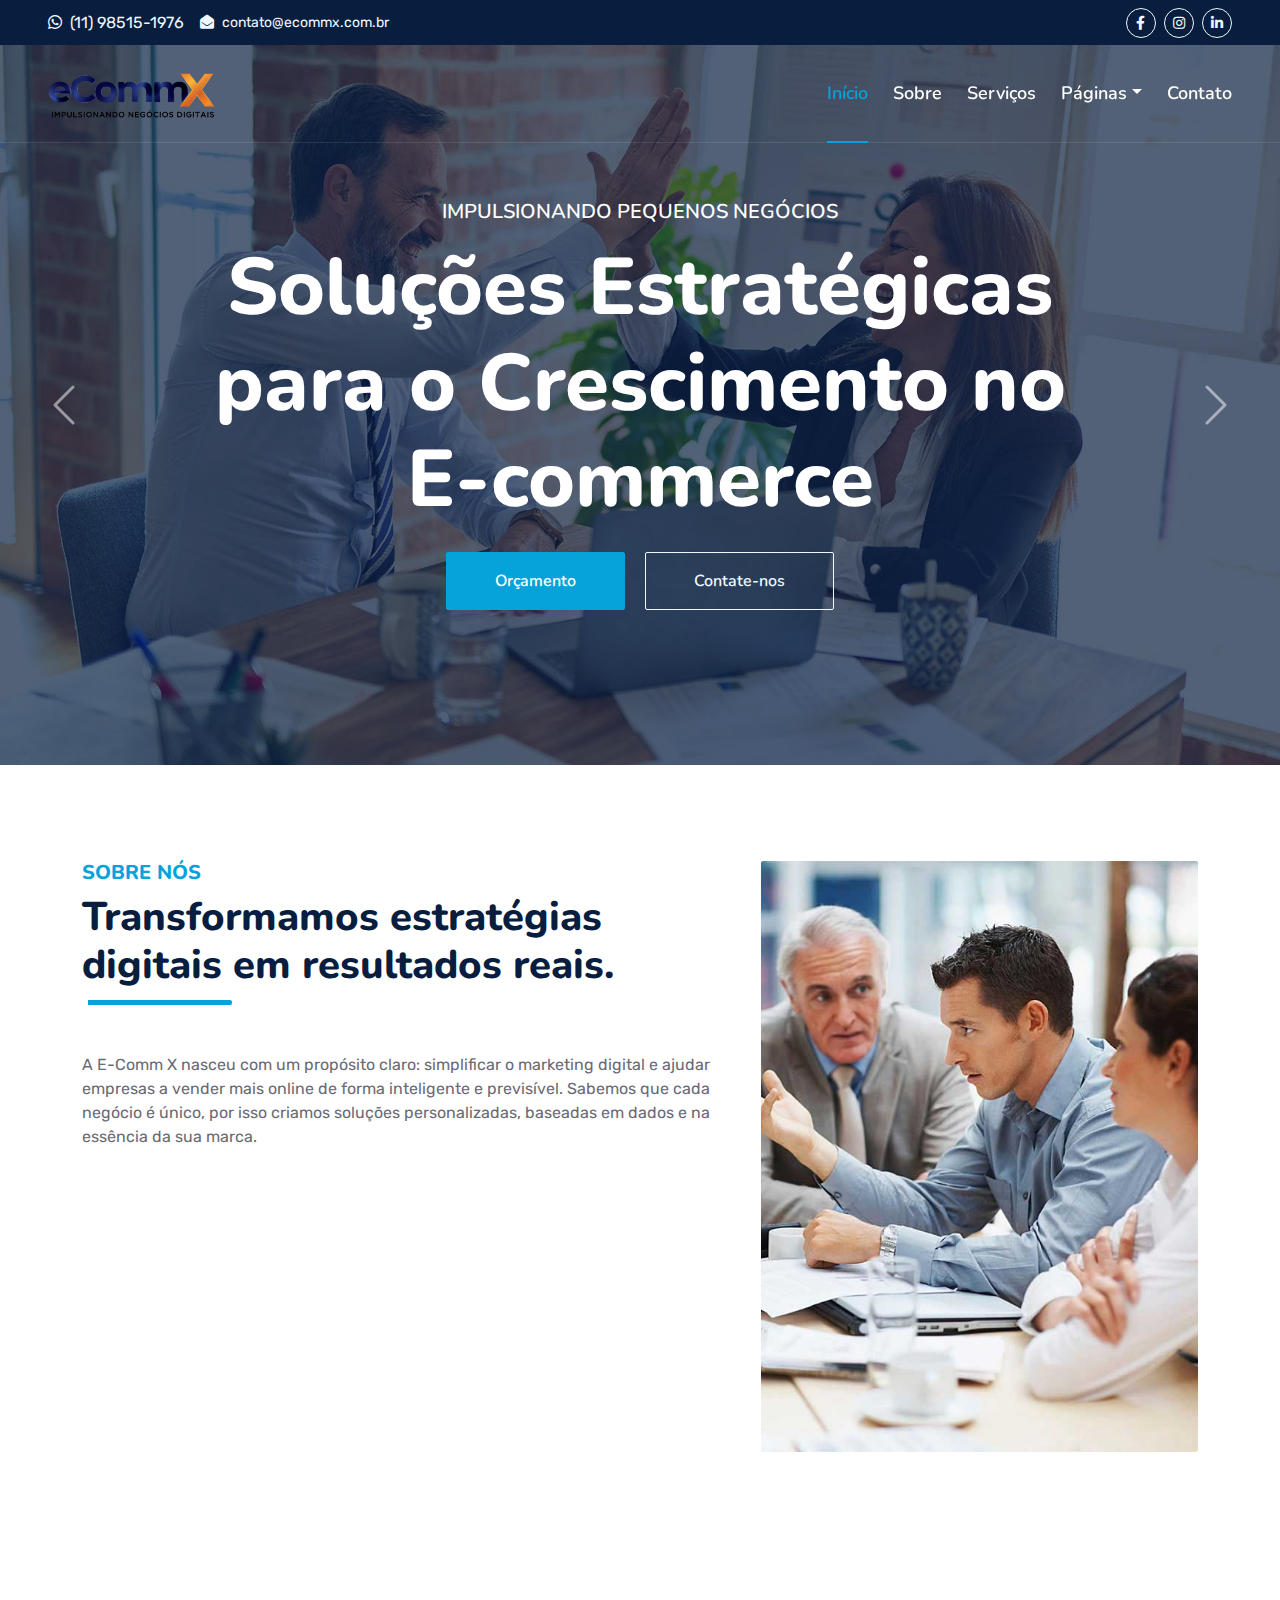
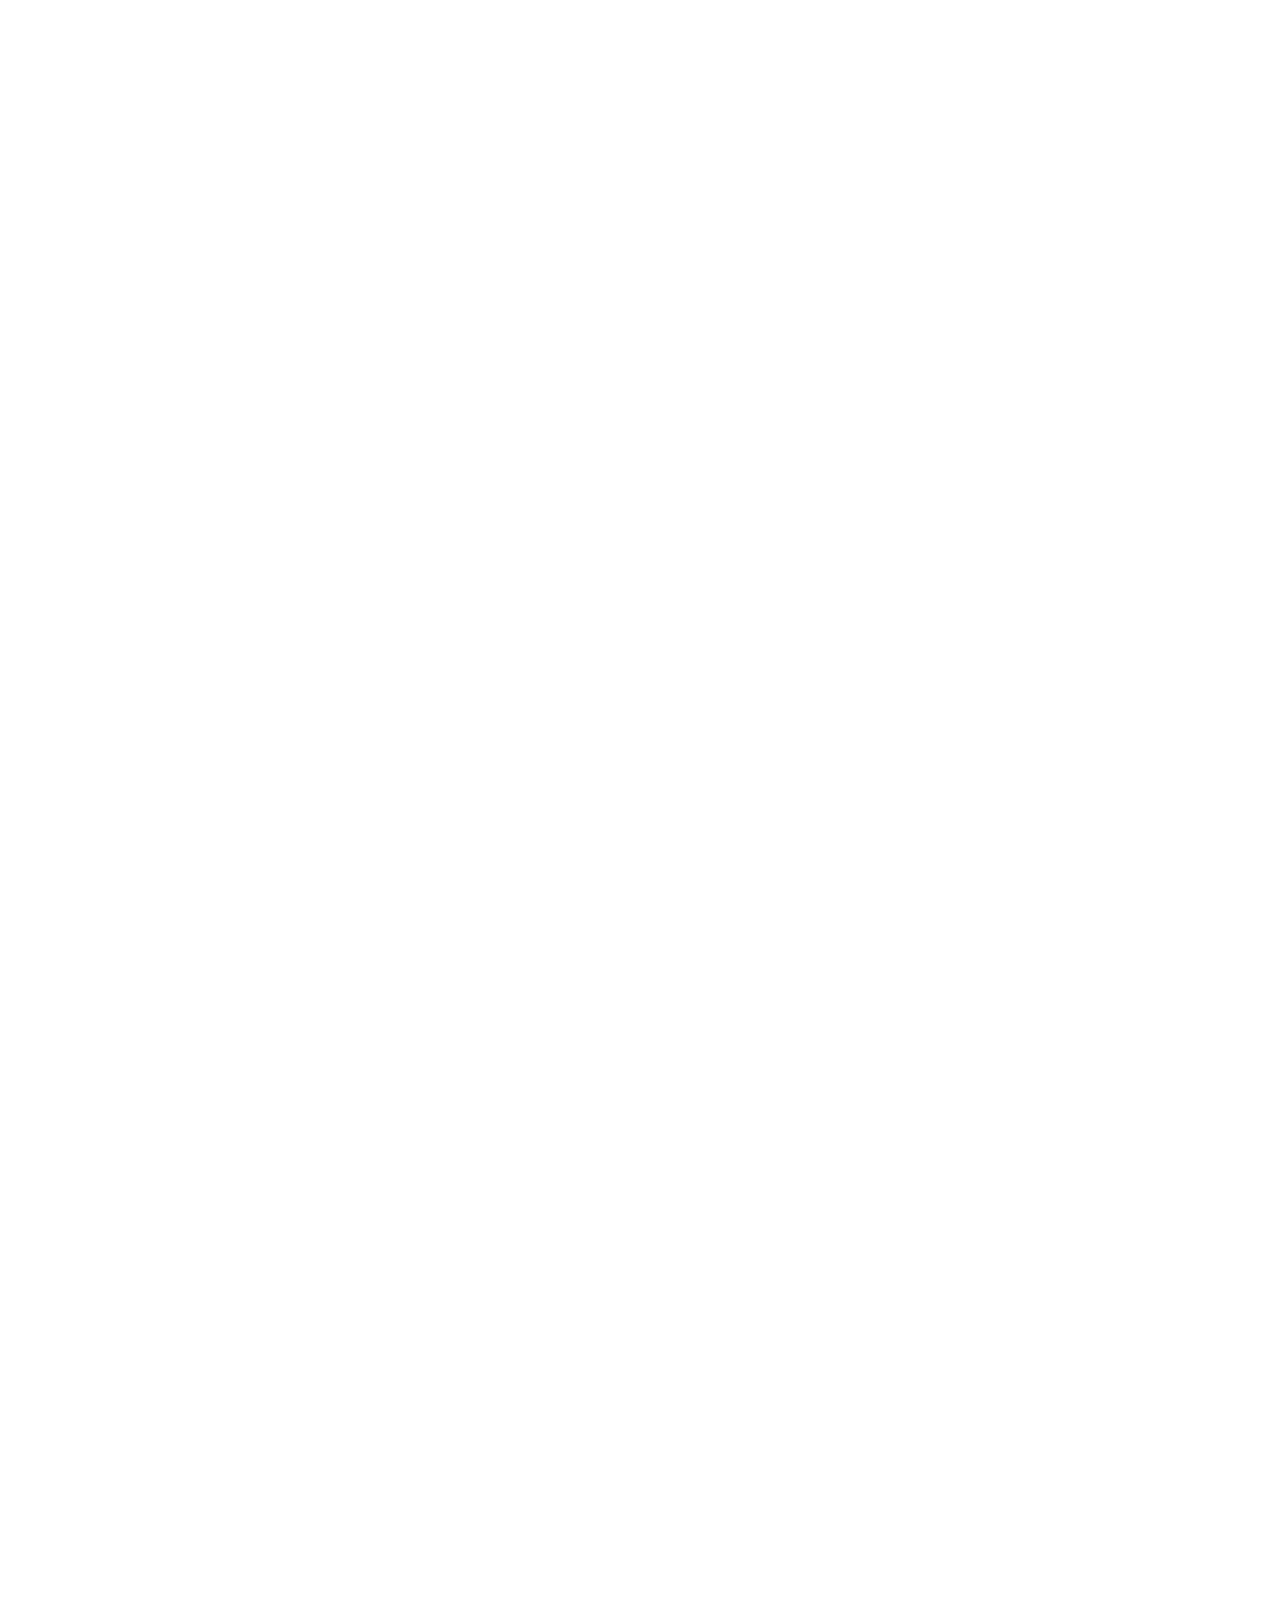
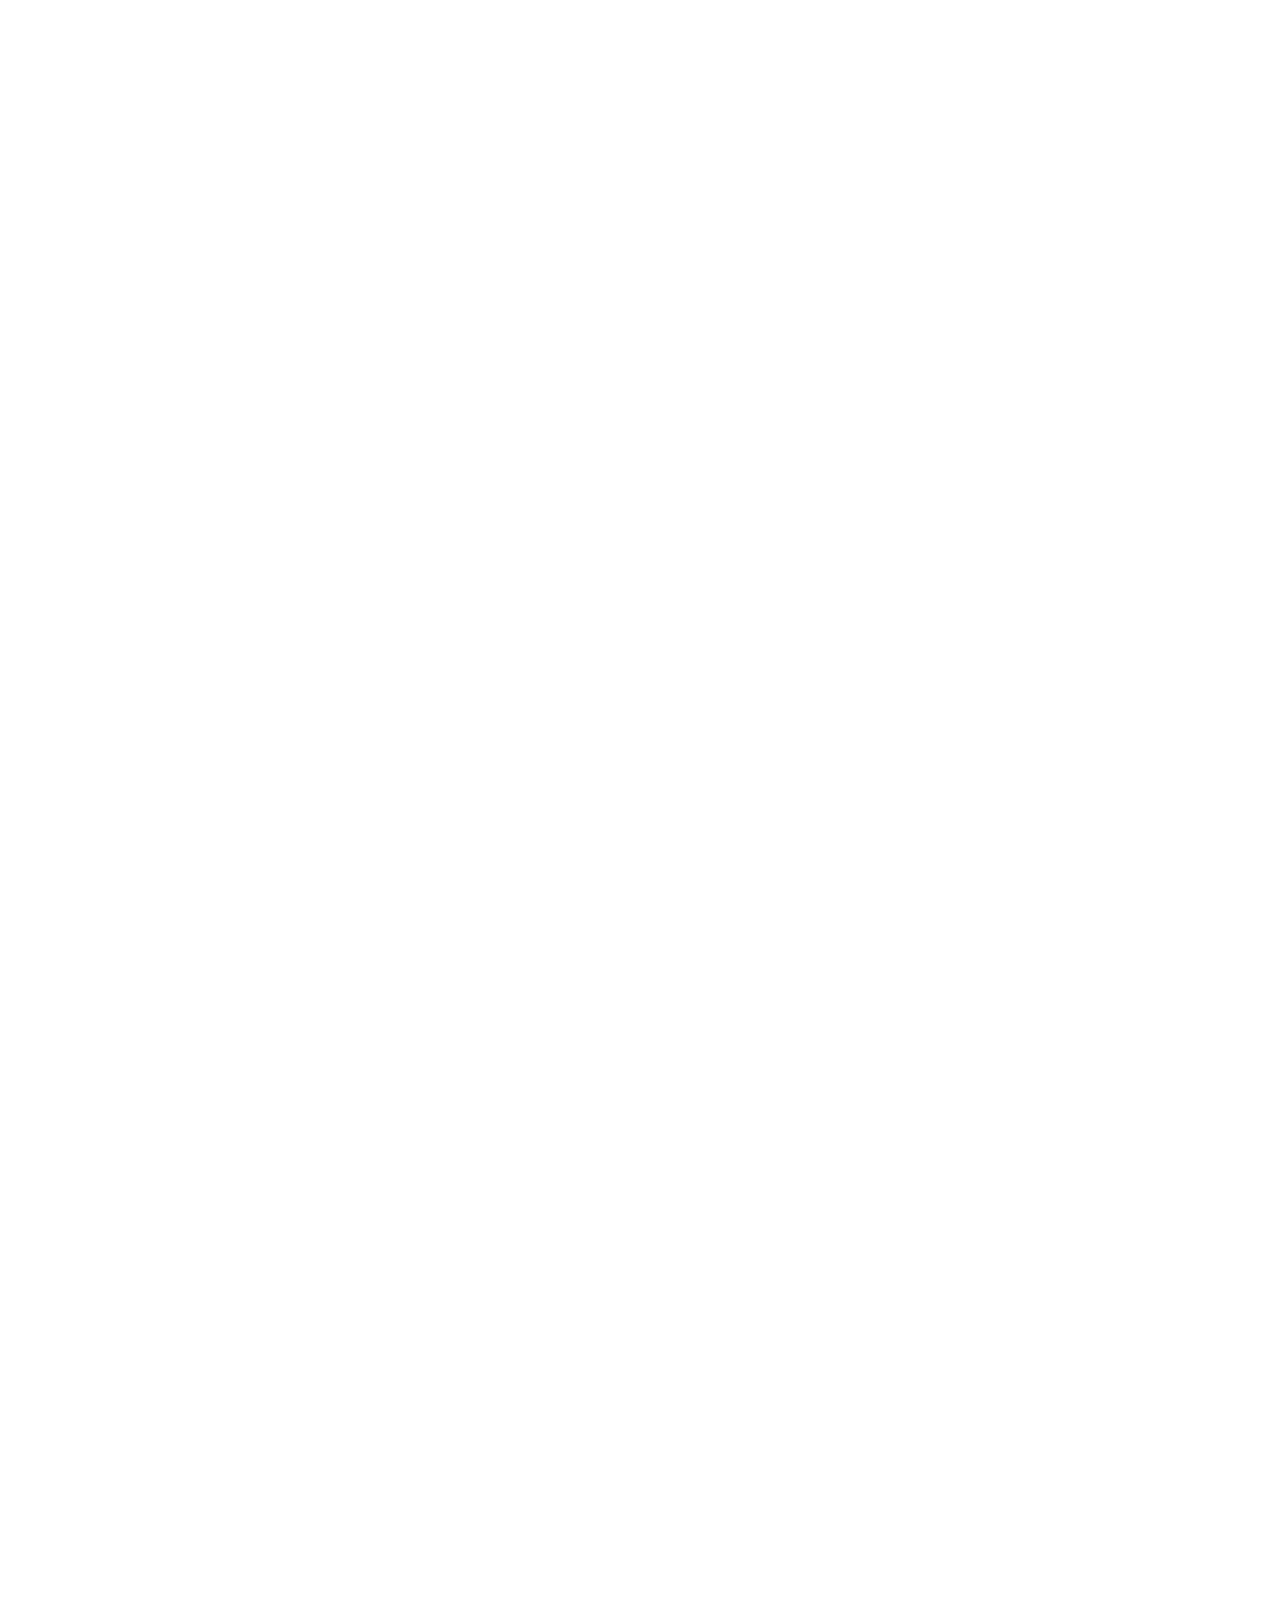
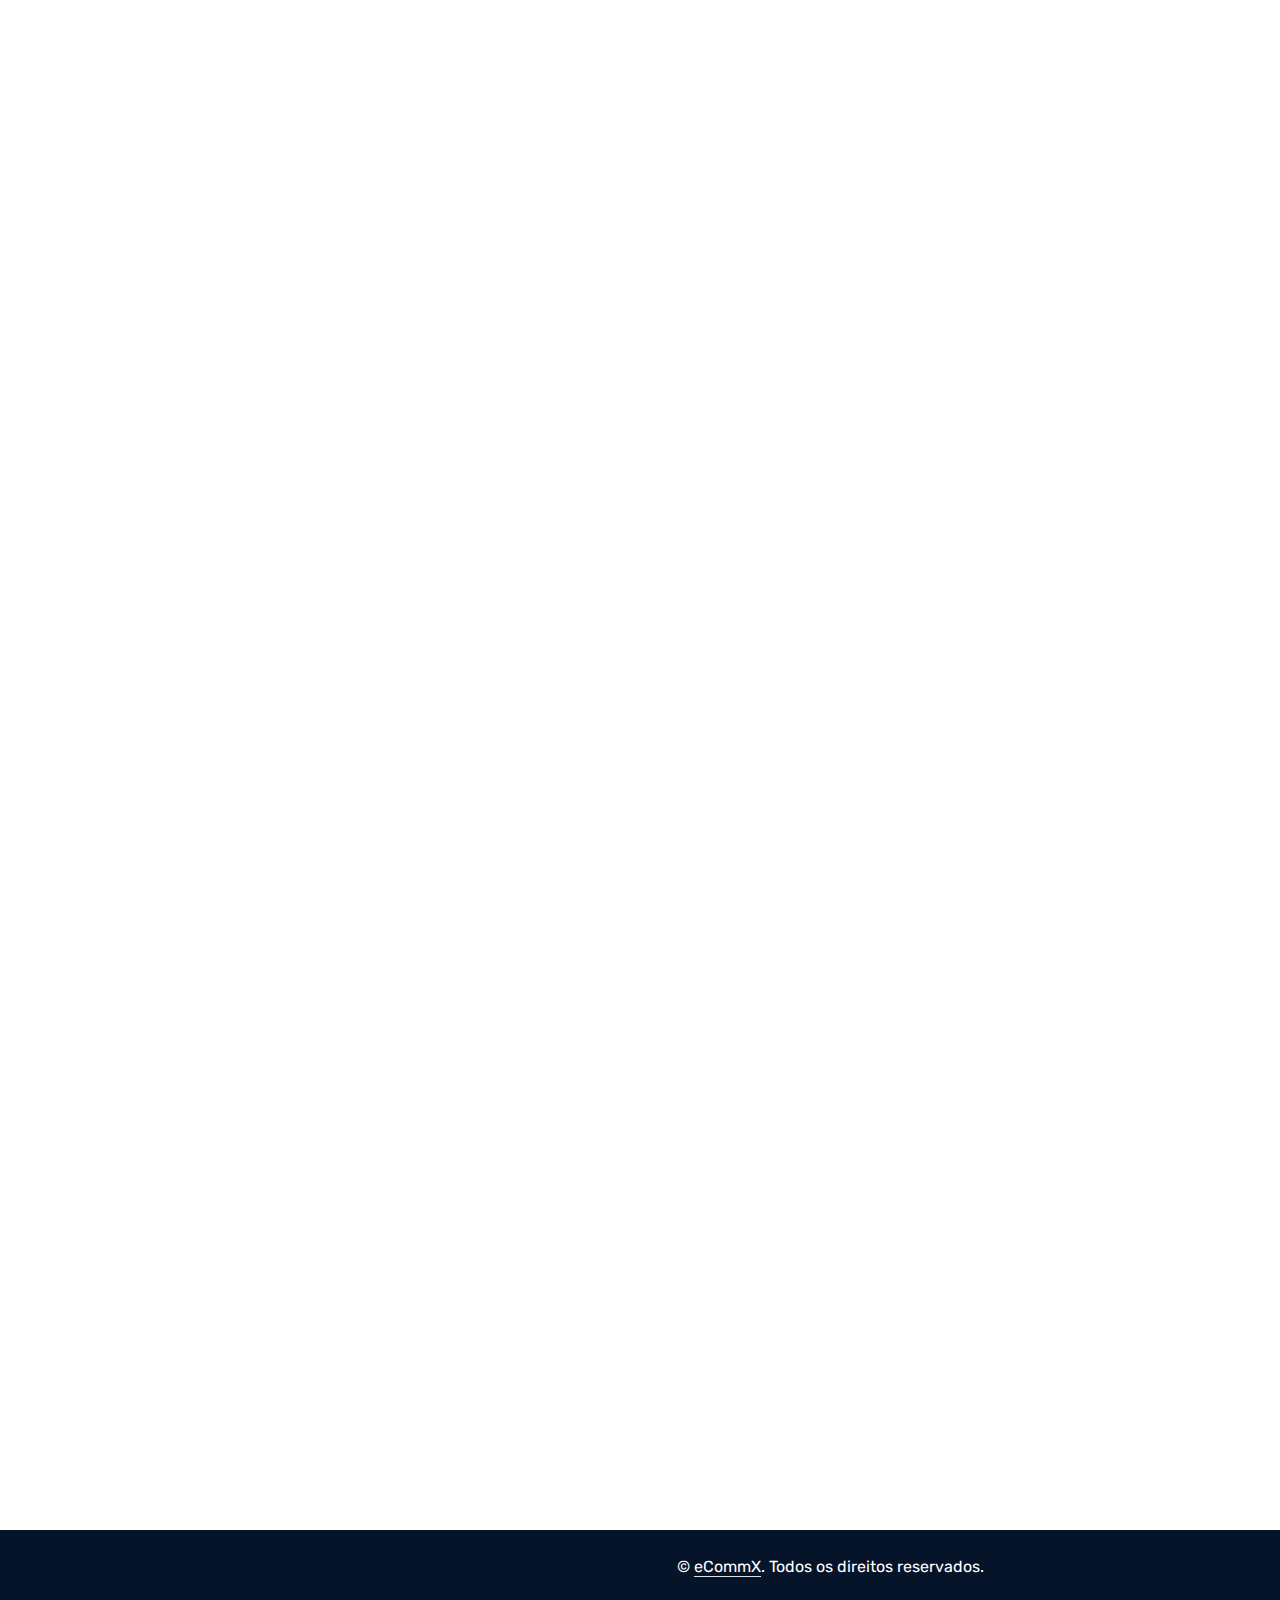
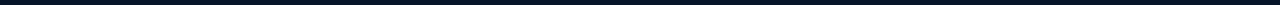
<file: index.html>
<!DOCTYPE html>
<html lang="pt-BR">

<head>
    <meta charset="utf-8">
    <title>eCommX - Impulsionando Negócios Digitais</title>
    <meta content="width=device-width, initial-scale=1.0" name="viewport">
    <meta name="keywords" content="e-commerce, marketing digital, impulsionar negócios, loja online, vendas online, estratégias digitais, SEO, redes sociais, campanhas digitais, consultoria e-commerce">
    <meta name="description" content="A eCommX oferece soluções completas em marketing digital para e-commerces, impulsionando vendas online, fortalecendo sua marca e otimizando resultados com estratégias personalizadas.">


    <!-- Favicon -->
    <link href="img/favicon.ico" rel="icon">

    <!-- Google Web Fonts -->
    <link rel="preconnect" href="https://fonts.googleapis.com">
    <link rel="preconnect" href="https://fonts.gstatic.com" crossorigin>
    <link href="https://fonts.googleapis.com/css2?family=Nunito:wght@400;600;700;800&family=Rubik:wght@400;500;600;700&display=swap" rel="stylesheet">

    <!-- Icon Font Stylesheet -->
    <link href="https://cdnjs.cloudflare.com/ajax/libs/font-awesome/5.10.0/css/all.min.css" rel="stylesheet">
    <link href="https://cdn.jsdelivr.net/npm/bootstrap-icons@1.4.1/font/bootstrap-icons.css" rel="stylesheet">

    <!-- Libraries Stylesheet -->
    <link href="lib/owlcarousel/assets/owl.carousel.min.css" rel="stylesheet">
    <link href="lib/animate/animate.min.css" rel="stylesheet">

    <!-- Customized Bootstrap Stylesheet -->
    <link href="css/bootstrap.min.css" rel="stylesheet">

    <!-- Template Stylesheet -->
    <link href="css/style.css" rel="stylesheet">
</head>

<body>
    <!-- Spinner Start -->
    <div id="spinner" class="show bg-white position-fixed translate-middle w-100 vh-100 top-50 start-50 d-flex align-items-center justify-content-center">
        <div class="spinner"></div>
    </div>
    <!-- Spinner End -->


    <!-- Topbar Start -->

    <div class="container-fluid bg-dark px-5 d-none d-lg-block">
    <div class="row gx-0">
        <div class="col-lg-8 text-center text-lg-start mb-2 mb-lg-0">
            <div class="d-inline-flex align-items-center" style="height: 45px;">
                <a href="https://wa.me/5511985151976" class="me-3 text-light" target="_blank">
                    <i class="fab fa-whatsapp me-2"></i>(11) 98515-1976
                </a>
                <small class="text-light">
                    <i class="fa fa-envelope-open me-2"></i>contato@ecommx.com.br
                </small>
            </div>
        </div>
        <div class="col-lg-4 text-center text-lg-end">
            <div class="d-inline-flex align-items-center" style="height: 45px;">
                <a class="btn btn-sm btn-outline-light btn-sm-square rounded-circle me-2" href="">
                    <i class="fab fa-facebook-f fw-normal"></i>
                </a>
                <a class="btn btn-sm btn-outline-light btn-sm-square rounded-circle me-2" href="">
                    <i class="fab fa-instagram fw-normal"></i>
                </a>
                <a class="btn btn-sm btn-outline-light btn-sm-square rounded-circle" href="">
                    <i class="fab fa-linkedin-in fw-normal"></i>
                </a>
            </div>
        </div>
    </div>
</div>

    <!-- Topbar End -->


    <!-- Navbar & Carousel Start -->
    <div class="container-fluid position-relative p-0">
        <nav class="navbar navbar-expand-lg navbar-dark px-5 py-3 py-lg-0">
            <a href="index.html" class="navbar-brand p-0">
                <h1 class="m-0">
                    <img src="img/logo.png" alt="eCommX" style="height: 45px;">
                </h1>
            </a>
            <button class="navbar-toggler" type="button" data-bs-toggle="collapse" data-bs-target="#navbarCollapse">
                <span class="fa fa-bars"></span>
            </button>
            <div class="collapse navbar-collapse" id="navbarCollapse">
                <div class="navbar-nav ms-auto py-0">
                    <a href="index.html" class="nav-item nav-link active">Início</a>
                    <a href="sobre-nos.html" class="nav-item nav-link">Sobre</a>
                    <a href="servicos.html" class="nav-item nav-link">Serviços</a>
                    <div class="nav-item dropdown">
                        <!--<a href="#" class="nav-link dropdown-toggle" data-bs-toggle="dropdown">Blog</a>-->
                        <div class="dropdown-menu m-0">
                            <a href="blog.html" class="dropdown-item">Todos os Artigos</a>
                            <a href="detalhes-blog.html" class="dropdown-item">Detalhes do Artigo</a>
                        </div>
                    </div>
                    <div class="nav-item dropdown">
                        <a href="#" class="nav-link dropdown-toggle" data-bs-toggle="dropdown">Páginas</a>
                        <div class="dropdown-menu m-0">
                            <a href="planos.html" class="dropdown-item">Quanto Custa?</a>
                            <a href="recurso.html" class="dropdown-item">Por Que Nos Escolher</a>
                            <a href="depoimentos.html" class="dropdown-item">Depoimentos</a>
                            <a href="orcamento.html" class="dropdown-item">Orçamento</a>
                        </div>
                    </div>
                    <a href="contato.html" class="nav-item nav-link">Contato</a>
                </div>
            </div>
        </nav>

        <div id="header-carousel" class="carousel slide carousel-fade" data-bs-ride="carousel">
            <div class="carousel-inner">
                <div class="carousel-item active">
                    <img class="w-100" src="img/carousel-1.jpg" alt="Image">
                    <div class="carousel-caption d-flex flex-column align-items-center justify-content-center">
                        <div class="p-3" style="max-width: 900px;">
                            <h5 class="text-white text-uppercase mb-3 animated slideInDown">Impulsionando Pequenos Negócios</h5>
                            <h1 class="display-1 text-white mb-md-4 animated zoomIn">Soluções Estratégicas para o Crescimento no E-commerce</h1>
                            <a href="orcamento.html" class="btn btn-primary py-md-3 px-md-5 me-3 animated slideInLeft">Orçamento</a>
                            <a href="contato.html" class="btn btn-outline-light py-md-3 px-md-5 animated slideInRight">Contate-nos</a>
                        </div>
                    </div>
                </div>
                <div class="carousel-item">
                    <img class="w-100" src="img/carousel-2.jpg" alt="Image">
                    <div class="carousel-caption d-flex flex-column align-items-center justify-content-center">
                        <div class="p-3" style="max-width: 900px;">
                            <h5 class="text-white text-uppercase mb-3 animated slideInDown">E-commerce Inteligente</h5>
                            <h1 class="display-1 text-white mb-md-4 animated zoomIn">Implementação e Gestão de Canais de Vendas</h1>
                            <a href="orcamento.html" class="btn btn-primary py-md-3 px-md-5 me-3 animated slideInLeft">Orçamento</a>
                            <a href="contato.html" class="btn btn-outline-light py-md-3 px-md-5 animated slideInRight">Contate-nos</a>
                        </div>
                    </div>
                </div>
            </div>
            <button class="carousel-control-prev" type="button" data-bs-target="#header-carousel" data-bs-slide="prev">
                <span class="carousel-control-prev-icon" aria-hidden="true"></span>
                <span class="visually-hidden">Voltar</span>
            </button>
            <button class="carousel-control-next" type="button" data-bs-target="#header-carousel" data-bs-slide="next">
                <span class="carousel-control-next-icon" aria-hidden="true"></span>
                <span class="visually-hidden">Avançar</span>
            </button>
        </div>
    </div>
    <!-- Navbar & Carousel End -->


    <!-- Full Screen Search Start -->
    <div class="modal fade" id="searchModal" tabindex="-1">
        <div class="modal-dialog modal-fullscreen">
            <div class="modal-content" style="background: rgba(9, 30, 62, .7);">
                <div class="modal-header border-0">
                    <button type="button" class="btn bg-white btn-close" data-bs-dismiss="modal" aria-label="Close"></button>
                </div>
                <div class="modal-body d-flex align-items-center justify-content-center">
                    <div class="input-group" style="max-width: 600px;">
                        <input type="text" class="form-control bg-transparent border-primary p-3" placeholder="Type search keyword">
                        <button class="btn btn-primary px-4"><i class="bi bi-search"></i></button>
                    </div>
                </div>
            </div>
        </div>
    </div>

    
        <!-- About Start -->
    <div class="container-fluid py-5 wow fadeInUp" data-wow-delay="0.1s">
        <div class="container py-5">
            <div class="row g-5">
                <div class="col-lg-7">
                    <div class="section-title position-relative pb-3 mb-5">
                        <h5 class="fw-bold text-primary text-uppercase">Sobre Nós</h5>
                        <h1 class="mb-0">Transformamos estratégias digitais em resultados reais.</h1>
                    </div>
                    <p class="mb-4">A E-Comm X nasceu com um propósito claro: simplificar o marketing digital e ajudar empresas a vender mais online de forma inteligente e previsível.
Sabemos que cada negócio é único, por isso criamos soluções personalizadas, baseadas em dados e na essência da sua marca.</p>
                    <div class="row g-0 mb-3">
                        <div class="col-sm-6 wow zoomIn" data-wow-delay="0.2s">
                            <h5 class="mb-3"><i class="fa fa-check text-primary me-3"></i>Resultado e Confiança</h5>
                            <h5 class="mb-3"><i class="fa fa-check text-primary me-3"></i>Equipe Profissional</h5>
                        </div>
                        <div class="col-sm-6 wow zoomIn" data-wow-delay="0.4s">
                            <h5 class="mb-3"><i class="fa fa-check text-primary me-3"></i>Suporte Humano</h5>
                            <h5 class="mb-3"><i class="fa fa-check text-primary me-3"></i>Preço Justo</h5>
                        </div>
                    </div>
                    <div class="d-flex align-items-center mb-4 wow fadeIn" data-wow-delay="0.6s">
                        <div class="bg-primary d-flex align-items-center justify-content-center rounded" style="width: 60px; height: 60px;">
                            <i class="fa fa-phone-alt text-white"></i>
                        </div>
                        <div class="ps-4">
                            <h5 class="mb-2">Pronto para transformar sua presença digital? Fale com nossa equipe e descubra como podemos acelerar o seu negócio.</h5>
                            <h4 class="text-primary mb-0">(11) 98515 1976</h4>
                        </div>
                    </div>
                    <a href="orcamento.html" class="btn btn-primary py-3 px-5 mt-3 wow zoomIn" data-wow-delay="0.9s">Falar com um especialista</a>
                </div>
                <div class="col-lg-5" style="min-height: 500px;">
                    <div class="position-relative h-100">
                        <img class="position-absolute w-100 h-100 rounded wow zoomIn" data-wow-delay="0.9s" src="img/about.jpg" style="object-fit: cover;">
                    </div>
                </div>
            </div>
        </div>
    </div>
    <!-- About End -->


    <!-- Features Start -->
    <div class="container-fluid py-5 wow fadeInUp" data-wow-delay="0.1s">
        <div class="container py-5">
            <div class="section-title text-center position-relative pb-3 mb-5 mx-auto" style="max-width: 600px;">
                <h5 class="fw-bold text-primary text-uppercase">Por Que Escolher a eCommX</h5>
                <h1 class="mb-0">Equipe Profissional, Suporte Humano, Preço Justo, Transparência</h1>
            </div>
            <div class="row g-5">
                <div class="col-lg-4">
                    <div class="row g-5">
                        <div class="col-12 wow zoomIn" data-wow-delay="0.2s">
                            <div class="bg-primary rounded d-flex align-items-center justify-content-center mb-3" style="width: 60px; height: 60px;">
                                <i class="fa fa-cubes text-white"></i>
                            </div>
                            <h4>Equipe Especializada</h4>
                            <p class="mb-0">Profissionais com experiência comprovada em performance digital.</p>
                        </div>
                        <div class="col-12 wow zoomIn" data-wow-delay="0.6s">
                            <div class="bg-primary rounded d-flex align-items-center justify-content-center mb-3" style="width: 60px; height: 60px;">
                                <i class="fa fa-award text-white"></i>
                            </div>
                            <h4>Transparência Total</h4>
                            <p class="mb-0">Relatórios claros e acompanhamento contínuo.</p>
                        </div>
                    </div>
                </div>
                <div class="col-lg-4  wow zoomIn" data-wow-delay="0.9s" style="min-height: 350px;">
                    <div class="position-relative h-100">
                        <img class="position-absolute w-100 h-100 rounded wow zoomIn" data-wow-delay="0.1s" src="img/feature.jpg" style="object-fit: cover;">
                    </div>
                </div>
                <div class="col-lg-4">
                    <div class="row g-5">
                        <div class="col-12 wow zoomIn" data-wow-delay="0.4s">
                            <div class="bg-primary rounded d-flex align-items-center justify-content-center mb-3" style="width: 60px; height: 60px;">
                                <i class="fa fa-users-cog text-white"></i>
                            </div>
                            <h4>Preço Justo</h4>
                            <p class="mb-0">Planos que cabem no seu orçamento e entregam resultado real.</p>
                        </div>
                        <div class="col-12 wow zoomIn" data-wow-delay="0.8s">
                            <div class="bg-primary rounded d-flex align-items-center justify-content-center mb-3" style="width: 60px; height: 60px;">
                                <i class="fa fa-phone-alt text-white"></i>
                            </div>
                            <h4>Atendimento Humano</h4>
                            <p class="mb-0">Suporte rápido e próximo, como deve ser.</p>
                        </div>
                    </div>
                </div>
            </div>
        </div>
    </div>
    <!-- Features End -->


    <!-- Service Start -->
<div class="container-fluid py-5 wow fadeInUp" data-wow-delay="0.1s">
  <div class="container py-5">
    <div class="section-title text-center position-relative pb-3 mb-5 mx-auto" style="max-width: 600px;">
      <h5 class="fw-bold text-primary text-uppercase">O Que a E-CommX Faz por Você</h5>
      <h1 class="mb-0">Soluções completas para impulsionar seu negócio no digital</h1>
    </div>
    <div class="row g-5">
      
      <!-- Card 1 -->
      <div class="col-lg-4 col-md-6 wow zoomIn" data-wow-delay="0.3s">
        <div class="service-item bg-light rounded d-flex flex-column align-items-center justify-content-center text-center">
          <div class="service-icon">
            <i class="fa fa-shield-alt text-white"></i>
          </div>
          <h4 class="mb-3">Loja Virtual e Landing Pages</h4>
          <p class="m-0">Lojas virtuais que vendem. Landing pages que engajam. Tudo sob medida para você.</p>
        </div>
      </div>

      <!-- Card 2 -->
      <div class="col-lg-4 col-md-6 wow zoomIn" data-wow-delay="0.6s">
        <div class="service-item bg-light rounded d-flex flex-column align-items-center justify-content-center text-center">
          <div class="service-icon">
            <i class="fa fa-chart-pie text-white"></i>
          </div>
          <h4 class="mb-3">SEO - Search Engine Optimization</h4>
          <p class="m-0">Transforme buscas em vendas. Descubra como o SEO pode impulsionar seu negócio.</p>
        </div>
      </div>

      <!-- Card 3 -->
      <div class="col-lg-4 col-md-6 wow zoomIn" data-wow-delay="0.9s">
        <div class="service-item bg-light rounded d-flex flex-column align-items-center justify-content-center text-center">
          <div class="service-icon">
            <i class="fa fa-code text-white"></i>
          </div>
          <h4 class="mb-3">Desenvolvimento Web</h4>
          <p class="m-0">Desenvolvimento web sob medida para resultados reais e design que trabalha a favor da sua marca.</p>
        </div>
      </div>

      <!-- Card 4 -->
      <div class="col-lg-4 col-md-6 wow zoomIn" data-wow-delay="0.3s">
        <div class="service-item bg-light rounded d-flex flex-column align-items-center justify-content-center text-center">
          <div class="service-icon">
            <i class="fab fa-android text-white"></i>
          </div>
          <h4 class="mb-3">Analytics, Tag Manager e Search Console</h4>
          <p class="m-0">Foco em performance, inteligência de dados e otimização digital para transformar métricas em decisões estratégicas.</p>
        </div>
      </div>

      <!-- Card 5 -->
      <div class="col-lg-4 col-md-6 wow zoomIn" data-wow-delay="0.6s">
        <div class="service-item bg-light rounded d-flex flex-column align-items-center justify-content-center text-center">
          <div class="service-icon">
            <i class="fa fa-code text-white"></i>
          </div>
          <h4 class="mb-3">Sua Loja do zero pronta para vender</h4>
          <p class="m-0">Cuidamos da configuração de hubs de pagamento, integração de envios e transportadoras, cadastro de produtos e categorias, além da otimização da sua loja virtual para desempenho máximo.</p>
        </div>
      </div>

      <!-- Card 6 -->
      <div class="col-lg-4 col-md-6 wow zoomIn" data-wow-delay="0.6s">
        <div class="service-item bg-light rounded d-flex flex-column align-items-center justify-content-center text-center">
          <div class="service-icon">
            <i class="fa fa-search text-white"></i>
          </div>
          <h4 class="mb-3">Marketing Digital e Vendas</h4>
          <p class="m-0">Tráfego pago (Facebook Ads, Google Ads, Tráfego pago para comércio local), E-mail marketing e automação de vendas, Remarketing e recuperação de carrinhos abandonados.</p>
        </div>
      </div>

    </div>
  </div>
</div>
<!-- Service End -->



    <!-- Pricing Plan Start -->
<div class="container-fluid py-5 wow fadeInUp" data-wow-delay="0.1s">
    <div class="container py-5">
        <div class="section-title text-center position-relative pb-3 mb-5 mx-auto" style="max-width: 600px;">
            <h5 class="fw-bold text-primary text-uppercase">Planos e Preços</h5>
            <h1 class="mb-0">Oferecemos preços competitivos para nossos clientes</h1>
        </div>
        <div class="row g-4 justify-content-center">
            <!-- Plano de Contrato -->
            <div class="col-lg-4 col-md-6 wow slideInUp" data-wow-delay="0.6s">
                <div class="bg-light rounded h-100">
                    <div class="border-bottom py-4 px-5 mb-4">
                        <h4 class="text-primary mb-1">Plano de Contrato</h4>
                        <small class="text-uppercase">Tráfego Pago</small>
                    </div>
                    <div class="p-5 pt-0">
                        <h1 class="display-5 mb-3">
                            <small class="align-top" style="font-size: 22px; line-height: 45px;">R$</small>499
                            <small class="align-bottom" style="font-size: 16px; line-height: 40px;">/ Mês</small>
                        </h1>
                        <div class="d-flex justify-content-between mb-3"><span>Tráfego de Conversão (Meta Ads)</span><i class="fa fa-check text-primary pt-1"></i></div>
                        <div class="d-flex justify-content-between mb-3"><span>Gestão de Anúncios</span><i class="fa fa-check text-primary pt-1"></i></div>
                        <div class="d-flex justify-content-between mb-3"><span>Análise de Métricas</span><i class="fa fa-check text-primary pt-1"></i></div>
                        <div class="d-flex justify-content-between mb-2"><span>Criação de Criativos</span><i class="fa fa-check text-primary pt-1"></i></div>
                        <div class="d-flex justify-content-between mb-2"><span>Análise de Ferramentas Google</span><i class="fa fa-check text-primary pt-1"></i></div>
                        <div class="d-flex justify-content-between mb-2"><span>Relatórios Mensais</span><i class="fa fa-check text-primary pt-1"></i></div>
                        <a href="orcamento.html" class="btn btn-outline-primary py-2 px-4 mt-4 w-100">Saiba Mais</a>
                    </div>
                </div>
            </div>

            <!-- Consultoria eCommX (Destaque) -->
            <div class="col-lg-4 col-md-6 wow slideInUp" data-wow-delay="0.3s">
                <div class="bg-white rounded shadow-lg position-relative border border-primary h-100" style="transform: scale(1.05);">
                    <div class="border-bottom py-4 px-5 mb-4">
                        <h4 class="text-primary mb-1">Consultoria eCommX</h4>
                        <small class="text-uppercase">Plano de Negócios</small>
                    </div>
                    <div class="p-5 pt-0">
                        <h1 class="display-5 mb-3">
                            <small class="align-top" style="font-size: 22px; line-height: 45px;">R$</small>299
                            <small class="align-bottom" style="font-size: 16px; line-height: 40px;">/ Único</small>
                        </h1>
                        <div class="d-flex justify-content-between mb-3"><span>Análise da Criação da Loja Virtual</span><i class="fa fa-check text-primary pt-1"></i></div>
                        <div class="d-flex justify-content-between mb-3"><span>Análise do Negócio e Público-Alvo</span><i class="fa fa-check text-primary pt-1"></i></div>
                        <div class="d-flex justify-content-between mb-3"><span>Análise da Identidade Visual</span><i class="fa fa-check text-primary pt-1"></i></div>
                        <div class="d-flex justify-content-between mb-2"><span>Planejamento do Negócio</span><i class="fa fa-check text-primary pt-1"></i></div>
                        <div class="d-flex justify-content-between mb-2"><span>Análise e Criação do Domínio</span><i class="fa fa-check text-primary pt-1"></i></div>
                        <div class="d-flex justify-content-between mb-3"><span>Análise da Gestão de Tráfego Pago</span><i class="fa fa-check text-primary pt-1"></i></div>
                        <a href="orcamento.html" class="btn btn-primary py-2 px-4 mt-4 w-100">Saiba Mais</a>
                    </div>
                </div>
            </div>

            <!-- Serviços Avulsos -->
            <div class="col-lg-4 col-md-6 wow slideInUp" data-wow-delay="0.9s">
                <div class="bg-light rounded h-100">
                    <div class="border-bottom py-4 px-5 mb-4">
                        <h4 class="text-primary mb-1">Serviços Avulsos</h4>
                        <small class="text-uppercase">Personalização Completa</small>
                    </div>
                    <div class="p-5 pt-0">
                        <h1 class="display-5 mb-3">
                            <small class="align-top" style="font-size: 22px; line-height: 45px;">Sob</small> Consulta
                        </h1>
                        <div class="d-flex justify-content-between mb-3"><span>Loja Virtual (e-commerce)</span><i class="fa fa-check text-primary pt-1"></i></div>
                        <div class="d-flex justify-content-between mb-3"><span>Landing Pages Otimizadas</span><i class="fa fa-check text-primary pt-1"></i></div>
                        <div class="d-flex justify-content-between mb-3"><span>Hospedagem e Domínio</span><i class="fa fa-check text-primary pt-1"></i></div>
                        <div class="d-flex justify-content-between mb-2"><span>Manutenção de Sites</span><i class="fa fa-check text-primary pt-1"></i></div>
                        <div class="d-flex justify-content-between mb-2"><span>Desenvolvimento Web</span><i class="fa fa-check text-primary pt-1"></i></div>
                        <div class="d-flex justify-content-between mb-2"><span>Integrações API</span><i class="fa fa-check text-primary pt-1"></i></div>
                        <div class="d-flex justify-content-between mb-2"><span>Personalização de Sites</span><i class="fa fa-check text-primary pt-1"></i></div>
                        <div class="d-flex justify-content-between mb-2"><span>Pagamentos, Estoques, Produtos e Envios</span><i class="fa fa-check text-primary pt-1"></i></div>
                        <a href="orcamento.html" class="btn btn-outline-primary py-2 px-4 mt-4 w-100">Saiba Mais</a>
                    </div>
                </div>
            </div>
        </div>
    </div>
</div>
<!-- Pricing Plan End -->


    <!-- Quote Start -->
<div class="container-fluid py-5 wow fadeInUp" data-wow-delay="0.1s">
    <div class="container py-5">
        <div class="row g-5">
            <div class="col-lg-7">
                <div class="section-title position-relative pb-3 mb-5">
                    <h5 class="fw-bold text-primary text-uppercase">Solicite um Orçamento</h5>
                    <h1 class="mb-0">Precisa de uma consultoria? Entre em contato conosco</h1>
                </div>
                <div class="row gx-3">
                    <div class="col-sm-6 wow zoomIn" data-wow-delay="0.2s">
                        <h5 class="mb-4"><i class="fa fa-reply text-primary me-3"></i>Respondemos em até 24 horas</h5>
                    </div>
                    <div class="col-sm-6 wow zoomIn" data-wow-delay="0.4s">
                        <h5 class="mb-4"><i class="fa fa-phone-alt text-primary me-3"></i>Suporte telefônico</h5>
                    </div>
                </div>
                <p class="mb-4">
                    Na eCommX, entendemos que cada negócio é único. Por isso, criamos planos personalizados que se ajustam às necessidades e ao orçamento da sua empresa.
                    Entre em contato com nossa equipe e receba um plano de negócios completo, desenvolvido especialmente para impulsionar o crescimento do seu e-commerce com nossas soluções de integração, automação e suporte especializado.
                </p>
                <div class="d-flex align-items-center mt-2 wow zoomIn" data-wow-delay="0.6s">
                    <!-- Quadrado com ícone do WhatsApp -->
                    <a href="https://wa.me/5511985151976" target="_blank" 
                       class="bg-light d-flex align-items-center justify-content-center rounded" 
                       style="width: 60px; height: 60px; background-color: #e6e6e6 !important; text-decoration: none;">
                        <i class="fab fa-whatsapp" style="color: #25d366; font-size: 28px;"></i>
                    </a>

                    <!-- Texto e número -->
                    <div class="ps-4">
                        <h5 class="mb-2">Fale conosco no WhatsApp</h5>
                        <h4 class="text-primary mb-0">
                            <a href="https://wa.me/5511985151976" target="_blank" 
                               style="color: #25d366; text-decoration: none;">
                               (11) 98515-1976
                            </a>
                        </h4>
                    </div>
                </div>
            </div>
            <div class="col-lg-5">
                <div class="bg-primary rounded h-100 d-flex align-items-center p-5 wow zoomIn" data-wow-delay="0.9s">
                    <form>
                        <div class="row g-3">
                            <div class="col-xl-12">
                                <input type="text" class="form-control bg-light border-0" placeholder="Seu nome" style="height: 55px;">
                            </div>
                            <div class="col-12">
                                <input type="email" class="form-control bg-light border-0" placeholder="Seu e-mail" style="height: 55px;">
                            </div>
                            <div class="col-12">
                                <select class="form-select bg-light border-0" style="height: 55px;">
                                    <option selected>Selecione o serviço</option>
                                    <option value="1">Consultoria</option>
                                    <option value="2">Orçamento</option>
                                    <option value="3">Planos</option>
                                </select>
                            </div>
                            <div class="col-12">
                                <textarea class="form-control bg-light border-0" rows="3" placeholder="Mensagem"></textarea>
                            </div>
                            <div class="col-12">
                                <button class="btn btn-dark w-100 py-3" type="submit">Enviar agora</button>
                            </div>
                        </div>
                    </form>
                </div>
            </div>
        </div>
    </div>
</div>
<!-- Quote End -->


    <!-- Testimonial Start -->
<div class="container-fluid py-5 wow fadeInUp" data-wow-delay="0.1s">
    <div class="container py-5">
        <div class="section-title text-center position-relative pb-3 mb-4 mx-auto" style="max-width: 600px;">
            <h5 class="fw-bold text-primary text-uppercase">Depoimentos</h5>
            <h1 class="mb-0">O que nossos clientes dizem sobre nossos serviços digitais</h1>
        </div>
        <div class="owl-carousel testimonial-carousel wow fadeInUp" data-wow-delay="0.6s">
            <div class="testimonial-item bg-light my-4">
                <div class="d-flex align-items-center border-bottom pt-5 pb-4 px-5">
                    <img class="img-fluid rounded" src="img/testimonial-1.jpg" style="width: 60px; height: 60px;">
                    <div class="ps-4">
                        <h4 class="text-primary mb-1">Joanna</h4>
                        <small class="text-uppercase">Estética</small>
                    </div>
                </div>
                <div class="pt-4 pb-5 px-5">
                    Desde o primeiro contato, fui tratada com muito profissionalismo e me senti completamente segura. Os resultados superaram minhas expectativas.
                </div>
            </div>
            <div class="testimonial-item bg-light my-4">
                <div class="d-flex align-items-center border-bottom pt-5 pb-4 px-5">
                    <img class="img-fluid rounded" src="img/testimonial-2.jpg" style="width: 60px; height: 60px;">
                    <div class="ps-4">
                        <h4 class="text-primary mb-1">Pedro</h4>
                        <small class="text-uppercase">E-commerce</small>
                    </div>
                </div>
                <div class="pt-4 pb-5 px-5">
                    Meu e-commerce estava estagnado. Após a reformulação do site e das estratégias de SEO e performance, o número de acessos e vendas aumentou significativamente.
                </div>
            </div>
            <div class="testimonial-item bg-light my-4">
                <div class="d-flex align-items-center border-bottom pt-5 pb-4 px-5">
                    <img class="img-fluid rounded" src="img/testimonial-3.jpg" style="width: 60px; height: 60px;">
                    <div class="ps-4">
                        <h4 class="text-primary mb-1">Roberto</h4>
                        <small class="text-uppercase">Pizzaria</small>
                    </div>
                </div>
                <div class="pt-4 pb-5 px-5">
                    Começamos a fazer tráfego local e as vendas melhoraram muito. Estamos satisfeitos com os resultados. Fizemos campanhas para WhatsApp e está sendo uma ótima experiência.
                </div>
            </div>
            <div class="testimonial-item bg-light my-4">
                <div class="d-flex align-items-center border-bottom pt-5 pb-4 px-5">
                    <img class="img-fluid rounded" src="img/testimonial-4.jpg" style="width: 60px; height: 60px;">
                    <div class="ps-4">
                        <h4 class="text-primary mb-1">Gabriela</h4>
                        <small class="text-uppercase">Pet Shop</small>
                    </div>
                </div>
                <div class="pt-4 pb-5 px-5">
                    Nossa landing page ficou sensacional. Agora temos uma referência no mercado e uma página para captação de leads. Também realizamos tráfego pago para Instagram e Google.
                </div>
            </div>
        </div>
    </div>
</div>
<!-- Testimonial End -->


    <!-- Team Start -->
    <!--
<div class="container-fluid py-5 wow fadeInUp" data-wow-delay="0.1s">
    <div class="container py-5">
        <div class="section-title text-center position-relative pb-3 mb-5 mx-auto" style="max-width: 600px;">
            <h5 class="fw-bold text-primary text-uppercase">Team Members</h5>
            <h1 class="mb-0">Professional Stuffs Ready to Help Your Business</h1>
        </div>
        <div class="row g-5">
            <div class="col-lg-4 wow slideInUp" data-wow-delay="0.3s">
                <div class="team-item bg-light rounded overflow-hidden">
                    <div class="team-img position-relative overflow-hidden">
                        <img class="img-fluid w-100" src="img/team-1.jpg" alt="">
                        <div class="team-social">
                            <a class="btn btn-lg btn-primary btn-lg-square rounded" href=""><i class="fab fa-twitter fw-normal"></i></a>
                            <a class="btn btn-lg btn-primary btn-lg-square rounded" href=""><i class="fab fa-facebook-f fw-normal"></i></a>
                            <a class="btn btn-lg btn-primary btn-lg-square rounded" href=""><i class="fab fa-instagram fw-normal"></i></a>
                            <a class="btn btn-lg btn-primary btn-lg-square rounded" href=""><i class="fab fa-linkedin-in fw-normal"></i></a>
                        </div>
                    </div>
                    <div class="text-center py-4">
                        <h4 class="text-primary">Full Name</h4>
                        <p class="text-uppercase m-0">Designation</p>
                    </div>
                </div>
            </div>
            <div class="col-lg-4 wow slideInUp" data-wow-delay="0.6s">
                <div class="team-item bg-light rounded overflow-hidden">
                    <div class="team-img position-relative overflow-hidden">
                        <img class="img-fluid w-100" src="img/team-2.jpg" alt="">
                        <div class="team-social">
                            <a class="btn btn-lg btn-primary btn-lg-square rounded" href=""><i class="fab fa-twitter fw-normal"></i></a>
                            <a class="btn btn-lg btn-primary btn-lg-square rounded" href=""><i class="fab fa-facebook-f fw-normal"></i></a>
                            <a class="btn btn-lg btn-primary btn-lg-square rounded" href=""><i class="fab fa-instagram fw-normal"></i></a>
                            <a class="btn btn-lg btn-primary btn-lg-square rounded" href=""><i class="fab fa-linkedin-in fw-normal"></i></a>
                        </div>
                    </div>
                    <div class="text-center py-4">
                        <h4 class="text-primary">Full Name</h4>
                        <p class="text-uppercase m-0">Designation</p>
                    </div>
                </div>
            </div>
            <div class="col-lg-4 wow slideInUp" data-wow-delay="0.9s">
                <div class="team-item bg-light rounded overflow-hidden">
                    <div class="team-img position-relative overflow-hidden">
                        <img class="img-fluid w-100" src="img/team-3.jpg" alt="">
                        <div class="team-social">
                            <a class="btn btn-lg btn-primary btn-lg-square rounded" href=""><i class="fab fa-twitter fw-normal"></i></a>
                            <a class="btn btn-lg btn-primary btn-lg-square rounded" href=""><i class="fab fa-facebook-f fw-normal"></i></a>
                            <a class="btn btn-lg btn-primary btn-lg-square rounded" href=""><i class="fab fa-instagram fw-normal"></i></a>
                            <a class="btn btn-lg btn-primary btn-lg-square rounded" href=""><i class="fab fa-linkedin-in fw-normal"></i></a>
                        </div>
                    </div>
                    <div class="text-center py-4">
                        <h4 class="text-primary">Full Name</h4>
                        <p class="text-uppercase m-0">Designation</p>
                    </div>
                </div>
            </div>
        </div>
    </div>
</div>
-->

    <!-- Team End -->


    <!-- Blog Start -->
     <!--
    <div class="container-fluid py-5 wow fadeInUp" data-wow-delay="0.1s">
        <div class="container py-5">
            <div class="section-title text-center position-relative pb-3 mb-5 mx-auto" style="max-width: 600px;">
                <h5 class="fw-bold text-primary text-uppercase">Últimas notícias</h5>
                <h1 class="mb-0">Leia os artigos mais recentes do nosso blog</h1>
            </div>
            <div class="row g-5">
                <div class="col-lg-4 wow slideInUp" data-wow-delay="0.3s">
                    <div class="blog-item bg-light rounded overflow-hidden">
                        <div class="blog-img position-relative overflow-hidden">
                            <img class="img-fluid" src="img/blog-1.jpg" alt="">
                            <a class="position-absolute top-0 start-0 bg-primary text-white rounded-end mt-5 py-2 px-4" href="">Web Design</a>
                        </div>
                        <div class="p-4">
                            <div class="d-flex mb-3">
                                <small class="me-3"><i class="far fa-user text-primary me-2"></i>John Doe</small>
                                <small><i class="far fa-calendar-alt text-primary me-2"></i>01 Jan, 2045</small>
                            </div>
                            <h4 class="mb-3">How to build a website</h4>
                            <p>Dolor et eos labore stet justo sed est sed sed sed dolor stet amet</p>
                            <a class="text-uppercase" href="">Read More <i class="bi bi-arrow-right"></i></a>
                        </div>
                    </div>
                </div>
                <div class="col-lg-4 wow slideInUp" data-wow-delay="0.6s">
                    <div class="blog-item bg-light rounded overflow-hidden">
                        <div class="blog-img position-relative overflow-hidden">
                            <img class="img-fluid" src="img/blog-2.jpg" alt="">
                            <a class="position-absolute top-0 start-0 bg-primary text-white rounded-end mt-5 py-2 px-4" href="">Web Design</a>
                        </div>
                        <div class="p-4">
                            <div class="d-flex mb-3">
                                <small class="me-3"><i class="far fa-user text-primary me-2"></i>John Doe</small>
                                <small><i class="far fa-calendar-alt text-primary me-2"></i>01 Jan, 2045</small>
                            </div>
                            <h4 class="mb-3">How to build a website</h4>
                            <p>Dolor et eos labore stet justo sed est sed sed sed dolor stet amet</p>
                            <a class="text-uppercase" href="">Read More <i class="bi bi-arrow-right"></i></a>
                        </div>
                    </div>
                </div>
                <div class="col-lg-4 wow slideInUp" data-wow-delay="0.9s">
                    <div class="blog-item bg-light rounded overflow-hidden">
                        <div class="blog-img position-relative overflow-hidden">
                            <img class="img-fluid" src="img/blog-3.jpg" alt="">
                            <a class="position-absolute top-0 start-0 bg-primary text-white rounded-end mt-5 py-2 px-4" href="">Web Design</a>
                        </div>
                        <div class="p-4">
                            <div class="d-flex mb-3">
                                <small class="me-3"><i class="far fa-user text-primary me-2"></i>John Doe</small>
                                <small><i class="far fa-calendar-alt text-primary me-2"></i>01 Jan, 2045</small>
                            </div>
                            <h4 class="mb-3">How to build a website</h4>
                            <p>Dolor et eos labore stet justo sed est sed sed sed dolor stet amet</p>
                            <a class="text-uppercase" href="">Read More <i class="bi bi-arrow-right"></i></a>
                        </div>
                    </div>
                </div>
            </div>
        </div>
    </div>
-->
    <!-- Blog end-->


    <!-- Vendor Start -->
     <!--
    <div class="container-fluid py-5 wow fadeInUp" data-wow-delay="0.1s">
        <div class="container py-5 mb-5">
            <div class="bg-white">
                <div class="owl-carousel vendor-carousel">
                    <img src="img/vendor-1.jpg" alt="">
                    <img src="img/vendor-2.jpg" alt="">
                    <img src="img/vendor-3.jpg" alt="">
                    <img src="img/vendor-4.jpg" alt="">
                    <img src="img/vendor-5.jpg" alt="">
                    <img src="img/vendor-6.jpg" alt="">
                    <img src="img/vendor-7.jpg" alt="">
                    <img src="img/vendor-8.jpg" alt="">
                    <img src="img/vendor-9.jpg" alt="">
                </div>
            </div>
        </div>
    </div>
-->
    <!-- Vendor End -->
    

   <!-- Footer Start -->
<div class="container-fluid bg-dark text-light mt-5 wow fadeInUp" data-wow-delay="0.1s">
    <div class="container">
        <div class="row gx-5">
            <div class="col-lg-4 col-md-6 footer-about">
                <div class="d-flex flex-column align-items-center justify-content-center text-center h-100 bg-primary p-4">
                    <a href="index.html" class="navbar-brand">
                        <img src="img/logo.png" alt="eCommX" style="height: 45px;">
                    </a>
                    <p class="mt-3 mb-4">
                        Assine nossa newsletter e receba o conhecimento de nossa equipe profissional de forma simples.
                        Transforme o marketing digital de um mistério em uma poderosa ferramenta de crescimento.
                    </p>
                    <form action="">
                        <div class="input-group">
                            <input type="text" class="form-control border-white p-3" placeholder="Seu e-mail">
                            <button class="btn btn-dark" type="submit">Inscreva-se</button>
                        </div>
                    </form>
                </div>
            </div>

            <div class="col-lg-8 col-md-6">
                <div class="row gx-5">
                    <!-- Contato -->
                    <div class="col-lg-4 col-md-12 pt-5 mb-5">
                        <div class="section-title section-title-sm position-relative pb-3 mb-4">
                            <h3 class="text-light mb-0">Entre em Contato</h3>
                        </div>
                        <div class="d-flex mb-2">
                            <i class="bi bi-geo-alt text-primary me-2"></i>
                            <p class="mb-0">Osasco - São Paulo</p>
                        </div>
                        <div class="d-flex mb-2">
                            <i class="bi bi-envelope-open text-primary me-2"></i>
                            <p class="mb-0">contato@ecommx.com.br</p>
                        </div>
                        <div class="d-flex mb-2">
                            <i class="bi bi-whatsapp text-success me-2"></i>
                            <p class="mb-0">
                                <a href="https://wa.me/5511985151976" target="_blank" class="text-light text-decoration-none">
                                    (11) 98515-1976
                                </a>
                            </p>
                        </div>
                        <div class="d-flex mt-4">
                            <a class="btn btn-primary btn-square me-2" href="#"><i class="fab fa-twitter fw-normal"></i></a>
                            <a class="btn btn-primary btn-square me-2" href="#"><i class="fab fa-facebook-f fw-normal"></i></a>
                            <a class="btn btn-primary btn-square me-2" href="#"><i class="fab fa-linkedin-in fw-normal"></i></a>
                            <a class="btn btn-primary btn-square" href="#"><i class="fab fa-instagram fw-normal"></i></a>
                        </div>
                    </div>

                    <!-- Links Rápidos -->
                    <div class="col-lg-4 col-md-12 pt-0 pt-lg-5 mb-5">
                        <div class="section-title section-title-sm position-relative pb-3 mb-4">
                            <h3 class="text-light mb-0">Links Rápidos</h3>
                        </div>
                        <div class="link-animated d-flex flex-column justify-content-start">
                            <a class="text-light mb-2" href="#"><i class="bi bi-arrow-right text-primary me-2"></i>Início</a>
                            <a class="text-light mb-2" href="sobre-nos.html"><i class="bi bi-arrow-right text-primary me-2"></i>Sobre</a>
                            <a class="text-light mb-2" href="servicos.html"><i class="bi bi-arrow-right text-primary me-2"></i>Serviços</a>
                            <a class="text-light" href="contato.html"><i class="bi bi-arrow-right text-primary me-2"></i>Contate-nos</a>
                        </div>
                    </div>

                    <!-- Informações -->
                    <div class="col-lg-4 col-md-12 pt-0 pt-lg-5 mb-5">
                        <div class="section-title section-title-sm position-relative pb-3 mb-4">
                            <h3 class="text-light mb-0">Informações</h3>
                        </div>
                        <div class="link-animated d-flex flex-column justify-content-start">
                            <a class="text-light mb-2" href="planos.html"><i class="bi bi-arrow-right text-primary me-2"></i>Quanto Custa</a>
                            <a class="text-light mb-2" href="recurso.html"><i class="bi bi-arrow-right text-primary me-2"></i>Por Que Nos Escolher</a>
                            <a class="text-light mb-2" href="depoimentos.html"><i class="bi bi-arrow-right text-primary me-2"></i>Depoimentos</a>
                            <a class="text-light mb-2" href="orcamento.html"><i class="bi bi-arrow-right text-primary me-2"></i>Orçamentos</a>
                            <a class="text-light" href="#"><i class="bi bi-arrow-right text-primary me-2"></i>Parcerias</a>
                        </div>
                    </div>
                </div>
            </div>
        </div>
    </div>
</div>

<!-- Rodapé Inferior -->
<div class="container-fluid text-white" style="background: #061429;">
    <div class="container text-center">
        <div class="row justify-content-end">
            <div class="col-lg-8 col-md-6">
                <div class="d-flex align-items-center justify-content-center" style="height: 75px;">
                    <p class="mb-0">
                        &copy; <a class="text-white border-bottom" href="index.html">eCommX</a>. Todos os direitos reservados.
                    </p>
                </div>
            </div>
        </div>
    </div>
</div>
<!-- Footer End -->

<!-- Back to Top -->
<a href="index.html" class="btn btn-lg btn-primary btn-lg-square rounded back-to-top">
    <i class="bi bi-arrow-up"></i>
</a>

<!-- JavaScript Libraries -->
<script src="https://code.jquery.com/jquery-3.4.1.min.js"></script>
<script src="https://cdn.jsdelivr.net/npm/bootstrap@5.0.0/dist/js/bootstrap.bundle.min.js"></script>
<script src="lib/wow/wow.min.js" defer></script>
<script src="lib/easing/easing.min.js"></script>
<script src="lib/waypoints/waypoints.min.js"></script>
<script src="lib/counterup/counterup.min.js"></script>
<script src="lib/owlcarousel/owl.carousel.min.js" defer></script>

<!-- Template Javascript -->
<script src="js/main.js" defer></script>
</body>
</html>
</file>
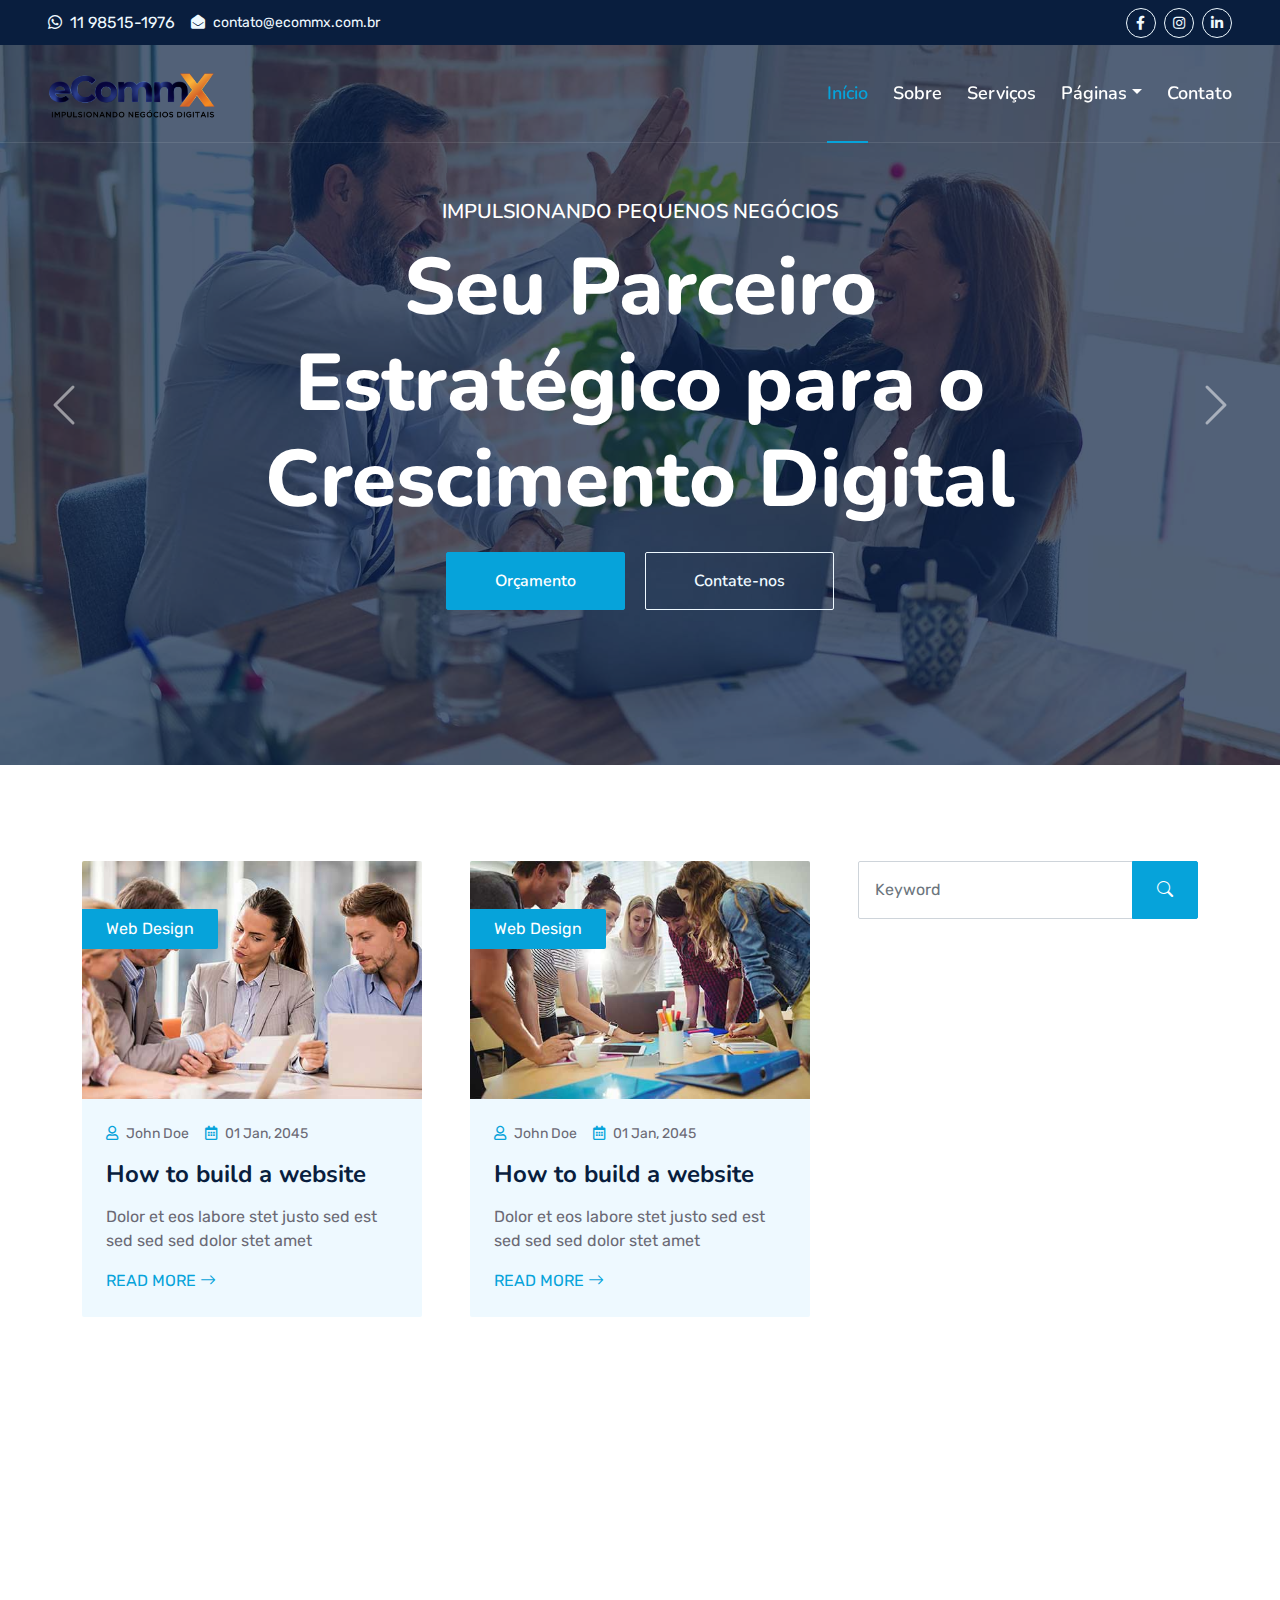
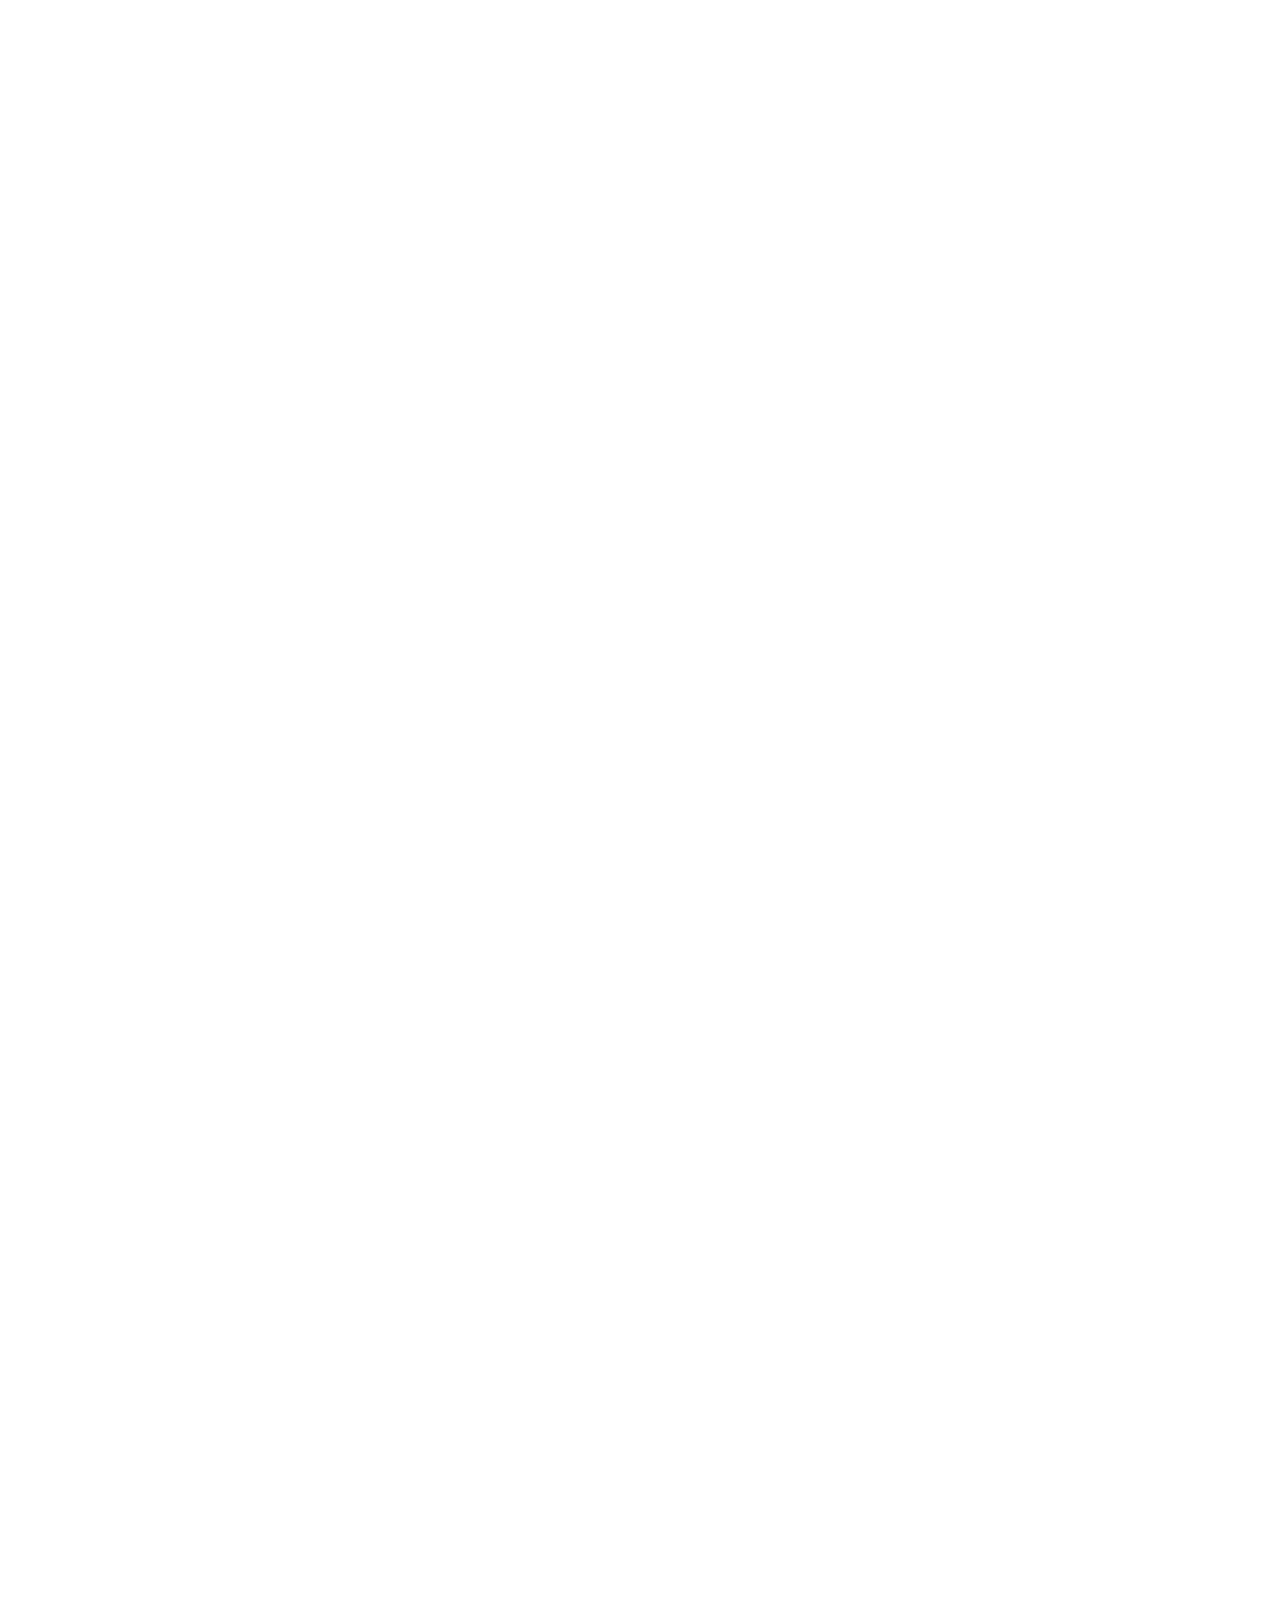
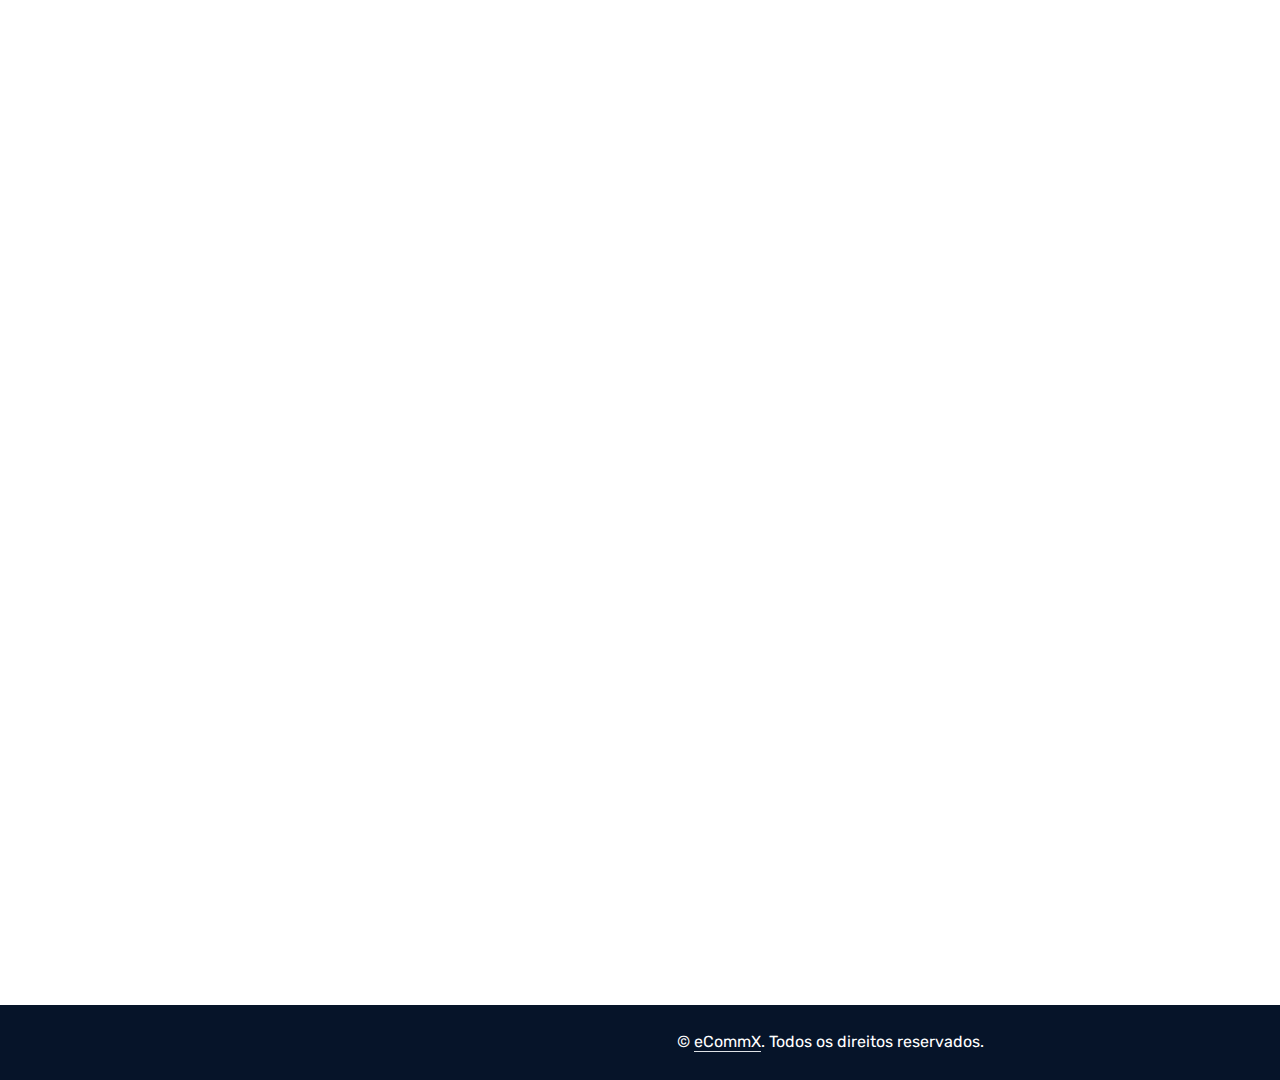
<file: blog.html>
<!DOCTYPE html>
<html lang="pt-BR">

<head>
    <meta charset="utf-8">
    <title>eCommX - Impulsionando Negócios Digitais</title>
    <meta content="width=device-width, initial-scale=1.0" name="viewport">
    <meta name="keywords" content="e-commerce, marketing digital, impulsionar negócios, loja online, vendas online, estratégias digitais, SEO, redes sociais, campanhas digitais, consultoria e-commerce">
    <meta name="description" content="A eCommX oferece soluções completas em marketing digital para e-commerces, impulsionando vendas online, fortalecendo sua marca e otimizando resultados com estratégias personalizadas.">


    <!-- Favicon -->
    <link href="img/favicon.ico" rel="icon">

    <!-- Google Web Fonts -->
    <link rel="preconnect" href="https://fonts.googleapis.com">
    <link rel="preconnect" href="https://fonts.gstatic.com" crossorigin>
    <link href="https://fonts.googleapis.com/css2?family=Nunito:wght@400;600;700;800&family=Rubik:wght@400;500;600;700&display=swap" rel="stylesheet">

    <!-- Icon Font Stylesheet -->
    <link href="https://cdnjs.cloudflare.com/ajax/libs/font-awesome/5.10.0/css/all.min.css" rel="stylesheet">
    <link href="https://cdn.jsdelivr.net/npm/bootstrap-icons@1.4.1/font/bootstrap-icons.css" rel="stylesheet">

    <!-- Libraries Stylesheet -->
    <link href="lib/owlcarousel/assets/owl.carousel.min.css" rel="stylesheet">
    <link href="lib/animate/animate.min.css" rel="stylesheet">

    <!-- Customized Bootstrap Stylesheet -->
    <link href="css/bootstrap.min.css" rel="stylesheet">

    <!-- Template Stylesheet -->
    <link href="css/style.css" rel="stylesheet">
</head>

<body>
    <!-- Spinner Start -->
    <div id="spinner" class="show bg-white position-fixed translate-middle w-100 vh-100 top-50 start-50 d-flex align-items-center justify-content-center">
        <div class="spinner"></div>
    </div>
    <!-- Spinner End -->


    <!-- Topbar Start -->

    <div class="container-fluid bg-dark px-5 d-none d-lg-block">
    <div class="row gx-0">
        <div class="col-lg-8 text-center text-lg-start mb-2 mb-lg-0">
            <div class="d-inline-flex align-items-center" style="height: 45px;">
                <a href="https://wa.me/5511985151976" class="me-3 text-light" target="_blank">
                    <i class="fab fa-whatsapp me-2"></i>11 98515-1976
                </a>
                <small class="text-light">
                    <i class="fa fa-envelope-open me-2"></i>contato@ecommx.com.br
                </small>
            </div>
        </div>
        <div class="col-lg-4 text-center text-lg-end">
            <div class="d-inline-flex align-items-center" style="height: 45px;">
                <a class="btn btn-sm btn-outline-light btn-sm-square rounded-circle me-2" href="">
                    <i class="fab fa-facebook-f fw-normal"></i>
                </a>
                <a class="btn btn-sm btn-outline-light btn-sm-square rounded-circle me-2" href="">
                    <i class="fab fa-instagram fw-normal"></i>
                </a>
                <a class="btn btn-sm btn-outline-light btn-sm-square rounded-circle" href="">
                    <i class="fab fa-linkedin-in fw-normal"></i>
                </a>
            </div>
        </div>
    </div>
</div>

    <!-- Topbar End -->


    <!-- Navbar & Carousel Start -->
    <div class="container-fluid position-relative p-0">
        <nav class="navbar navbar-expand-lg navbar-dark px-5 py-3 py-lg-0">
            <a href="index.html" class="navbar-brand p-0">
                <h1 class="m-0">
                    <img src="img/logo.png" alt="eCommX" style="height: 45px;">
                </h1>
            </a>
            <button class="navbar-toggler" type="button" data-bs-toggle="collapse" data-bs-target="#navbarCollapse">
                <span class="fa fa-bars"></span>
            </button>
            <div class="collapse navbar-collapse" id="navbarCollapse">
                <div class="navbar-nav ms-auto py-0">
                    <a href="index.html" class="nav-item nav-link active">Início</a>
                    <a href="sobre-nos.html" class="nav-item nav-link">Sobre</a>
                    <a href="servicos.html" class="nav-item nav-link">Serviços</a>
                    <div class="nav-item dropdown">
                        <!--<a href="#" class="nav-link dropdown-toggle" data-bs-toggle="dropdown">Blog</a>-->
                        <div class="dropdown-menu m-0">
                            <a href="blog.html" class="dropdown-item">Todos os Artigos</a>
                            <a href="detalhes-blog.html" class="dropdown-item">Detalhes do Artigo</a>
                        </div>
                    </div>
                    <div class="nav-item dropdown">
                        <a href="#" class="nav-link dropdown-toggle" data-bs-toggle="dropdown">Páginas</a>
                        <div class="dropdown-menu m-0">
                            <a href="planos.html" class="dropdown-item">Quanto Custa?</a>
                            <a href="recurso.html" class="dropdown-item">Por Que Nos Escolher</a>
                            <a href="depoimentos.html" class="dropdown-item">Depoimentos</a>
                            <a href="orcamento.html" class="dropdown-item">Orçamento</a>
                        </div>
                    </div>
                    <a href="contato.html" class="nav-item nav-link">Contato</a>
                </div>
            </div>
        </nav>

        <div id="header-carousel" class="carousel slide carousel-fade" data-bs-ride="carousel">
            <div class="carousel-inner">
                <div class="carousel-item active">
                    <img class="w-100" src="img/carousel-1.jpg" alt="Image">
                    <div class="carousel-caption d-flex flex-column align-items-center justify-content-center">
                        <div class="p-3" style="max-width: 900px;">
                            <h5 class="text-white text-uppercase mb-3 animated slideInDown">Impulsionando Pequenos Negócios</h5>
                            <h1 class="display-1 text-white mb-md-4 animated zoomIn">Seu Parceiro Estratégico para o Crescimento Digital</h1>
                            <a href="orcamento.html" class="btn btn-primary py-md-3 px-md-5 me-3 animated slideInLeft">Orçamento</a>
                            <a href="contato.html" class="btn btn-outline-light py-md-3 px-md-5 animated slideInRight">Contate-nos</a>
                        </div>
                    </div>
                </div>
                <div class="carousel-item">
                    <img class="w-100" src="img/carousel-2.jpg" alt="Image">
                    <div class="carousel-caption d-flex flex-column align-items-center justify-content-center">
                        <div class="p-3" style="max-width: 900px;">
                            <h5 class="text-white text-uppercase mb-3 animated slideInDown">E-commerce Inteligente</h5>
                            <h1 class="display-1 text-white mb-md-4 animated zoomIn">Implementação e Gestão de Canais de Vendas</h1>
                            <a href="orcamento.html" class="btn btn-primary py-md-3 px-md-5 me-3 animated slideInLeft">Orçamento</a>
                            <a href="contato.html" class="btn btn-outline-light py-md-3 px-md-5 animated slideInRight">Contate-nos</a>
                        </div>
                    </div>
                </div>
            </div>
            <button class="carousel-control-prev" type="button" data-bs-target="#header-carousel" data-bs-slide="prev">
                <span class="carousel-control-prev-icon" aria-hidden="true"></span>
                <span class="visually-hidden">Voltar</span>
            </button>
            <button class="carousel-control-next" type="button" data-bs-target="#header-carousel" data-bs-slide="next">
                <span class="carousel-control-next-icon" aria-hidden="true"></span>
                <span class="visually-hidden">Avançar</span>
            </button>
        </div>
    </div>
    <!-- Navbar & Carousel End -->


    <!-- Full Screen Search Start -->
    <div class="modal fade" id="searchModal" tabindex="-1">
        <div class="modal-dialog modal-fullscreen">
            <div class="modal-content" style="background: rgba(9, 30, 62, .7);">
                <div class="modal-header border-0">
                    <button type="button" class="btn bg-white btn-close" data-bs-dismiss="modal" aria-label="Close"></button>
                </div>
                <div class="modal-body d-flex align-items-center justify-content-center">
                    <div class="input-group" style="max-width: 600px;">
                        <input type="text" class="form-control bg-transparent border-primary p-3" placeholder="Type search keyword">
                        <button class="btn btn-primary px-4"><i class="bi bi-search"></i></button>
                    </div>
                </div>
            </div>
        </div>
    </div>
    <!-- Full Screen Search End -->


    <!-- Blog Start -->
    <div class="container-fluid py-5 wow fadeInUp" data-wow-delay="0.1s">
        <div class="container py-5">
            <div class="row g-5">
                <!-- Blog list Start -->
                <div class="col-lg-8">
                    <div class="row g-5">
                        <div class="col-md-6 wow slideInUp" data-wow-delay="0.1s">
                            <div class="blog-item bg-light rounded overflow-hidden">
                                <div class="blog-img position-relative overflow-hidden">
                                    <img class="img-fluid" src="img/blog-1.jpg" alt="">
                                    <a class="position-absolute top-0 start-0 bg-primary text-white rounded-end mt-5 py-2 px-4" href="">Web Design</a>
                                </div>
                                <div class="p-4">
                                    <div class="d-flex mb-3">
                                        <small class="me-3"><i class="far fa-user text-primary me-2"></i>John Doe</small>
                                        <small><i class="far fa-calendar-alt text-primary me-2"></i>01 Jan, 2045</small>
                                    </div>
                                    <h4 class="mb-3">How to build a website</h4>
                                    <p>Dolor et eos labore stet justo sed est sed sed sed dolor stet amet</p>
                                    <a class="text-uppercase" href="">Read More <i class="bi bi-arrow-right"></i></a>
                                </div>
                            </div>
                        </div>
                        <div class="col-md-6 wow slideInUp" data-wow-delay="0.6s">
                            <div class="blog-item bg-light rounded overflow-hidden">
                                <div class="blog-img position-relative overflow-hidden">
                                    <img class="img-fluid" src="img/blog-2.jpg" alt="">
                                    <a class="position-absolute top-0 start-0 bg-primary text-white rounded-end mt-5 py-2 px-4" href="">Web Design</a>
                                </div>
                                <div class="p-4">
                                    <div class="d-flex mb-3">
                                        <small class="me-3"><i class="far fa-user text-primary me-2"></i>John Doe</small>
                                        <small><i class="far fa-calendar-alt text-primary me-2"></i>01 Jan, 2045</small>
                                    </div>
                                    <h4 class="mb-3">How to build a website</h4>
                                    <p>Dolor et eos labore stet justo sed est sed sed sed dolor stet amet</p>
                                    <a class="text-uppercase" href="">Read More <i class="bi bi-arrow-right"></i></a>
                                </div>
                            </div>
                        </div>
                        <div class="col-md-6 wow slideInUp" data-wow-delay="0.1s">
                            <div class="blog-item bg-light rounded overflow-hidden">
                                <div class="blog-img position-relative overflow-hidden">
                                    <img class="img-fluid" src="img/blog-3.jpg" alt="">
                                    <a class="position-absolute top-0 start-0 bg-primary text-white rounded-end mt-5 py-2 px-4" href="">Web Design</a>
                                </div>
                                <div class="p-4">
                                    <div class="d-flex mb-3">
                                        <small class="me-3"><i class="far fa-user text-primary me-2"></i>John Doe</small>
                                        <small><i class="far fa-calendar-alt text-primary me-2"></i>01 Jan, 2045</small>
                                    </div>
                                    <h4 class="mb-3">How to build a website</h4>
                                    <p>Dolor et eos labore stet justo sed est sed sed sed dolor stet amet</p>
                                    <a class="text-uppercase" href="">Read More <i class="bi bi-arrow-right"></i></a>
                                </div>
                            </div>
                        </div>
                        <div class="col-md-6 wow slideInUp" data-wow-delay="0.6s">
                            <div class="blog-item bg-light rounded overflow-hidden">
                                <div class="blog-img position-relative overflow-hidden">
                                    <img class="img-fluid" src="img/blog-1.jpg" alt="">
                                    <a class="position-absolute top-0 start-0 bg-primary text-white rounded-end mt-5 py-2 px-4" href="">Web Design</a>
                                </div>
                                <div class="p-4">
                                    <div class="d-flex mb-3">
                                        <small class="me-3"><i class="far fa-user text-primary me-2"></i>John Doe</small>
                                        <small><i class="far fa-calendar-alt text-primary me-2"></i>01 Jan, 2045</small>
                                    </div>
                                    <h4 class="mb-3">How to build a website</h4>
                                    <p>Dolor et eos labore stet justo sed est sed sed sed dolor stet amet</p>
                                    <a class="text-uppercase" href="">Read More <i class="bi bi-arrow-right"></i></a>
                                </div>
                            </div>
                        </div>
                        <div class="col-md-6 wow slideInUp" data-wow-delay="0.1s">
                            <div class="blog-item bg-light rounded overflow-hidden">
                                <div class="blog-img position-relative overflow-hidden">
                                    <img class="img-fluid" src="img/blog-2.jpg" alt="">
                                    <a class="position-absolute top-0 start-0 bg-primary text-white rounded-end mt-5 py-2 px-4" href="">Web Design</a>
                                </div>
                                <div class="p-4">
                                    <div class="d-flex mb-3">
                                        <small class="me-3"><i class="far fa-user text-primary me-2"></i>John Doe</small>
                                        <small><i class="far fa-calendar-alt text-primary me-2"></i>01 Jan, 2045</small>
                                    </div>
                                    <h4 class="mb-3">How to build a website</h4>
                                    <p>Dolor et eos labore stet justo sed est sed sed sed dolor stet amet</p>
                                    <a class="text-uppercase" href="">Read More <i class="bi bi-arrow-right"></i></a>
                                </div>
                            </div>
                        </div>
                        <div class="col-md-6 wow slideInUp" data-wow-delay="0.6s">
                            <div class="blog-item bg-light rounded overflow-hidden">
                                <div class="blog-img position-relative overflow-hidden">
                                    <img class="img-fluid" src="img/blog-3.jpg" alt="">
                                    <a class="position-absolute top-0 start-0 bg-primary text-white rounded-end mt-5 py-2 px-4" href="">Web Design</a>
                                </div>
                                <div class="p-4">
                                    <div class="d-flex mb-3">
                                        <small class="me-3"><i class="far fa-user text-primary me-2"></i>John Doe</small>
                                        <small><i class="far fa-calendar-alt text-primary me-2"></i>01 Jan, 2045</small>
                                    </div>
                                    <h4 class="mb-3">How to build a website</h4>
                                    <p>Dolor et eos labore stet justo sed est sed sed sed dolor stet amet</p>
                                    <a class="text-uppercase" href="">Read More <i class="bi bi-arrow-right"></i></a>
                                </div>
                            </div>
                        </div>
                        <div class="col-md-6 wow slideInUp" data-wow-delay="0.1s">
                            <div class="blog-item bg-light rounded overflow-hidden">
                                <div class="blog-img position-relative overflow-hidden">
                                    <img class="img-fluid" src="img/blog-1.jpg" alt="">
                                    <a class="position-absolute top-0 start-0 bg-primary text-white rounded-end mt-5 py-2 px-4" href="">Web Design</a>
                                </div>
                                <div class="p-4">
                                    <div class="d-flex mb-3">
                                        <small class="me-3"><i class="far fa-user text-primary me-2"></i>John Doe</small>
                                        <small><i class="far fa-calendar-alt text-primary me-2"></i>01 Jan, 2045</small>
                                    </div>
                                    <h4 class="mb-3">How to build a website</h4>
                                    <p>Dolor et eos labore stet justo sed est sed sed sed dolor stet amet</p>
                                    <a class="text-uppercase" href="">Read More <i class="bi bi-arrow-right"></i></a>
                                </div>
                            </div>
                        </div>
                        <div class="col-md-6 wow slideInUp" data-wow-delay="0.6s">
                            <div class="blog-item bg-light rounded overflow-hidden">
                                <div class="blog-img position-relative overflow-hidden">
                                    <img class="img-fluid" src="img/blog-2.jpg" alt="">
                                    <a class="position-absolute top-0 start-0 bg-primary text-white rounded-end mt-5 py-2 px-4" href="">Web Design</a>
                                </div>
                                <div class="p-4">
                                    <div class="d-flex mb-3">
                                        <small class="me-3"><i class="far fa-user text-primary me-2"></i>John Doe</small>
                                        <small><i class="far fa-calendar-alt text-primary me-2"></i>01 Jan, 2045</small>
                                    </div>
                                    <h4 class="mb-3">How to build a website</h4>
                                    <p>Dolor et eos labore stet justo sed est sed sed sed dolor stet amet</p>
                                    <a class="text-uppercase" href="">Read More <i class="bi bi-arrow-right"></i></a>
                                </div>
                            </div>
                        </div>
                        <div class="col-md-6 wow slideInUp" data-wow-delay="0.1s">
                            <div class="blog-item bg-light rounded overflow-hidden">
                                <div class="blog-img position-relative overflow-hidden">
                                    <img class="img-fluid" src="img/blog-3.jpg" alt="">
                                    <a class="position-absolute top-0 start-0 bg-primary text-white rounded-end mt-5 py-2 px-4" href="">Web Design</a>
                                </div>
                                <div class="p-4">
                                    <div class="d-flex mb-3">
                                        <small class="me-3"><i class="far fa-user text-primary me-2"></i>John Doe</small>
                                        <small><i class="far fa-calendar-alt text-primary me-2"></i>01 Jan, 2045</small>
                                    </div>
                                    <h4 class="mb-3">How to build a website</h4>
                                    <p>Dolor et eos labore stet justo sed est sed sed sed dolor stet amet</p>
                                    <a class="text-uppercase" href="">Read More <i class="bi bi-arrow-right"></i></a>
                                </div>
                            </div>
                        </div>
                        <div class="col-md-6 wow slideInUp" data-wow-delay="0.6s">
                            <div class="blog-item bg-light rounded overflow-hidden">
                                <div class="blog-img position-relative overflow-hidden">
                                    <img class="img-fluid" src="img/blog-1.jpg" alt="">
                                    <a class="position-absolute top-0 start-0 bg-primary text-white rounded-end mt-5 py-2 px-4" href="">Web Design</a>
                                </div>
                                <div class="p-4">
                                    <div class="d-flex mb-3">
                                        <small class="me-3"><i class="far fa-user text-primary me-2"></i>John Doe</small>
                                        <small><i class="far fa-calendar-alt text-primary me-2"></i>01 Jan, 2045</small>
                                    </div>
                                    <h4 class="mb-3">How to build a website</h4>
                                    <p>Dolor et eos labore stet justo sed est sed sed sed dolor stet amet</p>
                                    <a class="text-uppercase" href="">Read More <i class="bi bi-arrow-right"></i></a>
                                </div>
                            </div>
                        </div>
                        <div class="col-12 wow slideInUp" data-wow-delay="0.1s">
                            <nav aria-label="Page navigation">
                              <ul class="pagination pagination-lg m-0">
                                <li class="page-item disabled">
                                  <a class="page-link rounded-0" href="#" aria-label="Previous">
                                    <span aria-hidden="true"><i class="bi bi-arrow-left"></i></span>
                                  </a>
                                </li>
                                <li class="page-item active"><a class="page-link" href="#">1</a></li>
                                <li class="page-item"><a class="page-link" href="#">2</a></li>
                                <li class="page-item"><a class="page-link" href="#">3</a></li>
                                <li class="page-item">
                                  <a class="page-link rounded-0" href="#" aria-label="Next">
                                    <span aria-hidden="true"><i class="bi bi-arrow-right"></i></span>
                                  </a>
                                </li>
                              </ul>
                            </nav>
                        </div>
                    </div>
                </div>
                <!-- Blog list End -->
    
                <!-- Sidebar Start -->
                <div class="col-lg-4">
                    <!-- Search Form Start -->
                    <div class="mb-5 wow slideInUp" data-wow-delay="0.1s">
                        <div class="input-group">
                            <input type="text" class="form-control p-3" placeholder="Keyword">
                            <button class="btn btn-primary px-4"><i class="bi bi-search"></i></button>
                        </div>
                    </div>
                    <!-- Search Form End -->
    
                    <!-- Category Start -->
                    <div class="mb-5 wow slideInUp" data-wow-delay="0.1s">
                        <div class="section-title section-title-sm position-relative pb-3 mb-4">
                            <h3 class="mb-0">Categories</h3>
                        </div>
                        <div class="link-animated d-flex flex-column justify-content-start">
                            <a class="h5 fw-semi-bold bg-light rounded py-2 px-3 mb-2" href="#"><i class="bi bi-arrow-right me-2"></i>Web Design</a>
                            <a class="h5 fw-semi-bold bg-light rounded py-2 px-3 mb-2" href="#"><i class="bi bi-arrow-right me-2"></i>Web Development</a>
                            <a class="h5 fw-semi-bold bg-light rounded py-2 px-3 mb-2" href="#"><i class="bi bi-arrow-right me-2"></i>Web Development</a>
                            <a class="h5 fw-semi-bold bg-light rounded py-2 px-3 mb-2" href="#"><i class="bi bi-arrow-right me-2"></i>Keyword Research</a>
                            <a class="h5 fw-semi-bold bg-light rounded py-2 px-3 mb-2" href="#"><i class="bi bi-arrow-right me-2"></i>Email Marketing</a>
                        </div>
                    </div>
                    <!-- Category End -->
    
                    <!-- Recent Post Start -->
                    <div class="mb-5 wow slideInUp" data-wow-delay="0.1s">
                        <div class="section-title section-title-sm position-relative pb-3 mb-4">
                            <h3 class="mb-0">Recent Post</h3>
                        </div>
                        <div class="d-flex rounded overflow-hidden mb-3">
                            <img class="img-fluid" src="img/blog-1.jpg" style="width: 100px; height: 100px; object-fit: cover;" alt="">
                            <a href="" class="h5 fw-semi-bold d-flex align-items-center bg-light px-3 mb-0">Lorem ipsum dolor sit amet adipis elit
                            </a>
                        </div>
                        <div class="d-flex rounded overflow-hidden mb-3">
                            <img class="img-fluid" src="img/blog-2.jpg" style="width: 100px; height: 100px; object-fit: cover;" alt="">
                            <a href="" class="h5 fw-semi-bold d-flex align-items-center bg-light px-3 mb-0">Lorem ipsum dolor sit amet adipis elit
                            </a>
                        </div>
                        <div class="d-flex rounded overflow-hidden mb-3">
                            <img class="img-fluid" src="img/blog-3.jpg" style="width: 100px; height: 100px; object-fit: cover;" alt="">
                            <a href="" class="h5 fw-semi-bold d-flex align-items-center bg-light px-3 mb-0">Lorem ipsum dolor sit amet adipis elit
                            </a>
                        </div>
                        <div class="d-flex rounded overflow-hidden mb-3">
                            <img class="img-fluid" src="img/blog-1.jpg" style="width: 100px; height: 100px; object-fit: cover;" alt="">
                            <a href="" class="h5 fw-semi-bold d-flex align-items-center bg-light px-3 mb-0">Lorem ipsum dolor sit amet adipis elit
                            </a>
                        </div>
                        <div class="d-flex rounded overflow-hidden mb-3">
                            <img class="img-fluid" src="img/blog-2.jpg" style="width: 100px; height: 100px; object-fit: cover;" alt="">
                            <a href="" class="h5 fw-semi-bold d-flex align-items-center bg-light px-3 mb-0">Lorem ipsum dolor sit amet adipis elit
                            </a>
                        </div>
                        <div class="d-flex rounded overflow-hidden mb-3">
                            <img class="img-fluid" src="img/blog-3.jpg" style="width: 100px; height: 100px; object-fit: cover;" alt="">
                            <a href="" class="h5 fw-semi-bold d-flex align-items-center bg-light px-3 mb-0">Lorem ipsum dolor sit amet adipis elit
                            </a>
                        </div>
                    </div>
                    <!-- Recent Post End -->
    
                    <!-- Image Start -->
                    <div class="mb-5 wow slideInUp" data-wow-delay="0.1s">
                        <img src="img/blog-1.jpg" alt="" class="img-fluid rounded">
                    </div>
                    <!-- Image End -->
    
                    <!-- Tags Start -->
                    <div class="mb-5 wow slideInUp" data-wow-delay="0.1s">
                        <div class="section-title section-title-sm position-relative pb-3 mb-4">
                            <h3 class="mb-0">Tag Cloud</h3>
                        </div>
                        <div class="d-flex flex-wrap m-n1">
                            <a href="" class="btn btn-light m-1">Design</a>
                            <a href="" class="btn btn-light m-1">Development</a>
                            <a href="" class="btn btn-light m-1">Marketing</a>
                            <a href="" class="btn btn-light m-1">SEO</a>
                            <a href="" class="btn btn-light m-1">Writing</a>
                            <a href="" class="btn btn-light m-1">Consulting</a>
                            <a href="" class="btn btn-light m-1">Design</a>
                            <a href="" class="btn btn-light m-1">Development</a>
                            <a href="" class="btn btn-light m-1">Marketing</a>
                            <a href="" class="btn btn-light m-1">SEO</a>
                            <a href="" class="btn btn-light m-1">Writing</a>
                            <a href="" class="btn btn-light m-1">Consulting</a>
                        </div>
                    </div>
                    <!-- Tags End -->
    
                    <!-- Plain Text Start -->
                    <div class="wow slideInUp" data-wow-delay="0.1s">
                        <div class="section-title section-title-sm position-relative pb-3 mb-4">
                            <h3 class="mb-0">Plain Text</h3>
                        </div>
                        <div class="bg-light text-center" style="padding: 30px;">
                            <p>Vero sea et accusam justo dolor accusam lorem consetetur, dolores sit amet sit dolor clita kasd justo, diam accusam no sea ut tempor magna takimata, amet sit et diam dolor ipsum amet diam</p>
                            <a href="" class="btn btn-primary py-2 px-4">Read More</a>
                        </div>
                    </div>
                    <!-- Plain Text End -->
                </div>
                <!-- Sidebar End -->
            </div>
        </div>
    </div>
    <!-- Blog End -->


    <!-- Vendor Start -->
    <div class="container-fluid py-5 wow fadeInUp" data-wow-delay="0.1s">
        <div class="container py-5 mb-5">
            <div class="bg-white">
                <div class="owl-carousel vendor-carousel">
                    <img src="img/vendor-1.jpg" alt="">
                    <img src="img/vendor-2.jpg" alt="">
                    <img src="img/vendor-3.jpg" alt="">
                    <img src="img/vendor-4.jpg" alt="">
                    <img src="img/vendor-5.jpg" alt="">
                    <img src="img/vendor-6.jpg" alt="">
                    <img src="img/vendor-7.jpg" alt="">
                    <img src="img/vendor-8.jpg" alt="">
                    <img src="img/vendor-9.jpg" alt="">
                </div>
            </div>
        </div>
    </div>
    <!-- Vendor End -->
    

    <!-- Footer Start -->
<div class="container-fluid bg-dark text-light mt-5 wow fadeInUp" data-wow-delay="0.1s">
    <div class="container">
        <div class="row gx-5">
            <div class="col-lg-4 col-md-6 footer-about">
                <div class="d-flex flex-column align-items-center justify-content-center text-center h-100 bg-primary p-4">
                    <a href="index.html" class="navbar-brand">
                        <img src="img/logo.png" alt="eCommX" style="height: 45px;">
                    </a>
                    <p class="mt-3 mb-4">
                        Assine nossa newsletter e receba o conhecimento de nossa equipe profissional de forma simples.
                        Transforme o marketing digital de um mistério em uma ferramenta de crescimento para o seu negócio.
                    </p>
                    <form action="">
                        <div class="input-group">
                            <input type="text" class="form-control border-white p-3" placeholder="Seu e-mail">
                            <button class="btn btn-dark" type="submit">Inscreva-se</button>
                        </div>
                    </form>
                </div>
            </div>

            <div class="col-lg-8 col-md-6">
                <div class="row gx-5">
                    <!-- Contato -->
                    <div class="col-lg-4 col-md-12 pt-5 mb-5">
                        <div class="section-title section-title-sm position-relative pb-3 mb-4">
                            <h3 class="text-light mb-0">Entre em Contato</h3>
                        </div>
                        <div class="d-flex mb-2">
                            <i class="bi bi-geo-alt text-primary me-2"></i>
                            <p class="mb-0">Osasco - São Paulo</p>
                        </div>
                        <div class="d-flex mb-2">
                            <i class="bi bi-envelope-open text-primary me-2"></i>
                            <p class="mb-0">contato@ecommx.com.br</p>
                        </div>
                        <div class="d-flex mb-2">
                            <i class="bi bi-whatsapp text-success me-2"></i>
                            <p class="mb-0">
                                <a href="https://wa.me/5511985151976" target="_blank" class="text-light text-decoration-none">
                                    (11) 98515-1976
                                </a>
                            </p>
                        </div>
                        <div class="d-flex mt-4">
                            <a class="btn btn-primary btn-square me-2" href="#"><i class="fab fa-twitter fw-normal"></i></a>
                            <a class="btn btn-primary btn-square me-2" href="#"><i class="fab fa-facebook-f fw-normal"></i></a>
                            <a class="btn btn-primary btn-square me-2" href="#"><i class="fab fa-linkedin-in fw-normal"></i></a>
                            <a class="btn btn-primary btn-square" href="#"><i class="fab fa-instagram fw-normal"></i></a>
                        </div>
                    </div>

                    <!-- Links Rápidos -->
                    <div class="col-lg-4 col-md-12 pt-0 pt-lg-5 mb-5">
                        <div class="section-title section-title-sm position-relative pb-3 mb-4">
                            <h3 class="text-light mb-0">Links Rápidos</h3>
                        </div>
                        <div class="link-animated d-flex flex-column justify-content-start">
                            <a class="text-light mb-2" href="#"><i class="bi bi-arrow-right text-primary me-2"></i>Início</a>
                            <a class="text-light mb-2" href="sobre-nos.html"><i class="bi bi-arrow-right text-primary me-2"></i>Sobre</a>
                            <a class="text-light mb-2" href="servicos.html"><i class="bi bi-arrow-right text-primary me-2"></i>Serviços</a>
                            <a class="text-light" href="contato.html"><i class="bi bi-arrow-right text-primary me-2"></i>Contate-nos</a>
                        </div>
                    </div>

                    <!-- Informações -->
                    <div class="col-lg-4 col-md-12 pt-0 pt-lg-5 mb-5">
                        <div class="section-title section-title-sm position-relative pb-3 mb-4">
                            <h3 class="text-light mb-0">Informações</h3>
                        </div>
                        <div class="link-animated d-flex flex-column justify-content-start">
                            <a class="text-light mb-2" href="planos.html"><i class="bi bi-arrow-right text-primary me-2"></i>Quanto Custa</a>
                            <a class="text-light mb-2" href="recurso.html"><i class="bi bi-arrow-right text-primary me-2"></i>Por Que Nos Escolher</a>
                            <a class="text-light mb-2" href="depoimentos.html"><i class="bi bi-arrow-right text-primary me-2"></i>Depoimentos</a>
                            <a class="text-light mb-2" href="orcamento.html"><i class="bi bi-arrow-right text-primary me-2"></i>Orçamentos</a>
                            <a class="text-light" href="#"><i class="bi bi-arrow-right text-primary me-2"></i>Parcerias</a>
                        </div>
                    </div>
                </div>
            </div>
        </div>
    </div>
</div>

<!-- Rodapé Inferior -->
<div class="container-fluid text-white" style="background: #061429;">
    <div class="container text-center">
        <div class="row justify-content-end">
            <div class="col-lg-8 col-md-6">
                <div class="d-flex align-items-center justify-content-center" style="height: 75px;">
                    <p class="mb-0">
                        &copy; <a class="text-white border-bottom" href="index.html">eCommX</a>. Todos os direitos reservados.
                    </p>
                </div>
            </div>
        </div>
    </div>
</div>
<!-- Footer End -->

<!-- Back to Top -->
<a href="index.html" class="btn btn-lg btn-primary btn-lg-square rounded back-to-top">
    <i class="bi bi-arrow-up"></i>
</a>

<!-- JavaScript Libraries -->
<script src="https://code.jquery.com/jquery-3.4.1.min.js"></script>
<script src="https://cdn.jsdelivr.net/npm/bootstrap@5.0.0/dist/js/bootstrap.bundle.min.js"></script>
<script src="lib/wow/wow.min.js" defer></script>
<script src="lib/easing/easing.min.js"></script>
<script src="lib/waypoints/waypoints.min.js"></script>
<script src="lib/counterup/counterup.min.js"></script>
<script src="lib/owlcarousel/owl.carousel.min.js" defer></script>

<!-- Template Javascript -->
<script src="js/main.js" defer></script>
</body>
</html>
</file>
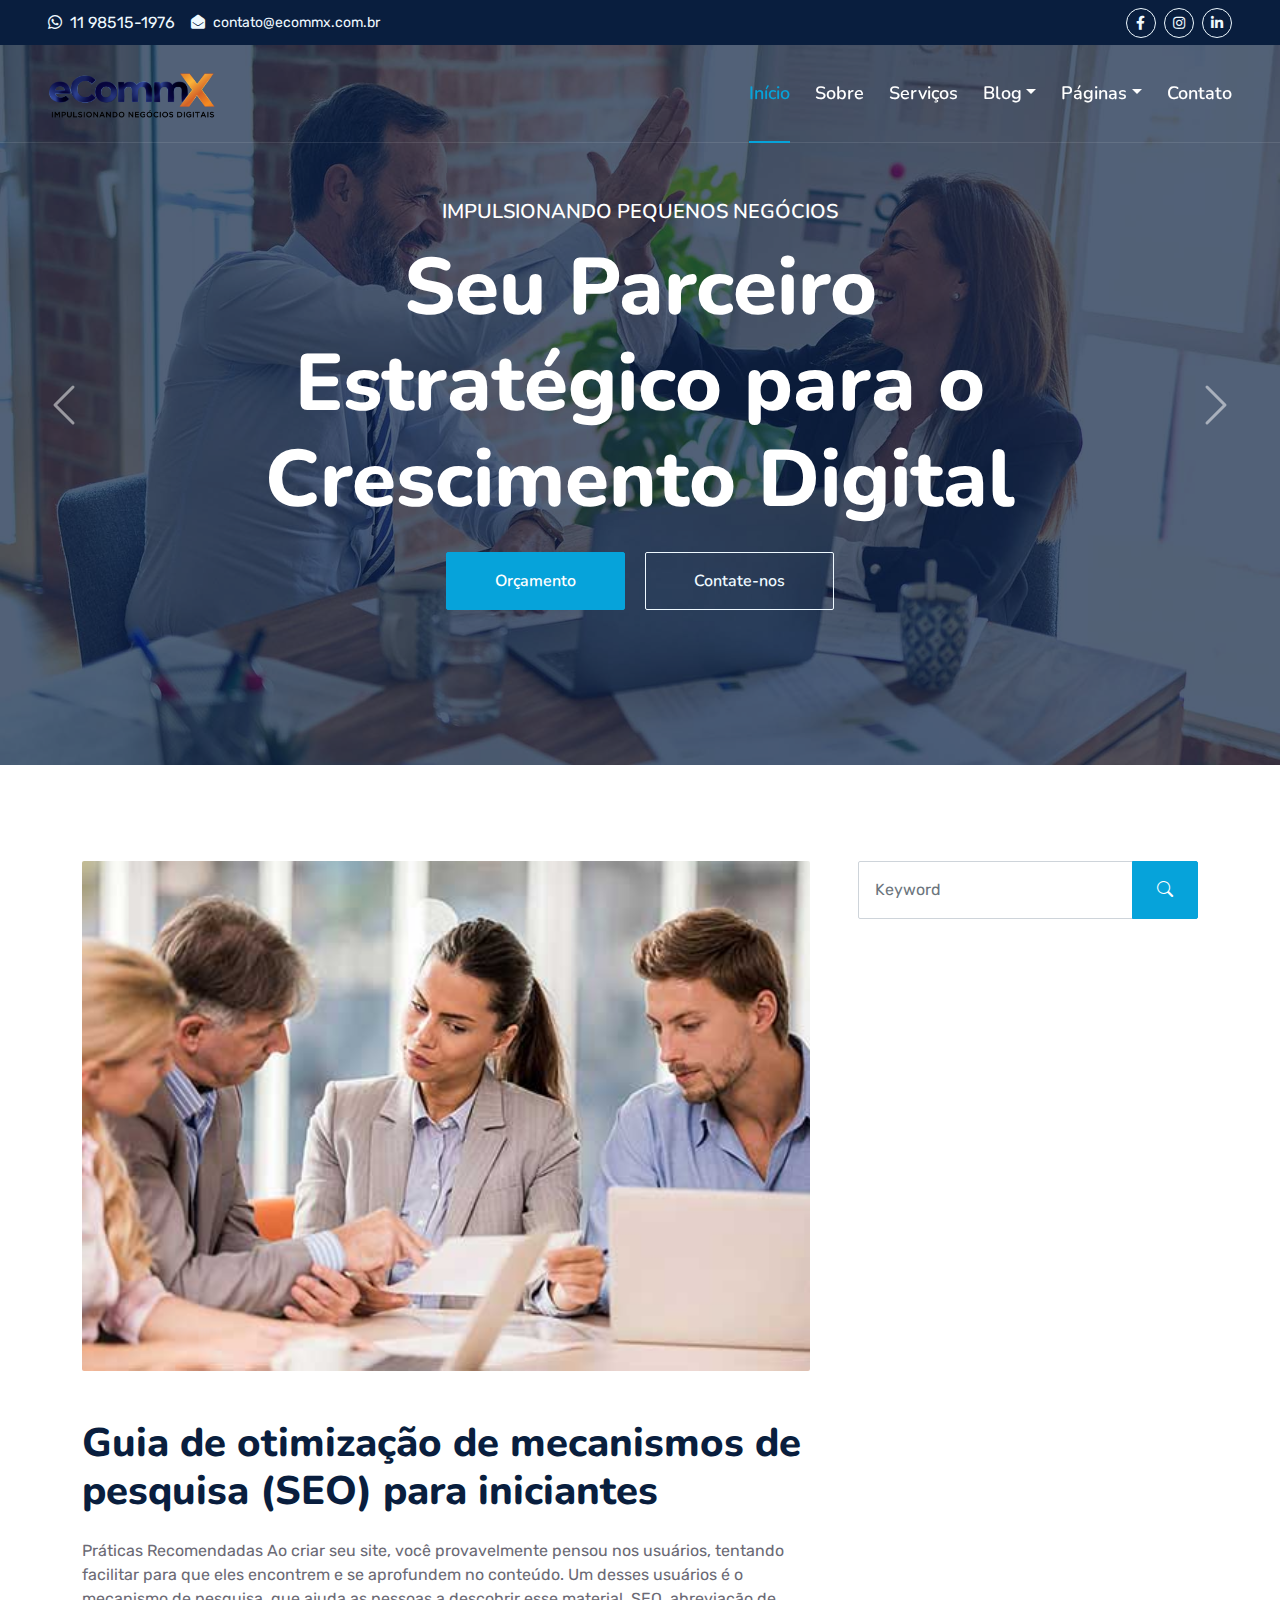
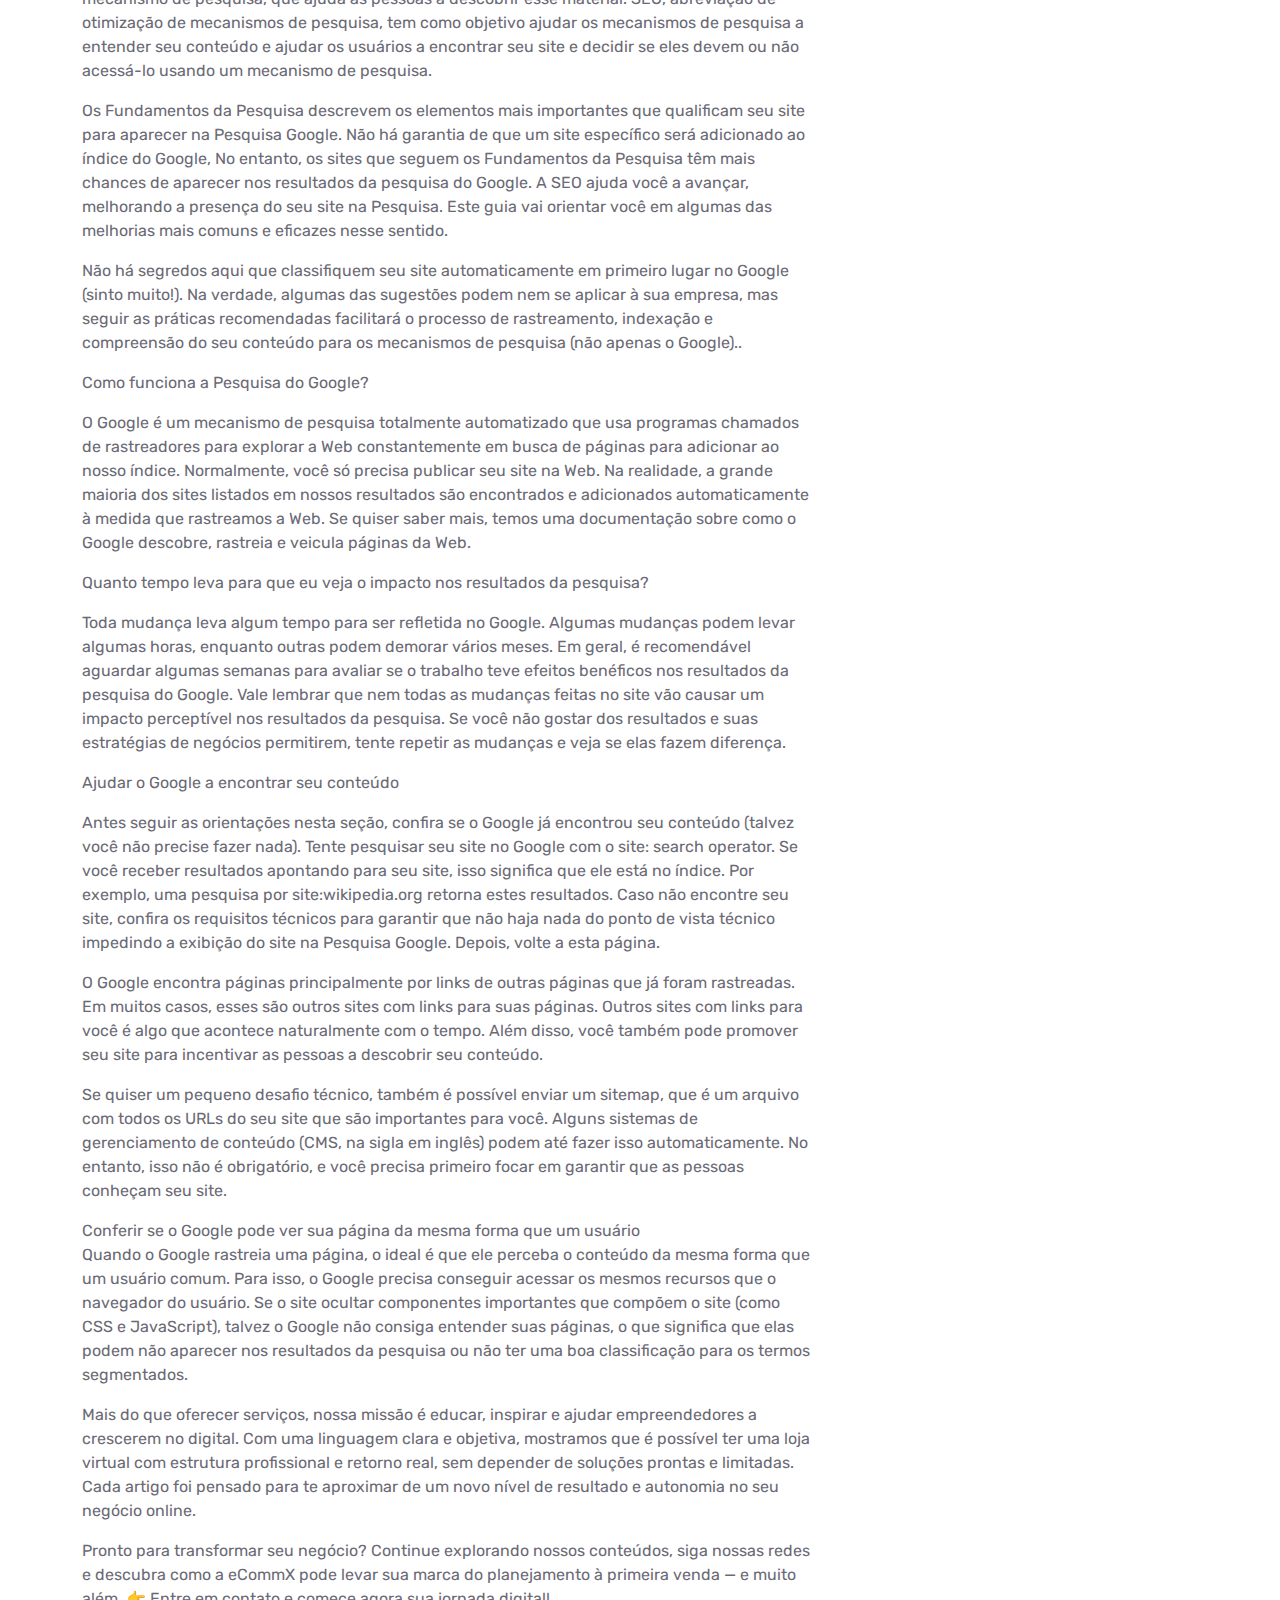
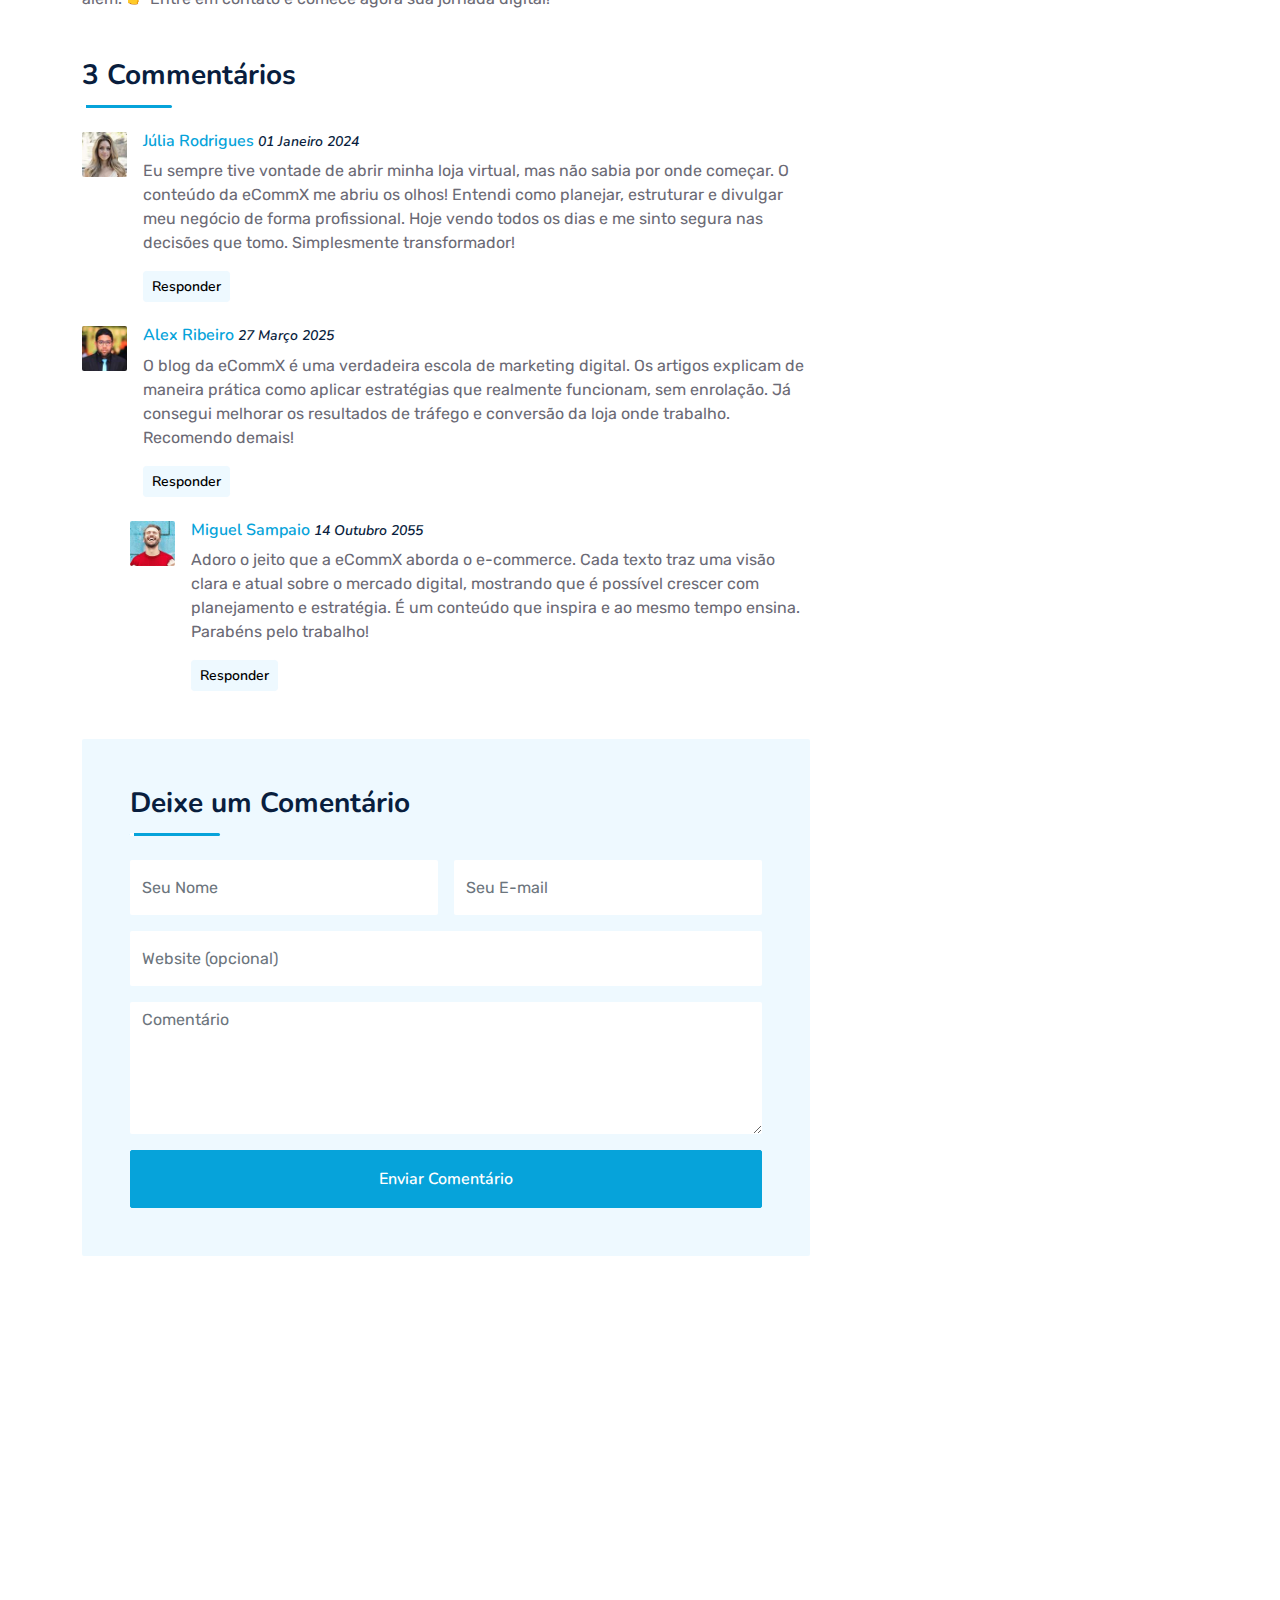
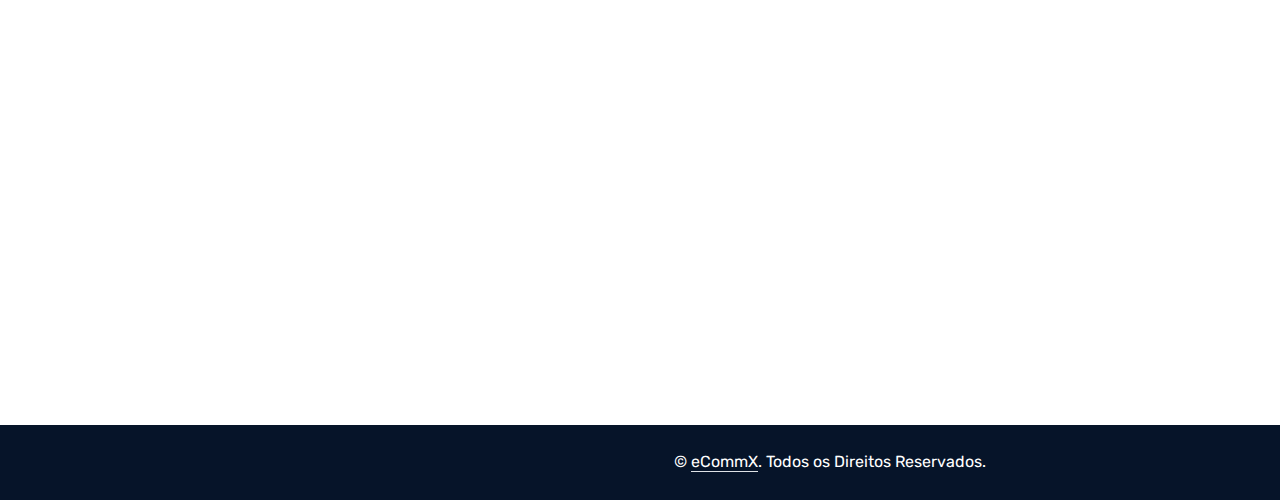
<file: blog_1.html>
<!DOCTYPE html>
<html lang="pt-BR">

<head>
    <meta charset="utf-8">
    <title>eCommX - Impulsionando Negócios Digitais</title>
    <meta content="width=device-width, initial-scale=1.0" name="viewport">
    <meta name="keywords" content="e-commerce, marketing digital, impulsionar negócios, loja online, vendas online, estratégias digitais, SEO, redes sociais, campanhas digitais, consultoria e-commerce">
    <meta name="description" content="A eCommX oferece soluções completas em marketing digital para e-commerces, impulsionando vendas online, fortalecendo sua marca e otimizando resultados com estratégias personalizadas.">


    <!-- Favicon -->
    <link href="img/favicon.png" rel="icon">

    <!-- Google Web Fonts -->
    <link rel="preconnect" href="https://fonts.googleapis.com">
    <link rel="preconnect" href="https://fonts.gstatic.com" crossorigin>
    <link href="https://fonts.googleapis.com/css2?family=Nunito:wght@400;600;700;800&family=Rubik:wght@400;500;600;700&display=swap" rel="stylesheet">

    <!-- Icon Font Stylesheet -->
    <link href="https://cdnjs.cloudflare.com/ajax/libs/font-awesome/5.10.0/css/all.min.css" rel="stylesheet">
    <link href="https://cdn.jsdelivr.net/npm/bootstrap-icons@1.4.1/font/bootstrap-icons.css" rel="stylesheet">

    <!-- Libraries Stylesheet -->
    <link href="lib/owlcarousel/assets/owl.carousel.min.css" rel="stylesheet">
    <link href="lib/animate/animate.min.css" rel="stylesheet">

    <!-- Customized Bootstrap Stylesheet -->
    <link href="css/bootstrap.min.css" rel="stylesheet">

    <!-- Template Stylesheet -->
    <link href="css/style.css" rel="stylesheet">
</head>

<body>
    <!-- Spinner Start -->
    <div id="spinner" class="show bg-white position-fixed translate-middle w-100 vh-100 top-50 start-50 d-flex align-items-center justify-content-center">
        <div class="spinner"></div>
    </div>
    <!-- Spinner End -->


    <!-- Topbar Start -->
     
    <div class="container-fluid bg-dark px-5 d-none d-lg-block">
    <div class="row gx-0">
        <div class="col-lg-8 text-center text-lg-start mb-2 mb-lg-0">
            <div class="d-inline-flex align-items-center" style="height: 45px;">
                <a href="https://wa.me/5511985151976" class="me-3 text-light" target="_blank">
                    <i class="fab fa-whatsapp me-2"></i>11 98515-1976
                </a>
                <small class="text-light">
                    <i class="fa fa-envelope-open me-2"></i>contato@ecommx.com.br
                </small>
            </div>
        </div>
        <div class="col-lg-4 text-center text-lg-end">
            <div class="d-inline-flex align-items-center" style="height: 45px;">
                <a class="btn btn-sm btn-outline-light btn-sm-square rounded-circle me-2" href="">
                    <i class="fab fa-facebook-f fw-normal"></i>
                </a>
                <a class="btn btn-sm btn-outline-light btn-sm-square rounded-circle me-2" href="">
                    <i class="fab fa-instagram fw-normal"></i>
                </a>
                <a class="btn btn-sm btn-outline-light btn-sm-square rounded-circle" href="">
                    <i class="fab fa-linkedin-in fw-normal"></i>
                </a>
            </div>
        </div>
    </div>
</div>

    <!-- Topbar End -->


   
    <!-- Navbar & Carousel Start -->
    <div class="container-fluid position-relative p-0">
        <nav class="navbar navbar-expand-lg navbar-dark px-5 py-3 py-lg-0">
            <a href="index.html" class="navbar-brand p-0">
                <h1 class="m-0">
            <img src="img/logo.png" alt="eCommX" style="height: 45px;"></h1>
            </a>
            <button class="navbar-toggler" type="button" data-bs-toggle="collapse" data-bs-target="#navbarCollapse">
                <span class="fa fa-bars"></span>
            </button>
            <div class="collapse navbar-collapse" id="navbarCollapse">
                <div class="navbar-nav ms-auto py-0">
                    <a href="index.html" class="nav-item nav-link active">Início</a>
                    <a href="sobre-nos.html" class="nav-item nav-link">Sobre</a>
                    <a href="servicos.html"class="nav-item nav-link">Serviços</a>
                    <div class="nav-item dropdown">
                        <a href="#" class="nav-link dropdown-toggle" data-bs-toggle="dropdown">Blog</a>
                        <div class="dropdown-menu m-0">
                            <a href="blog.html" class="dropdown-item">Todos os Artigos</a>
                            <a href="detalhes-blog.html" class="dropdown-item">Detalhes do Artigo</a>
                        </div>
                    </div>
                    <div class="nav-item dropdown">
                        <a href="#" class="nav-link dropdown-toggle" data-bs-toggle="dropdown">Páginas</a>
                        <div class="dropdown-menu m-0">
                            <a href="planos.html" class="dropdown-item">Quanto Custa? </a>
                            <a href="recurso.html" class="dropdown-item">Por Que Nos Escolher</a>
                            <a href="depoimentos.html" class="dropdown-item">Depoimentos</a>
                            <a href="orcamento.html" class="dropdown-item">Orçamento</a>
                        </div>
                    </div>
                    <a href="contato.html" class="nav-item nav-link">Contato</a>
                </div>
                        </nav>

        <div id="header-carousel" class="carousel slide carousel-fade" data-bs-ride="carousel">
            <div class="carousel-inner">
                <div class="carousel-item active">
                    <img class="w-100" src="img/carousel-1.jpg" alt="Image">
                    <div class="carousel-caption d-flex flex-column align-items-center justify-content-center">
                        <div class="p-3" style="max-width: 900px;">
                            <h5 class="text-white text-uppercase mb-3 animated slideInDown">Impulsionando Pequenos Negócios</h5>
                            <h1 class="display-1 text-white mb-md-4 animated zoomIn">Seu Parceiro Estratégico para o Crescimento Digital</h1>
                            <a href="orcamento.html" class="btn btn-primary py-md-3 px-md-5 me-3 animated slideInLeft">Orçamento</a>
                            <a href="contato.html" class="btn btn-outline-light py-md-3 px-md-5 animated slideInRight">Contate-nos</a>
                        </div>
                    </div>
                </div>
                <div class="carousel-item">
                    <img class="w-100" src="img/carousel-2.jpg" alt="Image">
                    <div class="carousel-caption d-flex flex-column align-items-center justify-content-center">
                        <div class="p-3" style="max-width: 900px;">
                            <h5 class="text-white text-uppercase mb-3 animated slideInDown">E-commerce Inteligente</h5>
                            <h1 class="display-1 text-white mb-md-4 animated zoomIn">Implementação e Gestão de Canais de Vendas</h1>
                            <a href="orcamento.html" class="btn btn-primary py-md-3 px-md-5 me-3 animated slideInLeft">Orçamento</a>
                            <a href="contato.html" class="btn btn-outline-light py-md-3 px-md-5 animated slideInRight">Contate-nos</a>
                        </div>
                    </div>
                </div>
            </div>
            <button class="carousel-control-prev" type="button" data-bs-target="#header-carousel"
                data-bs-slide="prev">
                <span class="carousel-control-prev-icon" aria-hidden="true"></span>
                <span class="visually-hidden">Voltar</span>
            </button>
            <button class="carousel-control-next" type="button" data-bs-target="#header-carousel"
                data-bs-slide="next">
                <span class="carousel-control-next-icon" aria-hidden="true"></span>
                <span class="visually-hidden">Avançar</span>
            </button>
        </div>
    </div>

    <!-- Navbar & Carousel End -->



        <!-- Full Screen Search Start -->

    <!--
<div class="modal fade" id="searchModal" tabindex="-1">
    <div class="modal-dialog modal-fullscreen">
        <div class="modal-content" style="background: rgba(9, 30, 62, .7);">
            <div class="modal-header border-0">
                <button type="button" class="btn bg-white btn-close" data-bs-dismiss="modal" aria-label="Close"></button>
            </div>
            <div class="modal-body d-flex align-items-center justify-content-center">
                <div class="input-group" style="max-width: 600px;">
                    <input type="text" class="form-control bg-transparent border-primary p-3" placeholder="Type search keyword">
                    <button class="btn btn-primary px-4"><i class="bi bi-search"></i></button>
                </div>
            </div>
        </div>
    </div>
</div>
-->

    <!-- Full Screen Search End -->


    <!-- Blog Start -->
    <div class="container-fluid py-5 wow fadeInUp" data-wow-delay="0.1s">
        <div class="container py-5">
            <div class="row g-5">
                <div class="col-lg-8">
                    <!-- Blog Detail Start -->
                    <div class="mb-5">
                        <img class="img-fluid w-100 rounded mb-5" src="img/blog-1.jpg" alt="">
                        <h1 class="mb-4">Guia de otimização de mecanismos de pesquisa (SEO) para iniciantes</h1>
                        <p>Práticas Recomendadas 

Ao criar seu site, você provavelmente pensou nos usuários, tentando facilitar para que eles encontrem e se aprofundem no conteúdo. Um desses usuários é o mecanismo de pesquisa, que ajuda as pessoas a descobrir esse material. SEO, abreviação de otimização de mecanismos de pesquisa, tem como objetivo ajudar os mecanismos de pesquisa a entender seu conteúdo e ajudar os usuários a encontrar seu site e decidir se eles devem ou não acessá-lo usando um mecanismo de pesquisa.<p>

Os Fundamentos da Pesquisa descrevem os elementos mais importantes que qualificam seu site para aparecer na Pesquisa Google. Não há garantia de que um site específico será adicionado ao índice do Google, No entanto, os sites que seguem os Fundamentos da Pesquisa têm mais chances de aparecer nos resultados da pesquisa do Google. A SEO ajuda você a avançar, melhorando a presença do seu site na Pesquisa. Este guia vai orientar você em algumas das melhorias mais comuns e eficazes nesse sentido.</p>
                        
Não há segredos aqui que classifiquem seu site automaticamente em primeiro lugar no Google (sinto muito!). Na verdade, algumas das sugestões podem nem se aplicar à sua empresa, mas seguir as práticas recomendadas facilitará o processo de rastreamento, indexação e compreensão do seu conteúdo para os mecanismos de pesquisa (não apenas o Google)..<p>
                       <p>Como funciona a Pesquisa do Google?<p>

O Google é um mecanismo de pesquisa totalmente automatizado que usa programas chamados de rastreadores para explorar a Web constantemente em busca de páginas para adicionar ao nosso índice. Normalmente, você só precisa publicar seu site na Web. Na realidade, a grande maioria dos sites listados em nossos resultados são encontrados e adicionados automaticamente à medida que rastreamos a Web. Se quiser saber mais, temos uma documentação sobre como o Google descobre, rastreia e veicula páginas da Web.<p>
                       <p>Quanto tempo leva para que eu veja o impacto nos resultados da pesquisa?<p>
                
Toda mudança leva algum tempo para ser refletida no Google. Algumas mudanças podem levar algumas horas, enquanto outras podem demorar vários meses. Em geral, é recomendável aguardar algumas semanas para avaliar se o trabalho teve efeitos benéficos nos resultados da pesquisa do Google. Vale lembrar que nem todas as mudanças feitas no site vão causar um impacto perceptível nos resultados da pesquisa. Se você não gostar dos resultados e suas estratégias de negócios permitirem, tente repetir as mudanças e veja se elas fazem diferença.<p>
                    <p> Ajudar o Google a encontrar seu conteúdo</p>

Antes seguir as orientações nesta seção, confira se o Google já encontrou seu conteúdo (talvez você não precise fazer nada). Tente pesquisar seu site no Google com o site: search operator. Se você receber resultados apontando para seu site, isso significa que ele está no índice. Por exemplo, uma pesquisa por site:wikipedia.org retorna estes resultados. Caso não encontre seu site, confira os requisitos técnicos para garantir que não haja nada do ponto de vista técnico impedindo a exibição do site na Pesquisa Google. Depois, volte a esta página.</p>
                        <p>O Google encontra páginas principalmente por links de outras páginas que já foram rastreadas. Em muitos casos, esses são outros sites com links para suas páginas. Outros sites com links para você é algo que acontece naturalmente com o tempo. Além disso, você também pode promover seu site para incentivar as pessoas a descobrir seu conteúdo.<p>

Se quiser um pequeno desafio técnico, também é possível enviar um sitemap, que é um arquivo com todos os URLs do seu site que são importantes para você. Alguns sistemas de gerenciamento de conteúdo (CMS, na sigla em inglês) podem até fazer isso automaticamente. No entanto, isso não é obrigatório, e você precisa primeiro focar em garantir que as pessoas conheçam seu site.<p>
                        </p>Conferir se o Google pode ver sua página da mesma forma que um usuário<p>

Quando o Google rastreia uma página, o ideal é que ele perceba o conteúdo da mesma forma que um usuário comum. Para isso, o Google precisa conseguir acessar os mesmos recursos que o navegador do usuário. Se o site ocultar componentes importantes que compõem o site (como CSS e JavaScript), talvez o Google não consiga entender suas páginas, o que significa que elas podem não aparecer nos resultados da pesquisa ou não ter uma boa classificação para os termos segmentados.<p>

</p>

Mais do que oferecer serviços, nossa missão é educar, inspirar e ajudar empreendedores a crescerem no digital.
Com uma linguagem clara e objetiva, mostramos que é possível ter uma loja virtual com estrutura profissional e retorno real, sem depender de soluções prontas e limitadas.

Cada artigo foi pensado para te aproximar de um novo nível de resultado e autonomia no seu negócio online.</p>
                        <p>Pronto para transformar seu negócio?

Continue explorando nossos conteúdos, siga nossas redes e descubra como a eCommX pode levar sua marca do planejamento à primeira venda — e muito além.

👉 Entre em contato e comece agora sua jornada digital!</p>
                    </div>
                    <!-- Blog Detail End -->
    
                    <!-- Comment List Start -->
                    <div class="mb-5">
                        <div class="section-title section-title-sm position-relative pb-3 mb-4">
                            <h3 class="mb-0">3 Commentários</h3>
                        </div>
                        <div class="d-flex mb-4">
                            <img src="img/testimonial-4.jpg" class="img-fluid rounded" style="width: 45px; height: 45px;">
                            <div class="ps-3">
                                <h6><a href="">Júlia Rodrigues</a> <small><i>01 Janeiro 2024</i></small></h6>
                                <p>Eu sempre tive vontade de abrir minha loja virtual, mas não sabia por onde começar. O conteúdo da eCommX me abriu os olhos!
Entendi como planejar, estruturar e divulgar meu negócio de forma profissional.
Hoje vendo todos os dias e me sinto segura nas decisões que tomo. Simplesmente transformador!</p>
                                <button class="btn btn-sm btn-light">Responder</button>
                            </div>
                        </div>
                        <div class="d-flex mb-4">
                            <img src="img/user.jpg" class="img-fluid rounded" style="width: 45px; height: 45px;">
                            <div class="ps-3">
                                <h6><a href="">Alex Ribeiro</a> <small><i>27 Março 2025</i></small></h6>
                                <p>O blog da eCommX é uma verdadeira escola de marketing digital.
Os artigos explicam de maneira prática como aplicar estratégias que realmente funcionam, sem enrolação.
Já consegui melhorar os resultados de tráfego e conversão da loja onde trabalho. Recomendo demais!</p>
                                <button class="btn btn-sm btn-light">Responder</button>
                            </div>
                        </div>
                        <div class="d-flex ms-5 mb-4">
                            <img src="img/testimonial-2.jpg" class="img-fluid rounded" style="width: 45px; height: 45px;">
                            <div class="ps-3">
                                <h6><a href="">Miguel Sampaio</a> <small><i>14 Outubro 2055</i></small></h6>
                                <p>Adoro o jeito que a eCommX aborda o e-commerce.
Cada texto traz uma visão clara e atual sobre o mercado digital, mostrando que é possível crescer com planejamento e estratégia.
É um conteúdo que inspira e ao mesmo tempo ensina. Parabéns pelo trabalho!</p>
                                <button class="btn btn-sm btn-light">Responder</button>
                            </div>
                        </div>
                    </div>
                    <!-- Comment List End -->
    
        <!-- Comment Form Start -->
<div class="bg-light rounded p-5">
    <div class="section-title section-title-sm position-relative pb-3 mb-4">
        <h3 class="mb-0">Deixe um Comentário</h3>
    </div>

    <form action="https://formsubmit.co/contato@ecommx.com.br" method="POST">
        <!-- Configurações ocultas -->
        <input type="hidden" name="_next" value="https://www.ecommx.com.br/obrigado.html">
        <input type="hidden" name="_captcha" value="false">

        <div class="row g-3">
            <div class="col-12 col-sm-6">
                <input type="text" name="nome" class="form-control bg-white border-0" placeholder="Seu Nome" required style="height: 55px;">
            </div>
            <div class="col-12 col-sm-6">
                <input type="email" name="email" class="form-control bg-white border-0" placeholder="Seu E-mail" required style="height: 55px;">
            </div>
            <div class="col-12">
                <input type="text" name="website" class="form-control bg-white border-0" placeholder="Website (opcional)" style="height: 55px;">
            </div>
            <div class="col-12">
                <textarea name="comentario" class="form-control bg-white border-0" rows="5" placeholder="Comentário" required></textarea>
            </div>
            <div class="col-12">
                <button class="btn btn-primary w-100 py-3" type="submit">Enviar Comentário</button>
            </div>
        </div>
    </form>
</div>
<!-- Comment Form End -->

                </div>
    
                <!-- Sidebar Start -->
                <div class="col-lg-4">
                    <!-- Search Form Start -->
                    <div class="mb-5 wow slideInUp" data-wow-delay="0.1s">
                        <div class="input-group">
                            <input type="text" class="form-control p-3" placeholder="Keyword">
                            <button class="btn btn-primary px-4"><i class="bi bi-search"></i></button>
                        </div>
                    </div>
                    <!-- Search Form End -->
    
                    <!-- Category Start -->
                    <div class="mb-5 wow slideInUp" data-wow-delay="0.1s">
                        <div class="section-title section-title-sm position-relative pb-3 mb-4">
                            <h3 class="mb-0">Categories</h3>
                        </div>
                        <div class="link-animated d-flex flex-column justify-content-start">
                            <a class="h5 fw-semi-bold bg-light rounded py-2 px-3 mb-2" href="#"><i class="bi bi-arrow-right me-2"></i>Web Design</a>
                            <a class="h5 fw-semi-bold bg-light rounded py-2 px-3 mb-2" href="#"><i class="bi bi-arrow-right me-2"></i>Web Development</a>
                            <a class="h5 fw-semi-bold bg-light rounded py-2 px-3 mb-2" href="#"><i class="bi bi-arrow-right me-2"></i>Web Development</a>
                            <a class="h5 fw-semi-bold bg-light rounded py-2 px-3 mb-2" href="#"><i class="bi bi-arrow-right me-2"></i>Keyword Research</a>
                            <a class="h5 fw-semi-bold bg-light rounded py-2 px-3 mb-2" href="#"><i class="bi bi-arrow-right me-2"></i>Email Marketing</a>
                        </div>
                    </div>
                    <!-- Category End -->
    
                    <!-- Recent Post Start -->
                    <div class="mb-5 wow slideInUp" data-wow-delay="0.1s">
                        <div class="section-title section-title-sm position-relative pb-3 mb-4">
                            <h3 class="mb-0">Recent Post</h3>
                        </div>
                        <div class="d-flex rounded overflow-hidden mb-3">
                            <img class="img-fluid" src="img/blog-1.jpg" style="width: 100px; height: 100px; object-fit: cover;" alt="">
                            <a href="" class="h5 fw-semi-bold d-flex align-items-center bg-light px-3 mb-0">Lorem ipsum dolor sit amet adipis elit
                            </a>
                        </div>
                        <div class="d-flex rounded overflow-hidden mb-3">
                            <img class="img-fluid" src="img/blog-2.jpg" style="width: 100px; height: 100px; object-fit: cover;" alt="">
                            <a href="" class="h5 fw-semi-bold d-flex align-items-center bg-light px-3 mb-0">Lorem ipsum dolor sit amet adipis elit
                            </a>
                        </div>
                        <div class="d-flex rounded overflow-hidden mb-3">
                            <img class="img-fluid" src="img/blog-3.jpg" style="width: 100px; height: 100px; object-fit: cover;" alt="">
                            <a href="" class="h5 fw-semi-bold d-flex align-items-center bg-light px-3 mb-0">Lorem ipsum dolor sit amet adipis elit
                            </a>
                        </div>
                        <div class="d-flex rounded overflow-hidden mb-3">
                            <img class="img-fluid" src="img/blog-1.jpg" style="width: 100px; height: 100px; object-fit: cover;" alt="">
                            <a href="" class="h5 fw-semi-bold d-flex align-items-center bg-light px-3 mb-0">Lorem ipsum dolor sit amet adipis elit
                            </a>
                        </div>
                        <div class="d-flex rounded overflow-hidden mb-3">
                            <img class="img-fluid" src="img/blog-2.jpg" style="width: 100px; height: 100px; object-fit: cover;" alt="">
                            <a href="" class="h5 fw-semi-bold d-flex align-items-center bg-light px-3 mb-0">Lorem ipsum dolor sit amet adipis elit
                            </a>
                        </div>
                        <div class="d-flex rounded overflow-hidden mb-3">
                            <img class="img-fluid" src="img/blog-3.jpg" style="width: 100px; height: 100px; object-fit: cover;" alt="">
                            <a href="" class="h5 fw-semi-bold d-flex align-items-center bg-light px-3 mb-0">Lorem ipsum dolor sit amet adipis elit
                            </a>
                        </div>
                    </div>
                    <!-- Recent Post End -->
    
                    <!-- Image Start -->
                    <div class="mb-5 wow slideInUp" data-wow-delay="0.1s">
                        <img src="img/blog-1.jpg" alt="" class="img-fluid rounded">
                    </div>
                    <!-- Image End -->
    
                    <!-- Tags Start -->
                    <div class="mb-5 wow slideInUp" data-wow-delay="0.1s">
                        <div class="section-title section-title-sm position-relative pb-3 mb-4">
                            <h3 class="mb-0">Tag Cloud</h3>
                        </div>
                        <div class="d-flex flex-wrap m-n1">
                            <a href="" class="btn btn-light m-1">Design</a>
                            <a href="" class="btn btn-light m-1">Development</a>
                            <a href="" class="btn btn-light m-1">Marketing</a>
                            <a href="" class="btn btn-light m-1">SEO</a>
                            <a href="" class="btn btn-light m-1">Writing</a>
                            <a href="" class="btn btn-light m-1">Consulting</a>
                            <a href="" class="btn btn-light m-1">Design</a>
                            <a href="" class="btn btn-light m-1">Development</a>
                            <a href="" class="btn btn-light m-1">Marketing</a>
                            <a href="" class="btn btn-light m-1">SEO</a>
                            <a href="" class="btn btn-light m-1">Writing</a>
                            <a href="" class="btn btn-light m-1">Consulting</a>
                        </div>
                    </div>
                    <!-- Tags End -->
    
                    <!-- Plain Text Start -->
                    <div class="wow slideInUp" data-wow-delay="0.1s">
                        <div class="section-title section-title-sm position-relative pb-3 mb-4">
                            <h3 class="mb-0">Plain Text</h3>
                        </div>
                        <div class="bg-light text-center" style="padding: 30px;">
                            <p>Vero sea et accusam justo dolor accusam lorem consetetur, dolores sit amet sit dolor clita kasd justo, diam accusam no sea ut tempor magna takimata, amet sit et diam dolor ipsum amet diam</p>
                            <a href="" class="btn btn-primary py-2 px-4">Read More</a>
                        </div>
                    </div>
                    <!-- Plain Text End -->
                </div>
                <!-- Sidebar End -->
            </div>
        </div>
    </div>
    <!-- Blog End -->


    <!-- Vendor Start -->
    <div class="container-fluid py-5 wow fadeInUp" data-wow-delay="0.1s">
        <div class="container py-5 mb-5">
            <div class="bg-white">
                <div class="owl-carousel vendor-carousel">
                    <img src="img/vendor-1.jpg" alt="">
                    <img src="img/vendor-2.jpg" alt="">
                    <img src="img/vendor-3.jpg" alt="">
                    <img src="img/vendor-4.jpg" alt="">
                    <img src="img/vendor-5.jpg" alt="">
                    <img src="img/vendor-6.jpg" alt="">
                    <img src="img/vendor-7.jpg" alt="">
                    <img src="img/vendor-8.jpg" alt="">
                    <img src="img/vendor-9.jpg" alt="">
                </div>
            </div>
        </div>
    </div>
    <!-- Vendor End -->
    

    <!-- Footer Start -->

<div class="container-fluid bg-dark text-light mt-5 wow fadeInUp" data-wow-delay="0.1s">
    <div class="container">
        <div class="row gx-5">
                <div class="col-lg-4 col-md-6 footer-about">
                    <div class="d-flex flex-column align-items-center justify-content-center text-center h-100 bg-primary p-4">
                        <a href="index.html" class="navbar-brand">
                            <img src="img/logo.png" alt="eCommX" style="height: 45px;"></h1>
                        </a>
                        <p class="mt-3 mb-4">Assine nossa newsletter e receba o conhecimento de nossa Equipe Profissional de forma simples. Transforme o Marketing Digital de um mistério em uma ferramenta de crescimento para o seu negócio.</p>
                        <form action="">
                            <div class="input-group">
                                <input type="text" class="form-control border-white p-3" placeholder="Seu E-mail">
                                <button class="btn btn-dark">Inscreva-se</button>
                            </div>
                        </form>
                    </div>
                </div>
                <div class="col-lg-8 col-md-6">
                    <div class="row gx-5">
                        <div class="col-lg-4 col-md-12 pt-5 mb-5">
                            <div class="section-title section-title-sm position-relative pb-3 mb-4">
                                <h3 class="text-light mb-0">Entre em Contato</h3>
                            </div>
                            <div class="d-flex mb-2">
                                <i class="bi bi-geo-alt text-primary me-2"></i>
                                <p class="mb-0">Osasco - São Paulo</p>
                            </div>
                            <div class="d-flex mb-2">
                                <i class="bi bi-envelope-open text-primary me-2"></i>
                                <p class="mb-0">contato@ecommx.com.br</p>
                            </div>
                           <div class="d-flex mb-2">
                               <i class="bi bi-whatsapp text-success me-2"></i>
                               <p class="mb-0">
                              <a href="https://wa.me/5511985151976" target="_blank" class="text-light text-decoration-none">
                             (11) 98515-1976
                             </a>
                             </p>
                      </div>
                            <div class="d-flex mt-4">
                                <a class="btn btn-primary btn-square me-2" href="#"><i class="fab fa-twitter fw-normal"></i></a>
                                <a class="btn btn-primary btn-square me-2" href="#"><i class="fab fa-facebook-f fw-normal"></i></a>
                                <a class="btn btn-primary btn-square me-2" href="#"><i class="fab fa-linkedin-in fw-normal"></i></a>
                                <a class="btn btn-primary btn-square" href="#"><i class="fab fa-instagram fw-normal"></i></a>
                            </div>
                        </div>
                        <div class="col-lg-4 col-md-12 pt-0 pt-lg-5 mb-5">
                            <div class="section-title section-title-sm position-relative pb-3 mb-4">
                                <h3 class="text-light mb-0">Links Rápidos</h3>
                            </div>
                            <div class="link-animated d-flex flex-column justify-content-start">
                                <a class="text-light mb-2" href="#"><i class="bi bi-arrow-right text-primary me-2"></i>Início</a>
                                <a class="text-light mb-2" href="sobre-nos.html"><i class="bi bi-arrow-right text-primary me-2"></i>Sobre</a>
                                <a class="text-light mb-2" href="servicos.html"><i class="bi bi-arrow-right text-primary me-2"></i>Serviços</a>
                                <!--<a class="text-light mb-2" href="#"><i class="bi bi-arrow-right text-primary me-2"></i>Blog</a>-->
                                <!--<a class="text-light mb-2" href="#"><i class="bi bi-arrow-right text-primary me-2"></i>Detalhes do Blog</a>-->
                                <a class="text-light" href="contato.html"><i class="bi bi-arrow-right text-primary me-2"></i>Contate-nos</a>
                            </div>
                        </div>
                        <div class="col-lg-4 col-md-12 pt-0 pt-lg-5 mb-5">
                            <div class="section-title section-title-sm position-relative pb-3 mb-4">
                                <h3 class="text-light mb-0">Informaçõess</h3>
                            </div>
                            <div class="link-animated d-flex flex-column justify-content-start">
                                <a class="text-light mb-2" href="planos.html"><i class="bi bi-arrow-right text-primary me-2"></i>Quanto Custa</a>
                                <a class="text-light mb-2" href="recurso.html"><i class="bi bi-arrow-right text-primary me-2"></i>Porque Nos Escolher</a>
                                <a class="text-light mb-2" href="depoimentos.html"><i class="bi bi-arrow-right text-primary me-2"></i>Depoimentos</a>
                                <a class="text-light mb-2" href="orcamento.html"><i class="bi bi-arrow-right text-primary me-2"></i>Orçamentos</a>
                                <a class="text-light" href="#"><i class="bi bi-arrow-right text-primary me-2"></i>Parcerias</a>
                            </div>
                        </div>
                    </div>
                </div>
            </div>
        </div>
    </div>
    </div>
</div>
<div class="container-fluid text-white" style="background: #061429;">
    <div class="container text-center">
        <div class="row justify-content-end">
            <div class="col-lg-8 col-md-6">
                <div class="d-flex align-items-center justify-content-center" style="height: 75px;">
                    <p class="mb-0">&copy; <a class="text-white border-bottom" href="index.html">eCommX</a>. Todos os Direitos Reservados.</p>
                </div>
            </div>
        </div>
    </div>
</div>

<!-- Footer End -->



    <!-- Back to Top -->
    <a href="#" class="btn btn-lg btn-primary btn-lg-square rounded back-to-top"><i class="bi bi-arrow-up"></i></a>


    <!-- JavaScript Libraries -->
    <script src="https://code.jquery.com/jquery-3.4.1.min.js"></script>
    <script src="https://cdn.jsdelivr.net/npm/bootstrap@5.0.0/dist/js/bootstrap.bundle.min.js"></script>
    <script src="lib/wow/wow.min.js" defer></script>
    <script src="lib/easing/easing.min.js"></script>
    <script src="lib/waypoints/waypoints.min.js"></script>
    <script src="lib/counterup/counterup.min.js"></script>
    <script src="lib/owlcarousel/owl.carousel.min.js" defer></script>

    <!-- Template Javascript -->
    <script src="js/main.js" defer></script>
    
</body>

</html>
</file>
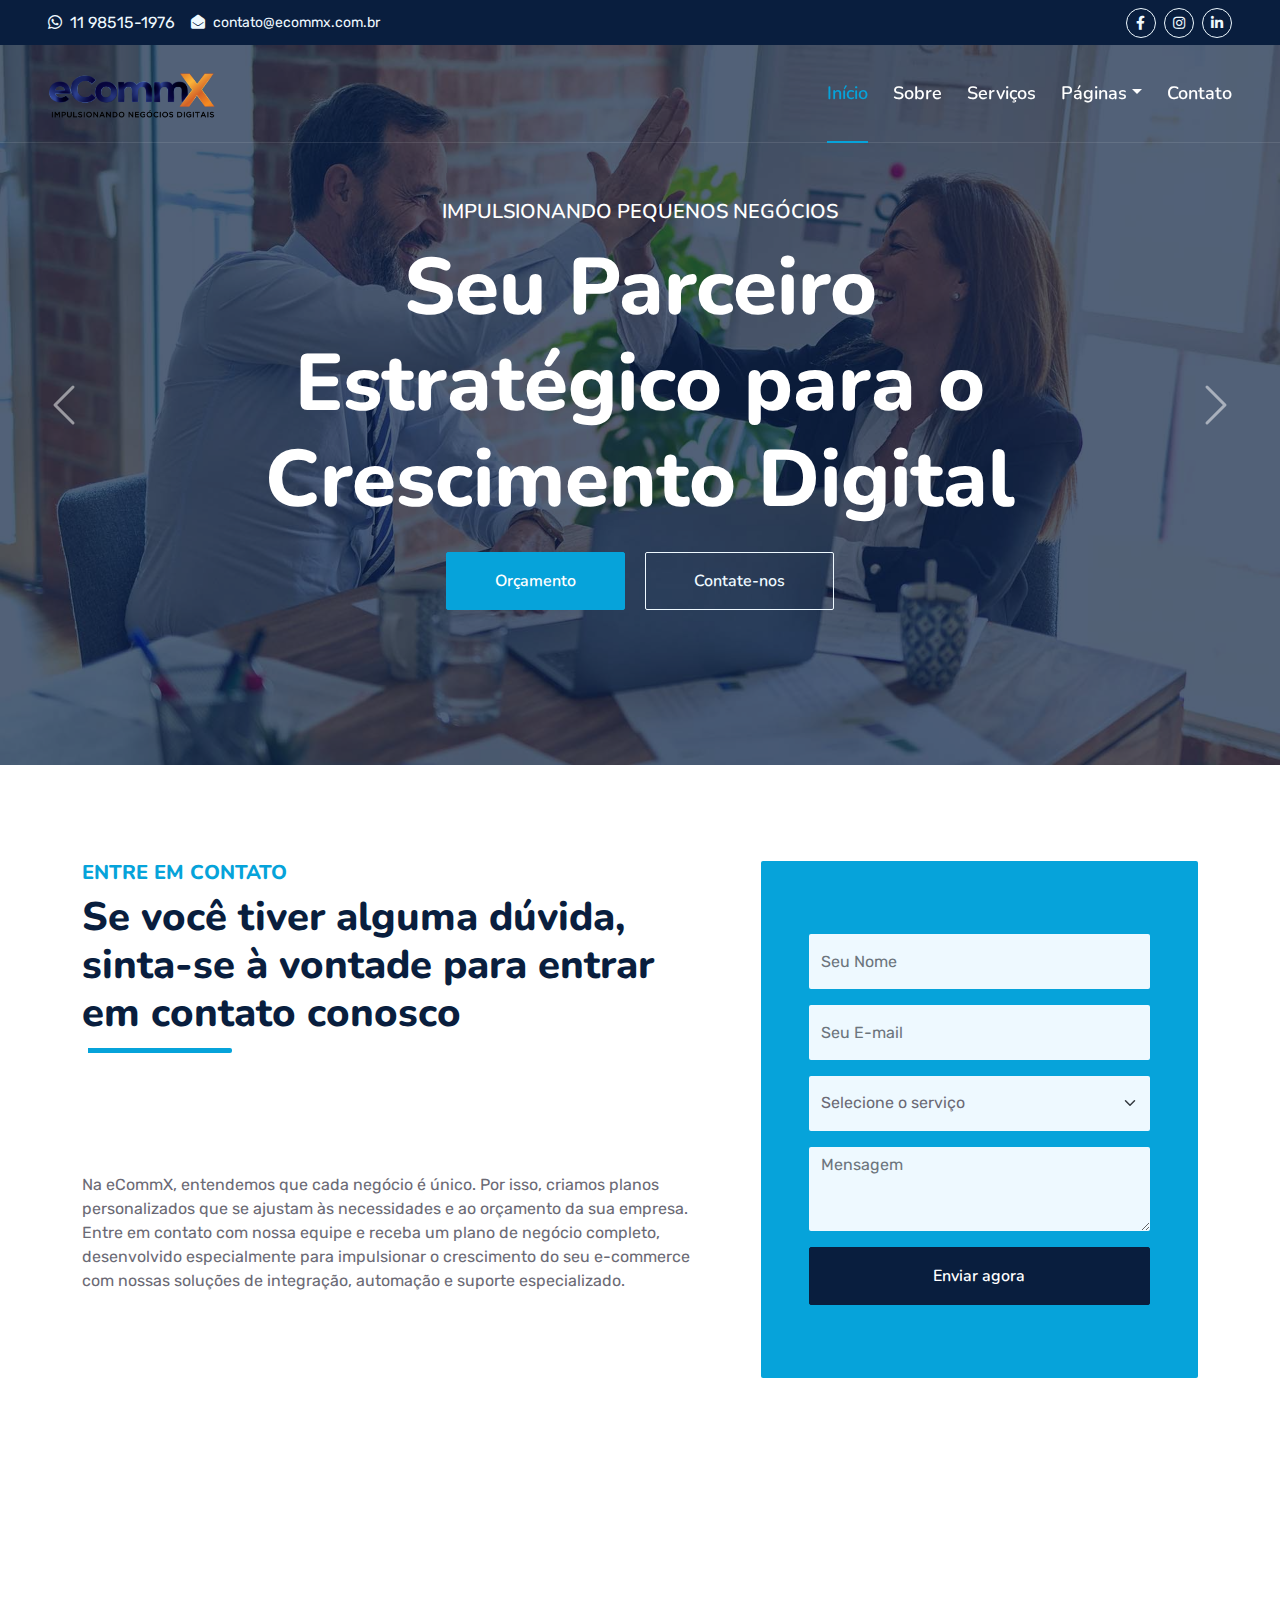
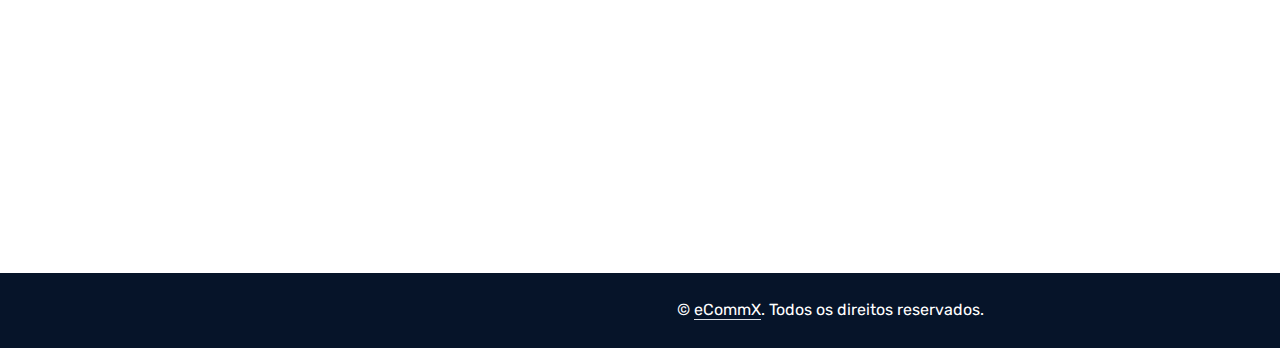
<file: contato.html>
<!DOCTYPE html>
<html lang="pt-BR">

<head>
    <meta charset="utf-8">
    <title>eCommX - Impulsionando Negócios Digitais</title>
    <meta content="width=device-width, initial-scale=1.0" name="viewport">
    <meta name="keywords" content="e-commerce, marketing digital, impulsionar negócios, loja online, vendas online, estratégias digitais, SEO, redes sociais, campanhas digitais, consultoria e-commerce">
    <meta name="description" content="A eCommX oferece soluções completas em marketing digital para e-commerces, impulsionando vendas online, fortalecendo sua marca e otimizando resultados com estratégias personalizadas.">


    <!-- Favicon -->
    <link href="img/favicon.ico" rel="icon">

    <!-- Google Web Fonts -->
    <link rel="preconnect" href="https://fonts.googleapis.com">
    <link rel="preconnect" href="https://fonts.gstatic.com" crossorigin>
    <link href="https://fonts.googleapis.com/css2?family=Nunito:wght@400;600;700;800&family=Rubik:wght@400;500;600;700&display=swap" rel="stylesheet">

    <!-- Icon Font Stylesheet -->
    <link href="https://cdnjs.cloudflare.com/ajax/libs/font-awesome/5.10.0/css/all.min.css" rel="stylesheet">
    <link href="https://cdn.jsdelivr.net/npm/bootstrap-icons@1.4.1/font/bootstrap-icons.css" rel="stylesheet">

    <!-- Libraries Stylesheet -->
    <link href="lib/owlcarousel/assets/owl.carousel.min.css" rel="stylesheet">
    <link href="lib/animate/animate.min.css" rel="stylesheet">

    <!-- Customized Bootstrap Stylesheet -->
    <link href="css/bootstrap.min.css" rel="stylesheet">

    <!-- Template Stylesheet -->
    <link href="css/style.css" rel="stylesheet">
</head>

<body>
    <!-- Spinner Start -->
    <div id="spinner" class="show bg-white position-fixed translate-middle w-100 vh-100 top-50 start-50 d-flex align-items-center justify-content-center">
        <div class="spinner"></div>
    </div>
    <!-- Spinner End -->


    <!-- Topbar Start -->

    <div class="container-fluid bg-dark px-5 d-none d-lg-block">
    <div class="row gx-0">
        <div class="col-lg-8 text-center text-lg-start mb-2 mb-lg-0">
            <div class="d-inline-flex align-items-center" style="height: 45px;">
                <a href="https://wa.me/5511985151976" class="me-3 text-light" target="_blank">
                    <i class="fab fa-whatsapp me-2"></i>11 98515-1976
                </a>
                <small class="text-light">
                    <i class="fa fa-envelope-open me-2"></i>contato@ecommx.com.br
                </small>
            </div>
        </div>
        <div class="col-lg-4 text-center text-lg-end">
            <div class="d-inline-flex align-items-center" style="height: 45px;">
                <a class="btn btn-sm btn-outline-light btn-sm-square rounded-circle me-2" href="">
                    <i class="fab fa-facebook-f fw-normal"></i>
                </a>
                <a class="btn btn-sm btn-outline-light btn-sm-square rounded-circle me-2" href="">
                    <i class="fab fa-instagram fw-normal"></i>
                </a>
                <a class="btn btn-sm btn-outline-light btn-sm-square rounded-circle" href="">
                    <i class="fab fa-linkedin-in fw-normal"></i>
                </a>
            </div>
        </div>
    </div>
</div>

    <!-- Topbar End -->


    <!-- Navbar & Carousel Start -->
    <div class="container-fluid position-relative p-0">
        <nav class="navbar navbar-expand-lg navbar-dark px-5 py-3 py-lg-0">
            <a href="index.html" class="navbar-brand p-0">
                <h1 class="m-0">
                    <img src="img/logo.png" alt="eCommX" style="height: 45px;">
                </h1>
            </a>
            <button class="navbar-toggler" type="button" data-bs-toggle="collapse" data-bs-target="#navbarCollapse">
                <span class="fa fa-bars"></span>
            </button>
            <div class="collapse navbar-collapse" id="navbarCollapse">
                <div class="navbar-nav ms-auto py-0">
                    <a href="index.html" class="nav-item nav-link active">Início</a>
                    <a href="sobre-nos.html" class="nav-item nav-link">Sobre</a>
                    <a href="servicos.html" class="nav-item nav-link">Serviços</a>
                    <div class="nav-item dropdown">
                        <!--<a href="#" class="nav-link dropdown-toggle" data-bs-toggle="dropdown">Blog</a>-->
                        <div class="dropdown-menu m-0">
                            <a href="blog.html" class="dropdown-item">Todos os Artigos</a>
                            <a href="detalhes-blog.html" class="dropdown-item">Detalhes do Artigo</a>
                        </div>
                    </div>
                    <div class="nav-item dropdown">
                        <a href="#" class="nav-link dropdown-toggle" data-bs-toggle="dropdown">Páginas</a>
                        <div class="dropdown-menu m-0">
                            <a href="planos.html" class="dropdown-item">Quanto Custa?</a>
                            <a href="recurso.html" class="dropdown-item">Por Que Nos Escolher</a>
                            <a href="depoimentos.html" class="dropdown-item">Depoimentos</a>
                            <a href="orcamento.html" class="dropdown-item">Orçamento</a>
                        </div>
                    </div>
                    <a href="contato.html" class="nav-item nav-link">Contato</a>
                </div>
            </div>
        </nav>

        <div id="header-carousel" class="carousel slide carousel-fade" data-bs-ride="carousel">
            <div class="carousel-inner">
                <div class="carousel-item active">
                    <img class="w-100" src="img/carousel-1.jpg" alt="Image">
                    <div class="carousel-caption d-flex flex-column align-items-center justify-content-center">
                        <div class="p-3" style="max-width: 900px;">
                            <h5 class="text-white text-uppercase mb-3 animated slideInDown">Impulsionando Pequenos Negócios</h5>
                            <h1 class="display-1 text-white mb-md-4 animated zoomIn">Seu Parceiro Estratégico para o Crescimento Digital</h1>
                            <a href="orcamento.html" class="btn btn-primary py-md-3 px-md-5 me-3 animated slideInLeft">Orçamento</a>
                            <a href="contato.html" class="btn btn-outline-light py-md-3 px-md-5 animated slideInRight">Contate-nos</a>
                        </div>
                    </div>
                </div>
                <div class="carousel-item">
                    <img class="w-100" src="img/carousel-2.jpg" alt="Image">
                    <div class="carousel-caption d-flex flex-column align-items-center justify-content-center">
                        <div class="p-3" style="max-width: 900px;">
                            <h5 class="text-white text-uppercase mb-3 animated slideInDown">E-commerce Inteligente</h5>
                            <h1 class="display-1 text-white mb-md-4 animated zoomIn">Implementação e Gestão de Canais de Vendas</h1>
                            <a href="orcamento.html" class="btn btn-primary py-md-3 px-md-5 me-3 animated slideInLeft">Orçamento</a>
                            <a href="contato.html" class="btn btn-outline-light py-md-3 px-md-5 animated slideInRight">Contate-nos</a>
                        </div>
                    </div>
                </div>
            </div>
            <button class="carousel-control-prev" type="button" data-bs-target="#header-carousel" data-bs-slide="prev">
                <span class="carousel-control-prev-icon" aria-hidden="true"></span>
                <span class="visually-hidden">Voltar</span>
            </button>
            <button class="carousel-control-next" type="button" data-bs-target="#header-carousel" data-bs-slide="next">
                <span class="carousel-control-next-icon" aria-hidden="true"></span>
                <span class="visually-hidden">Avançar</span>
            </button>
        </div>
    </div>
    <!-- Navbar & Carousel End -->


    <!-- Full Screen Search Start -->
    <div class="modal fade" id="searchModal" tabindex="-1">
        <div class="modal-dialog modal-fullscreen">
            <div class="modal-content" style="background: rgba(9, 30, 62, .7);">
                <div class="modal-header border-0">
                    <button type="button" class="btn bg-white btn-close" data-bs-dismiss="modal" aria-label="Close"></button>
                </div>
                <div class="modal-body d-flex align-items-center justify-content-center">
                    <div class="input-group" style="max-width: 600px;">
                        <input type="text" class="form-control bg-transparent border-primary p-3" placeholder="Type search keyword">
                        <button class="btn btn-primary px-4"><i class="bi bi-search"></i></button>
                    </div>
                </div>
            </div>
        </div>
    </div>
    <!-- Full Screen Search End -->


    <!-- Contact Start -->
    <div class="container-fluid py-5 wow fadeInUp" data-wow-delay="0.1s">
        <div class="container py-5">
            <div class="row g-5">
                <div class="col-lg-7">
                    <div class="section-title position-relative pb-3 mb-5">
                        <h5 class="fw-bold text-primary text-uppercase">Entre em Contato</h5>
                        <h1 class="mb-0">Se você tiver alguma dúvida, sinta-se à vontade para entrar em contato conosco</h1>
                    </div>
                    <div class="row gx-3">
                        <div class="col-sm-6 wow zoomIn" data-wow-delay="0.2s">
                            <h5 class="mb-4"><i class="fa fa-reply text-primary me-3"></i>Respondemos em até 24 horas</h5>
                        </div>
                        <div class="col-sm-6 wow zoomIn" data-wow-delay="0.4s">
                            <h5 class="mb-4"><i class="fa fa-phone-alt text-primary me-3"></i>Suporte Telefônico</h5>
                        </div>
                    </div>
                    <p class="mb-4">Na eCommX, entendemos que cada negócio é único. Por isso, criamos planos personalizados que se ajustam às necessidades e ao orçamento da sua empresa.
Entre em contato com nossa equipe e receba um plano de negócio completo, desenvolvido especialmente para impulsionar o crescimento do seu e-commerce com nossas soluções de integração, automação e suporte especializado.</p>
                    <div class="d-flex align-items-center mt-2 wow zoomIn" data-wow-delay="0.6s">
    <!-- Quadrado com ícone do WhatsApp -->
    <a href="https://wa.me/5511985151976" target="_blank" 
       class="bg-light d-flex align-items-center justify-content-center rounded" 
       style="width: 60px; height: 60px; background-color: #e6e6e6 !important; text-decoration: none;">
        <i class="fab fa-whatsapp" style="color: #25d366; font-size: 28px;"></i>
    </a>

    <!-- Texto e número -->
    <div class="ps-4">
        <h5 class="mb-2">Fale conosco no WhatsApp</h5>
        <h4 class="text-primary mb-0">
            <a href="https://wa.me/5511985151976" target="_blank" 
               style="color: #25d366; text-decoration: none;">
               +55 11 98515-1976
            </a>
        </h4>
    </div>
</div>

                </div>
                <div class="col-lg-5">
                    <div class="bg-primary rounded h-100 d-flex align-items-center p-5 wow zoomIn" data-wow-delay="0.9s">
                        <form>
                            <div class="row g-3">
                                <div class="col-xl-12">
                                    <input type="text" class="form-control bg-light border-0" placeholder="Seu Nome" style="height: 55px;">
                                </div>
                                <div class="col-12">
                                    <input type="email" class="form-control bg-light border-0" placeholder="Seu E-mail" style="height: 55px;">
                                </div>
                                <div class="col-12">
                                    <select class="form-select bg-light border-0" style="height: 55px;">
                                        <option selected>Selecione o serviço</option>
                                        <option value="1">Consultoria</option>
                                        <option value="2">Orçamento</option>
                                        <option value="3">Planos</option>
                                    </select>
                                </div>
                                <div class="col-12">
                                    <textarea class="form-control bg-light border-0" rows="3" placeholder="Mensagem"></textarea>
                                </div>
                                <div class="col-12">
                                    <button class="btn btn-dark w-100 py-3" type="submit">Enviar agora</button>
                                </div>
                            </div>
                        </form>
                    </div>
                </div>
            </div>
        </div>
    </div>
    <!-- Contact End -->


    <!-- Vendor Start -->
     <!--
    <div class="container-fluid py-5 wow fadeInUp" data-wow-delay="0.1s">
        <div class="container py-5 mb-5">
            <div class="bg-white">
                <div class="owl-carousel vendor-carousel">
                    <img src="img/vendor-1.jpg" alt="">
                    <img src="img/vendor-2.jpg" alt="">
                    <img src="img/vendor-3.jpg" alt="">
                    <img src="img/vendor-4.jpg" alt="">
                    <img src="img/vendor-5.jpg" alt="">
                    <img src="img/vendor-6.jpg" alt="">
                    <img src="img/vendor-7.jpg" alt="">
                    <img src="img/vendor-8.jpg" alt="">
                    <img src="img/vendor-9.jpg" alt="">
                </div>
            </div>
        </div>
    </div>
-->
    <!-- Vendor End -->
    

    <!-- Footer Start -->
<div class="container-fluid bg-dark text-light mt-5 wow fadeInUp" data-wow-delay="0.1s">
    <div class="container">
        <div class="row gx-5">
            <div class="col-lg-4 col-md-6 footer-about">
                <div class="d-flex flex-column align-items-center justify-content-center text-center h-100 bg-primary p-4">
                    <a href="index.html" class="navbar-brand">
                        <img src="img/logo.png" alt="eCommX" style="height: 45px;">
                    </a>
                    <p class="mt-3 mb-4">
                        Assine nossa newsletter e receba o conhecimento de nossa equipe profissional de forma simples.
                        Transforme o marketing digital de um mistério em uma ferramenta de crescimento para o seu negócio.
                    </p>
                    <form action="">
                        <div class="input-group">
                            <input type="text" class="form-control border-white p-3" placeholder="Seu e-mail">
                            <button class="btn btn-dark" type="submit">Inscreva-se</button>
                        </div>
                    </form>
                </div>
            </div>

            <div class="col-lg-8 col-md-6">
                <div class="row gx-5">
                    <!-- Contato -->
                    <div class="col-lg-4 col-md-12 pt-5 mb-5">
                        <div class="section-title section-title-sm position-relative pb-3 mb-4">
                            <h3 class="text-light mb-0">Entre em Contato</h3>
                        </div>
                        <div class="d-flex mb-2">
                            <i class="bi bi-geo-alt text-primary me-2"></i>
                            <p class="mb-0">Osasco - São Paulo</p>
                        </div>
                        <div class="d-flex mb-2">
                            <i class="bi bi-envelope-open text-primary me-2"></i>
                            <p class="mb-0">contato@ecommx.com.br</p>
                        </div>
                        <div class="d-flex mb-2">
                            <i class="bi bi-whatsapp text-success me-2"></i>
                            <p class="mb-0">
                                <a href="https://wa.me/5511985151976" target="_blank" class="text-light text-decoration-none">
                                    (11) 98515-1976
                                </a>
                            </p>
                        </div>
                        <div class="d-flex mt-4">
                            <a class="btn btn-primary btn-square me-2" href="#"><i class="fab fa-twitter fw-normal"></i></a>
                            <a class="btn btn-primary btn-square me-2" href="#"><i class="fab fa-facebook-f fw-normal"></i></a>
                            <a class="btn btn-primary btn-square me-2" href="#"><i class="fab fa-linkedin-in fw-normal"></i></a>
                            <a class="btn btn-primary btn-square" href="#"><i class="fab fa-instagram fw-normal"></i></a>
                        </div>
                    </div>

                    <!-- Links Rápidos -->
                    <div class="col-lg-4 col-md-12 pt-0 pt-lg-5 mb-5">
                        <div class="section-title section-title-sm position-relative pb-3 mb-4">
                            <h3 class="text-light mb-0">Links Rápidos</h3>
                        </div>
                        <div class="link-animated d-flex flex-column justify-content-start">
                            <a class="text-light mb-2" href="#"><i class="bi bi-arrow-right text-primary me-2"></i>Início</a>
                            <a class="text-light mb-2" href="sobre-nos.html"><i class="bi bi-arrow-right text-primary me-2"></i>Sobre</a>
                            <a class="text-light mb-2" href="servicos.html"><i class="bi bi-arrow-right text-primary me-2"></i>Serviços</a>
                            <a class="text-light" href="contato.html"><i class="bi bi-arrow-right text-primary me-2"></i>Contate-nos</a>
                        </div>
                    </div>

                    <!-- Informações -->
                    <div class="col-lg-4 col-md-12 pt-0 pt-lg-5 mb-5">
                        <div class="section-title section-title-sm position-relative pb-3 mb-4">
                            <h3 class="text-light mb-0">Informações</h3>
                        </div>
                        <div class="link-animated d-flex flex-column justify-content-start">
                            <a class="text-light mb-2" href="planos.html"><i class="bi bi-arrow-right text-primary me-2"></i>Quanto Custa</a>
                            <a class="text-light mb-2" href="recurso.html"><i class="bi bi-arrow-right text-primary me-2"></i>Por Que Nos Escolher</a>
                            <a class="text-light mb-2" href="depoimentos.html"><i class="bi bi-arrow-right text-primary me-2"></i>Depoimentos</a>
                            <a class="text-light mb-2" href="orcamento.html"><i class="bi bi-arrow-right text-primary me-2"></i>Orçamentos</a>
                            <a class="text-light" href="#"><i class="bi bi-arrow-right text-primary me-2"></i>Parcerias</a>
                        </div>
                    </div>
                </div>
            </div>
        </div>
    </div>
</div>

<!-- Rodapé Inferior -->
<div class="container-fluid text-white" style="background: #061429;">
    <div class="container text-center">
        <div class="row justify-content-end">
            <div class="col-lg-8 col-md-6">
                <div class="d-flex align-items-center justify-content-center" style="height: 75px;">
                    <p class="mb-0">
                        &copy; <a class="text-white border-bottom" href="index.html">eCommX</a>. Todos os direitos reservados.
                    </p>
                </div>
            </div>
        </div>
    </div>
</div>
<!-- Footer End -->

<!-- Back to Top -->
<a href="index.html" class="btn btn-lg btn-primary btn-lg-square rounded back-to-top">
    <i class="bi bi-arrow-up"></i>
</a>

<!-- JavaScript Libraries -->
<script src="https://code.jquery.com/jquery-3.4.1.min.js"></script>
<script src="https://cdn.jsdelivr.net/npm/bootstrap@5.0.0/dist/js/bootstrap.bundle.min.js"></script>
<script src="lib/wow/wow.min.js" defer></script>
<script src="lib/easing/easing.min.js"></script>
<script src="lib/waypoints/waypoints.min.js"></script>
<script src="lib/counterup/counterup.min.js"></script>
<script src="lib/owlcarousel/owl.carousel.min.js" defer></script>

<!-- Template Javascript -->
<script src="js/main.js" defer></script>
</body>
</html>
</file>
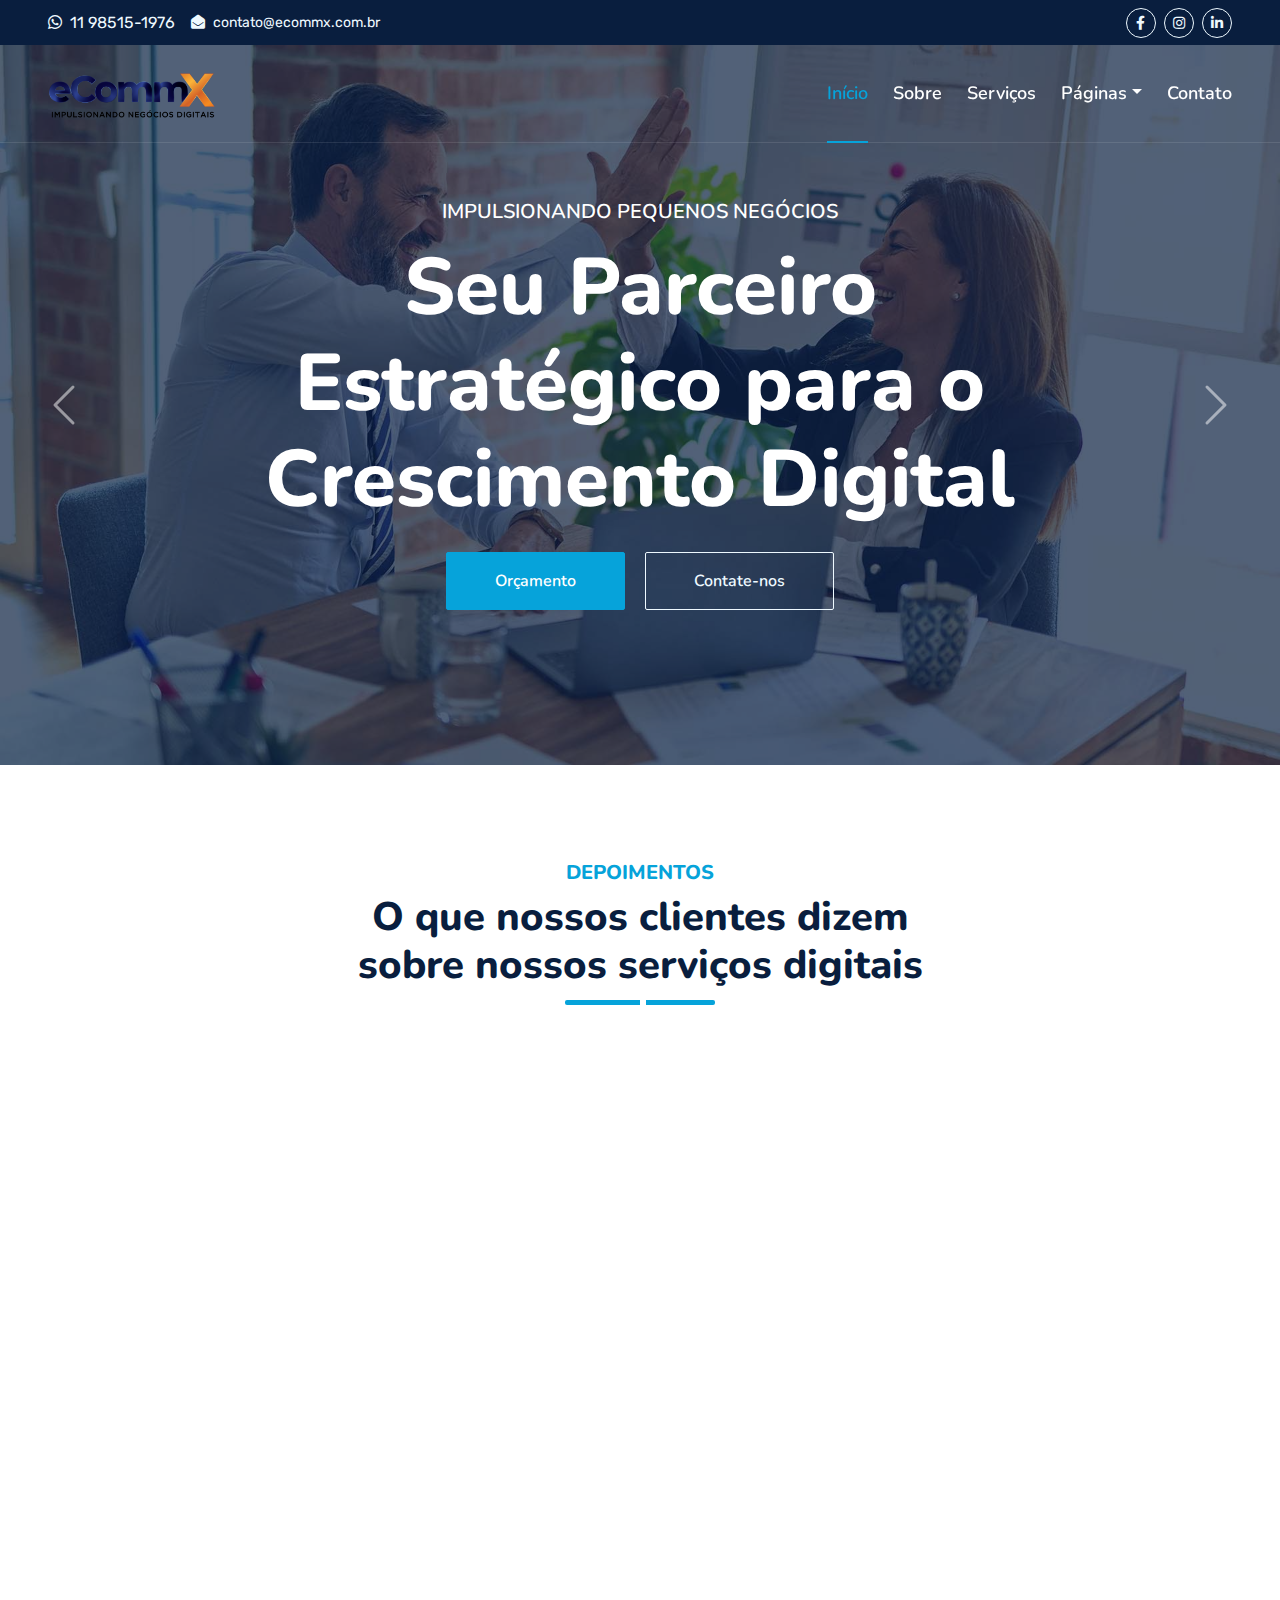
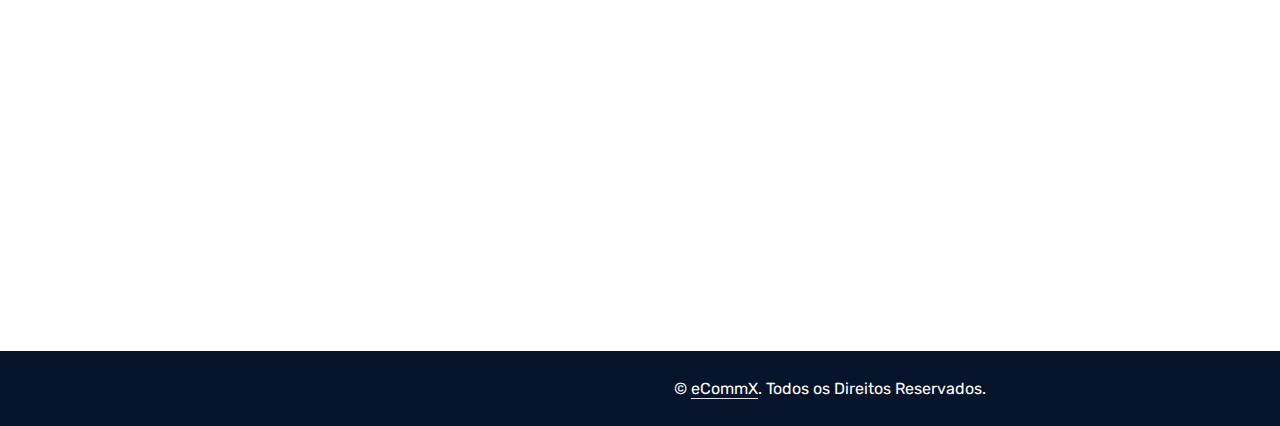
<file: depoimentos.html>
<!DOCTYPE html>
<html lang="pt-BR">

<head>
    <meta charset="utf-8">
    <title>eCommX - Impulsionando Negócios Digitais</title>
    <meta content="width=device-width, initial-scale=1.0" name="viewport">
    <meta name="keywords" content="e-commerce, marketing digital, impulsionar negócios, loja online, vendas online, estratégias digitais, SEO, redes sociais, campanhas digitais, consultoria e-commerce">
    <meta name="description" content="A eCommX oferece soluções completas em marketing digital para e-commerces, impulsionando vendas online, fortalecendo sua marca e otimizando resultados com estratégias personalizadas.">


    <!-- Favicon -->
    <link href="img/favicon.png" rel="icon">

    <!-- Google Web Fonts -->
    <link rel="preconnect" href="https://fonts.googleapis.com">
    <link rel="preconnect" href="https://fonts.gstatic.com" crossorigin>
    <link href="https://fonts.googleapis.com/css2?family=Nunito:wght@400;600;700;800&family=Rubik:wght@400;500;600;700&display=swap" rel="stylesheet">

    <!-- Icon Font Stylesheet -->
    <link href="https://cdnjs.cloudflare.com/ajax/libs/font-awesome/5.10.0/css/all.min.css" rel="stylesheet">
    <link href="https://cdn.jsdelivr.net/npm/bootstrap-icons@1.4.1/font/bootstrap-icons.css" rel="stylesheet">

    <!-- Libraries Stylesheet -->
    <link href="lib/owlcarousel/assets/owl.carousel.min.css" rel="stylesheet">
    <link href="lib/animate/animate.min.css" rel="stylesheet">

    <!-- Customized Bootstrap Stylesheet -->
    <link href="css/bootstrap.min.css" rel="stylesheet">

    <!-- Template Stylesheet -->
    <link href="css/style.css" rel="stylesheet">
</head>

<body>
    <!-- Spinner Start -->
    <div id="spinner" class="show bg-white position-fixed translate-middle w-100 vh-100 top-50 start-50 d-flex align-items-center justify-content-center">
        <div class="spinner"></div>
    </div>
    <!-- Spinner End -->


    <!-- Topbar Start -->
     
    <div class="container-fluid bg-dark px-5 d-none d-lg-block">
    <div class="row gx-0">
        <div class="col-lg-8 text-center text-lg-start mb-2 mb-lg-0">
            <div class="d-inline-flex align-items-center" style="height: 45px;">
                <a href="https://wa.me/5511985151976" class="me-3 text-light" target="_blank">
                    <i class="fab fa-whatsapp me-2"></i>11 98515-1976
                </a>
                <small class="text-light">
                    <i class="fa fa-envelope-open me-2"></i>contato@ecommx.com.br
                </small>
            </div>
        </div>
        <div class="col-lg-4 text-center text-lg-end">
            <div class="d-inline-flex align-items-center" style="height: 45px;">
                <a class="btn btn-sm btn-outline-light btn-sm-square rounded-circle me-2" href="">
                    <i class="fab fa-facebook-f fw-normal"></i>
                </a>
                <a class="btn btn-sm btn-outline-light btn-sm-square rounded-circle me-2" href="">
                    <i class="fab fa-instagram fw-normal"></i>
                </a>
                <a class="btn btn-sm btn-outline-light btn-sm-square rounded-circle" href="">
                    <i class="fab fa-linkedin-in fw-normal"></i>
                </a>
            </div>
        </div>
    </div>
</div>

    <!-- Topbar End -->

    

    <!-- Navbar & Carousel Start -->
    <div class="container-fluid position-relative p-0">
        <nav class="navbar navbar-expand-lg navbar-dark px-5 py-3 py-lg-0">
            <a href="index.html" class="navbar-brand p-0">
                <h1 class="m-0">
            <img src="img/logo.png" alt="eCommX" style="height: 45px;"></h1>
            </a>
            <button class="navbar-toggler" type="button" data-bs-toggle="collapse" data-bs-target="#navbarCollapse">
                <span class="fa fa-bars"></span>
            </button>
            <div class="collapse navbar-collapse" id="navbarCollapse">
                <div class="navbar-nav ms-auto py-0">
                    <a href="index.html" class="nav-item nav-link active">Início</a>
                    <a href="sobre-nos.html" class="nav-item nav-link">Sobre</a>
                    <a href="servicos.html"class="nav-item nav-link">Serviços</a>
                    <div class="nav-item dropdown">
                       <!-- <a href="#" class="nav-link dropdown-toggle" data-bs-toggle="dropdown">Blog</a>-->
                        <div class="dropdown-menu m-0">
                            <a href="blog.html" class="dropdown-item">Todos os Artigos</a>
                            <a href="detalhes-blog.html" class="dropdown-item">Detalhes do Artigo</a>
                        </div>
                    </div>
                    <div class="nav-item dropdown">
                        <a href="#" class="nav-link dropdown-toggle" data-bs-toggle="dropdown">Páginas</a>
                        <div class="dropdown-menu m-0">
                            <a href="planos.html" class="dropdown-item">Quanto Custa? </a>
                            <a href="recurso.html" class="dropdown-item">Por Que Nos Escolher</a>
                            <a href="depoimentos.html" class="dropdown-item">Depoimentos</a>
                            <a href="orcamento.html" class="dropdown-item">Orçamento</a>
                        </div>
                    </div>
                    <a href="contato.html" class="nav-item nav-link">Contato</a>
                </div>
                        </nav>

        <div id="header-carousel" class="carousel slide carousel-fade" data-bs-ride="carousel">
            <div class="carousel-inner">
                <div class="carousel-item active">
                    <img class="w-100" src="img/carousel-1.jpg" alt="Image">
                    <div class="carousel-caption d-flex flex-column align-items-center justify-content-center">
                        <div class="p-3" style="max-width: 900px;">
                            <h5 class="text-white text-uppercase mb-3 animated slideInDown">Impulsionando Pequenos Negócios</h5>
                            <h1 class="display-1 text-white mb-md-4 animated zoomIn">Seu Parceiro Estratégico para o Crescimento Digital</h1>
                            <a href="orcamento.html" class="btn btn-primary py-md-3 px-md-5 me-3 animated slideInLeft">Orçamento</a>
                            <a href="contato.html" class="btn btn-outline-light py-md-3 px-md-5 animated slideInRight">Contate-nos</a>
                        </div>
                    </div>
                </div>
                <div class="carousel-item">
                    <img class="w-100" src="img/carousel-2.jpg" alt="Image">
                    <div class="carousel-caption d-flex flex-column align-items-center justify-content-center">
                        <div class="p-3" style="max-width: 900px;">
                            <h5 class="text-white text-uppercase mb-3 animated slideInDown">E-commerce Inteligente</h5>
                            <h1 class="display-1 text-white mb-md-4 animated zoomIn">Implementação e Gestão de Canais de Vendas</h1>
                            <a href="orcamento.html" class="btn btn-primary py-md-3 px-md-5 me-3 animated slideInLeft">Orçamento</a>
                            <a href="contato.html" class="btn btn-outline-light py-md-3 px-md-5 animated slideInRight">Contate-nos</a>
                        </div>
                    </div>
                </div>
            </div>
            <button class="carousel-control-prev" type="button" data-bs-target="#header-carousel"
                data-bs-slide="prev">
                <span class="carousel-control-prev-icon" aria-hidden="true"></span>
                <span class="visually-hidden">Voltar</span>
            </button>
            <button class="carousel-control-next" type="button" data-bs-target="#header-carousel"
                data-bs-slide="next">
                <span class="carousel-control-next-icon" aria-hidden="true"></span>
                <span class="visually-hidden">Avançar</span>
            </button>
        </div>
    </div>

    <!-- Navbar & Carousel End -->


    <!-- Full Screen Search Start -->
    <div class="modal fade" id="searchModal" tabindex="-1">
        <div class="modal-dialog modal-fullscreen">
            <div class="modal-content" style="background: rgba(9, 30, 62, .7);">
                <div class="modal-header border-0">
                    <button type="button" class="btn bg-white btn-close" data-bs-dismiss="modal" aria-label="Close"></button>
                </div>
                <div class="modal-body d-flex align-items-center justify-content-center">
                    <div class="input-group" style="max-width: 600px;">
                        <input type="text" class="form-control bg-transparent border-primary p-3" placeholder="Type search keyword">
                        <button class="btn btn-primary px-4"><i class="bi bi-search"></i></button>
                    </div>
                </div>
            </div>
        </div>
    </div>
    <!-- Full Screen Search End -->


    <!-- Testimonial Start -->
    <div class="container-fluid py-5 wow fadeInUp" data-wow-delay="0.1s">
        <div class="container py-5">
            <div class="section-title text-center position-relative pb-3 mb-4 mx-auto" style="max-width: 600px;">
                <h5 class="fw-bold text-primary text-uppercase">Depoimentos</h5>
                <h1 class="mb-0">O que nossos clientes dizem sobre nossos serviços digitais</h1>
            </div>
            <div class="owl-carousel testimonial-carousel wow fadeInUp" data-wow-delay="0.6s">
                <div class="testimonial-item bg-light my-4">
                    <div class="d-flex align-items-center border-bottom pt-5 pb-4 px-5">
                        <img class="img-fluid rounded" src="img/testimonial-1.jpg" style="width: 60px; height: 60px;" >
                        <div class="ps-4">
                            <h4 class="text-primary mb-1">Joanna</h4>
                            <small class="text-uppercase">Estética</small>
                        </div>
                    </div>
                    <div class="pt-4 pb-5 px-5">
                        Desde o primeiro contato, fui tratada com muito profissionalismo que me senti completamente segura. Os resultados superaram minhas expectativas.
                    </div>
                </div>
                <div class="testimonial-item bg-light my-4">
                    <div class="d-flex align-items-center border-bottom pt-5 pb-4 px-5">
                        <img class="img-fluid rounded" src="img/testimonial-2.jpg" style="width: 60px; height: 60px;" >
                        <div class="ps-4">
                            <h4 class="text-primary mb-1">Pedro</h4>
                            <small class="text-uppercase">E-commerce</small>
                        </div>
                    </div>
                    <div class="pt-4 pb-5 px-5">
                        "Meu e-commerce estava estagnado. Após a reformulação do site e das estratégias de SEO e performance, o número de acessos e vendas aumentou significativamente.
                    </div>
                </div>
                <div class="testimonial-item bg-light my-4">
                    <div class="d-flex align-items-center border-bottom pt-5 pb-4 px-5">
                        <img class="img-fluid rounded" src="img/testimonial-3.jpg" style="width: 60px; height: 60px;" >
                        <div class="ps-4">
                            <h4 class="text-primary mb-1">Roberto</h4>
                            <small class="text-uppercase">Pizzaria</small>
                        </div>
                    </div>
                    <div class="pt-4 pb-5 px-5">
                        Começamos a fazer tráfego local e as vendas melhoraram muito, estamos satisfeitos com os resultados. Fizemos campanha para WhatsApp e está sendo uma ótima experiência.
                    </div>
                </div>
                <div class="testimonial-item bg-light my-4">
                    <div class="d-flex align-items-center border-bottom pt-5 pb-4 px-5">
                        <img class="img-fluid rounded" src="img/testimonial-4.jpg" style="width: 60px; height: 60px;" >
                        <div class="ps-4">
                            <h4 class="text-primary mb-1">Gabriela</h4>
                            <small class="text-uppercase">Pet Shop</small>
                        </div>
                    </div>
                    <div class="pt-4 pb-5 px-5">
                        Nossa Landing Page ficou sensasional, agora temos uma referência no mercado e uma página para captação de leads, e também fazemos tráfego pago para o Instagram e Google.
                    </div>
                </div>
            </div>
        </div>
    </div>
    <!-- Testimonial End -->


    <!-- Vendor Start -->
     <!--
    <div class="container-fluid py-5 wow fadeInUp" data-wow-delay="0.1s">
        <div class="container py-5 mb-5">
            <div class="bg-white">
                <div class="owl-carousel vendor-carousel">
                    <img src="img/vendor-1.jpg" alt="">
                    <img src="img/vendor-2.jpg" alt="">
                    <img src="img/vendor-3.jpg" alt="">
                    <img src="img/vendor-4.jpg" alt="">
                    <img src="img/vendor-5.jpg" alt="">
                    <img src="img/vendor-6.jpg" alt="">
                    <img src="img/vendor-7.jpg" alt="">
                    <img src="img/vendor-8.jpg" alt="">
                    <img src="img/vendor-9.jpg" alt="">
                </div>
            </div>
        </div>
    </div>
-->
    <!-- Vendor End -->
    

    <!-- Footer Start -->

<div class="container-fluid bg-dark text-light mt-5 wow fadeInUp" data-wow-delay="0.1s">
    <div class="container">
        <div class="row gx-5">
                <div class="col-lg-4 col-md-6 footer-about">
                    <div class="d-flex flex-column align-items-center justify-content-center text-center h-100 bg-primary p-4">
                        <a href="index.html" class="navbar-brand">
                            <img src="img/logo.png" alt="eCommX" style="height: 45px;"></h1>
                        </a>
                        <p class="mt-3 mb-4">Assine nossa newsletter e receba o conhecimento de nossa Equipe Profissional de forma simples. Transforme o Marketing Digital de um mistério em uma ferramenta de crescimento para o seu negócio.</p>
                        <form action="">
                            <div class="input-group">
                                <input type="text" class="form-control border-white p-3" placeholder="Seu E-mail">
                                <button class="btn btn-dark">Inscreva-se</button>
                            </div>
                        </form>
                    </div>
                </div>
                <div class="col-lg-8 col-md-6">
                    <div class="row gx-5">
                        <div class="col-lg-4 col-md-12 pt-5 mb-5">
                            <div class="section-title section-title-sm position-relative pb-3 mb-4">
                                <h3 class="text-light mb-0">Entre em Contato</h3>
                            </div>
                            <div class="d-flex mb-2">
                                <i class="bi bi-geo-alt text-primary me-2"></i>
                                <p class="mb-0">Osasco - São Paulo</p>
                            </div>
                            <div class="d-flex mb-2">
                                <i class="bi bi-envelope-open text-primary me-2"></i>
                                <p class="mb-0">contato@ecommx.com.br</p>
                            </div>
                           <div class="d-flex mb-2">
                               <i class="bi bi-whatsapp text-success me-2"></i>
                               <p class="mb-0">
                              <a href="https://wa.me/5511985151976" target="_blank" class="text-light text-decoration-none">
                             (11) 98515-1976
                             </a>
                             </p>
                      </div>
                            <div class="d-flex mt-4">
                                <a class="btn btn-primary btn-square me-2" href="#"><i class="fab fa-twitter fw-normal"></i></a>
                                <a class="btn btn-primary btn-square me-2" href="#"><i class="fab fa-facebook-f fw-normal"></i></a>
                                <a class="btn btn-primary btn-square me-2" href="#"><i class="fab fa-linkedin-in fw-normal"></i></a>
                                <a class="btn btn-primary btn-square" href="#"><i class="fab fa-instagram fw-normal"></i></a>
                            </div>
                        </div>
                        <div class="col-lg-4 col-md-12 pt-0 pt-lg-5 mb-5">
                            <div class="section-title section-title-sm position-relative pb-3 mb-4">
                                <h3 class="text-light mb-0">Links Rápidos</h3>
                            </div>
                            <div class="link-animated d-flex flex-column justify-content-start">
                                <a class="text-light mb-2" href="#"><i class="bi bi-arrow-right text-primary me-2"></i>Início</a>
                                <a class="text-light mb-2" href="sobre-nos.html"><i class="bi bi-arrow-right text-primary me-2"></i>Sobre</a>
                                <a class="text-light mb-2" href="servicos.html"><i class="bi bi-arrow-right text-primary me-2"></i>Serviços</a>
                                <!--<a class="text-light mb-2" href="#"><i class="bi bi-arrow-right text-primary me-2"></i>Blog</a>-->
                                <!--<a class="text-light mb-2" href="#"><i class="bi bi-arrow-right text-primary me-2"></i>Detalhes do Blog</a>-->
                                <a class="text-light" href="contato.html"><i class="bi bi-arrow-right text-primary me-2"></i>Contate-nos</a>
                            </div>
                        </div>
                        <div class="col-lg-4 col-md-12 pt-0 pt-lg-5 mb-5">
                            <div class="section-title section-title-sm position-relative pb-3 mb-4">
                                <h3 class="text-light mb-0">Informaçõess</h3>
                            </div>
                            <div class="link-animated d-flex flex-column justify-content-start">
                                <a class="text-light mb-2" href="planos.html"><i class="bi bi-arrow-right text-primary me-2"></i>Quanto Custa</a>
                                <a class="text-light mb-2" href="recurso.html"><i class="bi bi-arrow-right text-primary me-2"></i>Porque Nos Escolher</a>
                                <a class="text-light mb-2" href="depoimentos.html"><i class="bi bi-arrow-right text-primary me-2"></i>Depoimentos</a>
                                <a class="text-light mb-2" href="orcamento.html"><i class="bi bi-arrow-right text-primary me-2"></i>Orçamentos</a>
                                <a class="text-light" href="#"><i class="bi bi-arrow-right text-primary me-2"></i>Parcerias</a>
                            </div>
                        </div>
                    </div>
                </div>
            </div>
        </div>
    </div>
    </div>
</div>
<div class="container-fluid text-white" style="background: #061429;">
    <div class="container text-center">
        <div class="row justify-content-end">
            <div class="col-lg-8 col-md-6">
                <div class="d-flex align-items-center justify-content-center" style="height: 75px;">
                    <p class="mb-0">&copy; <a class="text-white border-bottom" href="index.html">eCommX</a>. Todos os Direitos Reservados.</p>
                </div>
            </div>
        </div>
    </div>
</div>

<!-- Footer End -->



    <!-- Back to Top -->
    <a href="#" class="btn btn-lg btn-primary btn-lg-square rounded back-to-top"><i class="bi bi-arrow-up"></i></a>


    <!-- JavaScript Libraries -->
    <script src="https://code.jquery.com/jquery-3.4.1.min.js"></script>
    <script src="https://cdn.jsdelivr.net/npm/bootstrap@5.0.0/dist/js/bootstrap.bundle.min.js"></script>
    <script src="lib/wow/wow.min.js" defer></script>
    <script src="lib/easing/easing.min.js"></script>
    <script src="lib/waypoints/waypoints.min.js"></script>
    <script src="lib/counterup/counterup.min.js"></script>
    <script src="lib/owlcarousel/owl.carousel.min.js" defer></script>

    <!-- Template Javascript -->
    <script src="js/main.js" defer></script>
</body>

</html>
</file>
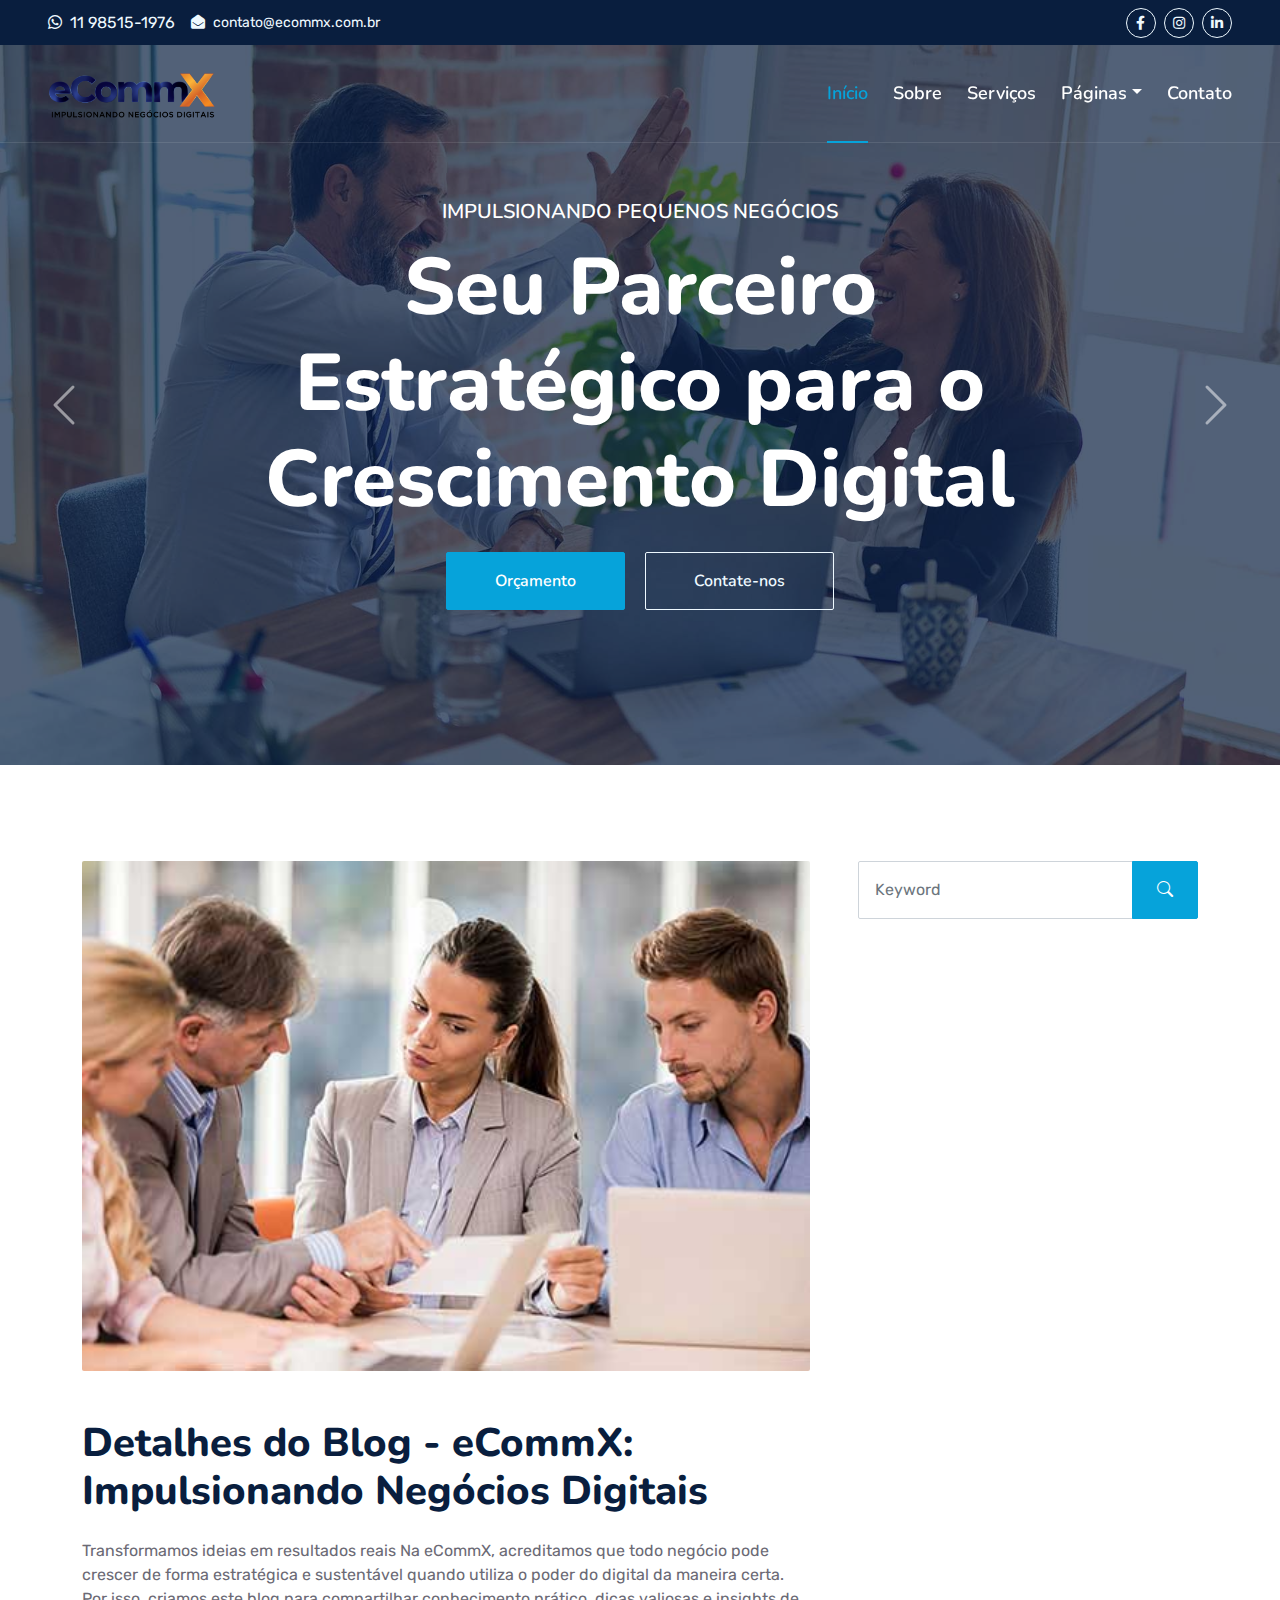
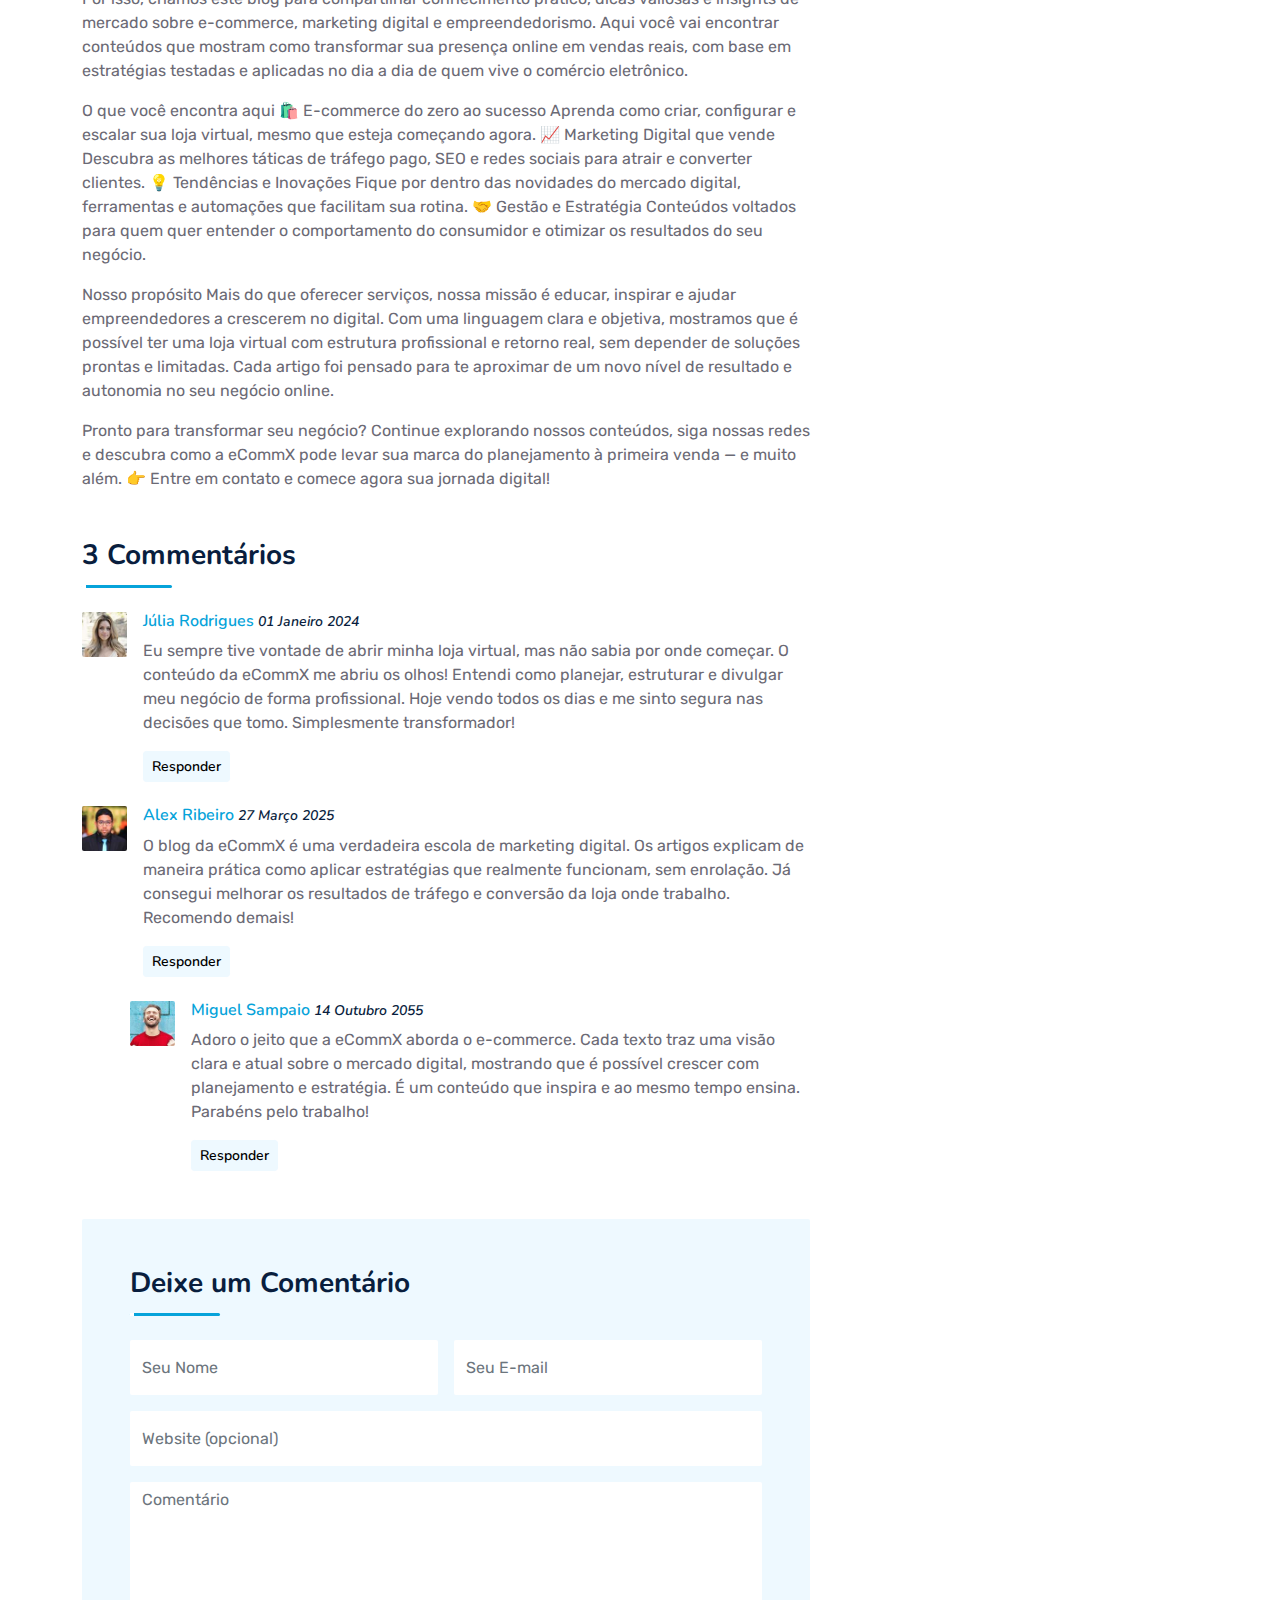
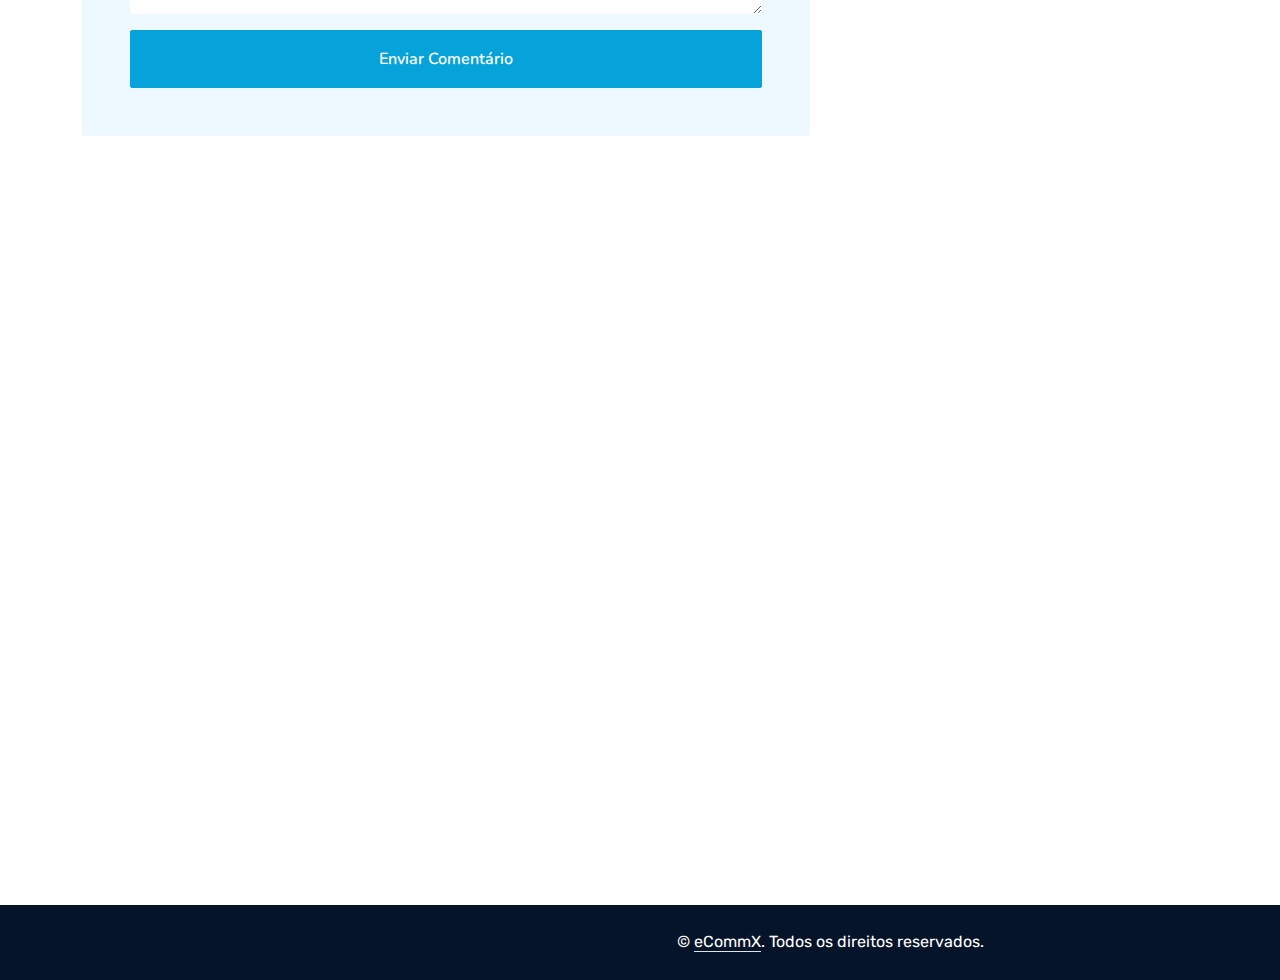
<file: detalhes-blog.html>
<!DOCTYPE html>
<html lang="pt-BR">

<head>
    <meta charset="utf-8">
    <title>eCommX - Impulsionando Negócios Digitais</title>
    <meta content="width=device-width, initial-scale=1.0" name="viewport">
    <meta name="keywords" content="e-commerce, marketing digital, impulsionar negócios, loja online, vendas online, estratégias digitais, SEO, redes sociais, campanhas digitais, consultoria e-commerce">
    <meta name="description" content="A eCommX oferece soluções completas em marketing digital para e-commerces, impulsionando vendas online, fortalecendo sua marca e otimizando resultados com estratégias personalizadas.">


    <!-- Favicon -->
    <link href="img/favicon.ico" rel="icon">

    <!-- Google Web Fonts -->
    <link rel="preconnect" href="https://fonts.googleapis.com">
    <link rel="preconnect" href="https://fonts.gstatic.com" crossorigin>
    <link href="https://fonts.googleapis.com/css2?family=Nunito:wght@400;600;700;800&family=Rubik:wght@400;500;600;700&display=swap" rel="stylesheet">

    <!-- Icon Font Stylesheet -->
    <link href="https://cdnjs.cloudflare.com/ajax/libs/font-awesome/5.10.0/css/all.min.css" rel="stylesheet">
    <link href="https://cdn.jsdelivr.net/npm/bootstrap-icons@1.4.1/font/bootstrap-icons.css" rel="stylesheet">

    <!-- Libraries Stylesheet -->
    <link href="lib/owlcarousel/assets/owl.carousel.min.css" rel="stylesheet">
    <link href="lib/animate/animate.min.css" rel="stylesheet">

    <!-- Customized Bootstrap Stylesheet -->
    <link href="css/bootstrap.min.css" rel="stylesheet">

    <!-- Template Stylesheet -->
    <link href="css/style.css" rel="stylesheet">
</head>

<body>
    <!-- Spinner Start -->
    <div id="spinner" class="show bg-white position-fixed translate-middle w-100 vh-100 top-50 start-50 d-flex align-items-center justify-content-center">
        <div class="spinner"></div>
    </div>
    <!-- Spinner End -->


    <!-- Topbar Start -->

    <div class="container-fluid bg-dark px-5 d-none d-lg-block">
    <div class="row gx-0">
        <div class="col-lg-8 text-center text-lg-start mb-2 mb-lg-0">
            <div class="d-inline-flex align-items-center" style="height: 45px;">
                <a href="https://wa.me/5511985151976" class="me-3 text-light" target="_blank">
                    <i class="fab fa-whatsapp me-2"></i>11 98515-1976
                </a>
                <small class="text-light">
                    <i class="fa fa-envelope-open me-2"></i>contato@ecommx.com.br
                </small>
            </div>
        </div>
        <div class="col-lg-4 text-center text-lg-end">
            <div class="d-inline-flex align-items-center" style="height: 45px;">
                <a class="btn btn-sm btn-outline-light btn-sm-square rounded-circle me-2" href="">
                    <i class="fab fa-facebook-f fw-normal"></i>
                </a>
                <a class="btn btn-sm btn-outline-light btn-sm-square rounded-circle me-2" href="">
                    <i class="fab fa-instagram fw-normal"></i>
                </a>
                <a class="btn btn-sm btn-outline-light btn-sm-square rounded-circle" href="">
                    <i class="fab fa-linkedin-in fw-normal"></i>
                </a>
            </div>
        </div>
    </div>
</div>

    <!-- Topbar End -->


    <!-- Navbar & Carousel Start -->
    <div class="container-fluid position-relative p-0">
        <nav class="navbar navbar-expand-lg navbar-dark px-5 py-3 py-lg-0">
            <a href="index.html" class="navbar-brand p-0">
                <h1 class="m-0">
                    <img src="img/logo.png" alt="eCommX" style="height: 45px;">
                </h1>
            </a>
            <button class="navbar-toggler" type="button" data-bs-toggle="collapse" data-bs-target="#navbarCollapse">
                <span class="fa fa-bars"></span>
            </button>
            <div class="collapse navbar-collapse" id="navbarCollapse">
                <div class="navbar-nav ms-auto py-0">
                    <a href="index.html" class="nav-item nav-link active">Início</a>
                    <a href="sobre-nos.html" class="nav-item nav-link">Sobre</a>
                    <a href="servicos.html" class="nav-item nav-link">Serviços</a>
                    <div class="nav-item dropdown">
                        <!--<a href="#" class="nav-link dropdown-toggle" data-bs-toggle="dropdown">Blog</a>-->
                        <div class="dropdown-menu m-0">
                            <a href="blog.html" class="dropdown-item">Todos os Artigos</a>
                            <a href="detalhes-blog.html" class="dropdown-item">Detalhes do Artigo</a>
                        </div>
                    </div>
                    <div class="nav-item dropdown">
                        <a href="#" class="nav-link dropdown-toggle" data-bs-toggle="dropdown">Páginas</a>
                        <div class="dropdown-menu m-0">
                            <a href="planos.html" class="dropdown-item">Quanto Custa?</a>
                            <a href="recurso.html" class="dropdown-item">Por Que Nos Escolher</a>
                            <a href="depoimentos.html" class="dropdown-item">Depoimentos</a>
                            <a href="orcamento.html" class="dropdown-item">Orçamento</a>
                        </div>
                    </div>
                    <a href="contato.html" class="nav-item nav-link">Contato</a>
                </div>
            </div>
        </nav>

        <div id="header-carousel" class="carousel slide carousel-fade" data-bs-ride="carousel">
            <div class="carousel-inner">
                <div class="carousel-item active">
                    <img class="w-100" src="img/carousel-1.jpg" alt="Image">
                    <div class="carousel-caption d-flex flex-column align-items-center justify-content-center">
                        <div class="p-3" style="max-width: 900px;">
                            <h5 class="text-white text-uppercase mb-3 animated slideInDown">Impulsionando Pequenos Negócios</h5>
                            <h1 class="display-1 text-white mb-md-4 animated zoomIn">Seu Parceiro Estratégico para o Crescimento Digital</h1>
                            <a href="orcamento.html" class="btn btn-primary py-md-3 px-md-5 me-3 animated slideInLeft">Orçamento</a>
                            <a href="contato.html" class="btn btn-outline-light py-md-3 px-md-5 animated slideInRight">Contate-nos</a>
                        </div>
                    </div>
                </div>
                <div class="carousel-item">
                    <img class="w-100" src="img/carousel-2.jpg" alt="Image">
                    <div class="carousel-caption d-flex flex-column align-items-center justify-content-center">
                        <div class="p-3" style="max-width: 900px;">
                            <h5 class="text-white text-uppercase mb-3 animated slideInDown">E-commerce Inteligente</h5>
                            <h1 class="display-1 text-white mb-md-4 animated zoomIn">Implementação e Gestão de Canais de Vendas</h1>
                            <a href="orcamento.html" class="btn btn-primary py-md-3 px-md-5 me-3 animated slideInLeft">Orçamento</a>
                            <a href="contato.html" class="btn btn-outline-light py-md-3 px-md-5 animated slideInRight">Contate-nos</a>
                        </div>
                    </div>
                </div>
            </div>
            <button class="carousel-control-prev" type="button" data-bs-target="#header-carousel" data-bs-slide="prev">
                <span class="carousel-control-prev-icon" aria-hidden="true"></span>
                <span class="visually-hidden">Voltar</span>
            </button>
            <button class="carousel-control-next" type="button" data-bs-target="#header-carousel" data-bs-slide="next">
                <span class="carousel-control-next-icon" aria-hidden="true"></span>
                <span class="visually-hidden">Avançar</span>
            </button>
        </div>
    </div>
    <!-- Navbar & Carousel End -->



        <!-- Full Screen Search Start -->

    <!--
<div class="modal fade" id="searchModal" tabindex="-1">
    <div class="modal-dialog modal-fullscreen">
        <div class="modal-content" style="background: rgba(9, 30, 62, .7);">
            <div class="modal-header border-0">
                <button type="button" class="btn bg-white btn-close" data-bs-dismiss="modal" aria-label="Close"></button>
            </div>
            <div class="modal-body d-flex align-items-center justify-content-center">
                <div class="input-group" style="max-width: 600px;">
                    <input type="text" class="form-control bg-transparent border-primary p-3" placeholder="Type search keyword">
                    <button class="btn btn-primary px-4"><i class="bi bi-search"></i></button>
                </div>
            </div>
        </div>
    </div>
</div>
-->

    <!-- Full Screen Search End -->


    <!-- Blog Start -->
    <div class="container-fluid py-5 wow fadeInUp" data-wow-delay="0.1s">
        <div class="container py-5">
            <div class="row g-5">
                <div class="col-lg-8">
                    <!-- Blog Detail Start -->
                    <div class="mb-5">
                        <img class="img-fluid w-100 rounded mb-5" src="img/blog-1.jpg" alt="">
                        <h1 class="mb-4">Detalhes do Blog - eCommX: Impulsionando Negócios Digitais</h1>
                        <p>Transformamos ideias em resultados reais

Na eCommX, acreditamos que todo negócio pode crescer de forma estratégica e sustentável quando utiliza o poder do digital da maneira certa.
Por isso, criamos este blog para compartilhar conhecimento prático, dicas valiosas e insights de mercado sobre e-commerce, marketing digital e empreendedorismo.

Aqui você vai encontrar conteúdos que mostram como transformar sua presença online em vendas reais, com base em estratégias testadas e aplicadas no dia a dia de quem vive o comércio eletrônico.</p>
                        <p>O que você encontra aqui

🛍️ E-commerce do zero ao sucesso
Aprenda como criar, configurar e escalar sua loja virtual, mesmo que esteja começando agora.

📈 Marketing Digital que vende
Descubra as melhores táticas de tráfego pago, SEO e redes sociais para atrair e converter clientes.

💡 Tendências e Inovações
Fique por dentro das novidades do mercado digital, ferramentas e automações que facilitam sua rotina.

🤝 Gestão e Estratégia
Conteúdos voltados para quem quer entender o comportamento do consumidor e otimizar os resultados do seu negócio.</p>
                        <p>Nosso propósito

Mais do que oferecer serviços, nossa missão é educar, inspirar e ajudar empreendedores a crescerem no digital.
Com uma linguagem clara e objetiva, mostramos que é possível ter uma loja virtual com estrutura profissional e retorno real, sem depender de soluções prontas e limitadas.

Cada artigo foi pensado para te aproximar de um novo nível de resultado e autonomia no seu negócio online.</p>
                        <p>Pronto para transformar seu negócio?

Continue explorando nossos conteúdos, siga nossas redes e descubra como a eCommX pode levar sua marca do planejamento à primeira venda — e muito além.

👉 Entre em contato e comece agora sua jornada digital!</p>
                    </div>
                    <!-- Blog Detail End -->
    
                    <!-- Comment List Start -->
                    <div class="mb-5">
                        <div class="section-title section-title-sm position-relative pb-3 mb-4">
                            <h3 class="mb-0">3 Commentários</h3>
                        </div>
                        <div class="d-flex mb-4">
                            <img src="img/testimonial-4.jpg" class="img-fluid rounded" style="width: 45px; height: 45px;">
                            <div class="ps-3">
                                <h6><a href="">Júlia Rodrigues</a> <small><i>01 Janeiro 2024</i></small></h6>
                                <p>Eu sempre tive vontade de abrir minha loja virtual, mas não sabia por onde começar. O conteúdo da eCommX me abriu os olhos!
Entendi como planejar, estruturar e divulgar meu negócio de forma profissional.
Hoje vendo todos os dias e me sinto segura nas decisões que tomo. Simplesmente transformador!</p>
                                <button class="btn btn-sm btn-light">Responder</button>
                            </div>
                        </div>
                        <div class="d-flex mb-4">
                            <img src="img/user.jpg" class="img-fluid rounded" style="width: 45px; height: 45px;">
                            <div class="ps-3">
                                <h6><a href="">Alex Ribeiro</a> <small><i>27 Março 2025</i></small></h6>
                                <p>O blog da eCommX é uma verdadeira escola de marketing digital.
Os artigos explicam de maneira prática como aplicar estratégias que realmente funcionam, sem enrolação.
Já consegui melhorar os resultados de tráfego e conversão da loja onde trabalho. Recomendo demais!</p>
                                <button class="btn btn-sm btn-light">Responder</button>
                            </div>
                        </div>
                        <div class="d-flex ms-5 mb-4">
                            <img src="img/testimonial-2.jpg" class="img-fluid rounded" style="width: 45px; height: 45px;">
                            <div class="ps-3">
                                <h6><a href="">Miguel Sampaio</a> <small><i>14 Outubro 2055</i></small></h6>
                                <p>Adoro o jeito que a eCommX aborda o e-commerce.
Cada texto traz uma visão clara e atual sobre o mercado digital, mostrando que é possível crescer com planejamento e estratégia.
É um conteúdo que inspira e ao mesmo tempo ensina. Parabéns pelo trabalho!</p>
                                <button class="btn btn-sm btn-light">Responder</button>
                            </div>
                        </div>
                    </div>
                    <!-- Comment List End -->
    
        <!-- Comment Form Start -->
<div class="bg-light rounded p-5">
    <div class="section-title section-title-sm position-relative pb-3 mb-4">
        <h3 class="mb-0">Deixe um Comentário</h3>
    </div>

    <form action="https://formsubmit.co/contato@ecommx.com.br" method="POST">
        <!-- Configurações ocultas -->
        <input type="hidden" name="_next" value="https://www.ecommx.com.br/obrigado.html">
        <input type="hidden" name="_captcha" value="false">

        <div class="row g-3">
            <div class="col-12 col-sm-6">
                <input type="text" name="nome" class="form-control bg-white border-0" placeholder="Seu Nome" required style="height: 55px;">
            </div>
            <div class="col-12 col-sm-6">
                <input type="email" name="email" class="form-control bg-white border-0" placeholder="Seu E-mail" required style="height: 55px;">
            </div>
            <div class="col-12">
                <input type="text" name="website" class="form-control bg-white border-0" placeholder="Website (opcional)" style="height: 55px;">
            </div>
            <div class="col-12">
                <textarea name="comentario" class="form-control bg-white border-0" rows="5" placeholder="Comentário" required></textarea>
            </div>
            <div class="col-12">
                <button class="btn btn-primary w-100 py-3" type="submit">Enviar Comentário</button>
            </div>
        </div>
    </form>
</div>
<!-- Comment Form End -->

                </div>
    
                <!-- Sidebar Start -->
                <div class="col-lg-4">
                    <!-- Search Form Start -->
                    <div class="mb-5 wow slideInUp" data-wow-delay="0.1s">
                        <div class="input-group">
                            <input type="text" class="form-control p-3" placeholder="Keyword">
                            <button class="btn btn-primary px-4"><i class="bi bi-search"></i></button>
                        </div>
                    </div>
                    <!-- Search Form End -->
    
                    <!-- Category Start -->
                    <div class="mb-5 wow slideInUp" data-wow-delay="0.1s">
                        <div class="section-title section-title-sm position-relative pb-3 mb-4">
                            <h3 class="mb-0">Categories</h3>
                        </div>
                        <div class="link-animated d-flex flex-column justify-content-start">
                            <a class="h5 fw-semi-bold bg-light rounded py-2 px-3 mb-2" href="#"><i class="bi bi-arrow-right me-2"></i>Web Design</a>
                            <a class="h5 fw-semi-bold bg-light rounded py-2 px-3 mb-2" href="#"><i class="bi bi-arrow-right me-2"></i>Web Development</a>
                            <a class="h5 fw-semi-bold bg-light rounded py-2 px-3 mb-2" href="#"><i class="bi bi-arrow-right me-2"></i>Web Development</a>
                            <a class="h5 fw-semi-bold bg-light rounded py-2 px-3 mb-2" href="#"><i class="bi bi-arrow-right me-2"></i>Keyword Research</a>
                            <a class="h5 fw-semi-bold bg-light rounded py-2 px-3 mb-2" href="#"><i class="bi bi-arrow-right me-2"></i>Email Marketing</a>
                        </div>
                    </div>
                    <!-- Category End -->
    
                    <!-- Recent Post Start -->
                    <div class="mb-5 wow slideInUp" data-wow-delay="0.1s">
                        <div class="section-title section-title-sm position-relative pb-3 mb-4">
                            <h3 class="mb-0">Recent Post</h3>
                        </div>
                        <div class="d-flex rounded overflow-hidden mb-3">
                            <img class="img-fluid" src="img/blog-1.jpg" style="width: 100px; height: 100px; object-fit: cover;" alt="">
                            <a href="" class="h5 fw-semi-bold d-flex align-items-center bg-light px-3 mb-0">Lorem ipsum dolor sit amet adipis elit
                            </a>
                        </div>
                        <div class="d-flex rounded overflow-hidden mb-3">
                            <img class="img-fluid" src="img/blog-2.jpg" style="width: 100px; height: 100px; object-fit: cover;" alt="">
                            <a href="" class="h5 fw-semi-bold d-flex align-items-center bg-light px-3 mb-0">Lorem ipsum dolor sit amet adipis elit
                            </a>
                        </div>
                        <div class="d-flex rounded overflow-hidden mb-3">
                            <img class="img-fluid" src="img/blog-3.jpg" style="width: 100px; height: 100px; object-fit: cover;" alt="">
                            <a href="" class="h5 fw-semi-bold d-flex align-items-center bg-light px-3 mb-0">Lorem ipsum dolor sit amet adipis elit
                            </a>
                        </div>
                        <div class="d-flex rounded overflow-hidden mb-3">
                            <img class="img-fluid" src="img/blog-1.jpg" style="width: 100px; height: 100px; object-fit: cover;" alt="">
                            <a href="" class="h5 fw-semi-bold d-flex align-items-center bg-light px-3 mb-0">Lorem ipsum dolor sit amet adipis elit
                            </a>
                        </div>
                        <div class="d-flex rounded overflow-hidden mb-3">
                            <img class="img-fluid" src="img/blog-2.jpg" style="width: 100px; height: 100px; object-fit: cover;" alt="">
                            <a href="" class="h5 fw-semi-bold d-flex align-items-center bg-light px-3 mb-0">Lorem ipsum dolor sit amet adipis elit
                            </a>
                        </div>
                        <div class="d-flex rounded overflow-hidden mb-3">
                            <img class="img-fluid" src="img/blog-3.jpg" style="width: 100px; height: 100px; object-fit: cover;" alt="">
                            <a href="" class="h5 fw-semi-bold d-flex align-items-center bg-light px-3 mb-0">Lorem ipsum dolor sit amet adipis elit
                            </a>
                        </div>
                    </div>
                    <!-- Recent Post End -->
    
                    <!-- Image Start -->
                    <div class="mb-5 wow slideInUp" data-wow-delay="0.1s">
                        <img src="img/blog-1.jpg" alt="" class="img-fluid rounded">
                    </div>
                    <!-- Image End -->
    
                    <!-- Tags Start -->
                    <div class="mb-5 wow slideInUp" data-wow-delay="0.1s">
                        <div class="section-title section-title-sm position-relative pb-3 mb-4">
                            <h3 class="mb-0">Tag Cloud</h3>
                        </div>
                        <div class="d-flex flex-wrap m-n1">
                            <a href="" class="btn btn-light m-1">Design</a>
                            <a href="" class="btn btn-light m-1">Development</a>
                            <a href="" class="btn btn-light m-1">Marketing</a>
                            <a href="" class="btn btn-light m-1">SEO</a>
                            <a href="" class="btn btn-light m-1">Writing</a>
                            <a href="" class="btn btn-light m-1">Consulting</a>
                            <a href="" class="btn btn-light m-1">Design</a>
                            <a href="" class="btn btn-light m-1">Development</a>
                            <a href="" class="btn btn-light m-1">Marketing</a>
                            <a href="" class="btn btn-light m-1">SEO</a>
                            <a href="" class="btn btn-light m-1">Writing</a>
                            <a href="" class="btn btn-light m-1">Consulting</a>
                        </div>
                    </div>
                    <!-- Tags End -->
    
                    <!-- Plain Text Start -->
                    <div class="wow slideInUp" data-wow-delay="0.1s">
                        <div class="section-title section-title-sm position-relative pb-3 mb-4">
                            <h3 class="mb-0">Plain Text</h3>
                        </div>
                        <div class="bg-light text-center" style="padding: 30px;">
                            <p>Vero sea et accusam justo dolor accusam lorem consetetur, dolores sit amet sit dolor clita kasd justo, diam accusam no sea ut tempor magna takimata, amet sit et diam dolor ipsum amet diam</p>
                            <a href="" class="btn btn-primary py-2 px-4">Read More</a>
                        </div>
                    </div>
                    <!-- Plain Text End -->
                </div>
                <!-- Sidebar End -->
            </div>
        </div>
    </div>
    <!-- Blog End -->


    <!-- Vendor Start -->
    <div class="container-fluid py-5 wow fadeInUp" data-wow-delay="0.1s">
        <div class="container py-5 mb-5">
            <div class="bg-white">
                <div class="owl-carousel vendor-carousel">
                    <img src="img/vendor-1.jpg" alt="">
                    <img src="img/vendor-2.jpg" alt="">
                    <img src="img/vendor-3.jpg" alt="">
                    <img src="img/vendor-4.jpg" alt="">
                    <img src="img/vendor-5.jpg" alt="">
                    <img src="img/vendor-6.jpg" alt="">
                    <img src="img/vendor-7.jpg" alt="">
                    <img src="img/vendor-8.jpg" alt="">
                    <img src="img/vendor-9.jpg" alt="">
                </div>
            </div>
        </div>
    </div>
    <!-- Vendor End -->
    

    <!-- Footer Start -->
<div class="container-fluid bg-dark text-light mt-5 wow fadeInUp" data-wow-delay="0.1s">
    <div class="container">
        <div class="row gx-5">
            <div class="col-lg-4 col-md-6 footer-about">
                <div class="d-flex flex-column align-items-center justify-content-center text-center h-100 bg-primary p-4">
                    <a href="index.html" class="navbar-brand">
                        <img src="img/logo.png" alt="eCommX" style="height: 45px;">
                    </a>
                    <p class="mt-3 mb-4">
                        Assine nossa newsletter e receba o conhecimento de nossa equipe profissional de forma simples.
                        Transforme o marketing digital de um mistério em uma ferramenta de crescimento para o seu negócio.
                    </p>
                    <form action="">
                        <div class="input-group">
                            <input type="text" class="form-control border-white p-3" placeholder="Seu e-mail">
                            <button class="btn btn-dark" type="submit">Inscreva-se</button>
                        </div>
                    </form>
                </div>
            </div>

            <div class="col-lg-8 col-md-6">
                <div class="row gx-5">
                    <!-- Contato -->
                    <div class="col-lg-4 col-md-12 pt-5 mb-5">
                        <div class="section-title section-title-sm position-relative pb-3 mb-4">
                            <h3 class="text-light mb-0">Entre em Contato</h3>
                        </div>
                        <div class="d-flex mb-2">
                            <i class="bi bi-geo-alt text-primary me-2"></i>
                            <p class="mb-0">Osasco - São Paulo</p>
                        </div>
                        <div class="d-flex mb-2">
                            <i class="bi bi-envelope-open text-primary me-2"></i>
                            <p class="mb-0">contato@ecommx.com.br</p>
                        </div>
                        <div class="d-flex mb-2">
                            <i class="bi bi-whatsapp text-success me-2"></i>
                            <p class="mb-0">
                                <a href="https://wa.me/5511985151976" target="_blank" class="text-light text-decoration-none">
                                    (11) 98515-1976
                                </a>
                            </p>
                        </div>
                        <div class="d-flex mt-4">
                            <a class="btn btn-primary btn-square me-2" href="#"><i class="fab fa-twitter fw-normal"></i></a>
                            <a class="btn btn-primary btn-square me-2" href="#"><i class="fab fa-facebook-f fw-normal"></i></a>
                            <a class="btn btn-primary btn-square me-2" href="#"><i class="fab fa-linkedin-in fw-normal"></i></a>
                            <a class="btn btn-primary btn-square" href="#"><i class="fab fa-instagram fw-normal"></i></a>
                        </div>
                    </div>

                    <!-- Links Rápidos -->
                    <div class="col-lg-4 col-md-12 pt-0 pt-lg-5 mb-5">
                        <div class="section-title section-title-sm position-relative pb-3 mb-4">
                            <h3 class="text-light mb-0">Links Rápidos</h3>
                        </div>
                        <div class="link-animated d-flex flex-column justify-content-start">
                            <a class="text-light mb-2" href="#"><i class="bi bi-arrow-right text-primary me-2"></i>Início</a>
                            <a class="text-light mb-2" href="sobre-nos.html"><i class="bi bi-arrow-right text-primary me-2"></i>Sobre</a>
                            <a class="text-light mb-2" href="servicos.html"><i class="bi bi-arrow-right text-primary me-2"></i>Serviços</a>
                            <a class="text-light" href="contato.html"><i class="bi bi-arrow-right text-primary me-2"></i>Contate-nos</a>
                        </div>
                    </div>

                    <!-- Informações -->
                    <div class="col-lg-4 col-md-12 pt-0 pt-lg-5 mb-5">
                        <div class="section-title section-title-sm position-relative pb-3 mb-4">
                            <h3 class="text-light mb-0">Informações</h3>
                        </div>
                        <div class="link-animated d-flex flex-column justify-content-start">
                            <a class="text-light mb-2" href="planos.html"><i class="bi bi-arrow-right text-primary me-2"></i>Quanto Custa</a>
                            <a class="text-light mb-2" href="recurso.html"><i class="bi bi-arrow-right text-primary me-2"></i>Por Que Nos Escolher</a>
                            <a class="text-light mb-2" href="depoimentos.html"><i class="bi bi-arrow-right text-primary me-2"></i>Depoimentos</a>
                            <a class="text-light mb-2" href="orcamento.html"><i class="bi bi-arrow-right text-primary me-2"></i>Orçamentos</a>
                            <a class="text-light" href="#"><i class="bi bi-arrow-right text-primary me-2"></i>Parcerias</a>
                        </div>
                    </div>
                </div>
            </div>
        </div>
    </div>
</div>

<!-- Rodapé Inferior -->
<div class="container-fluid text-white" style="background: #061429;">
    <div class="container text-center">
        <div class="row justify-content-end">
            <div class="col-lg-8 col-md-6">
                <div class="d-flex align-items-center justify-content-center" style="height: 75px;">
                    <p class="mb-0">
                        &copy; <a class="text-white border-bottom" href="index.html">eCommX</a>. Todos os direitos reservados.
                    </p>
                </div>
            </div>
        </div>
    </div>
</div>
<!-- Footer End -->

<!-- Back to Top -->
<a href="index.html" class="btn btn-lg btn-primary btn-lg-square rounded back-to-top">
    <i class="bi bi-arrow-up"></i>
</a>

<!-- JavaScript Libraries -->
<script src="https://code.jquery.com/jquery-3.4.1.min.js"></script>
<script src="https://cdn.jsdelivr.net/npm/bootstrap@5.0.0/dist/js/bootstrap.bundle.min.js"></script>
<script src="lib/wow/wow.min.js" defer></script>
<script src="lib/easing/easing.min.js"></script>
<script src="lib/waypoints/waypoints.min.js"></script>
<script src="lib/counterup/counterup.min.js"></script>
<script src="lib/owlcarousel/owl.carousel.min.js" defer></script>

<!-- Template Javascript -->
<script src="js/main.js" defer></script>
</body>
</html>
</file>
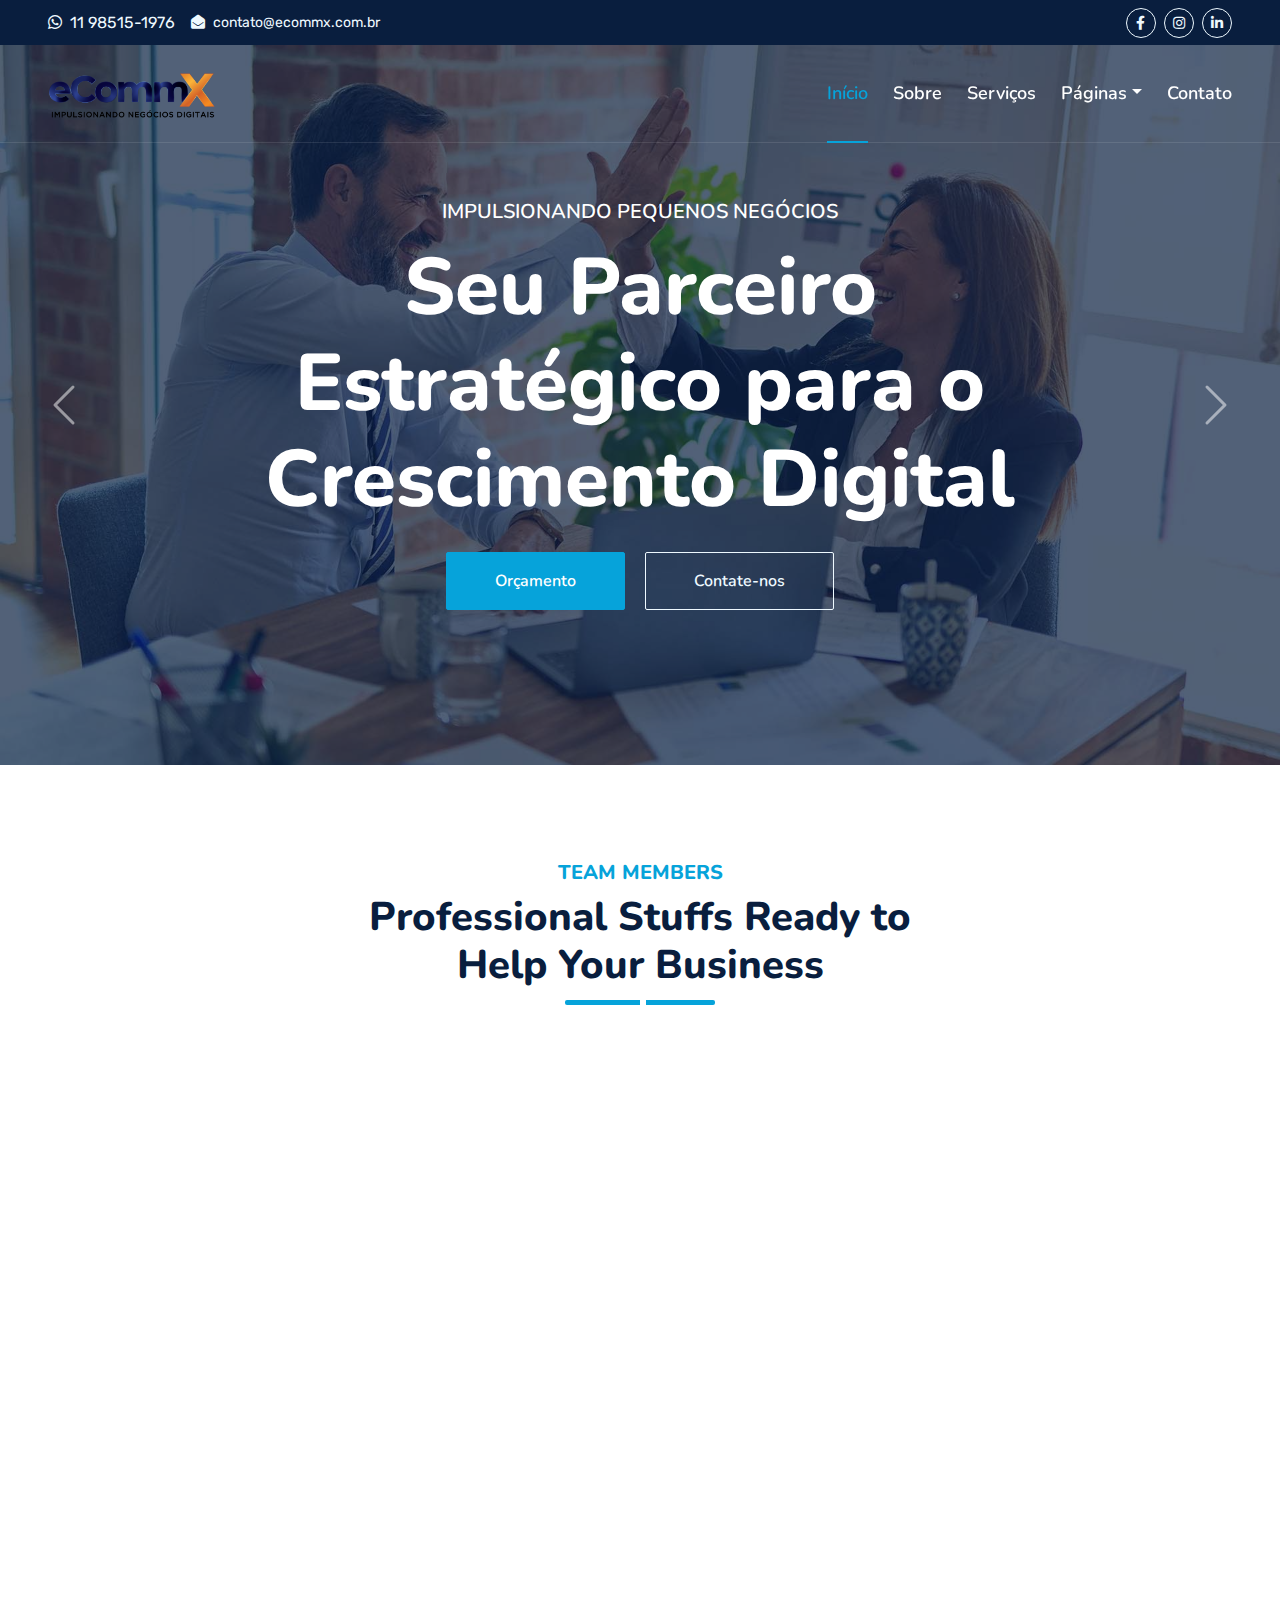
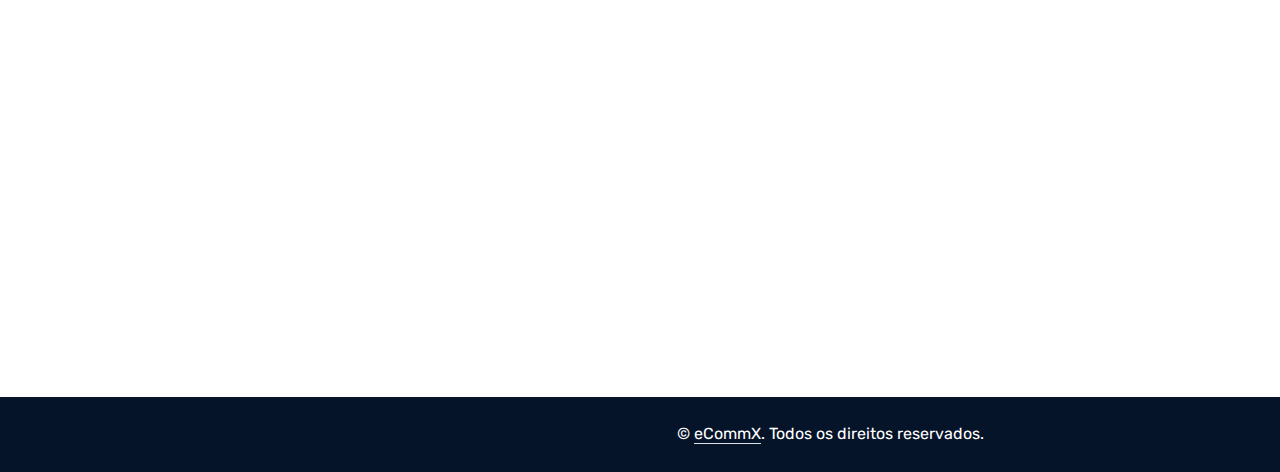
<file: equipe.html>
<!DOCTYPE html>
<html lang="pt-BR">

<head>
    <meta charset="utf-8">
    <title>eCommX - Impulsionando Negócios Digitais</title>
    <meta content="width=device-width, initial-scale=1.0" name="viewport">
    <meta name="keywords" content="e-commerce, marketing digital, impulsionar negócios, loja online, vendas online, estratégias digitais, SEO, redes sociais, campanhas digitais, consultoria e-commerce">
    <meta name="description" content="A eCommX oferece soluções completas em marketing digital para e-commerces, impulsionando vendas online, fortalecendo sua marca e otimizando resultados com estratégias personalizadas.">


    <!-- Favicon -->
    <link href="img/favicon.ico" rel="icon">

    <!-- Google Web Fonts -->
    <link rel="preconnect" href="https://fonts.googleapis.com">
    <link rel="preconnect" href="https://fonts.gstatic.com" crossorigin>
    <link href="https://fonts.googleapis.com/css2?family=Nunito:wght@400;600;700;800&family=Rubik:wght@400;500;600;700&display=swap" rel="stylesheet">

    <!-- Icon Font Stylesheet -->
    <link href="https://cdnjs.cloudflare.com/ajax/libs/font-awesome/5.10.0/css/all.min.css" rel="stylesheet">
    <link href="https://cdn.jsdelivr.net/npm/bootstrap-icons@1.4.1/font/bootstrap-icons.css" rel="stylesheet">

    <!-- Libraries Stylesheet -->
    <link href="lib/owlcarousel/assets/owl.carousel.min.css" rel="stylesheet">
    <link href="lib/animate/animate.min.css" rel="stylesheet">

    <!-- Customized Bootstrap Stylesheet -->
    <link href="css/bootstrap.min.css" rel="stylesheet">

    <!-- Template Stylesheet -->
    <link href="css/style.css" rel="stylesheet">
</head>

<body>
    <!-- Spinner Start -->
    <div id="spinner" class="show bg-white position-fixed translate-middle w-100 vh-100 top-50 start-50 d-flex align-items-center justify-content-center">
        <div class="spinner"></div>
    </div>
    <!-- Spinner End -->


    <!-- Topbar Start -->

    <div class="container-fluid bg-dark px-5 d-none d-lg-block">
    <div class="row gx-0">
        <div class="col-lg-8 text-center text-lg-start mb-2 mb-lg-0">
            <div class="d-inline-flex align-items-center" style="height: 45px;">
                <a href="https://wa.me/5511985151976" class="me-3 text-light" target="_blank">
                    <i class="fab fa-whatsapp me-2"></i>11 98515-1976
                </a>
                <small class="text-light">
                    <i class="fa fa-envelope-open me-2"></i>contato@ecommx.com.br
                </small>
            </div>
        </div>
        <div class="col-lg-4 text-center text-lg-end">
            <div class="d-inline-flex align-items-center" style="height: 45px;">
                <a class="btn btn-sm btn-outline-light btn-sm-square rounded-circle me-2" href="">
                    <i class="fab fa-facebook-f fw-normal"></i>
                </a>
                <a class="btn btn-sm btn-outline-light btn-sm-square rounded-circle me-2" href="">
                    <i class="fab fa-instagram fw-normal"></i>
                </a>
                <a class="btn btn-sm btn-outline-light btn-sm-square rounded-circle" href="">
                    <i class="fab fa-linkedin-in fw-normal"></i>
                </a>
            </div>
        </div>
    </div>
</div>

    <!-- Topbar End -->


    <!-- Navbar & Carousel Start -->
    <div class="container-fluid position-relative p-0">
        <nav class="navbar navbar-expand-lg navbar-dark px-5 py-3 py-lg-0">
            <a href="index.html" class="navbar-brand p-0">
                <h1 class="m-0">
                    <img src="img/logo.png" alt="eCommX" style="height: 45px;">
                </h1>
            </a>
            <button class="navbar-toggler" type="button" data-bs-toggle="collapse" data-bs-target="#navbarCollapse">
                <span class="fa fa-bars"></span>
            </button>
            <div class="collapse navbar-collapse" id="navbarCollapse">
                <div class="navbar-nav ms-auto py-0">
                    <a href="index.html" class="nav-item nav-link active">Início</a>
                    <a href="sobre-nos.html" class="nav-item nav-link">Sobre</a>
                    <a href="servicos.html" class="nav-item nav-link">Serviços</a>
                    <div class="nav-item dropdown">
                        <!--<a href="#" class="nav-link dropdown-toggle" data-bs-toggle="dropdown">Blog</a>-->
                        <div class="dropdown-menu m-0">
                            <a href="blog.html" class="dropdown-item">Todos os Artigos</a>
                            <a href="detalhes-blog.html" class="dropdown-item">Detalhes do Artigo</a>
                        </div>
                    </div>
                    <div class="nav-item dropdown">
                        <a href="#" class="nav-link dropdown-toggle" data-bs-toggle="dropdown">Páginas</a>
                        <div class="dropdown-menu m-0">
                            <a href="planos.html" class="dropdown-item">Quanto Custa?</a>
                            <a href="recurso.html" class="dropdown-item">Por Que Nos Escolher</a>
                            <a href="depoimentos.html" class="dropdown-item">Depoimentos</a>
                            <a href="orcamento.html" class="dropdown-item">Orçamento</a>
                        </div>
                    </div>
                    <a href="contato.html" class="nav-item nav-link">Contato</a>
                </div>
            </div>
        </nav>

        <div id="header-carousel" class="carousel slide carousel-fade" data-bs-ride="carousel">
            <div class="carousel-inner">
                <div class="carousel-item active">
                    <img class="w-100" src="img/carousel-1.jpg" alt="Image">
                    <div class="carousel-caption d-flex flex-column align-items-center justify-content-center">
                        <div class="p-3" style="max-width: 900px;">
                            <h5 class="text-white text-uppercase mb-3 animated slideInDown">Impulsionando Pequenos Negócios</h5>
                            <h1 class="display-1 text-white mb-md-4 animated zoomIn">Seu Parceiro Estratégico para o Crescimento Digital</h1>
                            <a href="orcamento.html" class="btn btn-primary py-md-3 px-md-5 me-3 animated slideInLeft">Orçamento</a>
                            <a href="contato.html" class="btn btn-outline-light py-md-3 px-md-5 animated slideInRight">Contate-nos</a>
                        </div>
                    </div>
                </div>
                <div class="carousel-item">
                    <img class="w-100" src="img/carousel-2.jpg" alt="Image">
                    <div class="carousel-caption d-flex flex-column align-items-center justify-content-center">
                        <div class="p-3" style="max-width: 900px;">
                            <h5 class="text-white text-uppercase mb-3 animated slideInDown">E-commerce Inteligente</h5>
                            <h1 class="display-1 text-white mb-md-4 animated zoomIn">Implementação e Gestão de Canais de Vendas</h1>
                            <a href="orcamento.html" class="btn btn-primary py-md-3 px-md-5 me-3 animated slideInLeft">Orçamento</a>
                            <a href="contato.html" class="btn btn-outline-light py-md-3 px-md-5 animated slideInRight">Contate-nos</a>
                        </div>
                    </div>
                </div>
            </div>
            <button class="carousel-control-prev" type="button" data-bs-target="#header-carousel" data-bs-slide="prev">
                <span class="carousel-control-prev-icon" aria-hidden="true"></span>
                <span class="visually-hidden">Voltar</span>
            </button>
            <button class="carousel-control-next" type="button" data-bs-target="#header-carousel" data-bs-slide="next">
                <span class="carousel-control-next-icon" aria-hidden="true"></span>
                <span class="visually-hidden">Avançar</span>
            </button>
        </div>
    </div>
    <!-- Navbar & Carousel End -->


    <!-- Full Screen Search Start -->
    <div class="modal fade" id="searchModal" tabindex="-1">
        <div class="modal-dialog modal-fullscreen">
            <div class="modal-content" style="background: rgba(9, 30, 62, .7);">
                <div class="modal-header border-0">
                    <button type="button" class="btn bg-white btn-close" data-bs-dismiss="modal" aria-label="Close"></button>
                </div>
                <div class="modal-body d-flex align-items-center justify-content-center">
                    <div class="input-group" style="max-width: 600px;">
                        <input type="text" class="form-control bg-transparent border-primary p-3" placeholder="Type search keyword">
                        <button class="btn btn-primary px-4"><i class="bi bi-search"></i></button>
                    </div>
                </div>
            </div>
        </div>
    </div>
    <!-- Full Screen Search End -->


    <!-- Team Start -->
    <div class="container-fluid py-5 wow fadeInUp" data-wow-delay="0.1s">
        <div class="container py-5">
            <div class="section-title text-center position-relative pb-3 mb-5 mx-auto" style="max-width: 600px;">
                <h5 class="fw-bold text-primary text-uppercase">Team Members</h5>
                <h1 class="mb-0">Professional Stuffs Ready to Help Your Business</h1>
            </div>
            <div class="row g-5">
                <div class="col-lg-4 wow slideInUp" data-wow-delay="0.3s">
                    <div class="team-item bg-light rounded overflow-hidden">
                        <div class="team-img position-relative overflow-hidden">
                            <img class="img-fluid w-100" src="img/team-1.jpg" alt="">
                            <div class="team-social">
                                <a class="btn btn-lg btn-primary btn-lg-square rounded" href=""><i class="fab fa-twitter fw-normal"></i></a>
                                <a class="btn btn-lg btn-primary btn-lg-square rounded" href=""><i class="fab fa-facebook-f fw-normal"></i></a>
                                <a class="btn btn-lg btn-primary btn-lg-square rounded" href=""><i class="fab fa-instagram fw-normal"></i></a>
                                <a class="btn btn-lg btn-primary btn-lg-square rounded" href=""><i class="fab fa-linkedin-in fw-normal"></i></a>
                            </div>
                        </div>
                        <div class="text-center py-4">
                            <h4 class="text-primary">Full Name</h4>
                            <p class="text-uppercase m-0">Designation</p>
                        </div>
                    </div>
                </div>
                <div class="col-lg-4 wow slideInUp" data-wow-delay="0.6s">
                    <div class="team-item bg-light rounded overflow-hidden">
                        <div class="team-img position-relative overflow-hidden">
                            <img class="img-fluid w-100" src="img/team-2.jpg" alt="">
                            <div class="team-social">
                                <a class="btn btn-lg btn-primary btn-lg-square rounded" href=""><i class="fab fa-twitter fw-normal"></i></a>
                                <a class="btn btn-lg btn-primary btn-lg-square rounded" href=""><i class="fab fa-facebook-f fw-normal"></i></a>
                                <a class="btn btn-lg btn-primary btn-lg-square rounded" href=""><i class="fab fa-instagram fw-normal"></i></a>
                                <a class="btn btn-lg btn-primary btn-lg-square rounded" href=""><i class="fab fa-linkedin-in fw-normal"></i></a>
                            </div>
                        </div>
                        <div class="text-center py-4">
                            <h4 class="text-primary">Full Name</h4>
                            <p class="text-uppercase m-0">Designation</p>
                        </div>
                    </div>
                </div>
                <div class="col-lg-4 wow slideInUp" data-wow-delay="0.9s">
                    <div class="team-item bg-light rounded overflow-hidden">
                        <div class="team-img position-relative overflow-hidden">
                            <img class="img-fluid w-100" src="img/team-3.jpg" alt="">
                            <div class="team-social">
                                <a class="btn btn-lg btn-primary btn-lg-square rounded" href=""><i class="fab fa-twitter fw-normal"></i></a>
                                <a class="btn btn-lg btn-primary btn-lg-square rounded" href=""><i class="fab fa-facebook-f fw-normal"></i></a>
                                <a class="btn btn-lg btn-primary btn-lg-square rounded" href=""><i class="fab fa-instagram fw-normal"></i></a>
                                <a class="btn btn-lg btn-primary btn-lg-square rounded" href=""><i class="fab fa-linkedin-in fw-normal"></i></a>
                            </div>
                        </div>
                        <div class="text-center py-4">
                            <h4 class="text-primary">Full Name</h4>
                            <p class="text-uppercase m-0">Designation</p>
                        </div>
                    </div>
                </div>
            </div>
        </div>
    </div>
    <!-- Team End -->


    <!-- Vendor Start -->
     <!--
    <div class="container-fluid py-5 wow fadeInUp" data-wow-delay="0.1s">
        <div class="container py-5 mb-5">
            <div class="bg-white">
                <div class="owl-carousel vendor-carousel">
                    <img src="img/vendor-1.jpg" alt="">
                    <img src="img/vendor-2.jpg" alt="">
                    <img src="img/vendor-3.jpg" alt="">
                    <img src="img/vendor-4.jpg" alt="">
                    <img src="img/vendor-5.jpg" alt="">
                    <img src="img/vendor-6.jpg" alt="">
                    <img src="img/vendor-7.jpg" alt="">
                    <img src="img/vendor-8.jpg" alt="">
                    <img src="img/vendor-9.jpg" alt="">
                </div>
            </div>
        </div>
    </div>
-->
    <!-- Vendor End -->
    

    <!-- Footer Start -->
<div class="container-fluid bg-dark text-light mt-5 wow fadeInUp" data-wow-delay="0.1s">
    <div class="container">
        <div class="row gx-5">
            <div class="col-lg-4 col-md-6 footer-about">
                <div class="d-flex flex-column align-items-center justify-content-center text-center h-100 bg-primary p-4">
                    <a href="index.html" class="navbar-brand">
                        <img src="img/logo.png" alt="eCommX" style="height: 45px;">
                    </a>
                    <p class="mt-3 mb-4">
                        Assine nossa newsletter e receba o conhecimento de nossa equipe profissional de forma simples.
                        Transforme o marketing digital de um mistério em uma ferramenta de crescimento para o seu negócio.
                    </p>
                    <form action="">
                        <div class="input-group">
                            <input type="text" class="form-control border-white p-3" placeholder="Seu e-mail">
                            <button class="btn btn-dark" type="submit">Inscreva-se</button>
                        </div>
                    </form>
                </div>
            </div>

            <div class="col-lg-8 col-md-6">
                <div class="row gx-5">
                    <!-- Contato -->
                    <div class="col-lg-4 col-md-12 pt-5 mb-5">
                        <div class="section-title section-title-sm position-relative pb-3 mb-4">
                            <h3 class="text-light mb-0">Entre em Contato</h3>
                        </div>
                        <div class="d-flex mb-2">
                            <i class="bi bi-geo-alt text-primary me-2"></i>
                            <p class="mb-0">Osasco - São Paulo</p>
                        </div>
                        <div class="d-flex mb-2">
                            <i class="bi bi-envelope-open text-primary me-2"></i>
                            <p class="mb-0">contato@ecommx.com.br</p>
                        </div>
                        <div class="d-flex mb-2">
                            <i class="bi bi-whatsapp text-success me-2"></i>
                            <p class="mb-0">
                                <a href="https://wa.me/5511985151976" target="_blank" class="text-light text-decoration-none">
                                    (11) 98515-1976
                                </a>
                            </p>
                        </div>
                        <div class="d-flex mt-4">
                            <a class="btn btn-primary btn-square me-2" href="#"><i class="fab fa-twitter fw-normal"></i></a>
                            <a class="btn btn-primary btn-square me-2" href="#"><i class="fab fa-facebook-f fw-normal"></i></a>
                            <a class="btn btn-primary btn-square me-2" href="#"><i class="fab fa-linkedin-in fw-normal"></i></a>
                            <a class="btn btn-primary btn-square" href="#"><i class="fab fa-instagram fw-normal"></i></a>
                        </div>
                    </div>

                    <!-- Links Rápidos -->
                    <div class="col-lg-4 col-md-12 pt-0 pt-lg-5 mb-5">
                        <div class="section-title section-title-sm position-relative pb-3 mb-4">
                            <h3 class="text-light mb-0">Links Rápidos</h3>
                        </div>
                        <div class="link-animated d-flex flex-column justify-content-start">
                            <a class="text-light mb-2" href="#"><i class="bi bi-arrow-right text-primary me-2"></i>Início</a>
                            <a class="text-light mb-2" href="sobre-nos.html"><i class="bi bi-arrow-right text-primary me-2"></i>Sobre</a>
                            <a class="text-light mb-2" href="servicos.html"><i class="bi bi-arrow-right text-primary me-2"></i>Serviços</a>
                            <a class="text-light" href="contato.html"><i class="bi bi-arrow-right text-primary me-2"></i>Contate-nos</a>
                        </div>
                    </div>

                    <!-- Informações -->
                    <div class="col-lg-4 col-md-12 pt-0 pt-lg-5 mb-5">
                        <div class="section-title section-title-sm position-relative pb-3 mb-4">
                            <h3 class="text-light mb-0">Informações</h3>
                        </div>
                        <div class="link-animated d-flex flex-column justify-content-start">
                            <a class="text-light mb-2" href="planos.html"><i class="bi bi-arrow-right text-primary me-2"></i>Quanto Custa</a>
                            <a class="text-light mb-2" href="recurso.html"><i class="bi bi-arrow-right text-primary me-2"></i>Por Que Nos Escolher</a>
                            <a class="text-light mb-2" href="depoimentos.html"><i class="bi bi-arrow-right text-primary me-2"></i>Depoimentos</a>
                            <a class="text-light mb-2" href="orcamento.html"><i class="bi bi-arrow-right text-primary me-2"></i>Orçamentos</a>
                            <a class="text-light" href="#"><i class="bi bi-arrow-right text-primary me-2"></i>Parcerias</a>
                        </div>
                    </div>
                </div>
            </div>
        </div>
    </div>
</div>

<!-- Rodapé Inferior -->
<div class="container-fluid text-white" style="background: #061429;">
    <div class="container text-center">
        <div class="row justify-content-end">
            <div class="col-lg-8 col-md-6">
                <div class="d-flex align-items-center justify-content-center" style="height: 75px;">
                    <p class="mb-0">
                        &copy; <a class="text-white border-bottom" href="index.html">eCommX</a>. Todos os direitos reservados.
                    </p>
                </div>
            </div>
        </div>
    </div>
</div>
<!-- Footer End -->

<!-- Back to Top -->
<a href="index.html" class="btn btn-lg btn-primary btn-lg-square rounded back-to-top">
    <i class="bi bi-arrow-up"></i>
</a>

<!-- JavaScript Libraries -->
<script src="https://code.jquery.com/jquery-3.4.1.min.js"></script>
<script src="https://cdn.jsdelivr.net/npm/bootstrap@5.0.0/dist/js/bootstrap.bundle.min.js"></script>
<script src="lib/wow/wow.min.js" defer></script>
<script src="lib/easing/easing.min.js"></script>
<script src="lib/waypoints/waypoints.min.js"></script>
<script src="lib/counterup/counterup.min.js"></script>
<script src="lib/owlcarousel/owl.carousel.min.js" defer></script>

<!-- Template Javascript -->
<script src="js/main.js" defer></script>
</body>
</html>
</file>
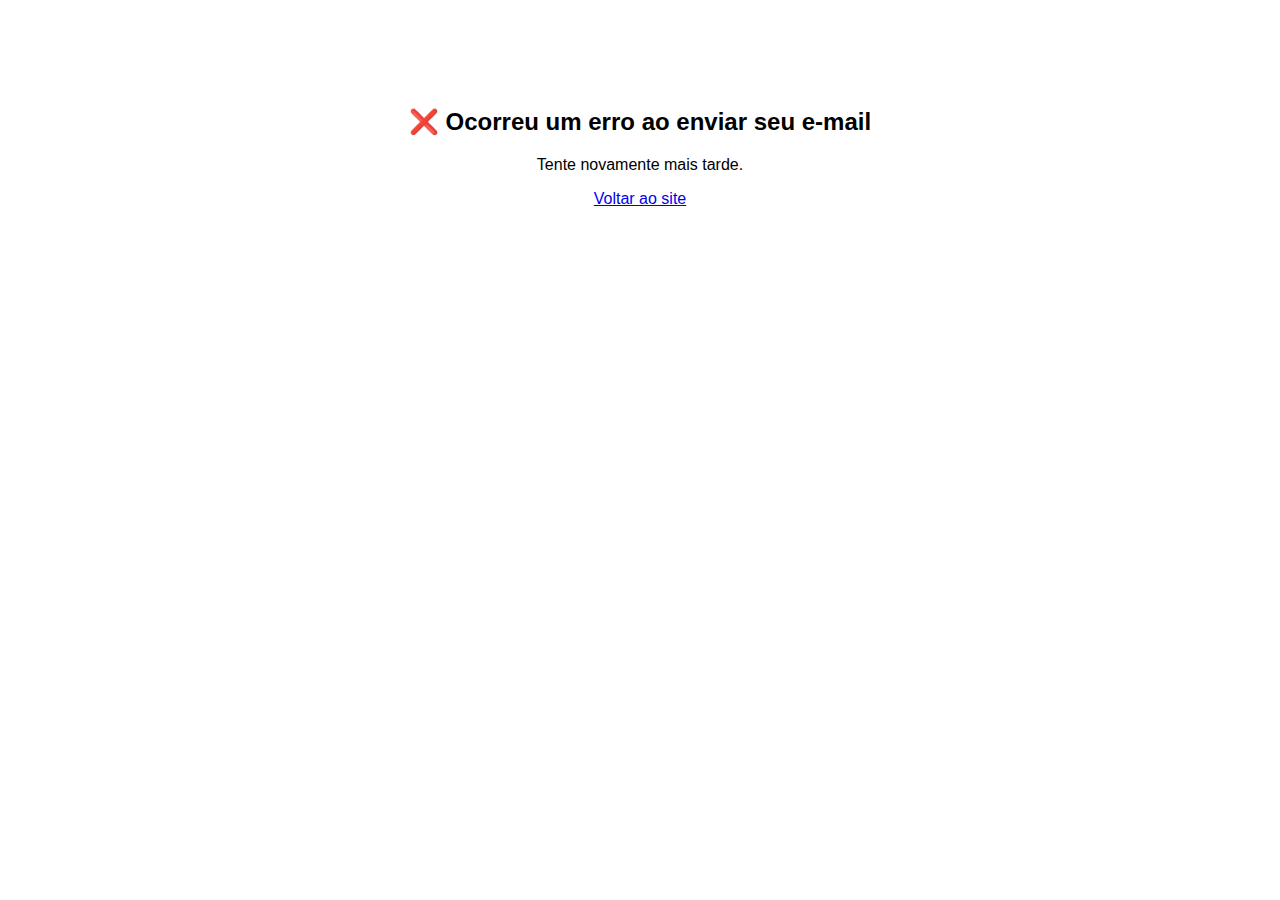
<file: erro.html>
<!DOCTYPE html>
<html lang="pt-BR">
<head>
    <meta charset="UTF-8">
    <meta name="viewport" content="width=device-width, initial-scale=1.0">
    <title>Erro no envio</title>
</head>
<body style="text-align:center; padding:80px; font-family:sans-serif;">
    <h2>❌ Ocorreu um erro ao enviar seu e-mail</h2>
    <p>Tente novamente mais tarde.</p>
    <a href="index.html">Voltar ao site</a>
</body>
</html>
</file>
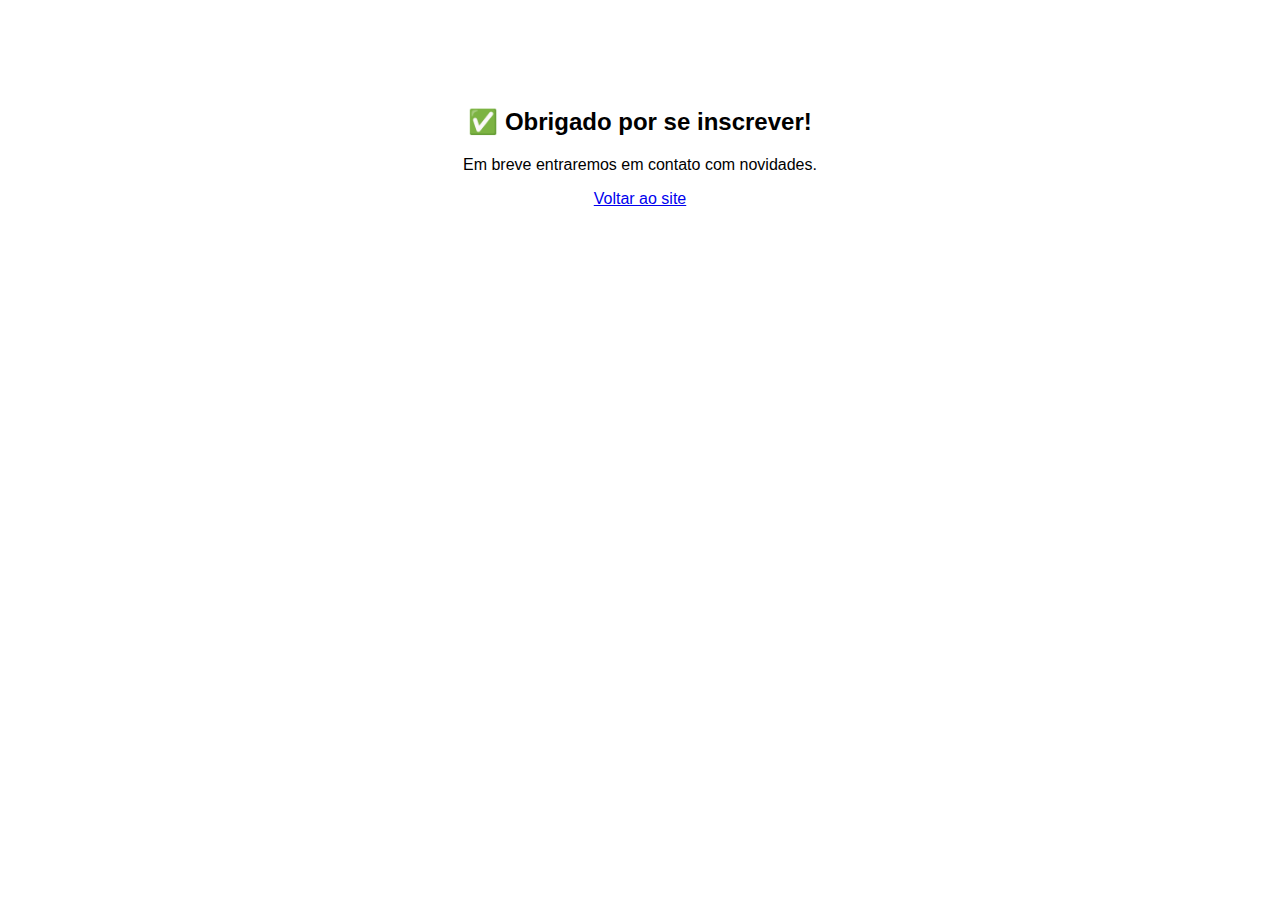
<file: obrigado.html>
<!DOCTYPE html>
<html lang="pt-BR">
<head>
    <meta charset="UTF-8">
    <meta name="viewport" content="width=device-width, initial-scale=1.0">
    <title>Inscrição Enviada</title>
</head>
<body style="text-align:center; padding:80px; font-family:sans-serif;">
    <h2>✅ Obrigado por se inscrever!</h2>
    <p>Em breve entraremos em contato com novidades.</p>
    <a href="index.html">Voltar ao site</a>
</body>
</html>
</file>
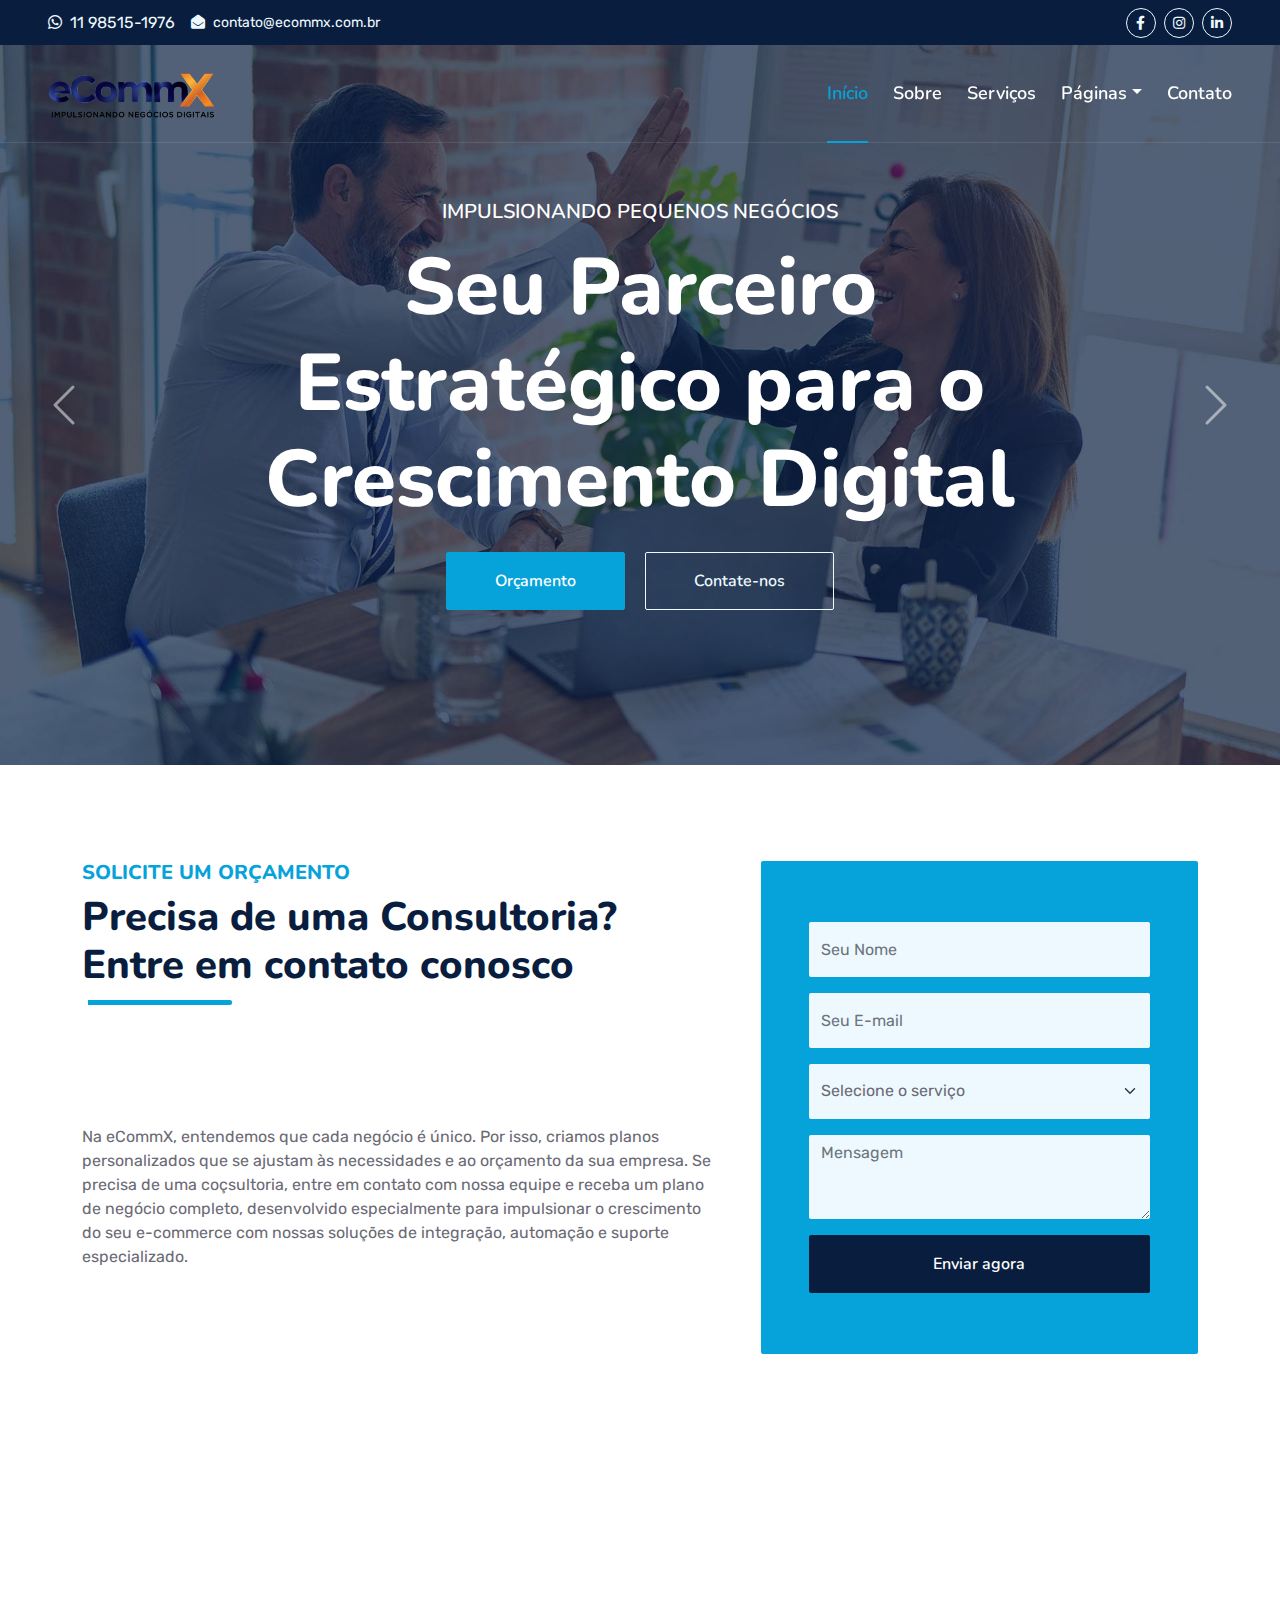
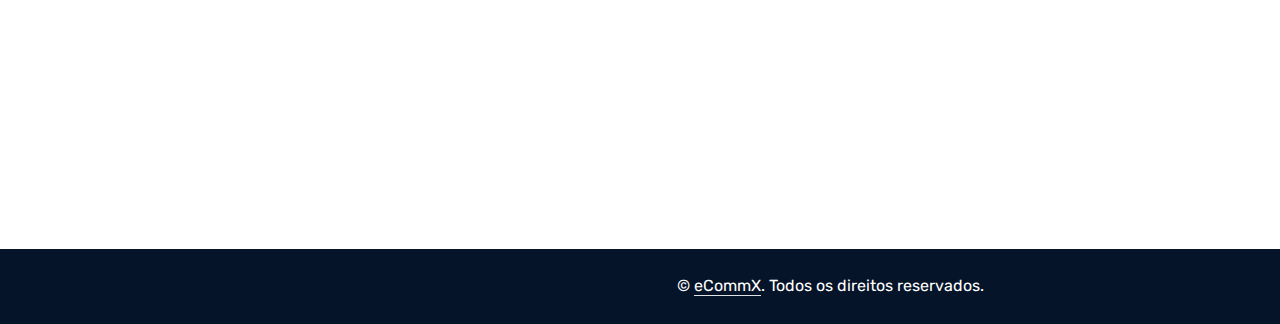
<file: orcamento.html>
<!DOCTYPE html>
<html lang="pt-BR">

<head>
    <meta charset="utf-8">
    <title>eCommX - Impulsionando Negócios Digitais</title>
    <meta content="width=device-width, initial-scale=1.0" name="viewport">
    <meta name="keywords" content="e-commerce, marketing digital, impulsionar negócios, loja online, vendas online, estratégias digitais, SEO, redes sociais, campanhas digitais, consultoria e-commerce">
    <meta name="description" content="A eCommX oferece soluções completas em marketing digital para e-commerces, impulsionando vendas online, fortalecendo sua marca e otimizando resultados com estratégias personalizadas.">


    <!-- Favicon -->
    <link href="img/favicon.ico" rel="icon">

    <!-- Google Web Fonts -->
    <link rel="preconnect" href="https://fonts.googleapis.com">
    <link rel="preconnect" href="https://fonts.gstatic.com" crossorigin>
    <link href="https://fonts.googleapis.com/css2?family=Nunito:wght@400;600;700;800&family=Rubik:wght@400;500;600;700&display=swap" rel="stylesheet">

    <!-- Icon Font Stylesheet -->
    <link href="https://cdnjs.cloudflare.com/ajax/libs/font-awesome/5.10.0/css/all.min.css" rel="stylesheet">
    <link href="https://cdn.jsdelivr.net/npm/bootstrap-icons@1.4.1/font/bootstrap-icons.css" rel="stylesheet">

    <!-- Libraries Stylesheet -->
    <link href="lib/owlcarousel/assets/owl.carousel.min.css" rel="stylesheet">
    <link href="lib/animate/animate.min.css" rel="stylesheet">

    <!-- Customized Bootstrap Stylesheet -->
    <link href="css/bootstrap.min.css" rel="stylesheet">

    <!-- Template Stylesheet -->
    <link href="css/style.css" rel="stylesheet">
</head>

<body>
    <!-- Spinner Start -->
    <div id="spinner" class="show bg-white position-fixed translate-middle w-100 vh-100 top-50 start-50 d-flex align-items-center justify-content-center">
        <div class="spinner"></div>
    </div>
    <!-- Spinner End -->


    <!-- Topbar Start -->

    <div class="container-fluid bg-dark px-5 d-none d-lg-block">
    <div class="row gx-0">
        <div class="col-lg-8 text-center text-lg-start mb-2 mb-lg-0">
            <div class="d-inline-flex align-items-center" style="height: 45px;">
                <a href="https://wa.me/5511985151976" class="me-3 text-light" target="_blank">
                    <i class="fab fa-whatsapp me-2"></i>11 98515-1976
                </a>
                <small class="text-light">
                    <i class="fa fa-envelope-open me-2"></i>contato@ecommx.com.br
                </small>
            </div>
        </div>
        <div class="col-lg-4 text-center text-lg-end">
            <div class="d-inline-flex align-items-center" style="height: 45px;">
                <a class="btn btn-sm btn-outline-light btn-sm-square rounded-circle me-2" href="">
                    <i class="fab fa-facebook-f fw-normal"></i>
                </a>
                <a class="btn btn-sm btn-outline-light btn-sm-square rounded-circle me-2" href="">
                    <i class="fab fa-instagram fw-normal"></i>
                </a>
                <a class="btn btn-sm btn-outline-light btn-sm-square rounded-circle" href="">
                    <i class="fab fa-linkedin-in fw-normal"></i>
                </a>
            </div>
        </div>
    </div>
</div>

    <!-- Topbar End -->


    <!-- Navbar & Carousel Start -->
    <div class="container-fluid position-relative p-0">
        <nav class="navbar navbar-expand-lg navbar-dark px-5 py-3 py-lg-0">
            <a href="index.html" class="navbar-brand p-0">
                <h1 class="m-0">
                    <img src="img/logo.png" alt="eCommX" style="height: 45px;">
                </h1>
            </a>
            <button class="navbar-toggler" type="button" data-bs-toggle="collapse" data-bs-target="#navbarCollapse">
                <span class="fa fa-bars"></span>
            </button>
            <div class="collapse navbar-collapse" id="navbarCollapse">
                <div class="navbar-nav ms-auto py-0">
                    <a href="index.html" class="nav-item nav-link active">Início</a>
                    <a href="sobre-nos.html" class="nav-item nav-link">Sobre</a>
                    <a href="servicos.html" class="nav-item nav-link">Serviços</a>
                    <div class="nav-item dropdown">
                        <!--<a href="#" class="nav-link dropdown-toggle" data-bs-toggle="dropdown">Blog</a>-->
                        <div class="dropdown-menu m-0">
                            <a href="blog.html" class="dropdown-item">Todos os Artigos</a>
                            <a href="detalhes-blog.html" class="dropdown-item">Detalhes do Artigo</a>
                        </div>
                    </div>
                    <div class="nav-item dropdown">
                        <a href="#" class="nav-link dropdown-toggle" data-bs-toggle="dropdown">Páginas</a>
                        <div class="dropdown-menu m-0">
                            <a href="planos.html" class="dropdown-item">Quanto Custa?</a>
                            <a href="recurso.html" class="dropdown-item">Por Que Nos Escolher</a>
                            <a href="depoimentos.html" class="dropdown-item">Depoimentos</a>
                            <a href="orcamento.html" class="dropdown-item">Orçamento</a>
                        </div>
                    </div>
                    <a href="contato.html" class="nav-item nav-link">Contato</a>
                </div>
            </div>
        </nav>

        <div id="header-carousel" class="carousel slide carousel-fade" data-bs-ride="carousel">
            <div class="carousel-inner">
                <div class="carousel-item active">
                    <img class="w-100" src="img/carousel-1.jpg" alt="Image">
                    <div class="carousel-caption d-flex flex-column align-items-center justify-content-center">
                        <div class="p-3" style="max-width: 900px;">
                            <h5 class="text-white text-uppercase mb-3 animated slideInDown">Impulsionando Pequenos Negócios</h5>
                            <h1 class="display-1 text-white mb-md-4 animated zoomIn">Seu Parceiro Estratégico para o Crescimento Digital</h1>
                            <a href="orcamento.html" class="btn btn-primary py-md-3 px-md-5 me-3 animated slideInLeft">Orçamento</a>
                            <a href="contato.html" class="btn btn-outline-light py-md-3 px-md-5 animated slideInRight">Contate-nos</a>
                        </div>
                    </div>
                </div>
                <div class="carousel-item">
                    <img class="w-100" src="img/carousel-2.jpg" alt="Image">
                    <div class="carousel-caption d-flex flex-column align-items-center justify-content-center">
                        <div class="p-3" style="max-width: 900px;">
                            <h5 class="text-white text-uppercase mb-3 animated slideInDown">E-commerce Inteligente</h5>
                            <h1 class="display-1 text-white mb-md-4 animated zoomIn">Implementação e Gestão de Canais de Vendas</h1>
                            <a href="orcamento.html" class="btn btn-primary py-md-3 px-md-5 me-3 animated slideInLeft">Orçamento</a>
                            <a href="contato.html" class="btn btn-outline-light py-md-3 px-md-5 animated slideInRight">Contate-nos</a>
                        </div>
                    </div>
                </div>
            </div>
            <button class="carousel-control-prev" type="button" data-bs-target="#header-carousel" data-bs-slide="prev">
                <span class="carousel-control-prev-icon" aria-hidden="true"></span>
                <span class="visually-hidden">Voltar</span>
            </button>
            <button class="carousel-control-next" type="button" data-bs-target="#header-carousel" data-bs-slide="next">
                <span class="carousel-control-next-icon" aria-hidden="true"></span>
                <span class="visually-hidden">Avançar</span>
            </button>
        </div>
    </div>
    <!-- Navbar & Carousel End -->


    <!-- Full Screen Search Start -->
    <div class="modal fade" id="searchModal" tabindex="-1">
        <div class="modal-dialog modal-fullscreen">
            <div class="modal-content" style="background: rgba(9, 30, 62, .7);">
                <div class="modal-header border-0">
                    <button type="button" class="btn bg-white btn-close" data-bs-dismiss="modal" aria-label="Close"></button>
                </div>
                <div class="modal-body d-flex align-items-center justify-content-center">
                    <div class="input-group" style="max-width: 600px;">
                        <input type="text" class="form-control bg-transparent border-primary p-3" placeholder="Type search keyword">
                        <button class="btn btn-primary px-4"><i class="bi bi-search"></i></button>
                    </div>
                </div>
            </div>
        </div>
    </div>
    <!-- Full Screen Search End -->


    <!-- Quote Start -->
    <div class="container-fluid py-5 wow fadeInUp" data-wow-delay="0.1s">
        <div class="container py-5">
            <div class="row g-5">
                <div class="col-lg-7">
                    <div class="section-title position-relative pb-3 mb-5">
                        <h5 class="fw-bold text-primary text-uppercase">Solicite um Orçamento</h5>
                        <h1 class="mb-0">Precisa de uma Consultoria? Entre em contato conosco</h1>
                    </div>
                    <div class="row gx-3">
                        <div class="col-sm-6 wow zoomIn" data-wow-delay="0.2s">
                            <h5 class="mb-4"><i class="fa fa-reply text-primary me-3"></i>Respondemos em até 24 horas</h5>
                        </div>
                        <div class="col-sm-6 wow zoomIn" data-wow-delay="0.4s">
                            <h5 class="mb-4"><i class="fa fa-phone-alt text-primary me-3"></i>Suporte Telefônico</h5>
                        </div>
                    </div>
                    <p class="mb-4">Na eCommX, entendemos que cada negócio é único. Por isso, criamos planos personalizados que se ajustam às necessidades e ao orçamento da sua empresa.
Se precisa de uma coçsultoria, entre em contato com nossa equipe e receba um plano de negócio completo, desenvolvido especialmente para impulsionar o crescimento do seu e-commerce com nossas soluções de integração, automação e suporte especializado.</p>
                    <div class="d-flex align-items-center mt-2 wow zoomIn" data-wow-delay="0.6s">
    <!-- Quadrado com ícone do WhatsApp -->
    <a href="https://wa.me/5511985151976" target="_blank" 
       class="bg-light d-flex align-items-center justify-content-center rounded" 
       style="width: 60px; height: 60px; background-color: #e6e6e6 !important; text-decoration: none;">
        <i class="fab fa-whatsapp" style="color: #25d366; font-size: 28px;"></i>
    </a>

    <!-- Texto e número -->
    <div class="ps-4">
        <h5 class="mb-2">Fale conosco no WhatsApp</h5>
        <h4 class="text-primary mb-0">
            <a href="https://wa.me/5511985151976" target="_blank" 
               style="color: #25d366; text-decoration: none;">
               +55 11 98515-1976
            </a>
        </h4>
    </div>
</div>

                </div>
                <div class="col-lg-5">
                    <div class="bg-primary rounded h-100 d-flex align-items-center p-5 wow zoomIn" data-wow-delay="0.9s">
                        <form>
                            <div class="row g-3">
                                <div class="col-xl-12">
                                    <input type="text" class="form-control bg-light border-0" placeholder="Seu Nome" style="height: 55px;">
                                </div>
                                <div class="col-12">
                                    <input type="email" class="form-control bg-light border-0" placeholder="Seu E-mail" style="height: 55px;">
                                </div>
                                <div class="col-12">
                                    <select class="form-select bg-light border-0" style="height: 55px;">
                                        <option selected>Selecione o serviço</option>
                                        <option value="1">Consultoria</option>
                                        <option value="2">Orçamento</option>
                                        <option value="3">Planos</option>
                                    </select>
                                </div>
                                <div class="col-12">
                                    <textarea class="form-control bg-light border-0" rows="3" placeholder="Mensagem"></textarea>
                                </div>
                                <div class="col-12">
                                    <button class="btn btn-dark w-100 py-3" type="submit">Enviar agora</button>
                                </div>
                            </div>
                        </form>
                    </div>
                </div>
            </div>
        </div>
    </div>
    <!-- Quote End -->


    <!-- Vendor Start -->
     <!--
    <div class="container-fluid py-5 wow fadeInUp" data-wow-delay="0.1s">
        <div class="container py-5 mb-5">
            <div class="bg-white">
                <div class="owl-carousel vendor-carousel">
                    <img src="img/vendor-1.jpg" alt="">
                    <img src="img/vendor-2.jpg" alt="">
                    <img src="img/vendor-3.jpg" alt="">
                    <img src="img/vendor-4.jpg" alt="">
                    <img src="img/vendor-5.jpg" alt="">
                    <img src="img/vendor-6.jpg" alt="">
                    <img src="img/vendor-7.jpg" alt="">
                    <img src="img/vendor-8.jpg" alt="">
                    <img src="img/vendor-9.jpg" alt="">
                </div>
            </div>
        </div>
    </div>
-->
    <!-- Vendor End -->
    

    <!-- Footer Start -->
<div class="container-fluid bg-dark text-light mt-5 wow fadeInUp" data-wow-delay="0.1s">
    <div class="container">
        <div class="row gx-5">
            <div class="col-lg-4 col-md-6 footer-about">
                <div class="d-flex flex-column align-items-center justify-content-center text-center h-100 bg-primary p-4">
                    <a href="index.html" class="navbar-brand">
                        <img src="img/logo.png" alt="eCommX" style="height: 45px;">
                    </a>
                    <p class="mt-3 mb-4">
                        Assine nossa newsletter e receba o conhecimento de nossa equipe profissional de forma simples.
                        Transforme o marketing digital de um mistério em uma ferramenta de crescimento para o seu negócio.
                    </p>
                    <form action="">
                        <div class="input-group">
                            <input type="text" class="form-control border-white p-3" placeholder="Seu e-mail">
                            <button class="btn btn-dark" type="submit">Inscreva-se</button>
                        </div>
                    </form>
                </div>
            </div>

            <div class="col-lg-8 col-md-6">
                <div class="row gx-5">
                    <!-- Contato -->
                    <div class="col-lg-4 col-md-12 pt-5 mb-5">
                        <div class="section-title section-title-sm position-relative pb-3 mb-4">
                            <h3 class="text-light mb-0">Entre em Contato</h3>
                        </div>
                        <div class="d-flex mb-2">
                            <i class="bi bi-geo-alt text-primary me-2"></i>
                            <p class="mb-0">Osasco - São Paulo</p>
                        </div>
                        <div class="d-flex mb-2">
                            <i class="bi bi-envelope-open text-primary me-2"></i>
                            <p class="mb-0">contato@ecommx.com.br</p>
                        </div>
                        <div class="d-flex mb-2">
                            <i class="bi bi-whatsapp text-success me-2"></i>
                            <p class="mb-0">
                                <a href="https://wa.me/5511985151976" target="_blank" class="text-light text-decoration-none">
                                    (11) 98515-1976
                                </a>
                            </p>
                        </div>
                        <div class="d-flex mt-4">
                            <a class="btn btn-primary btn-square me-2" href="#"><i class="fab fa-twitter fw-normal"></i></a>
                            <a class="btn btn-primary btn-square me-2" href="#"><i class="fab fa-facebook-f fw-normal"></i></a>
                            <a class="btn btn-primary btn-square me-2" href="#"><i class="fab fa-linkedin-in fw-normal"></i></a>
                            <a class="btn btn-primary btn-square" href="#"><i class="fab fa-instagram fw-normal"></i></a>
                        </div>
                    </div>

                    <!-- Links Rápidos -->
                    <div class="col-lg-4 col-md-12 pt-0 pt-lg-5 mb-5">
                        <div class="section-title section-title-sm position-relative pb-3 mb-4">
                            <h3 class="text-light mb-0">Links Rápidos</h3>
                        </div>
                        <div class="link-animated d-flex flex-column justify-content-start">
                            <a class="text-light mb-2" href="#"><i class="bi bi-arrow-right text-primary me-2"></i>Início</a>
                            <a class="text-light mb-2" href="sobre-nos.html"><i class="bi bi-arrow-right text-primary me-2"></i>Sobre</a>
                            <a class="text-light mb-2" href="servicos.html"><i class="bi bi-arrow-right text-primary me-2"></i>Serviços</a>
                            <a class="text-light" href="contato.html"><i class="bi bi-arrow-right text-primary me-2"></i>Contate-nos</a>
                        </div>
                    </div>

                    <!-- Informações -->
                    <div class="col-lg-4 col-md-12 pt-0 pt-lg-5 mb-5">
                        <div class="section-title section-title-sm position-relative pb-3 mb-4">
                            <h3 class="text-light mb-0">Informações</h3>
                        </div>
                        <div class="link-animated d-flex flex-column justify-content-start">
                            <a class="text-light mb-2" href="planos.html"><i class="bi bi-arrow-right text-primary me-2"></i>Quanto Custa</a>
                            <a class="text-light mb-2" href="recurso.html"><i class="bi bi-arrow-right text-primary me-2"></i>Por Que Nos Escolher</a>
                            <a class="text-light mb-2" href="depoimentos.html"><i class="bi bi-arrow-right text-primary me-2"></i>Depoimentos</a>
                            <a class="text-light mb-2" href="orcamento.html"><i class="bi bi-arrow-right text-primary me-2"></i>Orçamentos</a>
                            <a class="text-light" href="#"><i class="bi bi-arrow-right text-primary me-2"></i>Parcerias</a>
                        </div>
                    </div>
                </div>
            </div>
        </div>
    </div>
</div>

<!-- Rodapé Inferior -->
<div class="container-fluid text-white" style="background: #061429;">
    <div class="container text-center">
        <div class="row justify-content-end">
            <div class="col-lg-8 col-md-6">
                <div class="d-flex align-items-center justify-content-center" style="height: 75px;">
                    <p class="mb-0">
                        &copy; <a class="text-white border-bottom" href="index.html">eCommX</a>. Todos os direitos reservados.
                    </p>
                </div>
            </div>
        </div>
    </div>
</div>
<!-- Footer End -->

<!-- Back to Top -->
<a href="index.html" class="btn btn-lg btn-primary btn-lg-square rounded back-to-top">
    <i class="bi bi-arrow-up"></i>
</a>

<!-- JavaScript Libraries -->
<script src="https://code.jquery.com/jquery-3.4.1.min.js"></script>
<script src="https://cdn.jsdelivr.net/npm/bootstrap@5.0.0/dist/js/bootstrap.bundle.min.js"></script>
<script src="lib/wow/wow.min.js" defer></script>
<script src="lib/easing/easing.min.js"></script>
<script src="lib/waypoints/waypoints.min.js"></script>
<script src="lib/counterup/counterup.min.js"></script>
<script src="lib/owlcarousel/owl.carousel.min.js" defer></script>

<!-- Template Javascript -->
<script src="js/main.js" defer></script>
</body>
</html>
</file>
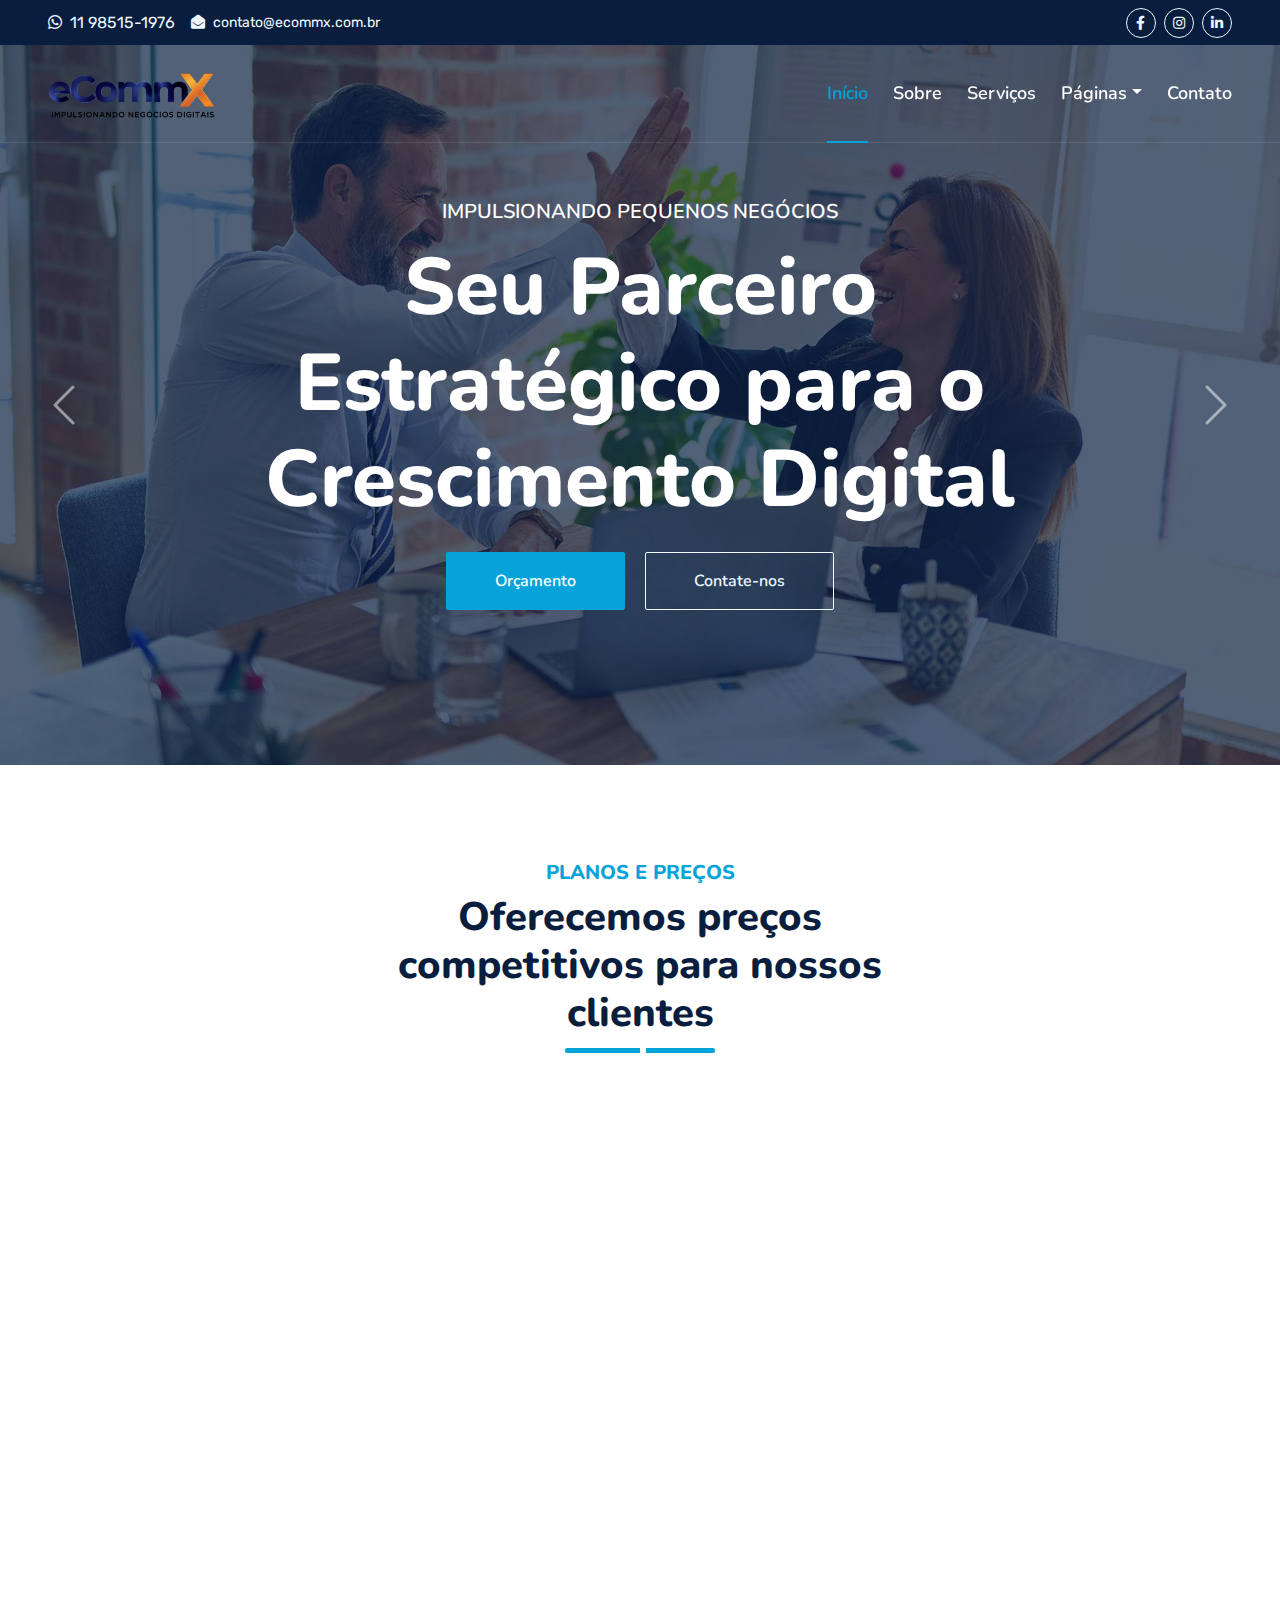
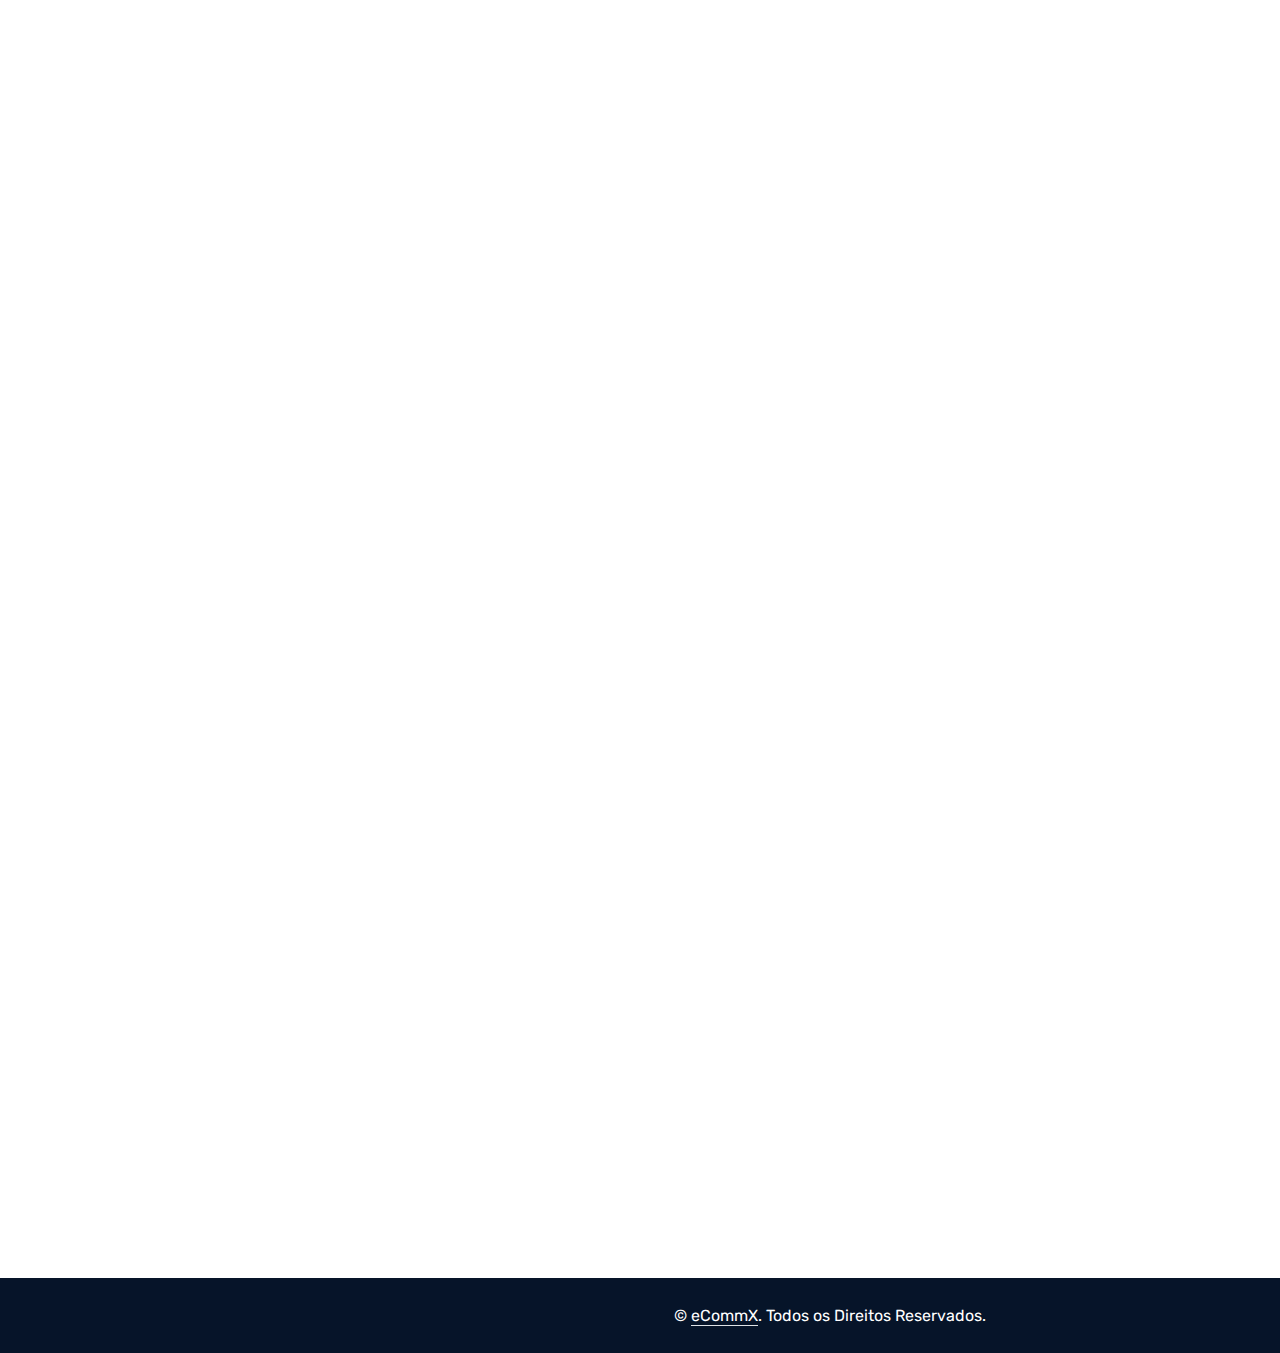
<file: planos.html>
<!DOCTYPE html>
<html lang="pt-BR">

<head>
    <meta charset="utf-8">
    <title>eCommX - Impulsionando Negócios Digitais</title>
    <meta content="width=device-width, initial-scale=1.0" name="viewport">
    <meta name="keywords" content="e-commerce, marketing digital, impulsionar negócios, loja online, vendas online, estratégias digitais, SEO, redes sociais, campanhas digitais, consultoria e-commerce">
    <meta name="description" content="A eCommX oferece soluções completas em marketing digital para e-commerces, impulsionando vendas online, fortalecendo sua marca e otimizando resultados com estratégias personalizadas.">


    <!-- Favicon -->
    <link href="img/favicon.png" rel="icon">

    <!-- Google Web Fonts -->
    <link rel="preconnect" href="https://fonts.googleapis.com">
    <link rel="preconnect" href="https://fonts.gstatic.com" crossorigin>
    <link href="https://fonts.googleapis.com/css2?family=Nunito:wght@400;600;700;800&family=Rubik:wght@400;500;600;700&display=swap" rel="stylesheet">

    <!-- Icon Font Stylesheet -->
    <link href="https://cdnjs.cloudflare.com/ajax/libs/font-awesome/5.10.0/css/all.min.css" rel="stylesheet">
    <link href="https://cdn.jsdelivr.net/npm/bootstrap-icons@1.4.1/font/bootstrap-icons.css" rel="stylesheet">

    <!-- Libraries Stylesheet -->
    <link href="lib/owlcarousel/assets/owl.carousel.min.css" rel="stylesheet">
    <link href="lib/animate/animate.min.css" rel="stylesheet">

    <!-- Customized Bootstrap Stylesheet -->
    <link href="css/bootstrap.min.css" rel="stylesheet">

    <!-- Template Stylesheet -->
    <link href="css/style.css" rel="stylesheet">
</head>

<body>
    <!-- Spinner Start -->
    <div id="spinner" class="show bg-white position-fixed translate-middle w-100 vh-100 top-50 start-50 d-flex align-items-center justify-content-center">
        <div class="spinner"></div>
    </div>
    <!-- Spinner End -->


    <!-- Topbar Start -->
     
    <div class="container-fluid bg-dark px-5 d-none d-lg-block">
    <div class="row gx-0">
        <div class="col-lg-8 text-center text-lg-start mb-2 mb-lg-0">
            <div class="d-inline-flex align-items-center" style="height: 45px;">
                <a href="https://wa.me/5511985151976" class="me-3 text-light" target="_blank">
                    <i class="fab fa-whatsapp me-2"></i>11 98515-1976
                </a>
                <small class="text-light">
                    <i class="fa fa-envelope-open me-2"></i>contato@ecommx.com.br
                </small>
            </div>
        </div>
        <div class="col-lg-4 text-center text-lg-end">
            <div class="d-inline-flex align-items-center" style="height: 45px;">
                <a class="btn btn-sm btn-outline-light btn-sm-square rounded-circle me-2" href="">
                    <i class="fab fa-facebook-f fw-normal"></i>
                </a>
                <a class="btn btn-sm btn-outline-light btn-sm-square rounded-circle me-2" href="">
                    <i class="fab fa-instagram fw-normal"></i>
                </a>
                <a class="btn btn-sm btn-outline-light btn-sm-square rounded-circle" href="">
                    <i class="fab fa-linkedin-in fw-normal"></i>
                </a>
            </div>
        </div>
    </div>
</div>

    <!-- Topbar End -->


    
    <!-- Navbar & Carousel Start -->
    <div class="container-fluid position-relative p-0">
        <nav class="navbar navbar-expand-lg navbar-dark px-5 py-3 py-lg-0">
            <a href="index.html" class="navbar-brand p-0">
                <h1 class="m-0">
            <img src="img/logo.png" alt="eCommX" style="height: 45px;"></h1>
            </a>
            <button class="navbar-toggler" type="button" data-bs-toggle="collapse" data-bs-target="#navbarCollapse">
                <span class="fa fa-bars"></span>
            </button>
            <div class="collapse navbar-collapse" id="navbarCollapse">
                <div class="navbar-nav ms-auto py-0">
                    <a href="index.html" class="nav-item nav-link active">Início</a>
                    <a href="sobre-nos.html" class="nav-item nav-link">Sobre</a>
                    <a href="servicos.html"class="nav-item nav-link">Serviços</a>
                    <div class="nav-item dropdown">
                       <!--<a href="#" class="nav-link dropdown-toggle" data-bs-toggle="dropdown">Blog</a>-->
                        <div class="dropdown-menu m-0">
                            <a href="blog.html" class="dropdown-item">Todos os Artigos</a>
                            <a href="detalhes-blog.html" class="dropdown-item">Detalhes do Artigo</a>
                        </div>
                    </div>
                    <div class="nav-item dropdown">
                        <a href="#" class="nav-link dropdown-toggle" data-bs-toggle="dropdown">Páginas</a>
                        <div class="dropdown-menu m-0">
                            <a href="planos.html" class="dropdown-item">Quanto Custa? </a>
                            <a href="recurso.html" class="dropdown-item">Por Que Nos Escolher</a>
                            <a href="depoimentos.html" class="dropdown-item">Depoimentos</a>
                            <a href="orcamento.html" class="dropdown-item">Orçamento</a>
                        </div>
                    </div>
                    <a href="contato.html" class="nav-item nav-link">Contato</a>
                </div>
                        </nav>

        <div id="header-carousel" class="carousel slide carousel-fade" data-bs-ride="carousel">
            <div class="carousel-inner">
                <div class="carousel-item active">
                    <img class="w-100" src="img/carousel-1.jpg" alt="Image">
                    <div class="carousel-caption d-flex flex-column align-items-center justify-content-center">
                        <div class="p-3" style="max-width: 900px;">
                            <h5 class="text-white text-uppercase mb-3 animated slideInDown">Impulsionando Pequenos Negócios</h5>
                            <h1 class="display-1 text-white mb-md-4 animated zoomIn">Seu Parceiro Estratégico para o Crescimento Digital</h1>
                            <a href="orcamento.html" class="btn btn-primary py-md-3 px-md-5 me-3 animated slideInLeft">Orçamento</a>
                            <a href="contato.html" class="btn btn-outline-light py-md-3 px-md-5 animated slideInRight">Contate-nos</a>
                        </div>
                    </div>
                </div>
                <div class="carousel-item">
                    <img class="w-100" src="img/carousel-2.jpg" alt="Image">
                    <div class="carousel-caption d-flex flex-column align-items-center justify-content-center">
                        <div class="p-3" style="max-width: 900px;">
                            <h5 class="text-white text-uppercase mb-3 animated slideInDown">E-commerce Inteligente</h5>
                            <h1 class="display-1 text-white mb-md-4 animated zoomIn">Implementação e Gestão de Canais de Vendas</h1>
                            <a href="orcamento.html" class="btn btn-primary py-md-3 px-md-5 me-3 animated slideInLeft">Orçamento</a>
                            <a href="contato.html" class="btn btn-outline-light py-md-3 px-md-5 animated slideInRight">Contate-nos</a>
                        </div>
                    </div>
                </div>
            </div>
            <button class="carousel-control-prev" type="button" data-bs-target="#header-carousel"
                data-bs-slide="prev">
                <span class="carousel-control-prev-icon" aria-hidden="true"></span>
                <span class="visually-hidden">Voltar</span>
            </button>
            <button class="carousel-control-next" type="button" data-bs-target="#header-carousel"
                data-bs-slide="next">
                <span class="carousel-control-next-icon" aria-hidden="true"></span>
                <span class="visually-hidden">Avançar</span>
            </button>
        </div>
    </div>

    <!-- Navbar & Carousel End -->


    <!-- Full Screen Search Start -->
    <div class="modal fade" id="searchModal" tabindex="-1">
        <div class="modal-dialog modal-fullscreen">
            <div class="modal-content" style="background: rgba(9, 30, 62, .7);">
                <div class="modal-header border-0">
                    <button type="button" class="btn bg-white btn-close" data-bs-dismiss="modal" aria-label="Close"></button>
                </div>
                <div class="modal-body d-flex align-items-center justify-content-center">
                    <div class="input-group" style="max-width: 600px;">
                        <input type="text" class="form-control bg-transparent border-primary p-3" placeholder="Type search keyword">
                        <button class="btn btn-primary px-4"><i class="bi bi-search"></i></button>
                    </div>
                </div>
            </div>
        </div>
    </div>
    <!-- Full Screen Search End -->


    <!-- Pricing Plan Start -->
    <div class="container-fluid py-5 wow fadeInUp" data-wow-delay="0.1s">
        <div class="container py-5">
            <div class="section-title text-center position-relative pb-3 mb-5 mx-auto" style="max-width: 600px;">
                <h5 class="fw-bold text-primary text-uppercase">PLANOS E PREÇOS</h5>
                <h1 class="mb-0">Oferecemos preços competitivos para nossos clientes</h1>
            </div>
            <div class="row g-0">
                <div class="col-lg-4 wow slideInUp" data-wow-delay="0.6s">
                    <div class="bg-light rounded">
                        <div class="border-bottom py-4 px-5 mb-4">
                            <h4 class="text-primary mb-1">Plano de Contrato</h4>
                            <small class="text-uppercase">Tráfego Pago</small>
                        </div>
                        <div class="p-5 pt-0">
                            <h1 class="display-5 mb-3">
                                <small class="align-top" style="font-size: 22px; line-height: 45px;">R$</small>499.00<small
                                    class="align-bottom" style="font-size: 16px; line-height: 40px;">/ Mês</small>
                            </h1>
                            <div class="d-flex justify-content-between mb-3"><span>Tráfego Pago (Meta ADS)</span><i class="fa fa-check text-primary pt-1"></i></div>
                            <div class="d-flex justify-content-between mb-3"><span>Gestão de Anúncios</span><i class="fa fa-check text-primary pt-1"></i></div>
                            <div class="d-flex justify-content-between mb-3"><span>Análise de Métricas</span><i class="fa fa-check text-primary pt-1"></i></div>
                            <div class="d-flex justify-content-between mb-2"><span>Criação de Criativos</span><i class="fa fa-check text-primary pt-1"></i></div>
                            <div class="d-flex justify-content-between mb-2"><span>Análise de Ferramentas Google</span><i class="fa fa-check text-primary pt-1"></i></div>
                            <div class="d-flex justify-content-between mb-2"><span>Relatórios Mensais</span><i class="fa fa-check text-primary pt-1"></i></div>
                            <a href="orcamento.html" class="btn btn-primary py-2 px-4 mt-4">Saiba Mais</a>
                        </div>
                    </div>
                </div>
                <div class="col-lg-4 wow slideInUp" data-wow-delay="0.3s">
                    <div class="bg-white rounded shadow position-relative" style="z-index: 1;">
                        <div class="border-bottom py-4 px-5 mb-4">
                            <h4 class="text-primary mb-1">Consultoria eCommX</h4>
                            <small class="text-uppercase">Plano de Negócios</small>
                        </div>
                        <div class="p-5 pt-0">
                            <h1 class="display-5 mb-3">
                                <small class="align-top" style="font-size: 22px; line-height: 45px;">R$</small>299.00<small
                                    class="align-bottom" style="font-size: 16px; line-height: 40px;">/ Único</small>
                            </h1>
                            <div class="d-flex justify-content-between mb-3"><span>Análise da Criação da Loja Virtual</span><i class="fa fa-check text-primary pt-1"></i></div>
                            <div class="d-flex justify-content-between mb-3"><span>Análise do Negócio e Público-Alvo</span><i class="fa fa-check text-primary pt-1"></i></div>
                            <div class="d-flex justify-content-between mb-3"><span>Análise da Identidade Visual</span><i class="fa fa-check text-primary pt-1"></i></div>
                            <div class="d-flex justify-content-between mb-2"><span>Planejamento do Negócio</span><i class="fa fa-check text-primary pt-1"></i></div>
                            <div class="d-flex justify-content-between mb-2"><span>Análise Criação do Domínio</span><i class="fa fa-check text-primary pt-1"></i></div>
                            <div class="d-flex justify-content-between mb-3"><span>Análise da Gestão de Tráfego Pago</span><i class="fa fa-check text-primary pt-1"></i></div>
                            <a href="orcamento.html" class="btn btn-primary py-2 px-4 mt-4">Saiba Mais</a>
                        </div>
                    </div>
                </div>
                <div class="col-lg-4 wow slideInUp" data-wow-delay="0.9s">
                    <div class="bg-light rounded">
                        <div class="border-bottom py-4 px-5 mb-4">
                            <h4 class="text-primary mb-1">Serviços Avulsos</h4>
                            <small class="text-uppercase">Personalização Completa</small>
                        </div>
                        <div class="p-5 pt-0">
                            <h1 class="display-5 mb-3">
                                <small class="align-top" style="font-size: 22px; line-height: 45px;">sob</small>Consulta<small
                                    class="align-bottom" style="font-size: 16px; line-height: 40px;"></small>
                            </h1>
                            <div class="d-flex justify-content-between mb-3"><span>Loja Virtual (E-commerce)</span><i class="fa fa-check text-primary pt-1"></i></div>
                            <div class="d-flex justify-content-between mb-3"><span>Landing Pages Otimizadas</span><i class="fa fa-check text-primary pt-1"></i></div>
                            <div class="d-flex justify-content-between mb-3"><span>Hospedagem e Domínio</span><i class="fa fa-check text-primary pt-1"></i></div>
                            <div class="d-flex justify-content-between mb-2"><span>Manutenção de Sites</span><i class="fa fa-check text-primary pt-1"></i></div>
                            <div class="d-flex justify-content-between mb-2"><span>Desenvolvimento Web</span><i class="fa fa-check text-primary pt-1"></i></div>
                            <div class="d-flex justify-content-between mb-2"><span>Integrações API</span><i class="fa fa-check text-primary pt-1"></i></div>
                            <div class="d-flex justify-content-between mb-2"><span>Personalização de Sites</span><i class="fa fa-check text-primary pt-1"></i></div>
                            <div class="d-flex justify-content-between mb-2"><span>Pagamentos, Estoques, Produtos e Envios</span><i class="fa fa-check text-primary pt-1"></i></div>
                            <a href="orcamento.html" class="btn btn-primary py-2 px-4 mt-4">Saiba Mais</a>
                        </div>
                    </div>
                </div>
            </div>
        </div>
    </div>
    <!-- Pricing Plan End -->


    <!-- Quote Start -->
    <div class="container-fluid py-5 wow fadeInUp" data-wow-delay="0.1s">
        <div class="container py-5">
            <div class="row g-5">
                <div class="col-lg-7">
                    <div class="section-title position-relative pb-3 mb-5">
                        <h5 class="fw-bold text-primary text-uppercase">Solicite um Orçamento</h5>
                        <h1 class="mb-0">Precisa de uma Consultoria? Entre em contato conosco</h1>
                    </div>
                    <div class="row gx-3">
                        <div class="col-sm-6 wow zoomIn" data-wow-delay="0.2s">
                            <h5 class="mb-4"><i class="fa fa-reply text-primary me-3"></i>Respondemos em até 24 horas</h5>
                        </div>
                        <div class="col-sm-6 wow zoomIn" data-wow-delay="0.4s">
                            <h5 class="mb-4"><i class="fa fa-phone-alt text-primary me-3"></i>Suporte Telefônico</h5>
                        </div>
                    </div>
                    <p class="mb-4">Na eCommX, entendemos que cada negócio é único. Por isso, criamos planos personalizados que se ajustam às necessidades e ao orçamento da sua empresa.
Entre em contato com nossa equipe e receba um plano de negócio completo, desenvolvido especialmente para impulsionar o crescimento do seu e-commerce com nossas soluções de integração, automação e suporte especializado.</p>
                    <div class="d-flex align-items-center mt-2 wow zoomIn" data-wow-delay="0.6s">
    <!-- Quadrado com ícone do WhatsApp -->
    <a href="https://wa.me/5511985151976" target="_blank" 
       class="bg-light d-flex align-items-center justify-content-center rounded" 
       style="width: 60px; height: 60px; background-color: #e6e6e6 !important; text-decoration: none;">
        <i class="fab fa-whatsapp" style="color: #25d366; font-size: 28px;"></i>
    </a>

    <!-- Texto e número -->
    <div class="ps-4">
        <h5 class="mb-2">Fale conosco no WhatsApp</h5>
        <h4 class="text-primary mb-0">
            <a href="https://wa.me/5511985151976" target="_blank" 
               style="color: #25d366; text-decoration: none;">
               +55 11 98515-1976
            </a>
        </h4>
    </div>
</div>

                </div>
                <div class="col-lg-5">
                    <div class="bg-primary rounded h-100 d-flex align-items-center p-5 wow zoomIn" data-wow-delay="0.9s">
                        <form>
                            <div class="row g-3">
                                <div class="col-xl-12">
                                    <input type="text" class="form-control bg-light border-0" placeholder="Seu Nome" style="height: 55px;">
                                </div>
                                <div class="col-12">
                                    <input type="email" class="form-control bg-light border-0" placeholder="Seu E-mail" style="height: 55px;">
                                </div>
                                <div class="col-12">
                                    <select class="form-select bg-light border-0" style="height: 55px;">
                                        <option selected>Selecione o serviço</option>
                                        <option value="1">Consultoria</option>
                                        <option value="2">Orçamento</option>
                                        <option value="3">Planos</option>
                                    </select>
                                </div>
                                <div class="col-12">
                                    <textarea class="form-control bg-light border-0" rows="3" placeholder="Mensagem"></textarea>
                                </div>
                                <div class="col-12">
                                    <button class="btn btn-dark w-100 py-3" type="submit">Enviar agora</button>
                                </div>
                            </div>
                        </form>
                    </div>
                </div>
            </div>
        </div>
    </div>
    <!-- Quote End -->


    <!-- Vendor Start -->
     <!--
    <div class="container-fluid py-5 wow fadeInUp" data-wow-delay="0.1s">
        <div class="container py-5 mb-5">
            <div class="bg-white">
                <div class="owl-carousel vendor-carousel">
                    <img src="img/vendor-1.jpg" alt="">
                    <img src="img/vendor-2.jpg" alt="">
                    <img src="img/vendor-3.jpg" alt="">
                    <img src="img/vendor-4.jpg" alt="">
                    <img src="img/vendor-5.jpg" alt="">
                    <img src="img/vendor-6.jpg" alt="">
                    <img src="img/vendor-7.jpg" alt="">
                    <img src="img/vendor-8.jpg" alt="">
                    <img src="img/vendor-9.jpg" alt="">
                </div>
            </div>
        </div>
    </div>
-->
    <!-- Vendor End -->
    

    <!-- Footer Start -->

<div class="container-fluid bg-dark text-light mt-5 wow fadeInUp" data-wow-delay="0.1s">
    <div class="container">
        <div class="row gx-5">
                <div class="col-lg-4 col-md-6 footer-about">
                    <div class="d-flex flex-column align-items-center justify-content-center text-center h-100 bg-primary p-4">
                        <a href="index.html" class="navbar-brand">
                            <img src="img/logo.png" alt="eCommX" style="height: 45px;"></h1>
                        </a>
                        <p class="mt-3 mb-4">Assine nossa newsletter e receba o conhecimento de nossa Equipe Profissional de forma simples. Transforme o Marketing Digital de um mistério em uma ferramenta de crescimento para o seu negócio.</p>
                        <form action="">
                            <div class="input-group">
                                <input type="text" class="form-control border-white p-3" placeholder="Seu E-mail">
                                <button class="btn btn-dark">Inscreva-se</button>
                            </div>
                        </form>
                    </div>
                </div>
                <div class="col-lg-8 col-md-6">
                    <div class="row gx-5">
                        <div class="col-lg-4 col-md-12 pt-5 mb-5">
                            <div class="section-title section-title-sm position-relative pb-3 mb-4">
                                <h3 class="text-light mb-0">Entre em Contato</h3>
                            </div>
                            <div class="d-flex mb-2">
                                <i class="bi bi-geo-alt text-primary me-2"></i>
                                <p class="mb-0">Osasco - São Paulo</p>
                            </div>
                            <div class="d-flex mb-2">
                                <i class="bi bi-envelope-open text-primary me-2"></i>
                                <p class="mb-0">contato@ecommx.com.br</p>
                            </div>
                           <div class="d-flex mb-2">
                               <i class="bi bi-whatsapp text-success me-2"></i>
                               <p class="mb-0">
                              <a href="https://wa.me/5511985151976" target="_blank" class="text-light text-decoration-none">
                             (11) 98515-1976
                             </a>
                             </p>
                      </div>
                            <div class="d-flex mt-4">
                                <a class="btn btn-primary btn-square me-2" href="#"><i class="fab fa-twitter fw-normal"></i></a>
                                <a class="btn btn-primary btn-square me-2" href="#"><i class="fab fa-facebook-f fw-normal"></i></a>
                                <a class="btn btn-primary btn-square me-2" href="#"><i class="fab fa-linkedin-in fw-normal"></i></a>
                                <a class="btn btn-primary btn-square" href="#"><i class="fab fa-instagram fw-normal"></i></a>
                            </div>
                        </div>
                        <div class="col-lg-4 col-md-12 pt-0 pt-lg-5 mb-5">
                            <div class="section-title section-title-sm position-relative pb-3 mb-4">
                                <h3 class="text-light mb-0">Links Rápidos</h3>
                            </div>
                            <div class="link-animated d-flex flex-column justify-content-start">
                                <a class="text-light mb-2" href="#"><i class="bi bi-arrow-right text-primary me-2"></i>Início</a>
                                <a class="text-light mb-2" href="sobre-nos.html"><i class="bi bi-arrow-right text-primary me-2"></i>Sobre</a>
                                <a class="text-light mb-2" href="servicos.html"><i class="bi bi-arrow-right text-primary me-2"></i>Serviços</a>
                                <!--<a class="text-light mb-2" href="#"><i class="bi bi-arrow-right text-primary me-2"></i>Blog</a>-->
                                <!--<a class="text-light mb-2" href="#"><i class="bi bi-arrow-right text-primary me-2"></i>Detalhes do Blog</a>-->
                                <a class="text-light" href="contato.html"><i class="bi bi-arrow-right text-primary me-2"></i>Contate-nos</a>
                            </div>
                        </div>
                        <div class="col-lg-4 col-md-12 pt-0 pt-lg-5 mb-5">
                            <div class="section-title section-title-sm position-relative pb-3 mb-4">
                                <h3 class="text-light mb-0">Informaçõess</h3>
                            </div>
                            <div class="link-animated d-flex flex-column justify-content-start">
                                <a class="text-light mb-2" href="planos.html"><i class="bi bi-arrow-right text-primary me-2"></i>Quanto Custa</a>
                                <a class="text-light mb-2" href="recurso.html"><i class="bi bi-arrow-right text-primary me-2"></i>Porque Nos Escolher</a>
                                <a class="text-light mb-2" href="depoimentos.html"><i class="bi bi-arrow-right text-primary me-2"></i>Depoimentos</a>
                                <a class="text-light mb-2" href="orcamento.html"><i class="bi bi-arrow-right text-primary me-2"></i>Orçamentos</a>
                                <a class="text-light" href="#"><i class="bi bi-arrow-right text-primary me-2"></i>Parcerias</a>
                            </div>
                        </div>
                    </div>
                </div>
            </div>
        </div>
    </div>
    </div>
</div>
<div class="container-fluid text-white" style="background: #061429;">
    <div class="container text-center">
        <div class="row justify-content-end">
            <div class="col-lg-8 col-md-6">
                <div class="d-flex align-items-center justify-content-center" style="height: 75px;">
                    <p class="mb-0">&copy; <a class="text-white border-bottom" href="index.html">eCommX</a>. Todos os Direitos Reservados.</p>
                </div>
            </div>
        </div>
    </div>
</div>

<!-- Footer End -->



    <!-- Back to Top -->
    <a href="#" class="btn btn-lg btn-primary btn-lg-square rounded back-to-top"><i class="bi bi-arrow-up"></i></a>


    <!-- JavaScript Libraries -->
    <script src="https://code.jquery.com/jquery-3.4.1.min.js"></script>
    <script src="https://cdn.jsdelivr.net/npm/bootstrap@5.0.0/dist/js/bootstrap.bundle.min.js"></script>
    <script src="lib/wow/wow.min.js" defer></script>
    <script src="lib/easing/easing.min.js"></script>
    <script src="lib/waypoints/waypoints.min.js"></script>
    <script src="lib/counterup/counterup.min.js"></script>
    <script src="lib/owlcarousel/owl.carousel.min.js" defer></script>

    <!-- Template Javascript -->
    <script src="js/main.js" defer></script>
</body>

</html>
</file>
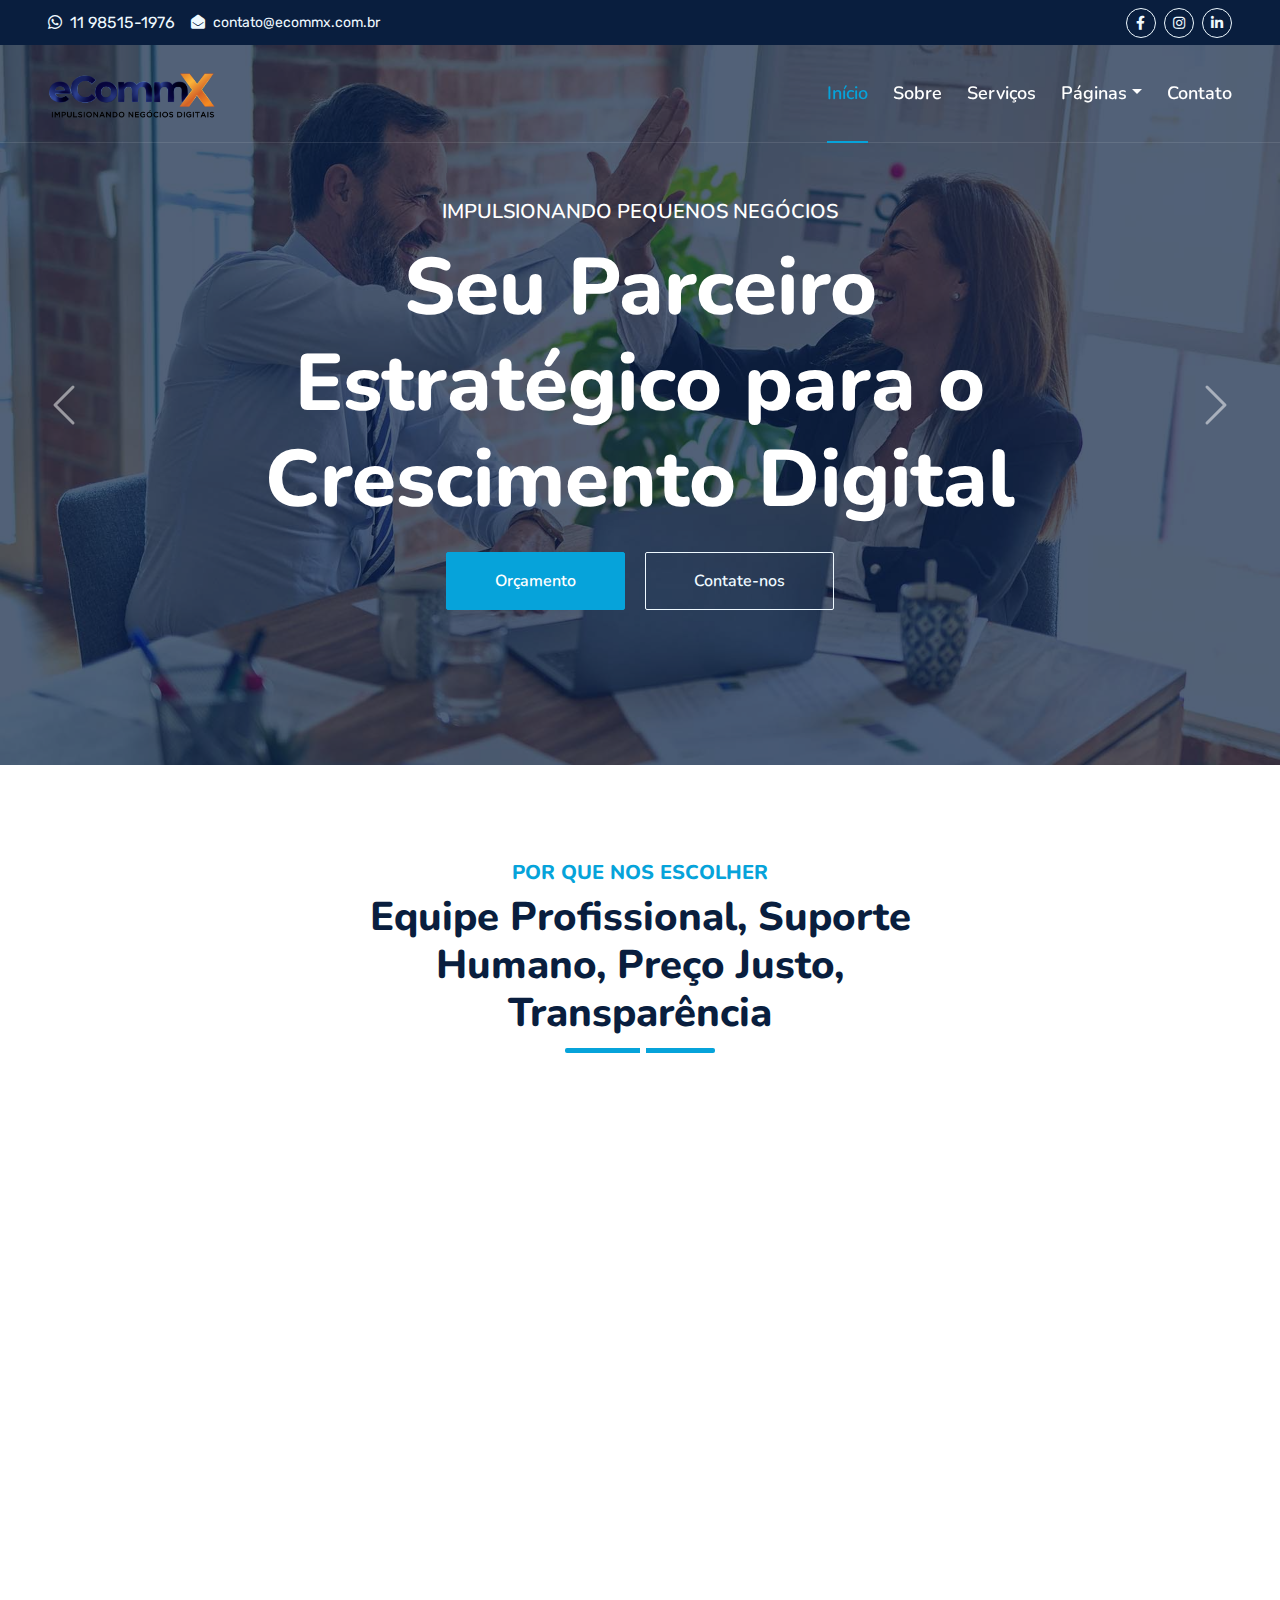
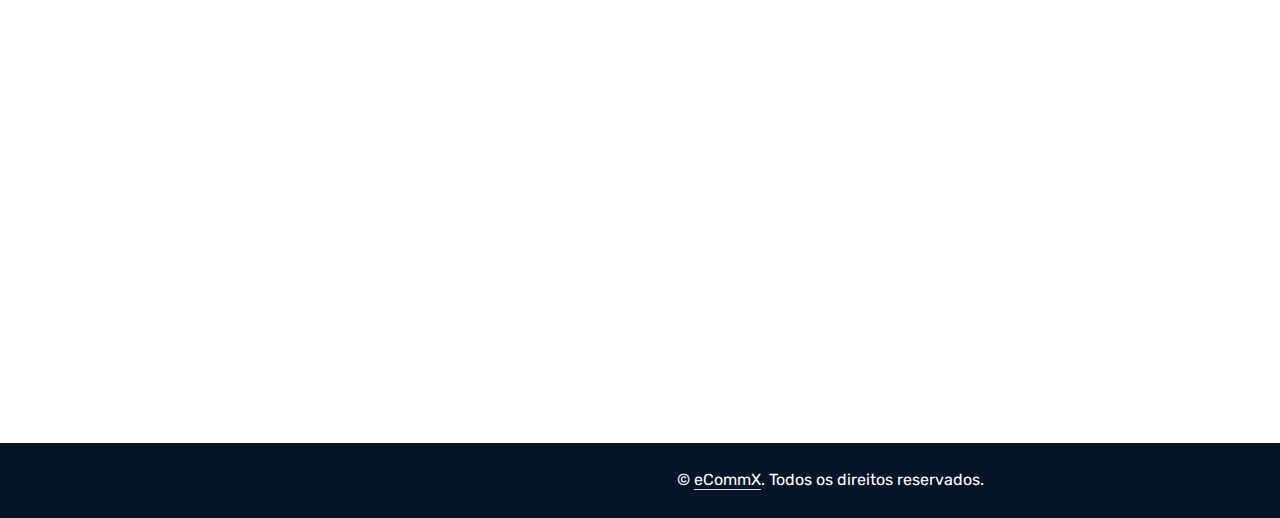
<file: recurso.html>
<!DOCTYPE html>
<html lang="pt-BR">

<head>
    <meta charset="utf-8">
    <title>eCommX - Impulsionando Negócios Digitais</title>
    <meta content="width=device-width, initial-scale=1.0" name="viewport">
    <meta name="keywords" content="e-commerce, marketing digital, impulsionar negócios, loja online, vendas online, estratégias digitais, SEO, redes sociais, campanhas digitais, consultoria e-commerce">
    <meta name="description" content="A eCommX oferece soluções completas em marketing digital para e-commerces, impulsionando vendas online, fortalecendo sua marca e otimizando resultados com estratégias personalizadas.">


    <!-- Favicon -->
    <link href="img/favicon.ico" rel="icon">

    <!-- Google Web Fonts -->
    <link rel="preconnect" href="https://fonts.googleapis.com">
    <link rel="preconnect" href="https://fonts.gstatic.com" crossorigin>
    <link href="https://fonts.googleapis.com/css2?family=Nunito:wght@400;600;700;800&family=Rubik:wght@400;500;600;700&display=swap" rel="stylesheet">

    <!-- Icon Font Stylesheet -->
    <link href="https://cdnjs.cloudflare.com/ajax/libs/font-awesome/5.10.0/css/all.min.css" rel="stylesheet">
    <link href="https://cdn.jsdelivr.net/npm/bootstrap-icons@1.4.1/font/bootstrap-icons.css" rel="stylesheet">

    <!-- Libraries Stylesheet -->
    <link href="lib/owlcarousel/assets/owl.carousel.min.css" rel="stylesheet">
    <link href="lib/animate/animate.min.css" rel="stylesheet">

    <!-- Customized Bootstrap Stylesheet -->
    <link href="css/bootstrap.min.css" rel="stylesheet">

    <!-- Template Stylesheet -->
    <link href="css/style.css" rel="stylesheet">
</head>

<body>
    <!-- Spinner Start -->
    <div id="spinner" class="show bg-white position-fixed translate-middle w-100 vh-100 top-50 start-50 d-flex align-items-center justify-content-center">
        <div class="spinner"></div>
    </div>
    <!-- Spinner End -->


    <!-- Topbar Start -->

    <div class="container-fluid bg-dark px-5 d-none d-lg-block">
    <div class="row gx-0">
        <div class="col-lg-8 text-center text-lg-start mb-2 mb-lg-0">
            <div class="d-inline-flex align-items-center" style="height: 45px;">
                <a href="https://wa.me/5511985151976" class="me-3 text-light" target="_blank">
                    <i class="fab fa-whatsapp me-2"></i>11 98515-1976
                </a>
                <small class="text-light">
                    <i class="fa fa-envelope-open me-2"></i>contato@ecommx.com.br
                </small>
            </div>
        </div>
        <div class="col-lg-4 text-center text-lg-end">
            <div class="d-inline-flex align-items-center" style="height: 45px;">
                <a class="btn btn-sm btn-outline-light btn-sm-square rounded-circle me-2" href="">
                    <i class="fab fa-facebook-f fw-normal"></i>
                </a>
                <a class="btn btn-sm btn-outline-light btn-sm-square rounded-circle me-2" href="">
                    <i class="fab fa-instagram fw-normal"></i>
                </a>
                <a class="btn btn-sm btn-outline-light btn-sm-square rounded-circle" href="">
                    <i class="fab fa-linkedin-in fw-normal"></i>
                </a>
            </div>
        </div>
    </div>
</div>

    <!-- Topbar End -->


    <!-- Navbar & Carousel Start -->
    <div class="container-fluid position-relative p-0">
        <nav class="navbar navbar-expand-lg navbar-dark px-5 py-3 py-lg-0">
            <a href="index.html" class="navbar-brand p-0">
                <h1 class="m-0">
                    <img src="img/logo.png" alt="eCommX" style="height: 45px;">
                </h1>
            </a>
            <button class="navbar-toggler" type="button" data-bs-toggle="collapse" data-bs-target="#navbarCollapse">
                <span class="fa fa-bars"></span>
            </button>
            <div class="collapse navbar-collapse" id="navbarCollapse">
                <div class="navbar-nav ms-auto py-0">
                    <a href="index.html" class="nav-item nav-link active">Início</a>
                    <a href="sobre-nos.html" class="nav-item nav-link">Sobre</a>
                    <a href="servicos.html" class="nav-item nav-link">Serviços</a>
                    <div class="nav-item dropdown">
                        <!--<a href="#" class="nav-link dropdown-toggle" data-bs-toggle="dropdown">Blog</a>-->
                        <div class="dropdown-menu m-0">
                            <a href="blog.html" class="dropdown-item">Todos os Artigos</a>
                            <a href="detalhes-blog.html" class="dropdown-item">Detalhes do Artigo</a>
                        </div>
                    </div>
                    <div class="nav-item dropdown">
                        <a href="#" class="nav-link dropdown-toggle" data-bs-toggle="dropdown">Páginas</a>
                        <div class="dropdown-menu m-0">
                            <a href="planos.html" class="dropdown-item">Quanto Custa?</a>
                            <a href="recurso.html" class="dropdown-item">Por Que Nos Escolher</a>
                            <a href="depoimentos.html" class="dropdown-item">Depoimentos</a>
                            <a href="orcamento.html" class="dropdown-item">Orçamento</a>
                        </div>
                    </div>
                    <a href="contato.html" class="nav-item nav-link">Contato</a>
                </div>
            </div>
        </nav>

        <div id="header-carousel" class="carousel slide carousel-fade" data-bs-ride="carousel">
            <div class="carousel-inner">
                <div class="carousel-item active">
                    <img class="w-100" src="img/carousel-1.jpg" alt="Image">
                    <div class="carousel-caption d-flex flex-column align-items-center justify-content-center">
                        <div class="p-3" style="max-width: 900px;">
                            <h5 class="text-white text-uppercase mb-3 animated slideInDown">Impulsionando Pequenos Negócios</h5>
                            <h1 class="display-1 text-white mb-md-4 animated zoomIn">Seu Parceiro Estratégico para o Crescimento Digital</h1>
                            <a href="orcamento.html" class="btn btn-primary py-md-3 px-md-5 me-3 animated slideInLeft">Orçamento</a>
                            <a href="contato.html" class="btn btn-outline-light py-md-3 px-md-5 animated slideInRight">Contate-nos</a>
                        </div>
                    </div>
                </div>
                <div class="carousel-item">
                    <img class="w-100" src="img/carousel-2.jpg" alt="Image">
                    <div class="carousel-caption d-flex flex-column align-items-center justify-content-center">
                        <div class="p-3" style="max-width: 900px;">
                            <h5 class="text-white text-uppercase mb-3 animated slideInDown">E-commerce Inteligente</h5>
                            <h1 class="display-1 text-white mb-md-4 animated zoomIn">Implementação e Gestão de Canais de Vendas</h1>
                            <a href="orcamento.html" class="btn btn-primary py-md-3 px-md-5 me-3 animated slideInLeft">Orçamento</a>
                            <a href="contato.html" class="btn btn-outline-light py-md-3 px-md-5 animated slideInRight">Contate-nos</a>
                        </div>
                    </div>
                </div>
            </div>
            <button class="carousel-control-prev" type="button" data-bs-target="#header-carousel" data-bs-slide="prev">
                <span class="carousel-control-prev-icon" aria-hidden="true"></span>
                <span class="visually-hidden">Voltar</span>
            </button>
            <button class="carousel-control-next" type="button" data-bs-target="#header-carousel" data-bs-slide="next">
                <span class="carousel-control-next-icon" aria-hidden="true"></span>
                <span class="visually-hidden">Avançar</span>
            </button>
        </div>
    </div>
    <!-- Navbar & Carousel End -->


    <!-- Full Screen Search Start -->
    <div class="modal fade" id="searchModal" tabindex="-1">
        <div class="modal-dialog modal-fullscreen">
            <div class="modal-content" style="background: rgba(9, 30, 62, .7);">
                <div class="modal-header border-0">
                    <button type="button" class="btn bg-white btn-close" data-bs-dismiss="modal" aria-label="Close"></button>
                </div>
                <div class="modal-body d-flex align-items-center justify-content-center">
                    <div class="input-group" style="max-width: 600px;">
                        <input type="text" class="form-control bg-transparent border-primary p-3" placeholder="Type search keyword">
                        <button class="btn btn-primary px-4"><i class="bi bi-search"></i></button>
                    </div>
                </div>
            </div>
        </div>
    </div>
    <!-- Full Screen Search End -->


    <!-- Features Start -->
    <div class="container-fluid py-5 wow fadeInUp" data-wow-delay="0.1s">
        <div class="container py-5">
            <div class="section-title text-center position-relative pb-3 mb-5 mx-auto" style="max-width: 600px;">
                <h5 class="fw-bold text-primary text-uppercase">POR QUE NOS ESCOLHER</h5>
                <h1 class="mb-0">Equipe Profissional, Suporte Humano, Preço Justo, Transparência</h1>
            </div>
            <div class="row g-5">
                <div class="col-lg-4">
                    <div class="row g-5">
                        <div class="col-12 wow zoomIn" data-wow-delay="0.2s">
                            <div class="bg-primary rounded d-flex align-items-center justify-content-center mb-3" style="width: 60px; height: 60px;">
                                <i class="fa fa-cubes text-white"></i>
                            </div>
                            <h4>Especialista em E-commerce</h4>
                            <p class="mb-0">Nossa Equipe Profissional monta sua loja virtual focada em conversão.</p>
                        </div>
                        <div class="col-12 wow zoomIn" data-wow-delay="0.6s">
                            <div class="bg-primary rounded d-flex align-items-center justify-content-center mb-3" style="width: 60px; height: 60px;">
                                <i class="fa fa-award text-white"></i>
                            </div>
                            <h4>Campanhas de Google Shopping</h4>
                            <p class="mb-0">Essencial para produtos e serviços, colocando os itens da loja virtual ou loja local diretamente na busca do Google.</p>
                        </div>
                    </div>
                </div>
                <div class="col-lg-4  wow zoomIn" data-wow-delay="0.9s" style="min-height: 350px;">
                    <div class="position-relative h-100">
                        <img class="position-absolute w-100 h-100 rounded wow zoomIn" data-wow-delay="0.1s" src="img/feature.jpg" style="object-fit: cover;">
                    </div>
                </div>
                <div class="col-lg-4">
                    <div class="row g-5">
                        <div class="col-12 wow zoomIn" data-wow-delay="0.4s">
                            <div class="bg-primary rounded d-flex align-items-center justify-content-center mb-3" style="width: 60px; height: 60px;">
                                <i class="fa fa-users-cog text-white"></i>
                            </div>
                            <h4>Tráfego de Conversão Meta Ads</h4>
                            <p class="mb-0">Criação de anúncios no Instagram e Facebook com foco direto em vendas e em remarketing.</p>
                        </div>
                        <div class="col-12 wow zoomIn" data-wow-delay="0.8s">
                            <div class="bg-primary rounded d-flex align-items-center justify-content-center mb-3" style="width: 60px; height: 60px;">
                                <i class="fa fa-phone-alt text-white"></i>
                            </div>
                            <h4>SEO Estratégico e Local</h4>
                            <p class="mb-0">Nossa especialidade em SEO foca em posicionar pequenos negócios nas pesquisas do Google.</p>
                        </div>
                    </div>
                </div>
            </div>
        </div>
    </div>
    <!-- Features Start -->


    <!-- Vendor Start -->
     <!--
    <div class="container-fluid py-5 wow fadeInUp" data-wow-delay="0.1s">
        <div class="container py-5 mb-5">
            <div class="bg-white">
                <div class="owl-carousel vendor-carousel">
                    <img src="img/vendor-1.jpg" alt="">
                    <img src="img/vendor-2.jpg" alt="">
                    <img src="img/vendor-3.jpg" alt="">
                    <img src="img/vendor-4.jpg" alt="">
                    <img src="img/vendor-5.jpg" alt="">
                    <img src="img/vendor-6.jpg" alt="">
                    <img src="img/vendor-7.jpg" alt="">
                    <img src="img/vendor-8.jpg" alt="">
                    <img src="img/vendor-9.jpg" alt="">
                </div>
            </div>
        </div>
    </div>
-->
    <!-- Vendor End -->
    

    <!-- Footer Start -->
<div class="container-fluid bg-dark text-light mt-5 wow fadeInUp" data-wow-delay="0.1s">
    <div class="container">
        <div class="row gx-5">
            <div class="col-lg-4 col-md-6 footer-about">
                <div class="d-flex flex-column align-items-center justify-content-center text-center h-100 bg-primary p-4">
                    <a href="index.html" class="navbar-brand">
                        <img src="img/logo.png" alt="eCommX" style="height: 45px;">
                    </a>
                    <p class="mt-3 mb-4">
                        Assine nossa newsletter e receba o conhecimento de nossa equipe profissional de forma simples.
                        Transforme o marketing digital de um mistério em uma ferramenta de crescimento para o seu negócio.
                    </p>
                    <form action="">
                        <div class="input-group">
                            <input type="text" class="form-control border-white p-3" placeholder="Seu e-mail">
                            <button class="btn btn-dark" type="submit">Inscreva-se</button>
                        </div>
                    </form>
                </div>
            </div>

            <div class="col-lg-8 col-md-6">
                <div class="row gx-5">
                    <!-- Contato -->
                    <div class="col-lg-4 col-md-12 pt-5 mb-5">
                        <div class="section-title section-title-sm position-relative pb-3 mb-4">
                            <h3 class="text-light mb-0">Entre em Contato</h3>
                        </div>
                        <div class="d-flex mb-2">
                            <i class="bi bi-geo-alt text-primary me-2"></i>
                            <p class="mb-0">Osasco - São Paulo</p>
                        </div>
                        <div class="d-flex mb-2">
                            <i class="bi bi-envelope-open text-primary me-2"></i>
                            <p class="mb-0">contato@ecommx.com.br</p>
                        </div>
                        <div class="d-flex mb-2">
                            <i class="bi bi-whatsapp text-success me-2"></i>
                            <p class="mb-0">
                                <a href="https://wa.me/5511985151976" target="_blank" class="text-light text-decoration-none">
                                    (11) 98515-1976
                                </a>
                            </p>
                        </div>
                        <div class="d-flex mt-4">
                            <a class="btn btn-primary btn-square me-2" href="#"><i class="fab fa-twitter fw-normal"></i></a>
                            <a class="btn btn-primary btn-square me-2" href="#"><i class="fab fa-facebook-f fw-normal"></i></a>
                            <a class="btn btn-primary btn-square me-2" href="#"><i class="fab fa-linkedin-in fw-normal"></i></a>
                            <a class="btn btn-primary btn-square" href="#"><i class="fab fa-instagram fw-normal"></i></a>
                        </div>
                    </div>

                    <!-- Links Rápidos -->
                    <div class="col-lg-4 col-md-12 pt-0 pt-lg-5 mb-5">
                        <div class="section-title section-title-sm position-relative pb-3 mb-4">
                            <h3 class="text-light mb-0">Links Rápidos</h3>
                        </div>
                        <div class="link-animated d-flex flex-column justify-content-start">
                            <a class="text-light mb-2" href="#"><i class="bi bi-arrow-right text-primary me-2"></i>Início</a>
                            <a class="text-light mb-2" href="sobre-nos.html"><i class="bi bi-arrow-right text-primary me-2"></i>Sobre</a>
                            <a class="text-light mb-2" href="servicos.html"><i class="bi bi-arrow-right text-primary me-2"></i>Serviços</a>
                            <a class="text-light" href="contato.html"><i class="bi bi-arrow-right text-primary me-2"></i>Contate-nos</a>
                        </div>
                    </div>

                    <!-- Informações -->
                    <div class="col-lg-4 col-md-12 pt-0 pt-lg-5 mb-5">
                        <div class="section-title section-title-sm position-relative pb-3 mb-4">
                            <h3 class="text-light mb-0">Informações</h3>
                        </div>
                        <div class="link-animated d-flex flex-column justify-content-start">
                            <a class="text-light mb-2" href="planos.html"><i class="bi bi-arrow-right text-primary me-2"></i>Quanto Custa</a>
                            <a class="text-light mb-2" href="recurso.html"><i class="bi bi-arrow-right text-primary me-2"></i>Por Que Nos Escolher</a>
                            <a class="text-light mb-2" href="depoimentos.html"><i class="bi bi-arrow-right text-primary me-2"></i>Depoimentos</a>
                            <a class="text-light mb-2" href="orcamento.html"><i class="bi bi-arrow-right text-primary me-2"></i>Orçamentos</a>
                            <a class="text-light" href="#"><i class="bi bi-arrow-right text-primary me-2"></i>Parcerias</a>
                        </div>
                    </div>
                </div>
            </div>
        </div>
    </div>
</div>

<!-- Rodapé Inferior -->
<div class="container-fluid text-white" style="background: #061429;">
    <div class="container text-center">
        <div class="row justify-content-end">
            <div class="col-lg-8 col-md-6">
                <div class="d-flex align-items-center justify-content-center" style="height: 75px;">
                    <p class="mb-0">
                        &copy; <a class="text-white border-bottom" href="index.html">eCommX</a>. Todos os direitos reservados.
                    </p>
                </div>
            </div>
        </div>
    </div>
</div>
<!-- Footer End -->

<!-- Back to Top -->
<a href="index.html" class="btn btn-lg btn-primary btn-lg-square rounded back-to-top">
    <i class="bi bi-arrow-up"></i>
</a>

<!-- JavaScript Libraries -->
<script src="https://code.jquery.com/jquery-3.4.1.min.js"></script>
<script src="https://cdn.jsdelivr.net/npm/bootstrap@5.0.0/dist/js/bootstrap.bundle.min.js"></script>
<script src="lib/wow/wow.min.js" defer></script>
<script src="lib/easing/easing.min.js"></script>
<script src="lib/waypoints/waypoints.min.js"></script>
<script src="lib/counterup/counterup.min.js"></script>
<script src="lib/owlcarousel/owl.carousel.min.js" defer></script>

<!-- Template Javascript -->
<script src="js/main.js" defer></script>
</body>
</html>
</file>
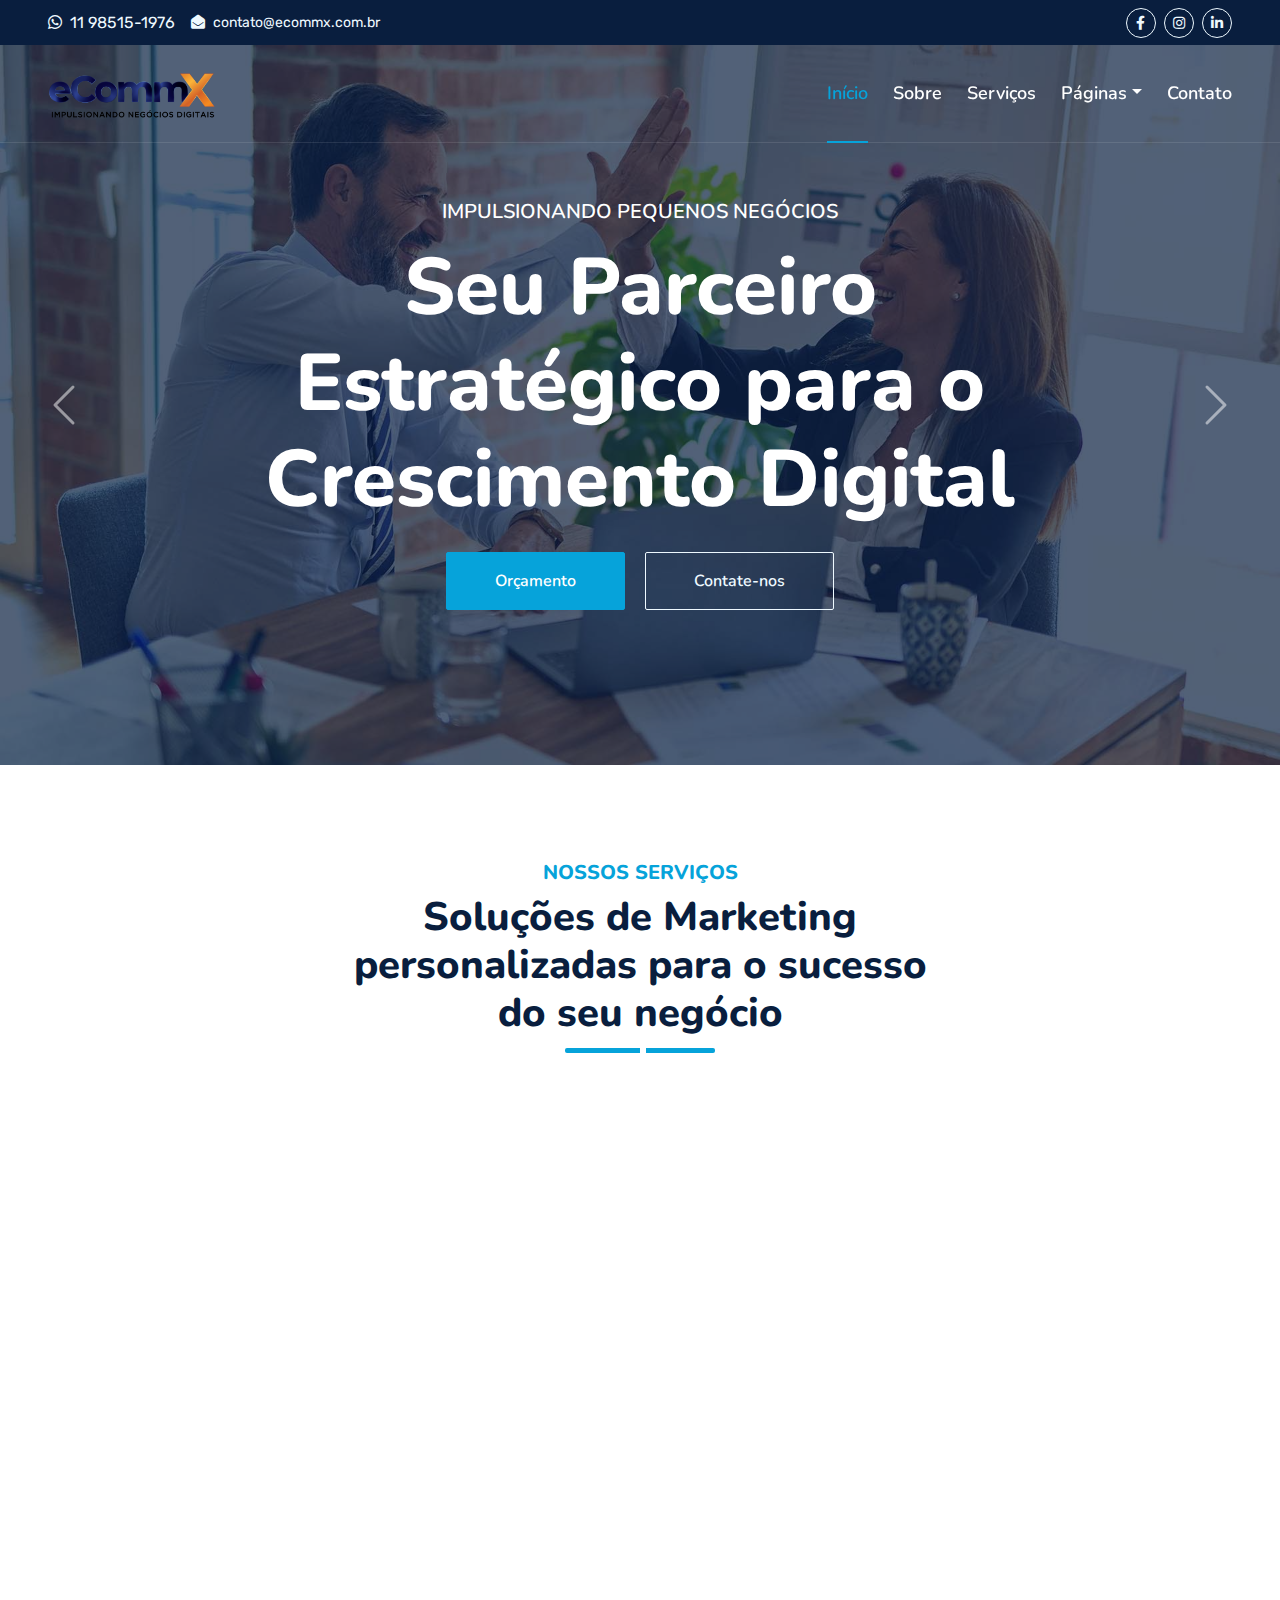
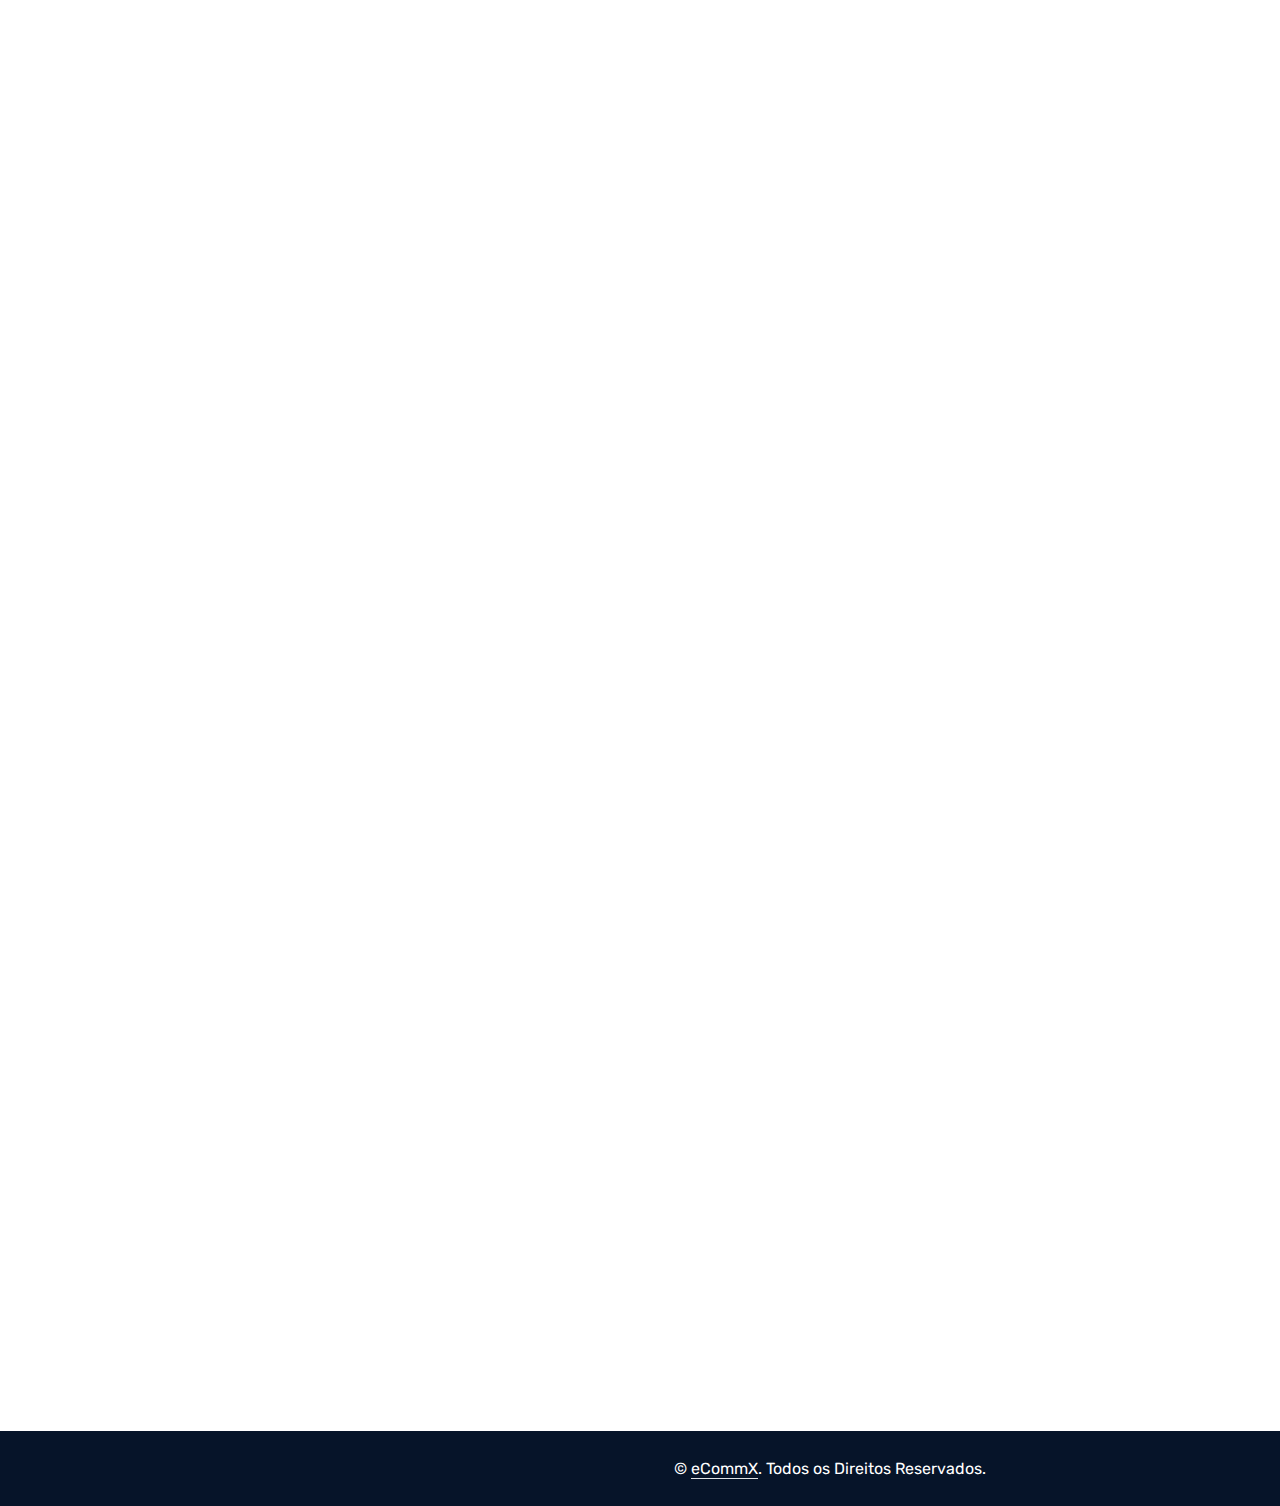
<file: servicos.html>
<!DOCTYPE html>
<html lang="pt-BR">

<head>
    <meta charset="utf-8">
    <title>eCommX - Impulsionando Negócios Digitais</title>
    <meta content="width=device-width, initial-scale=1.0" name="viewport">
    <meta name="keywords" content="e-commerce, marketing digital, impulsionar negócios, loja online, vendas online, estratégias digitais, SEO, redes sociais, campanhas digitais, consultoria e-commerce">
    <meta name="description" content="A eCommX oferece soluções completas em marketing digital para e-commerces, impulsionando vendas online, fortalecendo sua marca e otimizando resultados com estratégias personalizadas.">


    <!-- Favicon -->
    <link href="img/favicon.png" rel="icon">

    <!-- Google Web Fonts -->
    <link rel="preconnect" href="https://fonts.googleapis.com">
    <link rel="preconnect" href="https://fonts.gstatic.com" crossorigin>
    <link href="https://fonts.googleapis.com/css2?family=Nunito:wght@400;600;700;800&family=Rubik:wght@400;500;600;700&display=swap" rel="stylesheet">

    <!-- Icon Font Stylesheet -->
    <link href="https://cdnjs.cloudflare.com/ajax/libs/font-awesome/5.10.0/css/all.min.css" rel="stylesheet">
    <link href="https://cdn.jsdelivr.net/npm/bootstrap-icons@1.4.1/font/bootstrap-icons.css" rel="stylesheet">

    <!-- Libraries Stylesheet -->
    <link href="lib/owlcarousel/assets/owl.carousel.min.css" rel="stylesheet">
    <link href="lib/animate/animate.min.css" rel="stylesheet">

    <!-- Customized Bootstrap Stylesheet -->
    <link href="css/bootstrap.min.css" rel="stylesheet">

    <!-- Template Stylesheet -->
    <link href="css/style.css" rel="stylesheet">
</head>

<body>
    <!-- Spinner Start -->
    <div id="spinner" class="show bg-white position-fixed translate-middle w-100 vh-100 top-50 start-50 d-flex align-items-center justify-content-center">
        <div class="spinner"></div>
    </div>
    <!-- Spinner End -->


    <!-- Topbar Start -->
     
    <div class="container-fluid bg-dark px-5 d-none d-lg-block">
    <div class="row gx-0">
        <div class="col-lg-8 text-center text-lg-start mb-2 mb-lg-0">
            <div class="d-inline-flex align-items-center" style="height: 45px;">
                <a href="https://wa.me/5511985151976" class="me-3 text-light" target="_blank">
                    <i class="fab fa-whatsapp me-2"></i>11 98515-1976
                </a>
                <small class="text-light">
                    <i class="fa fa-envelope-open me-2"></i>contato@ecommx.com.br
                </small>
            </div>
        </div>
        <div class="col-lg-4 text-center text-lg-end">
            <div class="d-inline-flex align-items-center" style="height: 45px;">
                <a class="btn btn-sm btn-outline-light btn-sm-square rounded-circle me-2" href="">
                    <i class="fab fa-facebook-f fw-normal"></i>
                </a>
                <a class="btn btn-sm btn-outline-light btn-sm-square rounded-circle me-2" href="">
                    <i class="fab fa-instagram fw-normal"></i>
                </a>
                <a class="btn btn-sm btn-outline-light btn-sm-square rounded-circle" href="">
                    <i class="fab fa-linkedin-in fw-normal"></i>
                </a>
            </div>
        </div>
    </div>
</div>

    <!-- Topbar End -->

    

    <!-- Navbar & Carousel Start -->
    <div class="container-fluid position-relative p-0">
        <nav class="navbar navbar-expand-lg navbar-dark px-5 py-3 py-lg-0">
            <a href="index.html" class="navbar-brand p-0">
                <h1 class="m-0">
            <img src="img/logo.png" alt="eCommX" style="height: 45px;"></h1>
            </a>
            <button class="navbar-toggler" type="button" data-bs-toggle="collapse" data-bs-target="#navbarCollapse">
                <span class="fa fa-bars"></span>
            </button>
            <div class="collapse navbar-collapse" id="navbarCollapse">
                <div class="navbar-nav ms-auto py-0">
                    <a href="index.html" class="nav-item nav-link active">Início</a>
                    <a href="sobre-nos.html" class="nav-item nav-link">Sobre</a>
                    <a href="servicos.html"class="nav-item nav-link">Serviços</a>
                    <div class="nav-item dropdown">
                        <!--<a href="#" class="nav-link dropdown-toggle" data-bs-toggle="dropdown">Blog</a>-->
                        <div class="dropdown-menu m-0">
                            <a href="blog.html" class="dropdown-item">Todos os Artigos</a>
                            <a href="detalhes-blog.html" class="dropdown-item">Detalhes do Artigo</a>
                        </div>
                    </div>
                    <div class="nav-item dropdown">
                        <a href="#" class="nav-link dropdown-toggle" data-bs-toggle="dropdown">Páginas</a>
                        <div class="dropdown-menu m-0">
                            <a href="planos.html" class="dropdown-item">Quanto Custa? </a>
                            <a href="recurso.html" class="dropdown-item">Por Que Nos Escolher</a>
                            <a href="depoimentos.html" class="dropdown-item">Depoimentos</a>
                            <a href="orcamento.html" class="dropdown-item">Orçamento</a>
                        </div>
                    </div>
                    <a href="contato.html" class="nav-item nav-link">Contato</a>
                </div>
                        </nav>

        <div id="header-carousel" class="carousel slide carousel-fade" data-bs-ride="carousel">
            <div class="carousel-inner">
                <div class="carousel-item active">
                    <img class="w-100" src="img/carousel-1.jpg" alt="Image">
                    <div class="carousel-caption d-flex flex-column align-items-center justify-content-center">
                        <div class="p-3" style="max-width: 900px;">
                            <h5 class="text-white text-uppercase mb-3 animated slideInDown">Impulsionando Pequenos Negócios</h5>
                            <h1 class="display-1 text-white mb-md-4 animated zoomIn">Seu Parceiro Estratégico para o Crescimento Digital</h1>
                            <a href="orcamento.html" class="btn btn-primary py-md-3 px-md-5 me-3 animated slideInLeft">Orçamento</a>
                            <a href="contato.html" class="btn btn-outline-light py-md-3 px-md-5 animated slideInRight">Contate-nos</a>
                        </div>
                    </div>
                </div>
                <div class="carousel-item">
                    <img class="w-100" src="img/carousel-2.jpg" alt="Image">
                    <div class="carousel-caption d-flex flex-column align-items-center justify-content-center">
                        <div class="p-3" style="max-width: 900px;">
                            <h5 class="text-white text-uppercase mb-3 animated slideInDown">E-commerce Inteligente</h5>
                            <h1 class="display-1 text-white mb-md-4 animated zoomIn">Implementação e Gestão de Canais de Vendas</h1>
                            <a href="orcamento.html" class="btn btn-primary py-md-3 px-md-5 me-3 animated slideInLeft">Orçamento</a>
                            <a href="contato.html" class="btn btn-outline-light py-md-3 px-md-5 animated slideInRight">Contate-nos</a>
                        </div>
                    </div>
                </div>
            </div>
            <button class="carousel-control-prev" type="button" data-bs-target="#header-carousel"
                data-bs-slide="prev">
                <span class="carousel-control-prev-icon" aria-hidden="true"></span>
                <span class="visually-hidden">Voltar</span>
            </button>
            <button class="carousel-control-next" type="button" data-bs-target="#header-carousel"
                data-bs-slide="next">
                <span class="carousel-control-next-icon" aria-hidden="true"></span>
                <span class="visually-hidden">Avançar</span>
            </button>
        </div>
    </div>

    <!-- Navbar & Carousel End -->


    <!-- Full Screen Search Start -->
    <div class="modal fade" id="searchModal" tabindex="-1">
        <div class="modal-dialog modal-fullscreen">
            <div class="modal-content" style="background: rgba(9, 30, 62, .7);">
                <div class="modal-header border-0">
                    <button type="button" class="btn bg-white btn-close" data-bs-dismiss="modal" aria-label="Close"></button>
                </div>
                <div class="modal-body d-flex align-items-center justify-content-center">
                    <div class="input-group" style="max-width: 600px;">
                        <input type="text" class="form-control bg-transparent border-primary p-3" placeholder="Type search keyword">
                        <button class="btn btn-primary px-4"><i class="bi bi-search"></i></button>
                    </div>
                </div>
            </div>
        </div>
    </div>
    <!-- Full Screen Search End -->


    <!-- Service Start -->
    <div class="container-fluid py-5 wow fadeInUp" data-wow-delay="0.1s">
        <div class="container py-5">
            <div class="section-title text-center position-relative pb-3 mb-5 mx-auto" style="max-width: 600px;">
                <h5 class="fw-bold text-primary text-uppercase">Nossos Serviços</h5>
                <h1 class="mb-0">Soluções de Marketing personalizadas para o sucesso do seu negócio</h1>
            </div>
            <div class="row g-5">
                <div class="col-lg-4 col-md-6 wow zoomIn" data-wow-delay="0.3s">
                    <div class="service-item bg-light rounded d-flex flex-column align-items-center justify-content-center text-center">
                        <div class="service-icon">
                            <i class="fa fa-shield-alt text-white"></i>
                            </a>
                        </div>
                        <h4 class="mb-3">Loja Virtual e Landing Pages</h4>
                        <p class="m-0">Lojas virtuais que vendem. Landing pages que engajam. Tudo sob medida para você.</p>
                            <i class="bi bi-arrow-right"></i>
                        </a>
                    </div>
                </div>
                <div class="col-lg-4 col-md-6 wow zoomIn" data-wow-delay="0.6s">
                    <div class="service-item bg-light rounded d-flex flex-column align-items-center justify-content-center text-center">
                        <div class="service-icon">
                            <i class="fa fa-chart-pie text-white"></i>
                            </a>
                        </div>
                        <h4 class="mb-3">SEO - Search Engine Optimization</h4>
                        <p class="m-0">Transforme buscas em vendas. Descubra como o SEO pode impulsionar seu negócio.</p>
                            <i class="bi bi-arrow-right"></i>
                        </a>
                    </div>
                </div>
                <div class="col-lg-4 col-md-6 wow zoomIn" data-wow-delay="0.9s">
                    <div class="service-item bg-light rounded d-flex flex-column align-items-center justify-content-center text-center">
                        <div class="service-icon">
                            <i class="fa fa-code text-white"></i>
                            </a>
                    </div>
                        <h4 class="mb-3">Web Development</h4>
                        <p class="m-0">Desenvolvimento web sob medida para resultados reais e design que trabalham a favor da sua marca.</p>
                             <i class="bi bi-arrow-right"></i>
                        </a>
                    </div>
                </div>
                <div class="col-lg-4 col-md-6 wow zoomIn" data-wow-delay="0.3s">
                    <div class="service-item bg-light rounded d-flex flex-column align-items-center justify-content-center text-center">
                        <div class="service-icon">
                            <i class="fab fa-android text-white"></i>
                            </a>
                        </div>
                        <h4 class="mb-3">Analytics, Tag Manager e Search Console</h4>
                        <p class="m-0">Foco em performance, inteligência de dados e otimização digital para transformar métricas em decisões estratégicas.</p>
                            <i class="bi bi-arrow-right"></i>
                        </a>
                    </div>
                </div>
                <div class="col-lg-4 col-md-6 wow zoomIn" data-wow-delay="0.6s">
                    <div class="service-item bg-light rounded d-flex flex-column align-items-center justify-content-center text-center">
                        <div class="service-icon">
                            <i class="fa fa-search text-white"></i>
                            
                        </div>
                        <h4 class="mb-3">Criação da Loja do Zero</h4>
                        <p class="m-0">Cuidamos da configuração de hubs de pagamento, integração de envios e transportadoras, cadastro de produtos e categorias, além da otimização da sua loja virtual para desempenho máximo.</p>
                            <i class="bi bi-arrow-right"></i>
                        </a>
                    </div>
                </div>
                <div class="col-lg-4 col-md-6 wow zoomIn" data-wow-delay="0.6s">
                    <div class="service-item bg-light rounded d-flex flex-column align-items-center justify-content-center text-center">
                        <div class="service-icon">
                            <i class="fa fa-search text-white"></i>
                            
                        </div>
                        <h4 class="mb-3">Marketing Digital e Vendas</h4>
                        <p class="m-0">Tráfego pago (Facebook Ads, Google Ads, Tráfego pago para comércio local), E-mail marketing e automação de vendas, Remarketing e recuperação de carrinhos abandonados.</p>
                            <i class="bi bi-arrow-right"></i>
                        </a>
                    </div>
            </div>
        </div>
    </div>
    <!-- Service End -->


    <!-- Testimonial Start -->
    <div class="container-fluid py-5 wow fadeInUp" data-wow-delay="0.1s">
        <div class="container py-5">
            <div class="section-title text-center position-relative pb-3 mb-4 mx-auto" style="max-width: 600px;">
                <h5 class="fw-bold text-primary text-uppercase">Depoimentos</h5>
                <h1 class="mb-0">O que nossos clientes dizem sobre nossos serviços digitais</h1>
            </div>
            <div class="owl-carousel testimonial-carousel wow fadeInUp" data-wow-delay="0.6s">
                <div class="testimonial-item bg-light my-4">
                    <div class="d-flex align-items-center border-bottom pt-5 pb-4 px-5">
                        <img class="img-fluid rounded" src="img/testimonial-1.jpg" style="width: 60px; height: 60px;" >
                        <div class="ps-4">
                            <h4 class="text-primary mb-1">Joanna</h4>
                            <small class="text-uppercase">Estética</small>
                        </div>
                    </div>
                    <div class="pt-4 pb-5 px-5">
                        Desde o primeiro contato, fui tratada com muito profissionalismo que me senti completamente segura. Os resultados superaram minhas expectativas.
                    </div>
                </div>
                <div class="testimonial-item bg-light my-4">
                    <div class="d-flex align-items-center border-bottom pt-5 pb-4 px-5">
                        <img class="img-fluid rounded" src="img/testimonial-2.jpg" style="width: 60px; height: 60px;" >
                        <div class="ps-4">
                            <h4 class="text-primary mb-1">Pedro</h4>
                            <small class="text-uppercase">E-commerce</small>
                        </div>
                    </div>
                    <div class="pt-4 pb-5 px-5">
                        "Meu e-commerce estava estagnado. Após a reformulação do site e das estratégias de SEO e performance, o número de acessos e vendas aumentou significativamente.
                    </div>
                </div>
                <div class="testimonial-item bg-light my-4">
                    <div class="d-flex align-items-center border-bottom pt-5 pb-4 px-5">
                        <img class="img-fluid rounded" src="img/testimonial-3.jpg" style="width: 60px; height: 60px;" >
                        <div class="ps-4">
                            <h4 class="text-primary mb-1">Roberto</h4>
                            <small class="text-uppercase">Pizzaria</small>
                        </div>
                    </div>
                    <div class="pt-4 pb-5 px-5">
                        Começamos a fazer tráfego local e as vendas melhoraram muito, estamos satisfeitos com os resultados. Fizemos campanha para WhatsApp e está sendo uma ótima experiência.
                    </div>
                </div>
                <div class="testimonial-item bg-light my-4">
                    <div class="d-flex align-items-center border-bottom pt-5 pb-4 px-5">
                        <img class="img-fluid rounded" src="img/testimonial-4.jpg" style="width: 60px; height: 60px;" >
                        <div class="ps-4">
                            <h4 class="text-primary mb-1">Gabriela</h4>
                            <small class="text-uppercase">Pet Shop</small>
                        </div>
                    </div>
                    <div class="pt-4 pb-5 px-5">
                        Nossa Landing Page ficou sensasional, agora temos uma referência no mercado e uma página para captação de leads, e também fazemos tráfego pago para o Instagram e Google.
                    </div>
                </div>
            </div>
        </div>
    </div>
    <!-- Testimonial End -->


    <!-- Vendor Start -->
     <!--
    <div class="container-fluid py-5 wow fadeInUp" data-wow-delay="0.1s">
        <div class="container py-5 mb-5">
            <div class="bg-white">
                <div class="owl-carousel vendor-carousel">
                    <img src="img/vendor-1.jpg" alt="">
                    <img src="img/vendor-2.jpg" alt="">
                    <img src="img/vendor-3.jpg" alt="">
                    <img src="img/vendor-4.jpg" alt="">
                    <img src="img/vendor-5.jpg" alt="">
                    <img src="img/vendor-6.jpg" alt="">
                    <img src="img/vendor-7.jpg" alt="">
                    <img src="img/vendor-8.jpg" alt="">
                    <img src="img/vendor-9.jpg" alt="">
                </div>
            </div>
        </div>
    </div>
-->
    <!-- Vendor End -->
    

    <!-- Footer Start -->

<div class="container-fluid bg-dark text-light mt-5 wow fadeInUp" data-wow-delay="0.1s">
    <div class="container">
        <div class="row gx-5">
                <div class="col-lg-4 col-md-6 footer-about">
                    <div class="d-flex flex-column align-items-center justify-content-center text-center h-100 bg-primary p-4">
                        <a href="index.html" class="navbar-brand">
                            <img src="img/logo.png" alt="eCommX" style="height: 45px;"></h1>
                        </a>
                        <p class="mt-3 mb-4">Assine nossa newsletter e receba o conhecimento de nossa Equipe Profissional de forma simples. Transforme o Marketing Digital de um mistério em uma ferramenta de crescimento para o seu negócio.</p>
                        <form action="">
                            <div class="input-group">
                                <input type="text" class="form-control border-white p-3" placeholder="Seu E-mail">
                                <button class="btn btn-dark">Inscreva-se</button>
                            </div>
                        </form>
                    </div>
                </div>
                <div class="col-lg-8 col-md-6">
                    <div class="row gx-5">
                        <div class="col-lg-4 col-md-12 pt-5 mb-5">
                            <div class="section-title section-title-sm position-relative pb-3 mb-4">
                                <h3 class="text-light mb-0">Entre em Contato</h3>
                            </div>
                            <div class="d-flex mb-2">
                                <i class="bi bi-geo-alt text-primary me-2"></i>
                                <p class="mb-0">Osasco - São Paulo</p>
                            </div>
                            <div class="d-flex mb-2">
                                <i class="bi bi-envelope-open text-primary me-2"></i>
                                <p class="mb-0">contato@ecommx.com.br</p>
                            </div>
                           <div class="d-flex mb-2">
                               <i class="bi bi-whatsapp text-success me-2"></i>
                               <p class="mb-0">
                              <a href="https://wa.me/5511985151976" target="_blank" class="text-light text-decoration-none">
                             (11) 98515-1976
                             </a>
                             </p>
                      </div>
                            <div class="d-flex mt-4">
                                <a class="btn btn-primary btn-square me-2" href="#"><i class="fab fa-twitter fw-normal"></i></a>
                                <a class="btn btn-primary btn-square me-2" href="#"><i class="fab fa-facebook-f fw-normal"></i></a>
                                <a class="btn btn-primary btn-square me-2" href="#"><i class="fab fa-linkedin-in fw-normal"></i></a>
                                <a class="btn btn-primary btn-square" href="#"><i class="fab fa-instagram fw-normal"></i></a>
                            </div>
                        </div>
                        <div class="col-lg-4 col-md-12 pt-0 pt-lg-5 mb-5">
                            <div class="section-title section-title-sm position-relative pb-3 mb-4">
                                <h3 class="text-light mb-0">Links Rápidos</h3>
                            </div>
                            <div class="link-animated d-flex flex-column justify-content-start">
                                <a class="text-light mb-2" href="#"><i class="bi bi-arrow-right text-primary me-2"></i>Início</a>
                                <a class="text-light mb-2" href="sobre-nos.html"><i class="bi bi-arrow-right text-primary me-2"></i>Sobre</a>
                                <a class="text-light mb-2" href="servicos.html"><i class="bi bi-arrow-right text-primary me-2"></i>Serviços</a>
                                <!--<a class="text-light mb-2" href="#"><i class="bi bi-arrow-right text-primary me-2"></i>Blog</a>-->
                                <!--<a class="text-light mb-2" href="#"><i class="bi bi-arrow-right text-primary me-2"></i>Detalhes do Blog</a>-->
                                <a class="text-light" href="contato.html"><i class="bi bi-arrow-right text-primary me-2"></i>Contate-nos</a>
                            </div>
                        </div>
                        <div class="col-lg-4 col-md-12 pt-0 pt-lg-5 mb-5">
                            <div class="section-title section-title-sm position-relative pb-3 mb-4">
                                <h3 class="text-light mb-0">Informaçõess</h3>
                            </div>
                            <div class="link-animated d-flex flex-column justify-content-start">
                                <a class="text-light mb-2" href="planos.html"><i class="bi bi-arrow-right text-primary me-2"></i>Quanto Custa</a>
                                <a class="text-light mb-2" href="recurso.html"><i class="bi bi-arrow-right text-primary me-2"></i>Porque Nos Escolher</a>
                                <a class="text-light mb-2" href="depoimentos.html"><i class="bi bi-arrow-right text-primary me-2"></i>Depoimentos</a>
                                <a class="text-light mb-2" href="orcamento.html"><i class="bi bi-arrow-right text-primary me-2"></i>Orçamentos</a>
                                <a class="text-light" href="#"><i class="bi bi-arrow-right text-primary me-2"></i>Parcerias</a>
                            </div>
                        </div>
                    </div>
                </div>
            </div>
        </div>
    </div>
    </div>
</div>
<div class="container-fluid text-white" style="background: #061429;">
    <div class="container text-center">
        <div class="row justify-content-end">
            <div class="col-lg-8 col-md-6">
                <div class="d-flex align-items-center justify-content-center" style="height: 75px;">
                    <p class="mb-0">&copy; <a class="text-white border-bottom" href="index.html">eCommX</a>. Todos os Direitos Reservados.</p>
                </div>
            </div>
        </div>
    </div>
</div>

<!-- Footer End -->



    <!-- Back to Top -->
    <a href="#" class="btn btn-lg btn-primary btn-lg-square rounded back-to-top"><i class="bi bi-arrow-up"></i></a>


    <!-- JavaScript Libraries -->
    <script src="https://code.jquery.com/jquery-3.4.1.min.js"></script>
    <script src="https://cdn.jsdelivr.net/npm/bootstrap@5.0.0/dist/js/bootstrap.bundle.min.js"></script>
    <script src="lib/wow/wow.min.js"></script>
    <script src="lib/easing/easing.min.js"></script>
    <script src="lib/waypoints/waypoints.min.js"></script>
    <script src="lib/counterup/counterup.min.js"></script>
    <script src="lib/owlcarousel/owl.carousel.min.js"></script>

    <!-- Template Javascript -->
    <script src="js/main.js"></script>
</body>

</html>
</file>
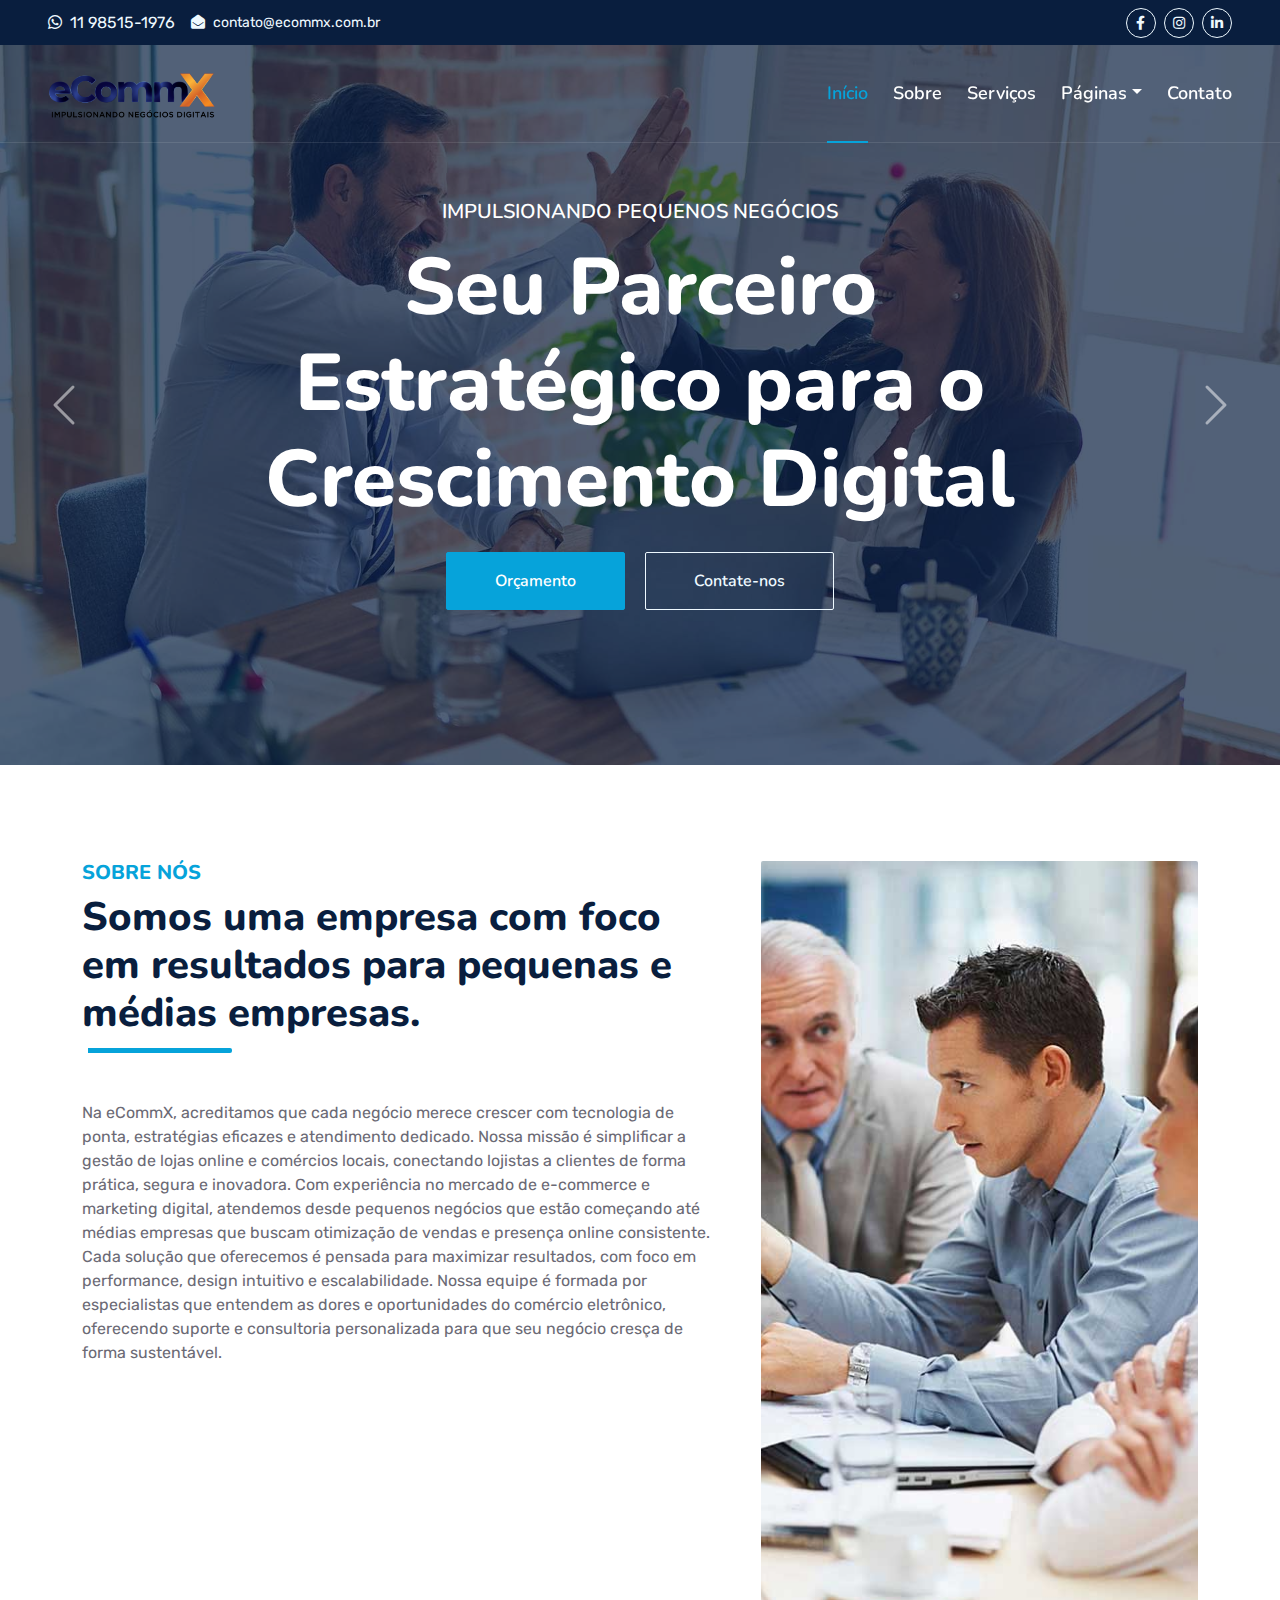
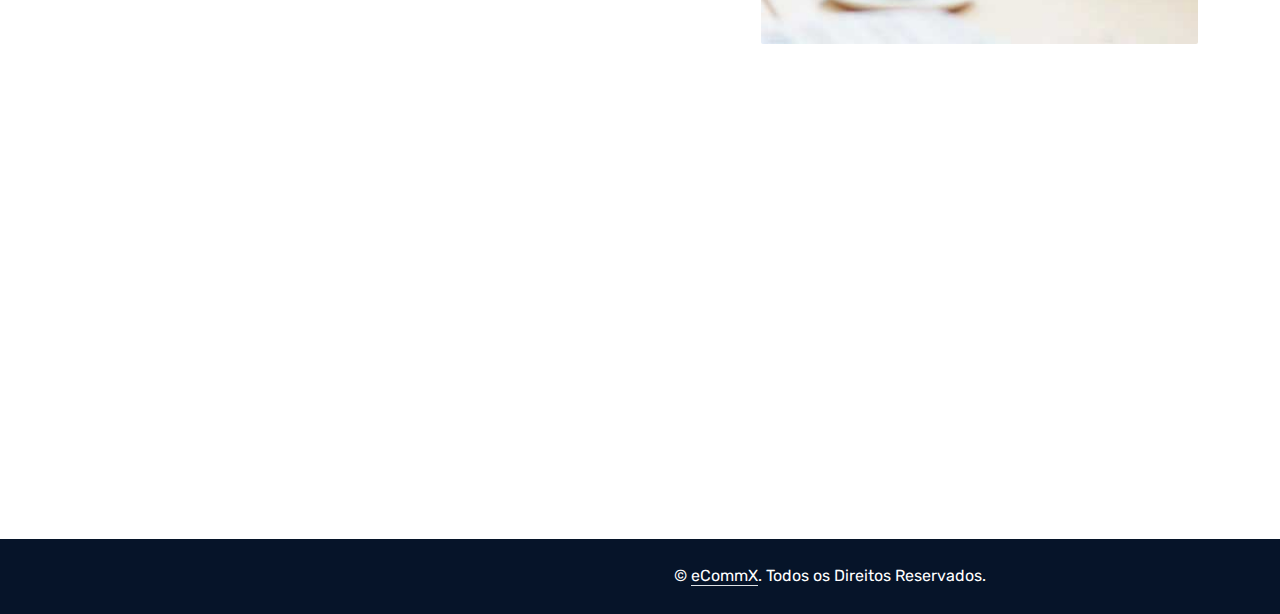
<file: sobre-nos.html>
<!DOCTYPE html>
<html lang="pr_BR">

<head>
    <meta charset="utf-8">
    <title>eCommX - Impulsionando Negócios Digitais</title>
    <meta content="width=device-width, initial-scale=1.0" name="viewport">
    <meta name="keywords" content="e-commerce, marketing digital, impulsionar negócios, loja online, vendas online, estratégias digitais, SEO, redes sociais, campanhas digitais, consultoria e-commerce">
    <meta name="description" content="A eCommX oferece soluções completas em marketing digital para e-commerces, impulsionando vendas online, fortalecendo sua marca e otimizando resultados com estratégias personalizadas.">


    <!-- Favicon -->
    <link href="img/favicon.png" rel="icon">

    <!-- Google Web Fonts -->
    <link rel="preconnect" href="https://fonts.googleapis.com">
    <link rel="preconnect" href="https://fonts.gstatic.com" crossorigin>
    <link href="https://fonts.googleapis.com/css2?family=Nunito:wght@400;600;700;800&family=Rubik:wght@400;500;600;700&display=swap" rel="stylesheet">

    <!-- Icon Font Stylesheet -->
    <link href="https://cdnjs.cloudflare.com/ajax/libs/font-awesome/5.10.0/css/all.min.css" rel="stylesheet">
    <link href="https://cdn.jsdelivr.net/npm/bootstrap-icons@1.4.1/font/bootstrap-icons.css" rel="stylesheet">

    <!-- Libraries Stylesheet -->
    <link href="lib/owlcarousel/assets/owl.carousel.min.css" rel="stylesheet">
    <link href="lib/animate/animate.min.css" rel="stylesheet">

    <!-- Customized Bootstrap Stylesheet -->
    <link href="css/bootstrap.min.css" rel="stylesheet">

    <!-- Template Stylesheet -->
    <link href="css/style.css" rel="stylesheet">
</head>

<body>
    <!-- Spinner Start -->
    <div id="spinner" class="show bg-white position-fixed translate-middle w-100 vh-100 top-50 start-50 d-flex align-items-center justify-content-center">
        <div class="spinner"></div>
    </div>
    <!-- Spinner End -->


    <!-- Topbar Start -->
     
    <div class="container-fluid bg-dark px-5 d-none d-lg-block">
    <div class="row gx-0">
        <div class="col-lg-8 text-center text-lg-start mb-2 mb-lg-0">
            <div class="d-inline-flex align-items-center" style="height: 45px;">
                <a href="https://wa.me/5511985151976" class="me-3 text-light" target="_blank">
                    <i class="fab fa-whatsapp me-2"></i>11 98515-1976
                </a>
                <small class="text-light">
                    <i class="fa fa-envelope-open me-2"></i>contato@ecommx.com.br
                </small>
            </div>
        </div>
        <div class="col-lg-4 text-center text-lg-end">
            <div class="d-inline-flex align-items-center" style="height: 45px;">
                <a class="btn btn-sm btn-outline-light btn-sm-square rounded-circle me-2" href="">
                    <i class="fab fa-facebook-f fw-normal"></i>
                </a>
                <a class="btn btn-sm btn-outline-light btn-sm-square rounded-circle me-2" href="">
                    <i class="fab fa-instagram fw-normal"></i>
                </a>
                <a class="btn btn-sm btn-outline-light btn-sm-square rounded-circle" href="">
                    <i class="fab fa-linkedin-in fw-normal"></i>
                </a>
            </div>
        </div>
    </div>
</div>

    <!-- Topbar End -->


    
    <!-- Navbar & Carousel Start -->
    <div class="container-fluid position-relative p-0">
        <nav class="navbar navbar-expand-lg navbar-dark px-5 py-3 py-lg-0">
            <a href="index.html" class="navbar-brand p-0">
                <h1 class="m-0">
            <img src="img/logo.png" alt="eCommX" style="height: 45px;"></h1>
            </a>
            <button class="navbar-toggler" type="button" data-bs-toggle="collapse" data-bs-target="#navbarCollapse">
                <span class="fa fa-bars"></span>
            </button>
            <div class="collapse navbar-collapse" id="navbarCollapse">
                <div class="navbar-nav ms-auto py-0">
                    <a href="index.html" class="nav-item nav-link active">Início</a>
                    <a href="sobre-nos.html" class="nav-item nav-link">Sobre</a>
                    <a href="servicos.html"class="nav-item nav-link">Serviços</a>
                    <div class="nav-item dropdown">
                        <!--<a href="#" class="nav-link dropdown-toggle" data-bs-toggle="dropdown">Blog</a>-->
                        <div class="dropdown-menu m-0">
                            <a href="blog.html" class="dropdown-item">Todos os Artigos</a>
                            <a href="detalhes-blog.html" class="dropdown-item">Detalhes do Artigo</a>
                        </div>
                    </div>
                    <div class="nav-item dropdown">
                        <a href="#" class="nav-link dropdown-toggle" data-bs-toggle="dropdown">Páginas</a>
                        <div class="dropdown-menu m-0">
                            <a href="planos.html" class="dropdown-item">Quanto Custa? </a>
                            <a href="recurso.html" class="dropdown-item">Por Que Nos Escolher</a>
                            <a href="depoimentos.html" class="dropdown-item">Depoimentos</a>
                            <a href="orcamento.html" class="dropdown-item">Orçamento</a>
                        </div>
                    </div>
                    <a href="contato.html" class="nav-item nav-link">Contato</a>
                </div>
                        </nav>

        <div id="header-carousel" class="carousel slide carousel-fade" data-bs-ride="carousel">
            <div class="carousel-inner">
                <div class="carousel-item active">
                    <img class="w-100" src="img/carousel-1.jpg" alt="Image">
                    <div class="carousel-caption d-flex flex-column align-items-center justify-content-center">
                        <div class="p-3" style="max-width: 900px;">
                            <h5 class="text-white text-uppercase mb-3 animated slideInDown">Impulsionando Pequenos Negócios</h5>
                            <h1 class="display-1 text-white mb-md-4 animated zoomIn">Seu Parceiro Estratégico para o Crescimento Digital</h1>
                            <a href="orcamento.html" class="btn btn-primary py-md-3 px-md-5 me-3 animated slideInLeft">Orçamento</a>
                            <a href="contato.html" class="btn btn-outline-light py-md-3 px-md-5 animated slideInRight">Contate-nos</a>
                        </div>
                    </div>
                </div>
                <div class="carousel-item">
                    <img class="w-100" src="img/carousel-2.jpg" alt="Image">
                    <div class="carousel-caption d-flex flex-column align-items-center justify-content-center">
                        <div class="p-3" style="max-width: 900px;">
                            <h5 class="text-white text-uppercase mb-3 animated slideInDown">E-commerce Inteligente</h5>
                            <h1 class="display-1 text-white mb-md-4 animated zoomIn">Implementação e Gestão de Canais de Vendas</h1>
                            <a href="orcamento.html" class="btn btn-primary py-md-3 px-md-5 me-3 animated slideInLeft">Orçamento</a>
                            <a href="contato.html" class="btn btn-outline-light py-md-3 px-md-5 animated slideInRight">Contate-nos</a>
                        </div>
                    </div>
                </div>
            </div>
            <button class="carousel-control-prev" type="button" data-bs-target="#header-carousel"
                data-bs-slide="prev">
                <span class="carousel-control-prev-icon" aria-hidden="true"></span>
                <span class="visually-hidden">Voltar</span>
            </button>
            <button class="carousel-control-next" type="button" data-bs-target="#header-carousel"
                data-bs-slide="next">
                <span class="carousel-control-next-icon" aria-hidden="true"></span>
                <span class="visually-hidden">Avançar</span>
            </button>
        </div>
    </div>

    <!-- Navbar & Carousel End -->


    <!-- Full Screen Search Start -->
    <div class="modal fade" id="searchModal" tabindex="-1">
        <div class="modal-dialog modal-fullscreen">
            <div class="modal-content" style="background: rgba(9, 30, 62, .7);">
                <div class="modal-header border-0">
                    <button type="button" class="btn bg-white btn-close" data-bs-dismiss="modal" aria-label="Close"></button>
                </div>
                <div class="modal-body d-flex align-items-center justify-content-center">
                    <div class="input-group" style="max-width: 600px;">
                        <input type="text" class="form-control bg-transparent border-primary p-3" placeholder="Type search keyword">
                        <button class="btn btn-primary px-4"><i class="bi bi-search"></i></button>
                    </div>
                </div>
            </div>
        </div>
    </div>
    <!-- Full Screen Search End -->


    <!-- About Start -->
    <div class="container-fluid py-5 wow fadeInUp" data-wow-delay="0.1s">
        <div class="container py-5">
            <div class="row g-5">
                <div class="col-lg-7">
                    <div class="section-title position-relative pb-3 mb-5">
                        <h5 class="fw-bold text-primary text-uppercase">Sobre Nós</h5>
                        <h1 class="mb-0">Somos uma empresa com foco em resultados para pequenas e médias empresas.</h1>
                    </div>
                    <p class="mb-4">Na eCommX, acreditamos que cada negócio merece crescer com tecnologia de ponta, estratégias eficazes e atendimento dedicado. Nossa missão é simplificar a gestão de lojas online e comércios locais, conectando lojistas a clientes de forma prática, segura e inovadora.

Com experiência no mercado de e-commerce e marketing digital, atendemos desde pequenos negócios que estão começando até médias empresas que buscam otimização de vendas e presença online consistente.

Cada solução que oferecemos é pensada para maximizar resultados, com foco em performance, design intuitivo e escalabilidade. Nossa equipe é formada por especialistas que entendem as dores e oportunidades do comércio eletrônico, oferecendo suporte e consultoria personalizada para que seu negócio cresça de forma sustentável.</p>
                    <div class="row g-0 mb-3">
                        <div class="col-sm-6 wow zoomIn" data-wow-delay="0.2s">
                            <h5 class="mb-3"><i class="fa fa-check text-primary me-3"></i>Resultado e Confiança</h5>
                            <h5 class="mb-3"><i class="fa fa-check text-primary me-3"></i>Equipe Profissional</h5>
                        </div>
                        <div class="col-sm-6 wow zoomIn" data-wow-delay="0.4s">
                            <h5 class="mb-3"><i class="fa fa-check text-primary me-3"></i>Suporte Humano</h5>
                            <h5 class="mb-3"><i class="fa fa-check text-primary me-3"></i>Preço Justo</h5>
                        </div>
                    </div>
                    <div class="d-flex align-items-center mb-4 wow fadeIn" data-wow-delay="0.6s">
                        <div class="bg-primary d-flex align-items-center justify-content-center rounded" style="width: 60px; height: 60px;">
                            <i class="fa fa-phone-alt text-white"></i>
                        </div>
                        <div class="ps-4">
                            <h5 class="mb-2">Estamos aqui para ajudar. Fale com a gente!</h5>
                            <h4 class="text-primary mb-0">+055 11 98515 1976</h4>
                        </div>
                    </div>
                    <a href="orcamento.html" class="btn btn-primary py-3 px-5 mt-3 wow zoomIn" data-wow-delay="0.9s">Solicite um Orçamento</a>
                </div>
                <div class="col-lg-5" style="min-height: 500px;">
                    <div class="position-relative h-100">
                        <img class="position-absolute w-100 h-100 rounded wow zoomIn" data-wow-delay="0.9s" src="img/about.jpg" style="object-fit: cover;">
                    </div>
                </div>
            </div>
        </div>
    </div>
    <!-- About End -->


    <!-- Team Start -->
     <!--
    <div class="container-fluid py-5 wow fadeInUp" data-wow-delay="0.1s">
        <div class="container py-5">
            <div class="section-title text-center position-relative pb-3 mb-5 mx-auto" style="max-width: 600px;">
                <h5 class="fw-bold text-primary text-uppercase">Team Members</h5>
                <h1 class="mb-0">Professional Stuffs Ready to Help Your Business</h1>
            </div>
            <div class="row g-5">
                <div class="col-lg-4 wow slideInUp" data-wow-delay="0.3s">
                    <div class="team-item bg-light rounded overflow-hidden">
                        <div class="team-img position-relative overflow-hidden">
                            <img class="img-fluid w-100" src="img/team-1.jpg" alt="">
                            <div class="team-social">
                                <a class="btn btn-lg btn-primary btn-lg-square rounded" href=""><i class="fab fa-twitter fw-normal"></i></a>
                                <a class="btn btn-lg btn-primary btn-lg-square rounded" href=""><i class="fab fa-facebook-f fw-normal"></i></a>
                                <a class="btn btn-lg btn-primary btn-lg-square rounded" href=""><i class="fab fa-instagram fw-normal"></i></a>
                                <a class="btn btn-lg btn-primary btn-lg-square rounded" href=""><i class="fab fa-linkedin-in fw-normal"></i></a>
                            </div>
                        </div>
                        <div class="text-center py-4">
                            <h4 class="text-primary">Full Name</h4>
                            <p class="text-uppercase m-0">Designation</p>
                        </div>
                    </div>
                </div>
                <div class="col-lg-4 wow slideInUp" data-wow-delay="0.6s">
                    <div class="team-item bg-light rounded overflow-hidden">
                        <div class="team-img position-relative overflow-hidden">
                            <img class="img-fluid w-100" src="img/team-2.jpg" alt="">
                            <div class="team-social">
                                <a class="btn btn-lg btn-primary btn-lg-square rounded" href=""><i class="fab fa-twitter fw-normal"></i></a>
                                <a class="btn btn-lg btn-primary btn-lg-square rounded" href=""><i class="fab fa-facebook-f fw-normal"></i></a>
                                <a class="btn btn-lg btn-primary btn-lg-square rounded" href=""><i class="fab fa-instagram fw-normal"></i></a>
                                <a class="btn btn-lg btn-primary btn-lg-square rounded" href=""><i class="fab fa-linkedin-in fw-normal"></i></a>
                            </div>
                        </div>
                        <div class="text-center py-4">
                            <h4 class="text-primary">Full Name</h4>
                            <p class="text-uppercase m-0">Designation</p>
                        </div>
                    </div>
                </div>
                <div class="col-lg-4 wow slideInUp" data-wow-delay="0.9s">
                    <div class="team-item bg-light rounded overflow-hidden">
                        <div class="team-img position-relative overflow-hidden">
                            <img class="img-fluid w-100" src="img/team-3.jpg" alt="">
                            <div class="team-social">
                                <a class="btn btn-lg btn-primary btn-lg-square rounded" href=""><i class="fab fa-twitter fw-normal"></i></a>
                                <a class="btn btn-lg btn-primary btn-lg-square rounded" href=""><i class="fab fa-facebook-f fw-normal"></i></a>
                                <a class="btn btn-lg btn-primary btn-lg-square rounded" href=""><i class="fab fa-instagram fw-normal"></i></a>
                                <a class="btn btn-lg btn-primary btn-lg-square rounded" href=""><i class="fab fa-linkedin-in fw-normal"></i></a>
                            </div>
                        </div>
                        <div class="text-center py-4">
                            <h4 class="text-primary">Full Name</h4>
                            <p class="text-uppercase m-0">Designation</p>
                        </div>
                    </div>
                </div>
            </div>
        </div>
    </div>
-->
    <!-- Team End -->


    <!-- Vendor Start -->
     <!--
        <div class="container-fluid py-5 wow fadeInUp" data-wow-delay="0.1s">
        <div class="container py-5 mb-5">
            <div class="bg-white">
                <div class="owl-carousel vendor-carousel">
                    <img src="img/vendor-1.jpg" alt="">
                    <img src="img/vendor-2.jpg" alt="">
                    <img src="img/vendor-3.jpg" alt="">
                    <img src="img/vendor-4.jpg" alt="">
                    <img src="img/vendor-5.jpg" alt="">
                    <img src="img/vendor-6.jpg" alt="">
                    <img src="img/vendor-7.jpg" alt="">
                    <img src="img/vendor-8.jpg" alt="">
                    <img src="img/vendor-9.jpg" alt="">
                </div>
            </div>
        </div>
    </div>
-->
    <!-- Vendor End -->
    

    <!-- Footer Start -->

<div class="container-fluid bg-dark text-light mt-5 wow fadeInUp" data-wow-delay="0.1s">
    <div class="container">
        <div class="row gx-5">
                <div class="col-lg-4 col-md-6 footer-about">
                    <div class="d-flex flex-column align-items-center justify-content-center text-center h-100 bg-primary p-4">
                        <a href="index.html" class="navbar-brand">
                            <img src="img/logo.png" alt="eCommX" style="height: 45px;"></h1>
                        </a>
                        <p class="mt-3 mb-4">Assine nossa newsletter e receba o conhecimento de nossa Equipe Profissional de forma simples. Transforme o Marketing Digital de um mistério em uma ferramenta de crescimento para o seu negócio.</p>
                        <form action="">
                            <div class="input-group">
                                <input type="text" class="form-control border-white p-3" placeholder="Seu E-mail">
                                <button class="btn btn-dark">Inscreva-se</button>
                            </div>
                        </form>
                    </div>
                </div>
                <div class="col-lg-8 col-md-6">
                    <div class="row gx-5">
                        <div class="col-lg-4 col-md-12 pt-5 mb-5">
                            <div class="section-title section-title-sm position-relative pb-3 mb-4">
                                <h3 class="text-light mb-0">Entre em Contato</h3>
                            </div>
                            <div class="d-flex mb-2">
                                <i class="bi bi-geo-alt text-primary me-2"></i>
                                <p class="mb-0">Osasco - São Paulo</p>
                            </div>
                            <div class="d-flex mb-2">
                                <i class="bi bi-envelope-open text-primary me-2"></i>
                                <p class="mb-0">contato@ecommx.com.br</p>
                            </div>
                           <div class="d-flex mb-2">
                               <i class="bi bi-whatsapp text-success me-2"></i>
                               <p class="mb-0">
                              <a href="https://wa.me/5511985151976" target="_blank" class="text-light text-decoration-none">
                             (11) 98515-1976
                             </a>
                             </p>
                      </div>
                            <div class="d-flex mt-4">
                                <a class="btn btn-primary btn-square me-2" href="#"><i class="fab fa-twitter fw-normal"></i></a>
                                <a class="btn btn-primary btn-square me-2" href="#"><i class="fab fa-facebook-f fw-normal"></i></a>
                                <a class="btn btn-primary btn-square me-2" href="#"><i class="fab fa-linkedin-in fw-normal"></i></a>
                                <a class="btn btn-primary btn-square" href="#"><i class="fab fa-instagram fw-normal"></i></a>
                            </div>
                        </div>
                        <div class="col-lg-4 col-md-12 pt-0 pt-lg-5 mb-5">
                            <div class="section-title section-title-sm position-relative pb-3 mb-4">
                                <h3 class="text-light mb-0">Links Rápidos</h3>
                            </div>
                            <div class="link-animated d-flex flex-column justify-content-start">
                                <a class="text-light mb-2" href="#"><i class="bi bi-arrow-right text-primary me-2"></i>Início</a>
                                <a class="text-light mb-2" href="sobre-nos.html"><i class="bi bi-arrow-right text-primary me-2"></i>Sobre</a>
                                <a class="text-light mb-2" href="servicos.html"><i class="bi bi-arrow-right text-primary me-2"></i>Serviços</a>
                                <!--<a class="text-light mb-2" href="#"><i class="bi bi-arrow-right text-primary me-2"></i>Blog</a>-->
                                <!--<a class="text-light mb-2" href="#"><i class="bi bi-arrow-right text-primary me-2"></i>Detalhes do Blog</a>-->
                                <a class="text-light" href="contato.html"><i class="bi bi-arrow-right text-primary me-2"></i>Contate-nos</a>
                            </div>
                        </div>
                        <div class="col-lg-4 col-md-12 pt-0 pt-lg-5 mb-5">
                            <div class="section-title section-title-sm position-relative pb-3 mb-4">
                                <h3 class="text-light mb-0">Informaçõess</h3>
                            </div>
                            <div class="link-animated d-flex flex-column justify-content-start">
                                <a class="text-light mb-2" href="planos.html"><i class="bi bi-arrow-right text-primary me-2"></i>Quanto Custa</a>
                                <a class="text-light mb-2" href="recurso.html"><i class="bi bi-arrow-right text-primary me-2"></i>Porque Nos Escolher</a>
                                <a class="text-light mb-2" href="depoimentos.html"><i class="bi bi-arrow-right text-primary me-2"></i>Depoimentos</a>
                                <a class="text-light mb-2" href="orcamento.html"><i class="bi bi-arrow-right text-primary me-2"></i>Orçamentos</a>
                                <a class="text-light" href="#"><i class="bi bi-arrow-right text-primary me-2"></i>Parcerias</a>
                            </div>
                        </div>
                    </div>
                </div>
            </div>
        </div>
    </div>
    </div>
</div>
<div class="container-fluid text-white" style="background: #061429;">
    <div class="container text-center">
        <div class="row justify-content-end">
            <div class="col-lg-8 col-md-6">
                <div class="d-flex align-items-center justify-content-center" style="height: 75px;">
                    <p class="mb-0">&copy; <a class="text-white border-bottom" href="index.html">eCommX</a>. Todos os Direitos Reservados.</p>
                </div>
            </div>
        </div>
    </div>
</div>

<!-- Footer End -->



    <!-- Back to Top -->
    <a href="#" class="btn btn-lg btn-primary btn-lg-square rounded back-to-top"><i class="bi bi-arrow-up"></i></a>


    <!-- JavaScript Libraries -->
    <script src="https://code.jquery.com/jquery-3.4.1.min.js"></script>
    <script src="https://cdn.jsdelivr.net/npm/bootstrap@5.0.0/dist/js/bootstrap.bundle.min.js"></script>
    <script src="lib/wow/wow.min.js" defer></script>
    <script src="lib/easing/easing.min.js"></script>
    <script src="lib/waypoints/waypoints.min.js"></script>
    <script src="lib/counterup/counterup.min.js"></script>
    <script src="lib/owlcarousel/owl.carousel.min.js" defer></script>

    <!-- Template Javascript -->
    <script src="js/main.js" defer></script>
</body>

</html>
</file>
<file: css/style.css>
/********** Template CSS **********/
:root {
    --primary: #06A3DA;
    --secondary: #34AD54;
    --light: #EEF9FF;
    --dark: #091E3E;
}


/*** Spinner ***/
.spinner {
    width: 40px;
    height: 40px;
    background: var(--primary);
    margin: 100px auto;
    -webkit-animation: sk-rotateplane 1.2s infinite ease-in-out;
    animation: sk-rotateplane 1.2s infinite ease-in-out;
}

@-webkit-keyframes sk-rotateplane {
    0% {
        -webkit-transform: perspective(120px)
    }
    50% {
        -webkit-transform: perspective(120px) rotateY(180deg)
    }
    100% {
        -webkit-transform: perspective(120px) rotateY(180deg) rotateX(180deg)
    }
}

@keyframes sk-rotateplane {
    0% {
        transform: perspective(120px) rotateX(0deg) rotateY(0deg);
        -webkit-transform: perspective(120px) rotateX(0deg) rotateY(0deg)
    }
    50% {
        transform: perspective(120px) rotateX(-180.1deg) rotateY(0deg);
        -webkit-transform: perspective(120px) rotateX(-180.1deg) rotateY(0deg)
    }
    100% {
        transform: perspective(120px) rotateX(-180deg) rotateY(-179.9deg);
        -webkit-transform: perspective(120px) rotateX(-180deg) rotateY(-179.9deg);
    }
}

#spinner {
    opacity: 0;
    visibility: hidden;
    transition: opacity .5s ease-out, visibility 0s linear .5s;
    z-index: 99999;
}

#spinner.show {
    transition: opacity .5s ease-out, visibility 0s linear 0s;
    visibility: visible;
    opacity: 1;
}


/*** Heading ***/
h1,
h2,
.fw-bold {
    font-weight: 800 !important;
}

h3,
h4,
.fw-semi-bold {
    font-weight: 700 !important;
}

h5,
h6,
.fw-medium {
    font-weight: 600 !important;
}


/*** Button ***/
.btn {
    font-family: 'Nunito', sans-serif;
    font-weight: 600;
    transition: .5s;
}

.btn-primary,
.btn-secondary {
    color: #FFFFFF;
    box-shadow: inset 0 0 0 50px transparent;
}

.btn-primary:hover {
    box-shadow: inset 0 0 0 0 var(--primary);
}

.btn-secondary:hover {
    box-shadow: inset 0 0 0 0 var(--secondary);
}

.btn-square {
    width: 36px;
    height: 36px;
}

.btn-sm-square {
    width: 30px;
    height: 30px;
}

.btn-lg-square {
    width: 48px;
    height: 48px;
}

.btn-square,
.btn-sm-square,
.btn-lg-square {
    padding-left: 0;
    padding-right: 0;
    text-align: center;
}


/*** Navbar ***/
.navbar-dark .navbar-nav .nav-link {
    font-family: 'Nunito', sans-serif;
    position: relative;
    margin-left: 25px;
    padding: 35px 0;
    color: #FFFFFF;
    font-size: 18px;
    font-weight: 600;
    outline: none;
    transition: .5s;
}

.sticky-top.navbar-dark .navbar-nav .nav-link {
    padding: 20px 0;
    color: var(--dark);
}

.navbar-dark .navbar-nav .nav-link:hover,
.navbar-dark .navbar-nav .nav-link.active {
    color: var(--primary);
}

.navbar-dark .navbar-brand h1 {
    color: #FFFFFF;
}

.navbar-dark .navbar-toggler {
    color: var(--primary) !important;
    border-color: var(--primary) !important;
}

@media (max-width: 991.98px) {
    .sticky-top.navbar-dark {
        position: relative;
        background: #FFFFFF;
    }

    .navbar-dark .navbar-nav .nav-link,
    .navbar-dark .navbar-nav .nav-link.show,
    .sticky-top.navbar-dark .navbar-nav .nav-link {
        padding: 10px 0;
        color: var(--dark);
    }

    .navbar-dark .navbar-brand h1 {
        color: var(--primary);
    }
}

@media (min-width: 992px) {
    .navbar-dark {
        position: absolute;
        width: 100%;
        top: 0;
        left: 0;
        border-bottom: 1px solid rgba(256, 256, 256, .1);
        z-index: 999;
    }
    
    .sticky-top.navbar-dark {
        position: fixed;
        background: #FFFFFF;
    }

    .navbar-dark .navbar-nav .nav-link::before {
        position: absolute;
        content: "";
        width: 0;
        height: 2px;
        bottom: -1px;
        left: 50%;
        background: var(--primary);
        transition: .5s;
    }

    .navbar-dark .navbar-nav .nav-link:hover::before,
    .navbar-dark .navbar-nav .nav-link.active::before {
        width: 100%;
        left: 0;
    }

    .navbar-dark .navbar-nav .nav-link.nav-contact::before {
        display: none;
    }

    .sticky-top.navbar-dark .navbar-brand h1 {
        color: var(--primary);
    }
}


/*** Carousel ***/
.carousel-caption {
    top: 0;
    left: 0;
    right: 0;
    bottom: 0;
    background: rgba(9, 30, 62, .7);
    z-index: 1;
}

@media (max-width: 576px) {
    .carousel-caption h5 {
        font-size: 14px;
        font-weight: 500 !important;
    }

    .carousel-caption h1 {
        font-size: 30px;
        font-weight: 600 !important;
    }
}

.carousel-control-prev,
.carousel-control-next {
    width: 10%;
}

.carousel-control-prev-icon,
.carousel-control-next-icon {
    width: 3rem;
    height: 3rem;
}


/*** Section Title ***/
.section-title::before {
    position: absolute;
    content: "";
    width: 150px;
    height: 5px;
    left: 0;
    bottom: 0;
    background: var(--primary);
    border-radius: 2px;
}

.section-title.text-center::before {
    left: 50%;
    margin-left: -75px;
}

.section-title.section-title-sm::before {
    width: 90px;
    height: 3px;
}

.section-title::after {
    position: absolute;
    content: "";
    width: 6px;
    height: 5px;
    bottom: 0px;
    background: #FFFFFF;
    -webkit-animation: section-title-run 5s infinite linear;
    animation: section-title-run 5s infinite linear;
}

.section-title.section-title-sm::after {
    width: 4px;
    height: 3px;
}

.section-title.text-center::after {
    -webkit-animation: section-title-run-center 5s infinite linear;
    animation: section-title-run-center 5s infinite linear;
}

.section-title.section-title-sm::after {
    -webkit-animation: section-title-run-sm 5s infinite linear;
    animation: section-title-run-sm 5s infinite linear;
}

@-webkit-keyframes section-title-run {
    0% {left: 0; } 50% { left : 145px; } 100% { left: 0; }
}

@-webkit-keyframes section-title-run-center {
    0% { left: 50%; margin-left: -75px; } 50% { left : 50%; margin-left: 45px; } 100% { left: 50%; margin-left: -75px; }
}

@-webkit-keyframes section-title-run-sm {
    0% {left: 0; } 50% { left : 85px; } 100% { left: 0; }
}


/*** Service ***/
.service-item {
    position: relative;
    height: 300px;
    padding: 0 30px;
    transition: .5s;
}

.service-item .service-icon {
    margin-bottom: 30px;
    width: 60px;
    height: 60px;
    display: flex;
    align-items: center;
    justify-content: center;
    background: var(--primary);
    border-radius: 2px;
    transform: rotate(-45deg);
}

.service-item .service-icon i {
    transform: rotate(45deg);
}

.service-item a.btn {
    position: absolute;
    width: 60px;
    bottom: -48px;
    left: 50%;
    margin-left: -30px;
    opacity: 0;
}

.service-item:hover a.btn {
    bottom: -24px;
    opacity: 1;
}


/*** Testimonial ***/
.testimonial-carousel .owl-dots {
    margin-top: 15px;
    display: flex;
    align-items: flex-end;
    justify-content: center;
}

.testimonial-carousel .owl-dot {
    position: relative;
    display: inline-block;
    margin: 0 5px;
    width: 15px;
    height: 15px;
    background: #DDDDDD;
    border-radius: 2px;
    transition: .5s;
}

.testimonial-carousel .owl-dot.active {
    width: 30px;
    background: var(--primary);
}

.testimonial-carousel .owl-item.center {
    position: relative;
    z-index: 1;
}

.testimonial-carousel .owl-item .testimonial-item {
    transition: .5s;
}

.testimonial-carousel .owl-item.center .testimonial-item {
    background: #FFFFFF !important;
    box-shadow: 0 0 30px #DDDDDD;
}


/*** Team ***/
.team-item {
    transition: .5s;
}

.team-social {
    position: absolute;
    width: 100%;
    height: 100%;
    top: 0;
    left: 0;
    display: flex;
    align-items: center;
    justify-content: center;
    transition: .5s;
}

.team-social a.btn {
    position: relative;
    margin: 0 3px;
    margin-top: 100px;
    opacity: 0;
}

.team-item:hover {
    box-shadow: 0 0 30px #DDDDDD;
}

.team-item:hover .team-social {
    background: rgba(9, 30, 62, .7);
}

.team-item:hover .team-social a.btn:first-child {
    opacity: 1;
    margin-top: 0;
    transition: .3s 0s;
}

.team-item:hover .team-social a.btn:nth-child(2) {
    opacity: 1;
    margin-top: 0;
    transition: .3s .05s;
}

.team-item:hover .team-social a.btn:nth-child(3) {
    opacity: 1;
    margin-top: 0;
    transition: .3s .1s;
}

.team-item:hover .team-social a.btn:nth-child(4) {
    opacity: 1;
    margin-top: 0;
    transition: .3s .15s;
}

.team-item .team-img img,
.blog-item .blog-img img  {
    transition: .5s;
}

.team-item:hover .team-img img,
.blog-item:hover .blog-img img {
    transform: scale(1.15);
}


/*** Miscellaneous ***/
@media (min-width: 991.98px) {
    .facts {
        position: relative;
        margin-top: -75px;
        z-index: 1;
    }
}

.back-to-top {
    position: fixed;
    display: none;
    right: 45px;
    bottom: 45px;
    z-index: 99;
}

.bg-header {
    background: linear-gradient(rgba(9, 30, 62, .7), rgba(9, 30, 62, .7)), url(../img/carousel-1.jpg) center center no-repeat;
    background-size: cover;
}

.link-animated a {
    transition: .5s;
}

.link-animated a:hover {
    padding-left: 10px;
}

@media (min-width: 767.98px) {
    .footer-about {
        margin-bottom: -75px;
    }
}
</file>
